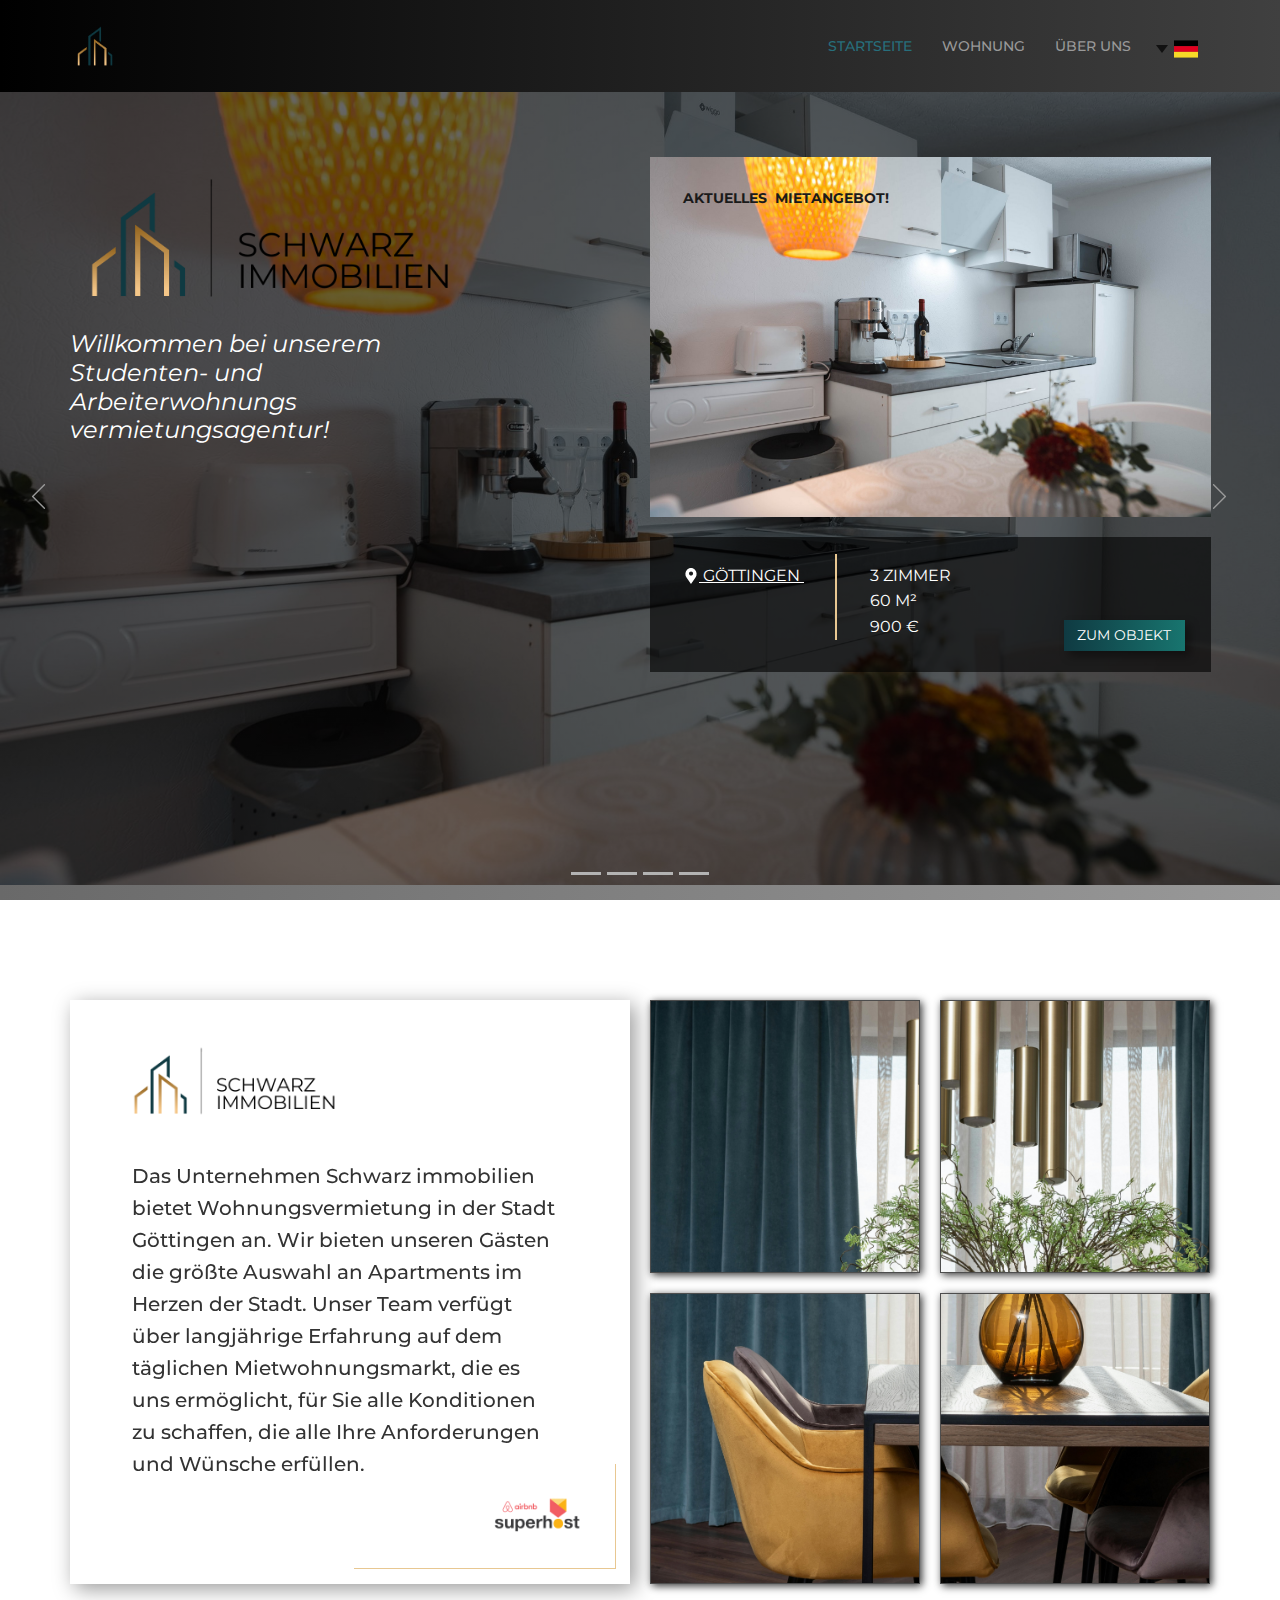
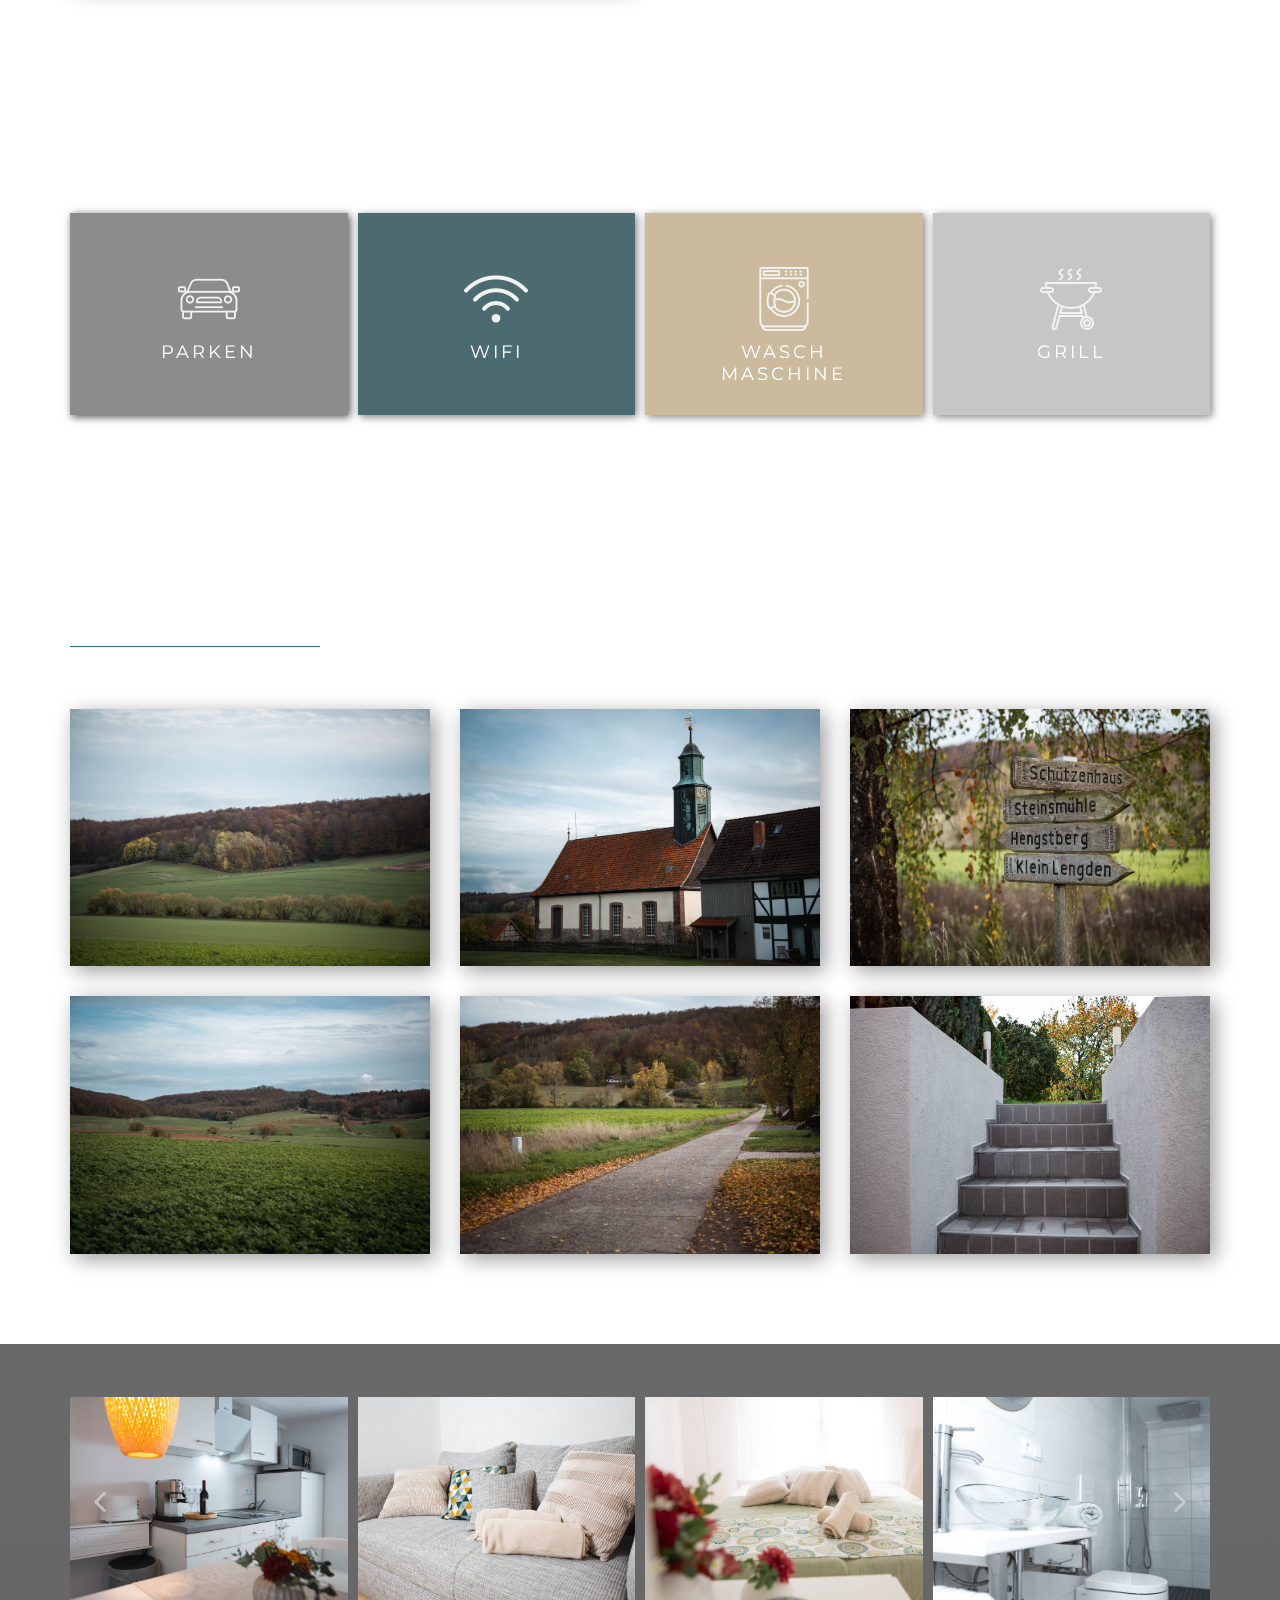
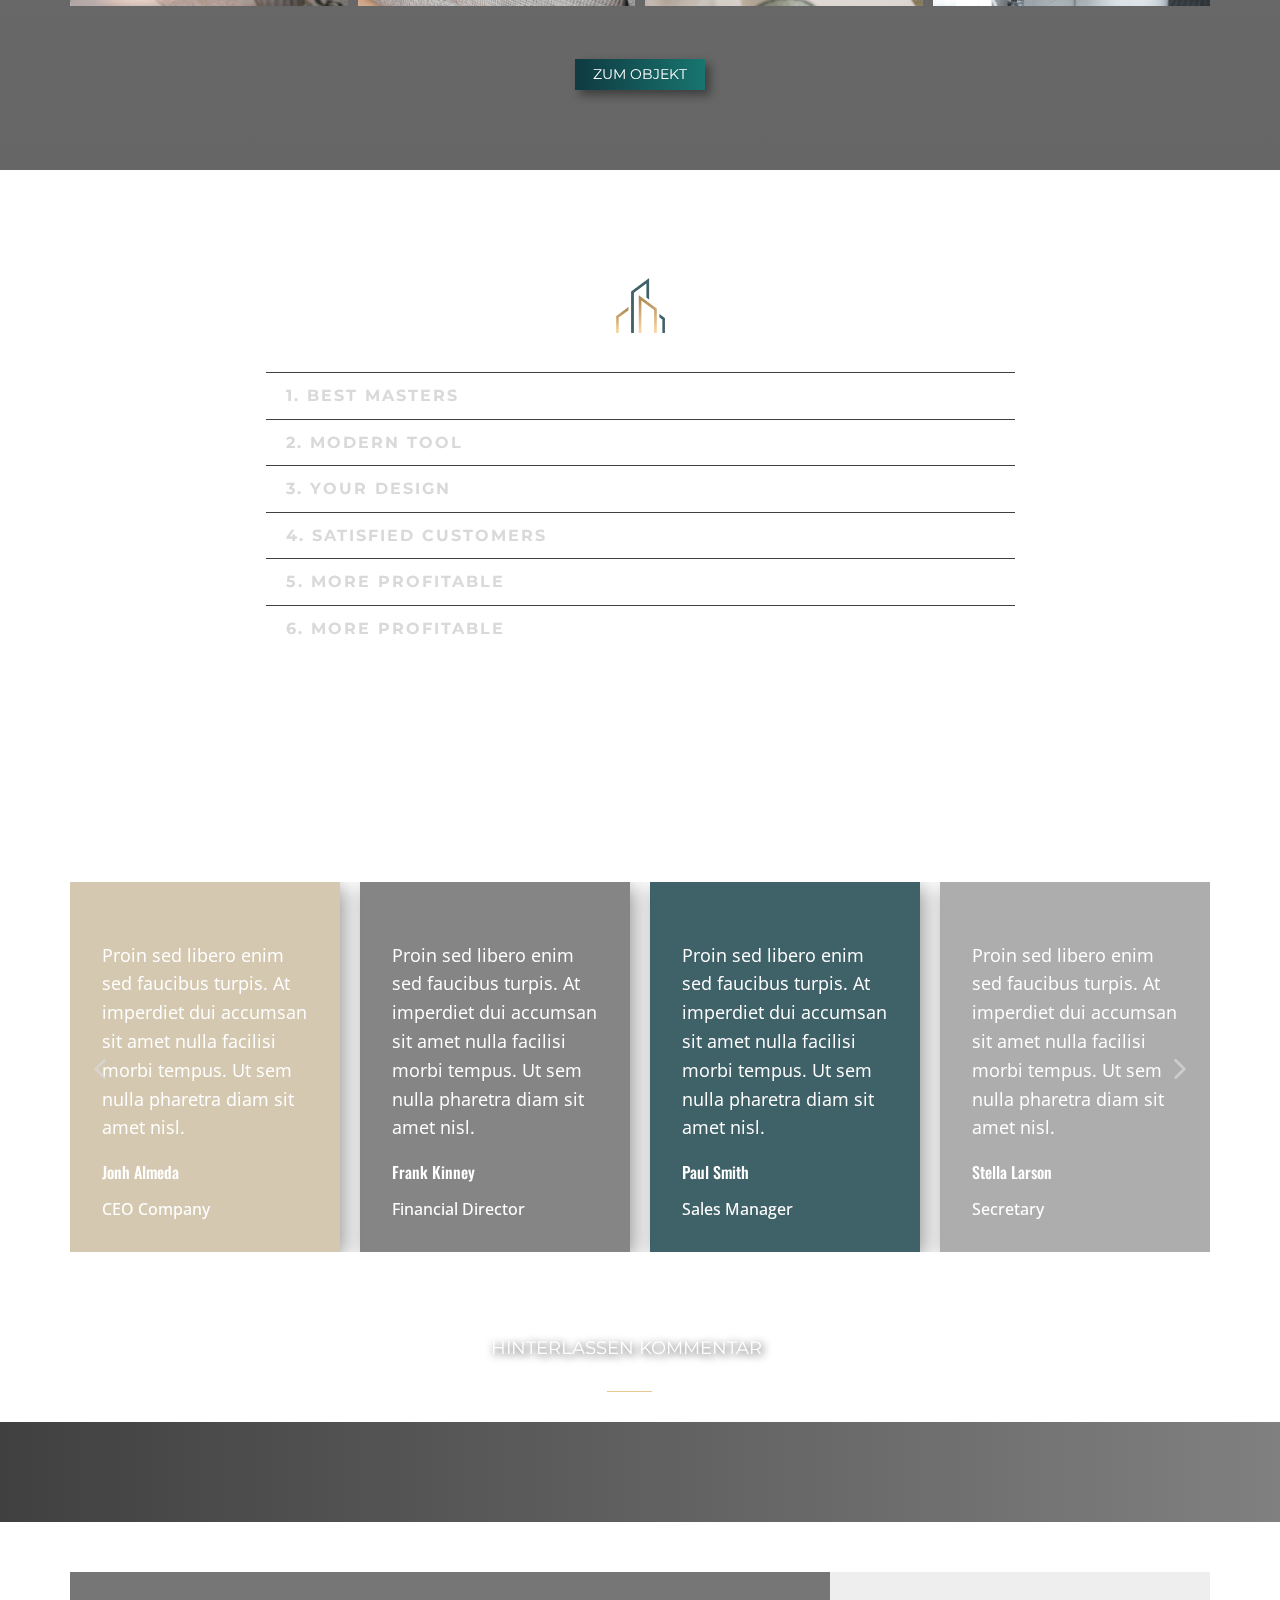
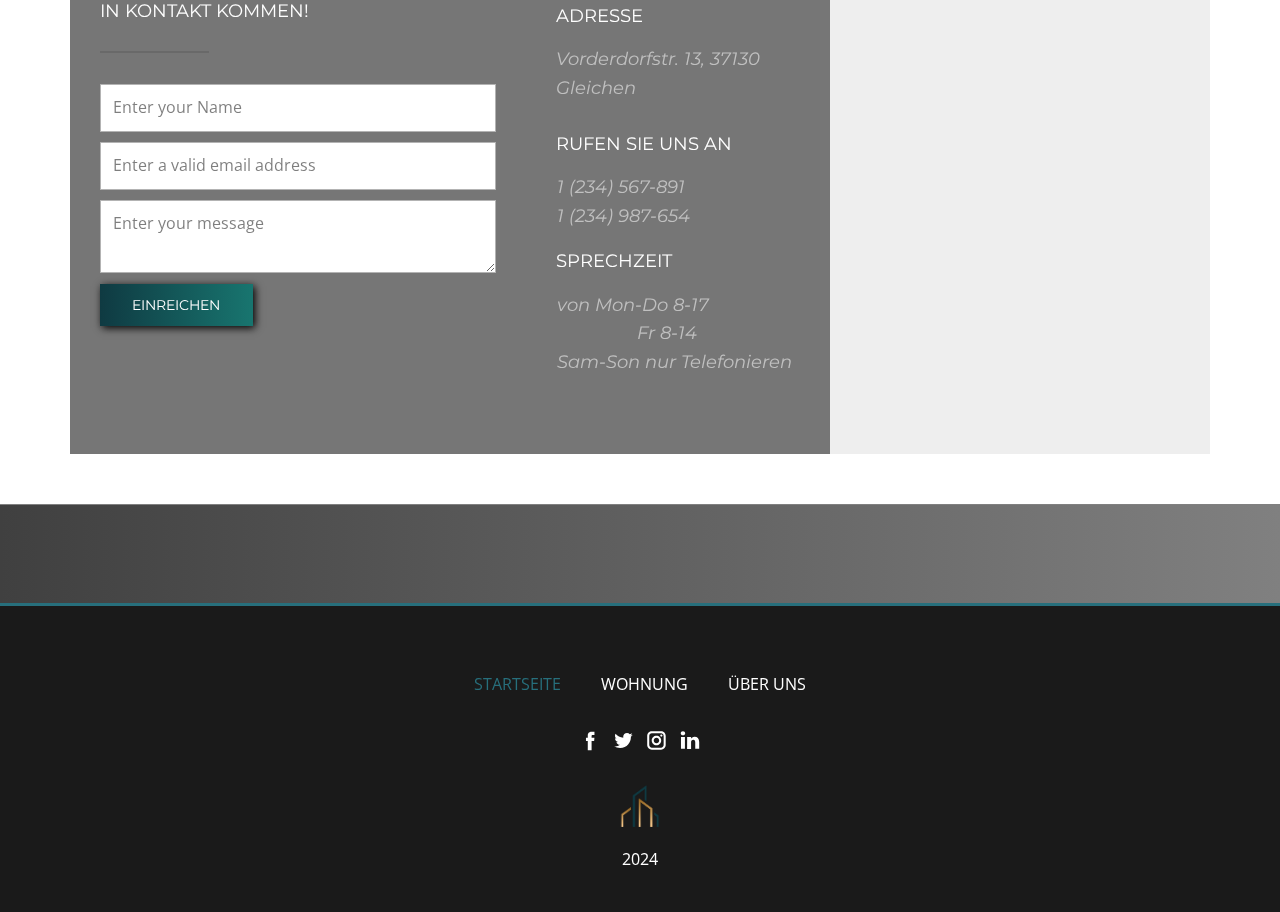
<file: index.html>
<!DOCTYPE html>
<html style="font-size: 16px;" lang="de"><head>
    <meta name="viewport" content="width=device-width, initial-scale=1.0">
    <meta charset="utf-8">
    <meta name="keywords" content="​We help our clients set their strategic direction, ​We invest significantly in research, ​We actively participate in and convene forums, webinars, We&amp;apos;ll help manage your business, We provide value of our clients, faq, ​Case studies &amp;amp; stories, ​We offer comprehensive solutions for our clients">
    <meta name="description" content="">
    <title>STARTSEITE</title>
    <link rel="stylesheet" href="nicepage.css" media="screen">
<link rel="stylesheet" href="STARTSEITE.css" media="screen">
    <script class="u-script" type="text/javascript" src="jquery.js" defer=""></script>
    <script class="u-script" type="text/javascript" src="nicepage.js" defer=""></script>
    <meta name="generator" content="Nicepage 6.11.6, nicepage.com">
    <meta name="referrer" content="origin">
    <link rel="icon" href="images/Favicon.png">
    <link id="u-theme-google-font" rel="stylesheet" href="https://fonts.googleapis.com/css?family=Oswald:200,300,400,500,600,700|Open+Sans:300,300i,400,400i,500,500i,600,600i,700,700i,800,800i">
    <link id="u-page-google-font" rel="stylesheet" href="https://fonts.googleapis.com/css?family=Montserrat:100,100i,200,200i,300,300i,400,400i,500,500i,600,600i,700,700i,800,800i,900,900i">
    
    
    
    
    
    
    
    
    
    
    
    
    
    <script type="application/ld+json">{
		"@context": "http://schema.org",
		"@type": "Organization",
		"name": "Schwarz  Immobilien Agentur ",
		"logo": "images/Favicon.png?rand=970c",
		"sameAs": []
}</script>
    <meta name="theme-color" content="#888c3f">
    <meta property="og:title" content="STARTSEITE">
    <meta property="og:description" content="">
    <meta property="og:type" content="website">
  <meta data-intl-tel-input-cdn-path="intlTelInput/"></head>
  <body data-home-page="STARTSEITE.html" data-home-page-title="STARTSEITE" data-path-to-root="./" data-include-products="false" class="u-body u-xl-mode" data-lang="de"><header class="u-clearfix u-gradient u-header u-sticky u-sticky-47e3 u-header" id="sec-6042"><div class="u-clearfix u-sheet u-sheet-1">
        <a href="#" class="u-align-left u-image u-logo u-image-1" data-image-width="500" data-image-height="500">
          <img src="images/Favicon.png?rand=970c" class="u-logo-image u-logo-image-1">
        </a>
        <nav class="u-menu u-menu-one-level u-offcanvas u-menu-1" data-responsive-from="MD">
          <div class="menu-collapse u-custom-font u-font-montserrat" style="font-size: 0.875rem; letter-spacing: 0px; text-transform: uppercase; font-weight: 500;" wfd-invisible="true">
            <a class="u-button-style u-custom-active-border-color u-custom-active-color u-custom-border u-custom-border-color u-custom-borders u-custom-color u-custom-hover-border-color u-custom-hover-color u-custom-left-right-menu-spacing u-custom-padding-bottom u-custom-text-active-color u-custom-text-color u-custom-text-hover-color u-custom-text-shadow u-custom-text-shadow-blur u-custom-text-shadow-color u-custom-text-shadow-transparency u-custom-text-shadow-x u-custom-text-shadow-y u-custom-top-bottom-menu-spacing u-file-icon u-nav-link u-text-active-palette-1-base u-text-hover-palette-2-base u-file-icon-1" href="#" data-lang-en="{&quot;content&quot;:&quot;<svg class=\&quot;u-svg-link\&quot; viewBox=\&quot;0 0 24 24\&quot;><use xlink:href=\&quot;#menu-hamburger\&quot;></use></svg><svg class=\&quot;u-svg-content\&quot; version=\&quot;1.1\&quot; id=\&quot;menu-hamburger\&quot; viewBox=\&quot;0 0 16 16\&quot; x=\&quot;0px\&quot; y=\&quot;0px\&quot; xmlns:xlink=\&quot;http://www.w3.org/1999/xlink\&quot; xmlns=\&quot;http://www.w3.org/2000/svg\&quot;>    <g>        <rect y=\&quot;1\&quot; width=\&quot;16\&quot; height=\&quot;2\&quot;></rect>        <rect y=\&quot;7\&quot; width=\&quot;16\&quot; height=\&quot;2\&quot;></rect>        <rect y=\&quot;13\&quot; width=\&quot;16\&quot; height=\&quot;2\&quot;></rect>    </g></svg>&quot;,&quot;href&quot;:&quot;#&quot;}" data-lang-de="{&quot;content&quot;:&quot;<svg class=\&quot;u-svg-link\&quot; viewBox=\&quot;0 0 24 24\&quot;><use xlink:href=\&quot;#menu-hamburger\&quot;></use></svg><svg class=\&quot;u-svg-content\&quot; version=\&quot;1.1\&quot; id=\&quot;menu-hamburger\&quot; viewBox=\&quot;0 0 16 16\&quot; x=\&quot;0px\&quot; y=\&quot;0px\&quot; xmlns:xlink=\&quot;http://www.w3.org/1999/xlink\&quot; xmlns=\&quot;http://www.w3.org/2000/svg\&quot;>    <g>        <rect y=\&quot;1\&quot; width=\&quot;16\&quot; height=\&quot;2\&quot;></rect>        <rect y=\&quot;7\&quot; width=\&quot;16\&quot; height=\&quot;2\&quot;></rect>        <rect y=\&quot;13\&quot; width=\&quot;16\&quot; height=\&quot;2\&quot;></rect>    </g></svg>&quot;,&quot;href&quot;:&quot;#&quot;}">
              <img src="images/130918.png" alt="">
            </a>
          </div>
          <div class="u-custom-menu u-nav-container" wfd-invisible="true">
            <ul class="u-custom-font u-font-montserrat u-nav u-spacing-30 u-unstyled u-nav-1"><li class="u-nav-item"><a class="u-border-active-custom-color-2 u-border-hover-grey-30 u-button-style u-nav-link u-text-active-custom-color-5 u-text-grey-40 u-text-hover-custom-color-5" href="STARTSEITE.html" data-lang-en="{&quot;content&quot;:&quot;STARTSEITE&quot;,&quot;href&quot;:&quot;STARTSEITE.html&quot;}" data-lang-de="{&quot;content&quot;:&quot;STARTSEITE&quot;,&quot;href&quot;:&quot;STARTSEITE.html&quot;}" style="padding: 10px 0px;">STARTSEITE</a>
</li><li class="u-nav-item"><a class="u-border-active-custom-color-2 u-border-hover-grey-30 u-button-style u-nav-link u-text-active-custom-color-5 u-text-grey-40 u-text-hover-custom-color-5" href="WOHNUNG.html" data-lang-en="{&quot;content&quot;:&quot;WOHNUNG&quot;,&quot;href&quot;:&quot;WOHNUNG.html&quot;}" data-lang-de="{&quot;content&quot;:&quot;WOHNUNG&quot;,&quot;href&quot;:&quot;WOHNUNG.html&quot;}" style="padding: 10px 0px;">WOHNUNG</a>
</li><li class="u-nav-item"><a class="u-border-active-custom-color-2 u-border-hover-grey-30 u-button-style u-nav-link u-text-active-custom-color-5 u-text-grey-40 u-text-hover-custom-color-5" href="ÜBER-UNS.html" data-lang-en="{&quot;content&quot;:&quot;ÜBER UNS&quot;,&quot;href&quot;:&quot;ÜBER-UNS.html&quot;}" data-lang-de="{&quot;content&quot;:&quot;ÜBER UNS&quot;,&quot;href&quot;:&quot;ÜBER-UNS.html&quot;}" style="padding: 10px 0px;">ÜBER UNS</a>
</li></ul>
          </div>
          <div class="u-custom-menu u-nav-container-collapse" wfd-invisible="true">
            <div class="u-black u-container-style u-inner-container-layout u-opacity u-opacity-95 u-sidenav">
              <div class="u-inner-container-layout u-sidenav-overflow">
                <div class="u-menu-close u-menu-close-1"></div>
                <ul class="u-align-center-lg u-align-center-md u-align-center-sm u-align-center-xl u-align-left-xs u-nav u-popupmenu-items u-unstyled u-nav-2"><li class="u-nav-item"><a class="u-button-style u-nav-link" href="STARTSEITE.html" data-lang-en="{&quot;content&quot;:&quot;STARTSEITE&quot;,&quot;href&quot;:&quot;STARTSEITE.html&quot;}" data-lang-de="{&quot;content&quot;:&quot;STARTSEITE&quot;,&quot;href&quot;:&quot;STARTSEITE.html&quot;}">STARTSEITE</a>
</li><li class="u-nav-item"><a class="u-button-style u-nav-link" href="WOHNUNG.html" data-lang-en="{&quot;content&quot;:&quot;WOHNUNG&quot;,&quot;href&quot;:&quot;WOHNUNG.html&quot;}" data-lang-de="{&quot;content&quot;:&quot;WOHNUNG&quot;,&quot;href&quot;:&quot;WOHNUNG.html&quot;}">WOHNUNG</a>
</li><li class="u-nav-item"><a class="u-button-style u-nav-link" href="ÜBER-UNS.html" data-lang-en="{&quot;content&quot;:&quot;ÜBER UNS&quot;,&quot;href&quot;:&quot;ÜBER-UNS.html&quot;}" data-lang-de="{&quot;content&quot;:&quot;ÜBER UNS&quot;,&quot;href&quot;:&quot;ÜBER-UNS.html&quot;}">ÜBER UNS</a>
</li></ul>
              </div>
            </div>
            <div class="u-black u-menu-overlay u-opacity u-opacity-70" wfd-invisible="true"></div>
          </div>
        </nav>
        <div class="u-h-spacing-12 u-language u-language-content-icon u-language-layout-dropdown u-v-spacing-6 u-language-1">
          <a class="u-language-active u-language-url" data-lang-text="Deutsch" href="#" data-language="de" style="">
            <svg class="u-caret u-caret-svg" version="1.1" id="Layer_1" xmlns="http://www.w3.org/2000/svg" xmlns:xlink="http://www.w3.org/1999/xlink" x="0px" y="0px" width="16px" height="16px" viewBox="0 0 16 16" style="fill:currentColor;" xml:space="preserve"><polygon class="st0" points="8,12 2,4 14,4 "></polygon></svg><span class="u-icon u-language-de u-language-icon u-icon-1"><svg xmlns="http://www.w3.org/2000/svg" xmlns:xlink="http://www.w3.org/1999/xlink" version="1.1" xml:space="preserve" class="u-svg-content" viewBox="0 0 112 112" x="0px" y="0px" style="width: 1em; height: 1em;"><rect y="16" fill="#000000" width="112" height="26.7"></rect><rect y="42.7" fill="#E1001F" width="112" height="26.7"></rect><rect y="69.3" fill="#F6D928" width="112" height="26.7"></rect></svg></span>
          </a>
          <div class="u-border-15 u-border-grey-80 u-h-spacing-12 u-language-dropdown u-v-spacing-6 u-white">
            <a class="u-grey-80 u-language-dropdown-url u-language-url" data-lang-text="Deutsch" href="./STARTSEITE.html" data-language="de" style="background-image: none;"><span class="u-icon u-language-de u-language-icon u-icon-1"><svg xmlns="http://www.w3.org/2000/svg" xmlns:xlink="http://www.w3.org/1999/xlink" version="1.1" xml:space="preserve" class="u-svg-content" viewBox="0 0 112 112" x="0px" y="0px" style="width: 1em; height: 1em;"><rect y="16" fill="#000000" width="112" height="26.7"></rect><rect y="42.7" fill="#E1001F" width="112" height="26.7"></rect><rect y="69.3" fill="#F6D928" width="112" height="26.7"></rect></svg></span>
            </a>
            <a class="u-grey-80 u-language-dropdown-url u-language-url" data-lang-text="English" href="./en/STARTSEITE.html" data-language="en" style="background-image: none;"><span class="u-icon u-language-en u-language-icon u-icon-3"><svg xmlns="http://www.w3.org/2000/svg" xmlns:xlink="http://www.w3.org/1999/xlink" version="1.1" xml:space="preserve" class="u-svg-content" viewBox="0 0 112 112" x="0px" y="0px" style="width: 1em; height: 1em;"><rect y="16" fill="#19237F" width="112" height="80"></rect><path fill="#EDEDED" d="M47.8,16h3.5v33.7H0v-4.8h27.5L0,25.9v-3.8l33.2,22.8h7.7L0,16.8V16h8.8l39,26.9V16z M75,44.9h-7.7L109.4,16
	h-5.1L65.1,42.9V16h-3.4v33.7H112v-4.8H85.4L112,26.6v-7L75,44.9z M61.7,96h3.4V70.7l37,25.3h9.9v-0.8L73.2,68.7H81l31,21.2v-3.1
	L85.4,68.7H112v-4.8H61.7V96z M0,68.7h27.5L0,87.7v7.8l39.1-26.8h7.8L7.1,96H11l36.8-25.3V96h3.5V63.9H0V68.7z"></path><path fill="#BD0034" d="M112,16v3.6L75,44.9h-7.7L109.4,16H112z M73.2,68.7L112,95.2v-5.3L81,68.7H73.2z M40.9,44.9L0,16.8v5.3
	l33.2,22.8C33.2,44.9,40.9,44.9,40.9,44.9z M39.1,68.7L0,95.5V96h7.1l39.8-27.3H39.1z M61.7,16H51.3v33.7H0v14.2h51.3V96h10.4V63.9
	H112V49.7H61.7V16z"></path></svg></span>
            </a>
          </div>
        </div>
      </div><style class="u-sticky-style" data-style-id="47e3">.u-sticky-fixed.u-sticky-47e3, .u-body.u-sticky-fixed .u-sticky-47e3 {
box-shadow: -2px 0px 8px 0px rgba(26,26,26,1) !important
}</style></header> 
    <section class="u-carousel u-slide u-valign-middle-lg u-valign-middle-md u-valign-middle-sm u-valign-middle-xs u-block-4169-1" id="carousel-ec5f" data-interval="5000" data-u-ride="carousel" data-pause="hover">
      <ol class="u-absolute-hcenter u-carousel-indicators u-block-4169-2">
        <li data-u-target="#carousel-ec5f" class="u-active u-grey-30" data-u-slide-to="0"></li>
        <li data-u-target="#carousel-ec5f" class="u-grey-30" data-u-slide-to="1"></li>
        <li data-u-target="#carousel-ec5f" class="u-grey-30" data-u-slide-to="2"></li>
        <li data-u-target="#carousel-ec5f" class="u-grey-30" data-u-slide-to="3"></li>
      </ol>
      <div class="u-carousel-inner" role="listbox">
        <div class="u-active u-carousel-item u-clearfix u-container-align-center u-image u-shading u-section-1-1" data-image-width="1920" data-image-height="1280">
          <div class="u-clearfix u-sheet u-sheet-1">
            <div class="data-layout-selected u-clearfix u-expanded-width u-gutter-20 u-layout-wrap u-layout-wrap-1">
              <div class="u-layout">
                <div class="u-layout-row">
                  <div class="u-size-30 u-size-60-md">
                    <div class="u-layout-col">
                      <div class="u-align-left u-container-style u-layout-cell u-left-cell u-opacity u-opacity-25 u-shape-rectangle u-size-60 u-layout-cell-1">
                        <div class="u-container-layout u-container-layout-1" data-image-width="2000" data-image-height="1333">
                          <img class="custom-expanded u-align-center-md u-align-center-sm u-align-center-xs u-image u-image-default u-image-1" alt="" data-image-width="500" data-image-height="500" src="images/SchwarzImmobililien.png">
                          <p class="u-align-center-md u-align-center-sm u-align-center-xs u-align-left-lg u-align-left-xl u-custom-font u-font-montserrat u-large-text u-text u-text-variant u-text-1">Willkommen bei unserem&nbsp;<br>Studenten- und Arbeiterwohnungs<br>vermietungsagentur! 
                          </p>
                        </div>
                      </div>
                    </div>
                  </div>
                  <div class="u-size-30 u-size-60-md">
                    <div class="u-layout-col">
                      <div class="u-size-30">
                        <div class="u-layout-row">
                          <div class="u-align-left u-container-style u-effect-hover-zoom u-layout-cell u-right-cell u-size-60 u-layout-cell-2" src="" data-image-width="1920" data-image-height="1280">
                            <div class="u-background-effect u-expanded">
                              <div class="u-background-effect-image u-expanded u-image u-image-2" data-image-width="1920" data-image-height="1280"></div>
                            </div>
                            <div class="u-container-layout u-valign-top-lg u-valign-top-md u-valign-top-sm u-valign-top-xs u-container-layout-2" src="">
                              <h6 class="u-custom-font u-font-montserrat u-text u-text-default u-text-grey-90 u-text-2">aktuelles&nbsp; mietangebot! </h6>
                            </div>
                          </div>
                        </div>
                      </div>
                      <div class="u-size-30">
                        <div class="u-layout-row">
                          <div class="u-align-left u-black u-container-style u-layout-cell u-opacity u-opacity-60 u-size-60 u-layout-cell-3" src="">
                            <div class="u-container-layout u-container-layout-3" src="">
                              <div class="custom-expanded u-container-style u-group u-shape-rectangle u-group-1">
                                <div class="u-container-layout u-container-layout-4">
                                  <div class="u-align-center u-border-2 u-border-custom-color-3 u-expanded-height u-line u-line-vertical u-line-1"></div>
                                  <p class="u-align-left u-custom-font u-font-montserrat u-text u-text-3">
                                    <a class="u-active-none u-border-none u-btn u-button-link u-button-style u-custom-font u-font-montserrat u-hover-none u-none u-text-hover-grey-40 u-text-white u-btn-1" href="https://maps.app.goo.gl/2VLVBX3rg5umzBVE8"><span class="u-icon"><svg class="u-svg-content" viewBox="0 0 54.757 54.757" x="0px" y="0px" style="width: 1em; height: 1em;"><path d="M40.94,5.617C37.318,1.995,32.502,0,27.38,0c-5.123,0-9.938,1.995-13.56,5.617c-6.703,6.702-7.536,19.312-1.804,26.952
	L27.38,54.757L42.721,32.6C48.476,24.929,47.643,12.319,40.94,5.617z M27.557,26c-3.859,0-7-3.141-7-7s3.141-7,7-7s7,3.141,7,7
	S31.416,26,27.557,26z"></path></svg></span>&nbsp;göttingen&nbsp;<span style="text-decoration: underline !important;"></span>
                                    </a>
                                  </p>
                                  <p class="u-align-left u-custom-font u-font-montserrat u-text u-text-4">3 zimmer<br>60 m²<br>900 € 
                                  </p>
                                </div>
                              </div>
                              <a href="WOHNUNG.html" class="u-align-right-md u-align-right-sm u-align-right-xs u-border-none u-btn u-button-style u-custom-font u-font-montserrat u-gradient u-none u-text-body-alt-color u-text-hover-grey-40 u-btn-2">zum objekt </a>
                            </div>
                          </div>
                        </div>
                      </div>
                    </div>
                  </div>
                </div>
              </div>
            </div>
          </div>
        </div>
        <div class="u-carousel-item u-clearfix u-container-align-center u-image u-shading u-section-1-2" data-image-width="1920" data-image-height="1280">
          <div class="u-clearfix u-sheet u-sheet-1">
            <div class="data-layout-selected u-clearfix u-expanded-width u-gutter-20 u-layout-wrap u-layout-wrap-1">
              <div class="u-layout">
                <div class="u-layout-row">
                  <div class="u-size-30 u-size-60-md">
                    <div class="u-layout-col">
                      <div class="u-align-left u-container-style u-layout-cell u-left-cell u-opacity u-opacity-25 u-shape-rectangle u-size-60 u-layout-cell-1">
                        <div class="u-container-layout u-container-layout-1" data-image-width="2000" data-image-height="1333">
                          <img class="custom-expanded u-align-center-md u-align-center-sm u-align-center-xs u-image u-image-default u-image-1" alt="" data-image-width="500" data-image-height="500" src="images/SchwarzImmobililien.png">
                          <p class="u-align-center-md u-align-center-sm u-align-center-xs u-align-left-lg u-align-left-xl u-custom-font u-font-montserrat u-large-text u-text u-text-variant u-text-1">Willkommen bei unserem&nbsp;<br>Studenten- und Arbeiterwohnungs<br>vermietungsagentur! 
                          </p>
                        </div>
                      </div>
                    </div>
                  </div>
                  <div class="u-size-30 u-size-60-md">
                    <div class="u-layout-col">
                      <div class="u-size-30">
                        <div class="u-layout-row">
                          <div class="u-align-left u-container-style u-effect-hover-zoom u-layout-cell u-right-cell u-size-60 u-layout-cell-2" src="" data-image-width="1920" data-image-height="1280">
                            <div class="u-background-effect u-expanded">
                              <div class="u-background-effect-image u-expanded u-image u-image-2" data-image-width="1920" data-image-height="1280"></div>
                            </div>
                            <div class="u-container-layout u-valign-top-lg u-valign-top-md u-valign-top-sm u-valign-top-xs u-container-layout-2" src="">
                              <h6 class="u-custom-font u-font-montserrat u-text u-text-default u-text-grey-90 u-text-2">aktuelles&nbsp; mietangebot! </h6>
                            </div>
                          </div>
                        </div>
                      </div>
                      <div class="u-size-30">
                        <div class="u-layout-row">
                          <div class="u-align-left u-black u-container-style u-layout-cell u-opacity u-opacity-60 u-size-60 u-layout-cell-3" src="">
                            <div class="u-container-layout u-container-layout-3" src="">
                              <div class="custom-expanded u-container-style u-group u-shape-rectangle u-group-1">
                                <div class="u-container-layout u-container-layout-4">
                                  <div class="u-align-center u-border-2 u-border-custom-color-3 u-expanded-height u-line u-line-vertical u-line-1"></div>
                                  <p class="u-align-left u-custom-font u-font-montserrat u-text u-text-3">
                                    <a class="u-active-none u-border-none u-btn u-button-link u-button-style u-custom-font u-font-montserrat u-hover-none u-none u-text-hover-grey-40 u-text-white u-btn-1" href="https://maps.app.goo.gl/2VLVBX3rg5umzBVE8"><span class="u-icon"><svg class="u-svg-content" viewBox="0 0 54.757 54.757" x="0px" y="0px" style="width: 1em; height: 1em;"><path d="M40.94,5.617C37.318,1.995,32.502,0,27.38,0c-5.123,0-9.938,1.995-13.56,5.617c-6.703,6.702-7.536,19.312-1.804,26.952
	L27.38,54.757L42.721,32.6C48.476,24.929,47.643,12.319,40.94,5.617z M27.557,26c-3.859,0-7-3.141-7-7s3.141-7,7-7s7,3.141,7,7
	S31.416,26,27.557,26z"></path></svg></span>&nbsp;göttingen&nbsp;<span style="text-decoration: underline !important;"></span>
                                    </a>
                                  </p>
                                  <p class="u-align-left u-custom-font u-font-montserrat u-text u-text-4">3 zimmer<br>60 m²<br>900 € 
                                  </p>
                                </div>
                              </div>
                              <a href="WOHNUNG.html" class="u-align-right-md u-align-right-sm u-align-right-xs u-border-none u-btn u-button-style u-custom-font u-font-montserrat u-gradient u-none u-text-body-alt-color u-text-hover-grey-40 u-btn-2">zum objekt </a>
                            </div>
                          </div>
                        </div>
                      </div>
                    </div>
                  </div>
                </div>
              </div>
            </div>
          </div>
        </div>
        <div class="u-carousel-item u-clearfix u-container-align-center u-image u-shading u-section-1-3" data-image-width="1920" data-image-height="1304">
          <div class="u-clearfix u-sheet u-sheet-1">
            <div class="data-layout-selected u-clearfix u-expanded-width u-gutter-20 u-layout-wrap u-layout-wrap-1">
              <div class="u-layout">
                <div class="u-layout-row">
                  <div class="u-size-30 u-size-60-md">
                    <div class="u-layout-col">
                      <div class="u-align-left u-container-style u-layout-cell u-left-cell u-opacity u-opacity-25 u-shape-rectangle u-size-60 u-layout-cell-1">
                        <div class="u-container-layout u-container-layout-1" data-image-width="2000" data-image-height="1333">
                          <img class="custom-expanded u-align-center-md u-align-center-sm u-align-center-xs u-image u-image-default u-image-1" alt="" data-image-width="500" data-image-height="500" src="images/SchwarzImmobililien.png">
                          <p class="u-align-center-md u-align-center-sm u-align-center-xs u-align-left-lg u-align-left-xl u-custom-font u-font-montserrat u-large-text u-text u-text-variant u-text-1">Willkommen bei unserem&nbsp;<br>Studenten- und Arbeiterwohnungs<br>vermietungsagentur! 
                          </p>
                        </div>
                      </div>
                    </div>
                  </div>
                  <div class="u-size-30 u-size-60-md">
                    <div class="u-layout-col">
                      <div class="u-size-30">
                        <div class="u-layout-row">
                          <div class="u-align-left u-container-style u-effect-hover-zoom u-layout-cell u-right-cell u-size-60 u-layout-cell-2" src="" data-image-width="1920" data-image-height="1280">
                            <div class="u-background-effect u-expanded">
                              <div class="u-background-effect-image u-expanded u-image u-image-2" data-image-width="1920" data-image-height="1304"></div>
                            </div>
                            <div class="u-container-layout u-valign-top-lg u-valign-top-md u-valign-top-sm u-valign-top-xs u-container-layout-2" src="">
                              <h6 class="u-custom-font u-font-montserrat u-text u-text-default u-text-grey-90 u-text-2">aktuelles&nbsp; mietangebot! </h6>
                            </div>
                          </div>
                        </div>
                      </div>
                      <div class="u-size-30">
                        <div class="u-layout-row">
                          <div class="u-align-left u-black u-container-style u-layout-cell u-opacity u-opacity-60 u-size-60 u-layout-cell-3" src="">
                            <div class="u-container-layout u-container-layout-3" src="">
                              <div class="custom-expanded u-container-style u-group u-shape-rectangle u-group-1">
                                <div class="u-container-layout u-container-layout-4">
                                  <div class="u-align-center u-border-2 u-border-custom-color-3 u-expanded-height u-line u-line-vertical u-line-1"></div>
                                  <p class="u-align-left u-custom-font u-font-montserrat u-text u-text-3">
                                    <a class="u-active-none u-border-none u-btn u-button-link u-button-style u-custom-font u-font-montserrat u-hover-none u-none u-text-hover-grey-40 u-text-white u-btn-1" href="https://maps.app.goo.gl/2VLVBX3rg5umzBVE8"><span class="u-icon"><svg class="u-svg-content" viewBox="0 0 54.757 54.757" x="0px" y="0px" style="width: 1em; height: 1em;"><path d="M40.94,5.617C37.318,1.995,32.502,0,27.38,0c-5.123,0-9.938,1.995-13.56,5.617c-6.703,6.702-7.536,19.312-1.804,26.952
	L27.38,54.757L42.721,32.6C48.476,24.929,47.643,12.319,40.94,5.617z M27.557,26c-3.859,0-7-3.141-7-7s3.141-7,7-7s7,3.141,7,7
	S31.416,26,27.557,26z"></path></svg></span>&nbsp;göttingen&nbsp;<span style="text-decoration: underline !important;"></span>
                                    </a>
                                  </p>
                                  <p class="u-align-left u-custom-font u-font-montserrat u-text u-text-4">3 zimmer<br>60 m²<br>900 € 
                                  </p>
                                </div>
                              </div>
                              <a href="WOHNUNG.html" class="u-align-right-md u-align-right-sm u-align-right-xs u-border-none u-btn u-button-style u-custom-font u-font-montserrat u-gradient u-none u-text-body-alt-color u-text-hover-grey-40 u-btn-2">zum objekt </a>
                            </div>
                          </div>
                        </div>
                      </div>
                    </div>
                  </div>
                </div>
              </div>
            </div>
          </div>
        </div>
        <div class="u-carousel-item u-clearfix u-container-align-center u-image u-shading u-section-1-4" data-image-width="1280" data-image-height="1920">
          <div class="u-clearfix u-sheet u-sheet-1">
            <div class="data-layout-selected u-clearfix u-expanded-width u-gutter-20 u-layout-wrap u-layout-wrap-1">
              <div class="u-layout">
                <div class="u-layout-row">
                  <div class="u-size-30 u-size-60-md">
                    <div class="u-layout-col">
                      <div class="u-align-left u-container-style u-layout-cell u-left-cell u-opacity u-opacity-25 u-shape-rectangle u-size-60 u-layout-cell-1">
                        <div class="u-container-layout u-container-layout-1" data-image-width="2000" data-image-height="1333">
                          <img class="custom-expanded u-align-center-md u-align-center-sm u-align-center-xs u-image u-image-default u-image-1" alt="" data-image-width="500" data-image-height="500" src="images/SchwarzImmobililien.png">
                          <p class="u-align-center-md u-align-center-sm u-align-center-xs u-align-left-lg u-align-left-xl u-custom-font u-font-montserrat u-large-text u-text u-text-variant u-text-1">Willkommen bei unserem&nbsp;<br>Studenten- und Arbeiterwohnungs<br>vermietungsagentur! 
                          </p>
                        </div>
                      </div>
                    </div>
                  </div>
                  <div class="u-size-30 u-size-60-md">
                    <div class="u-layout-col">
                      <div class="u-size-30">
                        <div class="u-layout-row">
                          <div class="u-align-left u-container-style u-effect-hover-zoom u-layout-cell u-right-cell u-size-60 u-layout-cell-2" src="" data-image-width="1920" data-image-height="1280">
                            <div class="u-background-effect u-expanded">
                              <div class="u-background-effect-image u-expanded u-image u-image-2" data-image-width="1280" data-image-height="1920"></div>
                            </div>
                            <div class="u-container-layout u-valign-top-lg u-valign-top-md u-valign-top-sm u-valign-top-xs u-container-layout-2" src="">
                              <h6 class="u-custom-font u-font-montserrat u-text u-text-default u-text-grey-90 u-text-2">aktuelles&nbsp; mietangebot! </h6>
                            </div>
                          </div>
                        </div>
                      </div>
                      <div class="u-size-30">
                        <div class="u-layout-row">
                          <div class="u-align-left u-black u-container-style u-layout-cell u-opacity u-opacity-60 u-size-60 u-layout-cell-3" src="">
                            <div class="u-container-layout u-container-layout-3" src="">
                              <div class="custom-expanded u-container-style u-group u-shape-rectangle u-group-1">
                                <div class="u-container-layout u-container-layout-4">
                                  <div class="u-align-center u-border-2 u-border-custom-color-3 u-expanded-height u-line u-line-vertical u-line-1"></div>
                                  <p class="u-align-left u-custom-font u-font-montserrat u-text u-text-3">
                                    <a class="u-active-none u-border-none u-btn u-button-link u-button-style u-custom-font u-font-montserrat u-hover-none u-none u-text-hover-grey-40 u-text-white u-btn-1" href="https://maps.app.goo.gl/2VLVBX3rg5umzBVE8"><span class="u-icon"><svg class="u-svg-content" viewBox="0 0 54.757 54.757" x="0px" y="0px" style="width: 1em; height: 1em;"><path d="M40.94,5.617C37.318,1.995,32.502,0,27.38,0c-5.123,0-9.938,1.995-13.56,5.617c-6.703,6.702-7.536,19.312-1.804,26.952
	L27.38,54.757L42.721,32.6C48.476,24.929,47.643,12.319,40.94,5.617z M27.557,26c-3.859,0-7-3.141-7-7s3.141-7,7-7s7,3.141,7,7
	S31.416,26,27.557,26z"></path></svg></span>&nbsp;göttingen&nbsp;<span style="text-decoration: underline !important;"></span>
                                    </a>
                                  </p>
                                  <p class="u-align-left u-custom-font u-font-montserrat u-text u-text-4">3 zimmer<br>60 m²<br>900 € 
                                  </p>
                                </div>
                              </div>
                              <a href="WOHNUNG.html" class="u-align-right-md u-align-right-sm u-align-right-xs u-border-none u-btn u-button-style u-custom-font u-font-montserrat u-gradient u-none u-text-body-alt-color u-text-hover-grey-40 u-btn-2">zum objekt </a>
                            </div>
                          </div>
                        </div>
                      </div>
                    </div>
                  </div>
                </div>
              </div>
            </div>
          </div>
        </div>
      </div>
      <a class="u-carousel-control u-carousel-control-prev u-hidden-md u-hidden-sm u-hidden-xs u-text-grey-40 u-block-4169-3" href="#carousel-ec5f" role="button" data-u-slide="prev">
        <span aria-hidden="true">
          <svg viewBox="0 0 477.175 477.175"><path d="M145.188,238.575l215.5-215.5c5.3-5.3,5.3-13.8,0-19.1s-13.8-5.3-19.1,0l-225.1,225.1c-5.3,5.3-5.3,13.8,0,19.1l225.1,225
		c2.6,2.6,6.1,4,9.5,4s6.9-1.3,9.5-4c5.3-5.3,5.3-13.8,0-19.1L145.188,238.575z"></path></svg>
        </span>
        <span class="sr-only">
          <svg viewBox="0 0 477.175 477.175"><path d="M145.188,238.575l215.5-215.5c5.3-5.3,5.3-13.8,0-19.1s-13.8-5.3-19.1,0l-225.1,225.1c-5.3,5.3-5.3,13.8,0,19.1l225.1,225
		c2.6,2.6,6.1,4,9.5,4s6.9-1.3,9.5-4c5.3-5.3,5.3-13.8,0-19.1L145.188,238.575z"></path></svg>
        </span>
      </a>
      <a class="u-carousel-control u-carousel-control-next u-hidden-md u-hidden-sm u-hidden-xs u-text-grey-40 u-block-4169-4" href="#carousel-ec5f" role="button" data-u-slide="next">
        <span aria-hidden="true">
          <svg viewBox="0 0 477.175 477.175"><path d="M360.731,229.075l-225.1-225.1c-5.3-5.3-13.8-5.3-19.1,0s-5.3,13.8,0,19.1l215.5,215.5l-215.5,215.5
		c-5.3,5.3-5.3,13.8,0,19.1c2.6,2.6,6.1,4,9.5,4c3.4,0,6.9-1.3,9.5-4l225.1-225.1C365.931,242.875,365.931,234.275,360.731,229.075z"></path></svg>
        </span>
        <span class="sr-only">
          <svg viewBox="0 0 477.175 477.175"><path d="M360.731,229.075l-225.1-225.1c-5.3-5.3-13.8-5.3-19.1,0s-5.3,13.8,0,19.1l215.5,215.5l-215.5,215.5
		c-5.3,5.3-5.3,13.8,0,19.1c2.6,2.6,6.1,4,9.5,4c3.4,0,6.9-1.3,9.5-4l225.1-225.1C365.931,242.875,365.931,234.275,360.731,229.075z"></path></svg>
        </span>
      </a>
    </section>
    <section class="skrollable u-clearfix u-section-2" id="sec-4ffc">
      <style data-mode="XXL">@media (max-width: 0px) {
  .u-section-2 .u-sheet-1 {
    min-height: 745px;
  }
  .u-section-2 .u-layout-wrap-1 {
    margin-top: 60px;
    margin-bottom: 60px;
  }
  .u-section-2 .u-layout-cell-1 {
    min-height: 611px;
    background-image: none;
    opacity: 1;
    background-position: 50% 0vh;
    --animation-custom_in-translate_x: 300px;
    --animation-custom_in-translate_y: 0px;
    --animation-custom_in-opacity: 0;
    --animation-custom_in-rotate: 0deg;
    --animation-custom_in-scale: 1;
    transform: rotate(0deg);
  }
  .u-section-2 .u-container-layout-1 {
    box-shadow: 5px 5px 20px 0 rgba(0,0,0,0.4);
    padding-top: 0;
    padding-bottom: 0;
    padding-left: 0;
    padding-right: 0;
  }
  .u-section-2 .u-image-1 {
    width: 415px;
    height: 226px;
    margin-top: -32px;
    margin-right: auto;
    margin-bottom: 0;
    margin-left: -43px;
  }
  .u-section-2 .u-text-1 {
    text-transform: uppercase;
    font-weight: 500;
    font-size: 1.125rem;
    margin-top: -34px;
    margin-right: 71px;
    margin-bottom: 0;
    margin-left: 62px;
  }
  .u-section-2 .u-group-1 {
    width: 266px;
    min-height: 168px;
    height: auto;
    margin-top: -23px;
    margin-right: 23px;
    margin-bottom: 0;
    margin-left: auto;
  }
  .u-section-2 .u-container-layout-2 {
    padding-left: 0;
    padding-right: 0;
  }
  .u-section-2 .u-shape-1 {
    width: 262px;
    height: 105px;
    margin-top: 63px;
    margin-right: 0;
    margin-bottom: 0;
    margin-left: auto;
  }
  .u-section-2 .u-image-2 {
    width: 110px;
    height: 110px;
    margin-top: -110px;
    margin-right: 24px;
    margin-bottom: 0;
    margin-left: auto;
  }
  .u-section-2 .u-layout-cell-2 {
    min-height: 295px;
  }
  .u-section-2 .u-image-3 {
    background-image: url("images/foto1_1.jpg");
  }
  .u-section-2 .u-container-layout-3 {
    box-shadow: 2px 2px 8px 0px rgba(51,51,51,1);
    padding-top: 30px;
    padding-bottom: 30px;
    padding-left: 30px;
    padding-right: 30px;
  }
  .u-section-2 .u-layout-cell-3 {
    min-height: 295px;
  }
  .u-section-2 .u-image-4 {
    background-image: url("images/foto1_2.jpg");
  }
  .u-section-2 .u-container-layout-4 {
    box-shadow: 2px 2px 8px 0px rgba(51,51,51,1);
    padding-top: 30px;
    padding-bottom: 30px;
    padding-left: 30px;
    padding-right: 30px;
  }
  .u-section-2 .u-layout-cell-4 {
    min-height: 316px;
  }
  .u-section-2 .u-image-5 {
    background-image: url("images/foto1_3.jpg");
  }
  .u-section-2 .u-container-layout-5 {
    box-shadow: 2px 2px 8px 0px rgba(51,51,51,1);
    padding-top: 30px;
    padding-bottom: 30px;
    padding-left: 30px;
    padding-right: 30px;
  }
  .u-section-2 .u-layout-cell-5 {
    min-height: 316px;
  }
  .u-section-2 .u-image-6 {
    background-image: url("images/foto1_4.jpg");
  }
  .u-section-2 .u-container-layout-6 {
    box-shadow: 2px 2px 8px 0px rgba(51,51,51,1);
  }
}</style>
      
      <div class="u-clearfix u-sheet u-valign-middle u-valign-middle-xxl u-sheet-1">
        <div class="data-layout-selected u-clearfix u-expanded-width u-gutter-20 u-layout-spacing-top u-layout-wrap u-layout-wrap-1">
          <div class="u-layout">
            <div class="u-layout-row">
              <div class="u-size-30 u-size-60-md">
                <div class="u-layout-col">
                  <div class="u-align-left u-container-style u-layout-cell u-left-cell u-opacity u-opacity-80 u-size-60 u-white u-layout-cell-1" data-animation-out="0">
                    <div class="u-container-layout u-container-layout-1">
                      <img class="custom-expanded u-image u-image-contain u-image-default u-image-1" src="images/SchwarzImmobililien.png" alt="" data-image-width="500" data-image-height="500">
                      <p class="u-align-left u-custom-font u-font-montserrat u-text u-text-grey-80 u-text-1">Das Unternehmen Schwarz immobilien bietet Wohnungsvermietung in der Stadt Göttingen an. Wir bieten unseren Gästen die größte Auswahl an Apartments im Herzen der Stadt. Unser Team verfügt über langjährige Erfahrung auf dem täglichen Mietwohnungsmarkt, die es uns ermöglicht, für Sie alle Konditionen zu schaffen, die alle Ihre Anforderungen und Wünsche erfüllen. </p>
                      <div class="u-container-style u-group u-shape-rectangle u-group-1">
                        <div class="u-container-layout u-container-layout-2">
                          <div class="u-border-1 u-border-custom-color-3 u-expanded-width-xs u-shape u-shape-left u-shape-top u-shape-1"></div>
                          <img class="u-image u-image-contain u-image-default u-preserve-proportions u-image-2" src="images/Auszeichnung.png" alt="" data-image-width="500" data-image-height="500">
                        </div>
                      </div>
                    </div>
                  </div>
                </div>
              </div>
              <div class="u-size-30 u-size-60-md">
                <div class="u-layout-col">
                  <div class="u-size-30">
                    <div class="u-layout-row">
                      <div class="u-container-style u-effect-hover-zoom u-hidden-sm u-hidden-xs u-layout-cell u-size-30 u-layout-cell-2" src="" data-image-width="2401" data-image-height="3598">
                        <div class="u-background-effect u-expanded">
                          <div class="u-background-effect-image u-expanded u-image u-image-3" data-image-width="2401" data-image-height="3598"></div>
                        </div>
                        <div class="u-border-1 u-border-grey-70 u-container-layout u-container-layout-3"></div>
                      </div>
                      <div class="u-container-style u-effect-hover-zoom u-hidden-sm u-hidden-xs u-layout-cell u-right-cell u-size-30 u-layout-cell-3" src="" data-image-width="2401" data-image-height="3598">
                        <div class="u-background-effect u-expanded">
                          <div class="u-background-effect-image u-expanded u-image u-image-4" data-image-width="2401" data-image-height="3598"></div>
                        </div>
                        <div class="u-border-1 u-border-grey-70 u-container-layout u-container-layout-4"></div>
                      </div>
                    </div>
                  </div>
                  <div class="u-size-30">
                    <div class="u-layout-row">
                      <div class="u-container-style u-effect-hover-zoom u-hidden-sm u-hidden-xs u-layout-cell u-size-30 u-layout-cell-4" src="" data-image-width="2401" data-image-height="3598">
                        <div class="u-background-effect u-expanded">
                          <div class="u-background-effect-image u-expanded u-image u-image-5" data-image-width="2401" data-image-height="3598"></div>
                        </div>
                        <div class="u-border-1 u-border-grey-70 u-container-layout u-container-layout-5"></div>
                      </div>
                      <div class="u-container-style u-effect-hover-zoom u-hidden-sm u-hidden-xs u-layout-cell u-right-cell u-size-30 u-layout-cell-5" src="" data-image-width="2401" data-image-height="3598">
                        <div class="u-background-effect u-expanded">
                          <div class="u-background-effect-image u-expanded u-image u-image-6" data-image-width="2401" data-image-height="3598"></div>
                        </div>
                        <div class="u-border-1 u-border-grey-70 u-container-layout u-container-layout-6"></div>
                      </div>
                    </div>
                  </div>
                </div>
              </div>
            </div>
          </div>
        </div>
      </div>
    </section>
    <section class="skrollable u-align-left u-clearfix u-image u-parallax u-shading u-section-3" id="sec-088e" data-image-width="4399" data-image-height="2988">
      <div class="u-clearfix u-sheet u-sheet-1">
        <div class="u-expanded-width u-layout-grid u-list u-list-1">
          <div class="u-repeater u-repeater-1">
            <div class="u-align-center u-container-style u-custom-item u-grey-60 u-list-item u-opacity u-opacity-75 u-repeater-item u-shape-rectangle u-list-item-1">
              <div class="u-container-layout u-similar-container u-container-layout-1"><span class="u-file-icon u-icon u-text-grey-5 u-icon-1"><img src="images/7829458-6594a9b0.png" alt=""></span>
                <h4 class="u-align-center-xs u-custom-font u-font-montserrat u-text u-text-body-alt-color u-text-default u-text-1">parken </h4>
              </div>
            </div>
            <div class="u-align-center u-container-style u-custom-color-1 u-custom-item u-list-item u-opacity u-opacity-75 u-repeater-item u-shape-rectangle u-video-cover u-list-item-2">
              <div class="u-container-layout u-similar-container u-container-layout-2"><span class="u-file-icon u-icon u-text-grey-5 u-icon-2"><img src="images/3287922-a2851ae4.png" alt=""></span>
                <h4 class="u-align-center-xs u-custom-font u-font-montserrat u-text u-text-body-alt-color u-text-default u-text-2">wifi </h4>
              </div>
            </div>
            <div class="u-align-center u-container-style u-custom-color-4 u-custom-item u-hover-feature u-list-item u-repeater-item u-shape-rectangle u-list-item-3">
              <div class="u-container-layout u-similar-container u-container-layout-3"><span class="u-file-icon u-icon u-text-grey-5 u-icon-3"><img src="images/2482452-7336de09.png" alt=""></span>
                <h4 class="u-align-center-xs u-custom-font u-font-montserrat u-text u-text-body-alt-color u-text-default u-text-3">Wasch<br>maschine 
                </h4>
              </div>
            </div>
            <div class="u-align-center u-container-style u-custom-item u-grey-30 u-list-item u-opacity u-opacity-75 u-repeater-item u-shape-rectangle u-video-cover u-list-item-4">
              <div class="u-container-layout u-similar-container u-container-layout-4"><span class="u-file-icon u-icon u-text-grey-5 u-icon-4"><img src="images/5900962-d5b437dc.png" alt=""></span>
                <h4 class="u-align-center-xs u-custom-font u-font-montserrat u-text u-text-body-alt-color u-text-default u-text-4">grill </h4>
              </div>
            </div>
          </div>
        </div>
      </div>
      <style data-mode="XXL" data-visited="true">@media (max-width: 0px) {
   .u-section-3 {
    background-image: linear-gradient(0deg, rgba(0,0,0,0.25), rgba(0,0,0,0.25)), url('images/4Y9C7294.jpg');
    background-position: 50% 50%;
  }
  .u-section-3 .u-sheet-1 {
    min-height: 473px;
  }
  .u-section-3 .u-list-1 {
    margin-top: 135px;
    margin-bottom: 0;
  }
  .u-section-3 .u-repeater-1 {
    grid-template-columns: repeat(4, calc(25% - 7.5px));
    grid-auto-columns: calc(25% - 7.5px);
    min-height: 183px;
    grid-gap: 10px;
  }
  .u-section-3 .u-list-item-1 {
    box-shadow: 2px 2px 8px 0px rgba(77,77,77,1);
    transition-duration: 0.5s;
  }
  .u-section-3 .u-container-layout-1 {
    padding-top: 30px;
    padding-bottom: 30px;
    padding-left: 30px;
    padding-right: 30px;
  }
  .u-section-3 .u-icon-1 {
    height: 64px;
    width: 64px;
    margin-top: 24px;
    margin-left: auto;
    margin-right: auto;
    margin-bottom: 0;
  }
  .u-section-3 .u-text-1 {
    font-size: 1.125rem;
    letter-spacing: 3px;
    text-transform: uppercase;
    font-weight: 400;
    margin-top: 11px;
    margin-left: auto;
    margin-right: auto;
    margin-bottom: 0;
  }
  .u-section-3 .u-list-item-2 {
    box-shadow: 2px 2px 8px 0px rgba(128,128,128,1);
    transition-duration: 0.5s;
    background-image: none;
  }
  .u-section-3 .u-container-layout-2 {
    padding-top: 30px;
    padding-bottom: 30px;
    padding-left: 30px;
    padding-right: 30px;
  }
  .u-section-3 .u-icon-2 {
    height: 64px;
    width: 64px;
    margin-top: 24px;
    margin-left: auto;
    margin-right: auto;
    margin-bottom: 0;
  }
  .u-section-3 .u-text-2 {
    font-size: 1.125rem;
    letter-spacing: 3px;
    text-transform: uppercase;
    font-weight: 400;
    margin-top: 11px;
    margin-left: auto;
    margin-right: auto;
    margin-bottom: 0;
  }
  .u-section-3 .u-list-item-3 {
    box-shadow: 2px 2px 8px 0px rgba(128,128,128,1);
    transition-duration: 0.5s;
    background-image: none;
  }
  .u-section-3 .u-container-layout-3 {
    padding-top: 30px;
    padding-bottom: 30px;
    padding-left: 30px;
    padding-right: 30px;
  }
  .u-section-3 .u-icon-3 {
    height: 64px;
    width: 64px;
    margin-top: 24px;
    margin-left: auto;
    margin-right: auto;
    margin-bottom: 0;
  }
  .u-section-3 .u-text-3 {
    font-size: 1.125rem;
    letter-spacing: 3px;
    text-transform: uppercase;
    font-weight: 400;
    margin-top: 11px;
    margin-left: auto;
    margin-right: auto;
    margin-bottom: 0;
  }
  .u-section-3 .u-list-item-4 {
    box-shadow: 2px 2px 8px 0px rgba(128,128,128,1);
    transition-duration: 0.5s;
  }
  .u-section-3 .u-container-layout-4 {
    padding-top: 30px;
    padding-bottom: 30px;
    padding-left: 30px;
    padding-right: 30px;
  }
  .u-section-3 .u-icon-4 {
    height: 64px;
    width: 64px;
    margin-top: 24px;
    margin-left: auto;
    margin-right: auto;
    margin-bottom: 0;
  }
  .u-section-3 .u-text-4 {
    font-size: 1.125rem;
    letter-spacing: 3px;
    text-transform: uppercase;
    font-weight: 400;
    margin-top: 11px;
    margin-left: auto;
    margin-right: auto;
    margin-bottom: 0;
  }
}</style>
      
    </section>
    <section class="u-clearfix u-section-4" id="sec-546b">
      <div class="u-clearfix u-sheet u-sheet-1">
        <h5 class="u-align-left u-custom-font u-font-montserrat u-text u-text-body-alt-color u-text-1"> Folge uns auf Instagram</h5>
        <div class="u-align-left u-border-1 u-border-custom-color-5 u-line u-line-horizontal u-line-1"></div>
        <h2 class="u-align-left u-custom-font u-font-montserrat u-text u-text-default u-text-white u-text-2"> #göttingen</h2>
        <div class="u-expanded-width u-layout-grid u-list u-list-1">
          <div class="u-repeater u-repeater-1">
            <div class="u-container-style u-effect-hover-zoom u-image-default u-list-item u-repeater-item u-list-item-1" data-image-width="5760" data-image-height="3840">
              <div class="u-background-effect u-expanded">
                <div class="u-background-effect-image u-expanded u-image u-image-1" data-image-width="5760" data-image-height="3840"></div>
              </div>
              <div class="u-container-layout u-similar-container u-container-layout-1"></div>
            </div>
            <div class="u-container-style u-effect-hover-zoom u-image-default u-list-item u-repeater-item u-list-item-2" data-image-width="1920" data-image-height="1367">
              <div class="u-background-effect u-expanded">
                <div class="u-background-effect-image u-expanded u-image u-image-2" data-image-width="1920" data-image-height="1367"></div>
              </div>
              <div class="u-container-layout u-similar-container u-container-layout-2"></div>
            </div>
            <div class="u-container-style u-effect-hover-zoom u-image-default u-list-item u-repeater-item u-list-item-3" data-image-width="1920" data-image-height="1280">
              <div class="u-background-effect u-expanded">
                <div class="u-background-effect-image u-expanded u-image u-image-3" data-image-width="1920" data-image-height="1280"></div>
              </div>
              <div class="u-container-layout u-similar-container u-container-layout-3"></div>
            </div>
            <div class="u-container-style u-effect-hover-zoom u-image-default u-list-item u-repeater-item u-list-item-4" data-image-width="5760" data-image-height="3840">
              <div class="u-background-effect u-expanded">
                <div class="u-background-effect-image u-expanded u-image u-image-4" data-image-width="5760" data-image-height="3840"></div>
              </div>
              <div class="u-container-layout u-similar-container u-container-layout-4"></div>
            </div>
            <div class="u-container-style u-effect-hover-zoom u-image-default u-list-item u-repeater-item u-list-item-5" data-image-width="5760" data-image-height="3840">
              <div class="u-background-effect u-expanded">
                <div class="u-background-effect-image u-expanded u-image u-image-5" data-image-width="5760" data-image-height="3840"></div>
              </div>
              <div class="u-container-layout u-similar-container u-container-layout-5"></div>
            </div>
            <div class="u-container-style u-effect-hover-zoom u-image-default u-list-item u-repeater-item u-list-item-6" data-image-width="3840" data-image-height="5760">
              <div class="u-background-effect u-expanded">
                <div class="u-background-effect-image u-expanded u-image u-image-6" data-image-width="3840" data-image-height="5760"></div>
              </div>
              <div class="u-container-layout u-similar-container u-container-layout-6"></div>
            </div>
          </div>
        </div>
      </div>
      <style data-mode="XXL">@media (max-width: 0px) {
  .u-section-4 .u-sheet-1 {
    min-height: 1119px;
  }
  .u-section-4 .u-text-1 {
    font-style: italic;
    margin-top: 60px;
    margin-right: auto;
    margin-bottom: 0;
    margin-left: 0;
    font-size: 1.25rem;
  }
  .u-section-4 .u-text-2 {
    margin-left: 0;
    margin-right: auto;
    margin-bottom: 0;
    font-size: 3rem;
  }
  .u-section-4 .u-list-1 {
    margin-top: 13px;
    margin-bottom: 0;
  }
  .u-section-4 .u-repeater-1 {
    grid-template-columns: repeat(3, calc(33.3333% - 20px));
    min-height: 780px;
    grid-auto-columns: calc(33.3333% - 20px);
    grid-gap: 30px;
  }
  .u-section-4 .u-list-item-1 {
    box-shadow: 5px 5px 20px 0 rgba(0,0,0,0.4);
    background-image: url("images/4Y9C7332.jpg");
  }
  .u-section-4 .u-container-layout-1 {
    padding-top: 10px;
    padding-bottom: 10px;
    padding-left: 10px;
    padding-right: 10px;
  }
  .u-section-4 .u-list-item-2 {
    box-shadow: 5px 5px 20px 0 rgba(0,0,0,0.4);
    background-image: url("images/4Y9C7320.jpg");
  }
  .u-section-4 .u-container-layout-2 {
    padding-top: 10px;
    padding-bottom: 10px;
    padding-left: 10px;
    padding-right: 10px;
  }
  .u-section-4 .u-list-item-3 {
    box-shadow: 5px 5px 20px 0 rgba(0,0,0,0.4);
    background-image: url("images/4Y9C7338.jpg");
  }
  .u-section-4 .u-container-layout-3 {
    padding-top: 10px;
    padding-bottom: 10px;
    padding-left: 10px;
    padding-right: 10px;
  }
  .u-section-4 .u-list-item-4 {
    box-shadow: 5px 5px 20px 0 rgba(0,0,0,0.4);
    background-image: url("images/4Y9C7324.jpg");
  }
  .u-section-4 .u-container-layout-4 {
    padding-top: 10px;
    padding-bottom: 10px;
    padding-left: 10px;
    padding-right: 10px;
  }
  .u-section-4 .u-list-item-5 {
    box-shadow: 5px 5px 20px 0 rgba(0,0,0,0.4);
    background-image: url("images/4Y9C7337.jpg");
  }
  .u-section-4 .u-container-layout-5 {
    padding-top: 10px;
    padding-bottom: 10px;
    padding-left: 10px;
    padding-right: 10px;
  }
  .u-section-4 .u-list-item-6 {
    box-shadow: 5px 5px 20px 0 rgba(0,0,0,0.4);
    background-image: url("images/4Y9C7141.jpg");
  }
  .u-section-4 .u-container-layout-6 {
    padding-top: 10px;
    padding-bottom: 10px;
    padding-left: 10px;
    padding-right: 10px;
  }
  .u-block-8b46-25 {
    background-image: linear-gradient(to right, #18756f, #e8c791);
    font-size: 0.875rem;
    box-shadow: 5px 5px 10px 0 rgba(0,0,0,0.4);
    text-transform: uppercase;
    font-weight: 400;
    margin-top: 67px;
    margin-left: auto;
    margin-right: auto;
    margin-bottom: 60px;
    padding-top: 4px;
    padding-left: 18px;
    padding-right: 18px;
    padding-bottom: 5px;
  }
}</style>
    </section>
    <section class="u-align-center u-clearfix u-gradient u-lightbox u-section-5" id="carousel_94c5">
      
      
      
      
      
      
      
      
      
      
      
      
      
      
      
      
      
      
      <div class="u-clearfix u-sheet u-sheet-1">
        <div class="u-expanded-width u-layout-horizontal u-list u-list-1">
          <div class="u-repeater u-repeater-1">
            <div class="u-align-center u-container-style u-image u-list-item u-repeater-item u-shape-rectangle u-white u-image-1" data-image-width="1920" data-image-height="1280">
              <div class="u-container-layout u-similar-container u-valign-bottom u-container-layout-1"></div>
            </div>
            <div class="u-align-center u-container-align-right u-container-style u-image u-list-item u-repeater-item u-shape-rectangle u-white u-image-2" data-image-width="1920" data-image-height="1280">
              <div class="u-container-layout u-similar-container u-valign-bottom u-container-layout-2"></div>
            </div>
            <div class="u-align-center u-container-align-right u-container-style u-image u-list-item u-repeater-item u-shape-rectangle u-white u-image-3" data-image-width="1920" data-image-height="1304">
              <div class="u-container-layout u-similar-container u-valign-bottom u-container-layout-3"></div>
            </div>
            <div class="u-align-center u-container-align-right u-container-style u-image u-list-item u-repeater-item u-shape-rectangle u-white u-image-4" data-image-width="1280" data-image-height="1920">
              <div class="u-container-layout u-similar-container u-valign-bottom u-container-layout-4"></div>
            </div>
            <div class="u-align-center u-container-align-right u-container-style u-image u-list-item u-repeater-item u-shape-rectangle u-white u-image-5" data-image-width="5760" data-image-height="3840">
              <div class="u-container-layout u-similar-container u-valign-bottom u-container-layout-5"></div>
            </div>
            <div class="u-align-center u-container-align-right u-container-style u-image u-list-item u-repeater-item u-shape-rectangle u-white u-image-6" data-image-width="1280" data-image-height="853">
              <div class="u-container-layout u-similar-container u-valign-bottom u-container-layout-6"></div>
            </div>
          </div>
          <a class="u-absolute-vcenter u-gallery-nav u-gallery-nav-prev u-hidden-md u-hidden-sm u-hidden-xs u-icon-circle u-opacity u-opacity-70 u-spacing-10 u-text-grey-15 u-gallery-nav-1" href="#" role="button">
            <span aria-hidden="true">
              <svg viewBox="0 0 451.847 451.847"><path d="M97.141,225.92c0-8.095,3.091-16.192,9.259-22.366L300.689,9.27c12.359-12.359,32.397-12.359,44.751,0
c12.354,12.354,12.354,32.388,0,44.748L173.525,225.92l171.903,171.909c12.354,12.354,12.354,32.391,0,44.744
c-12.354,12.365-32.386,12.365-44.745,0l-194.29-194.281C100.226,242.115,97.141,234.018,97.141,225.92z"></path></svg>
            </span>
            <span class="sr-only">
              <svg viewBox="0 0 451.847 451.847"><path d="M97.141,225.92c0-8.095,3.091-16.192,9.259-22.366L300.689,9.27c12.359-12.359,32.397-12.359,44.751,0
c12.354,12.354,12.354,32.388,0,44.748L173.525,225.92l171.903,171.909c12.354,12.354,12.354,32.391,0,44.744
c-12.354,12.365-32.386,12.365-44.745,0l-194.29-194.281C100.226,242.115,97.141,234.018,97.141,225.92z"></path></svg>
            </span>
          </a>
          <a class="u-gallery-nav u-gallery-nav-next u-hidden-md u-hidden-sm u-hidden-xs u-icon-circle u-opacity u-opacity-70 u-spacing-10 u-text-grey-15 u-gallery-nav-2" href="#" role="button">
            <span aria-hidden="true">
              <svg viewBox="0 0 451.846 451.847"><path d="M345.441,248.292L151.154,442.573c-12.359,12.365-32.397,12.365-44.75,0c-12.354-12.354-12.354-32.391,0-44.744
L278.318,225.92L106.409,54.017c-12.354-12.359-12.354-32.394,0-44.748c12.354-12.359,32.391-12.359,44.75,0l194.287,194.284
c6.177,6.18,9.262,14.271,9.262,22.366C354.708,234.018,351.617,242.115,345.441,248.292z"></path></svg>
            </span>
            <span class="sr-only">
              <svg viewBox="0 0 451.846 451.847"><path d="M345.441,248.292L151.154,442.573c-12.359,12.365-32.397,12.365-44.75,0c-12.354-12.354-12.354-32.391,0-44.744
L278.318,225.92L106.409,54.017c-12.354-12.359-12.354-32.394,0-44.748c12.354-12.359,32.391-12.359,44.75,0l194.287,194.284
c6.177,6.18,9.262,14.271,9.262,22.366C354.708,234.018,351.617,242.115,345.441,248.292z"></path></svg>
            </span>
          </a>
        </div>
        <a href="WOHNUNG.html" class="u-align-center u-border-none u-btn u-button-style u-custom-font u-font-montserrat u-gradient u-none u-text-body-alt-color u-text-hover-grey-40 u-btn-1">zum OBJEKT </a>
      </div>
    </section>
    <section class="u-align-center-lg u-align-center-md u-align-center-sm u-align-center-xs u-clearfix u-section-6" id="sec-40e9">
      <div class="u-clearfix u-sheet u-sheet-1">
        <div class="u-container-align-center-md u-container-align-center-sm u-container-style u-expanded-width u-group u-shape-rectangle u-group-1">
          <div class="u-container-layout u-container-layout-1">
            <h2 class="u-align-center u-custom-font u-font-montserrat u-text u-text-white u-text-1" data-animation-name="customAnimationIn" data-animation-duration="1000" data-animation-delay="0">Häufig gestellte Fragen </h2>
            <img src="images/Favicon.png?rand=bbd0" alt="" class="u-align-center u-image u-image-default u-opacity u-opacity-80 u-image-1" data-image-width="500" data-image-height="500">
          </div>
        </div>
        <div class="u-accordion u-collapsed-by-default u-expanded-width-xs u-accordion-1">
          <div class="u-accordion-item">
            <a class="u-accordion-link u-active-custom-color-6 u-border-1 u-border-active-white u-border-grey-75 u-border-hover-grey-15 u-border-no-bottom u-border-no-left u-border-no-right u-button-style u-custom-font u-font-montserrat u-text-active-white u-text-grey-15 u-text-hover-grey-40 u-accordion-link-1" id="link-accordion-cc4e" aria-controls="accordion-cc4e" aria-selected="false">
              <span class="u-accordion-link-text">1. Best Masters<br>
              </span><span class="u-accordion-link-icon u-accordion-link-icon-hidden u-icon u-text-grey-40 u-icon-1"><svg class="u-svg-link" preserveAspectRatio="xMidYMin slice" viewBox="0 0 16 16" style=""><use xlink:href="#svg-4f3f"></use></svg><svg class="u-svg-content" viewBox="0 0 16 16" x="0px" y="0px" id="svg-4f3f"><path d="M8,10.7L1.6,5.3c-0.4-0.4-1-0.4-1.3,0c-0.4,0.4-0.4,0.9,0,1.3l7.2,6.1c0.1,0.1,0.4,0.2,0.6,0.2s0.4-0.1,0.6-0.2l7.1-6
	c0.4-0.4,0.4-0.9,0-1.3c-0.4-0.4-1-0.4-1.3,0L8,10.7z"></path></svg></span>
            </a>
            <div class="u-accordion-pane u-container-style u-accordion-pane-1" id="accordion-cc4e" aria-labelledby="link-accordion-cc4e">
              <div class="u-container-layout u-container-layout-2">
                <p class="u-custom-font u-font-montserrat u-text u-text-body-alt-color u-text-default u-text-2">Our goal is to help you solve your problem as quickly and successfully as possible.</p>
                <a href="#" class="u-border-2 u-border-custom-color-3 u-border-hover-white u-border-no-left u-border-no-right u-border-no-top u-btn u-button-style u-custom-font u-font-montserrat u-none u-text-grey-70 u-text-hover-white u-btn-1">Weiterlesen&nbsp;<span class="u-icon u-text-custom-color-6 u-icon-2"><svg class="u-svg-content" viewBox="0 0 412.72 412.72" x="0px" y="0px" style="width: 1em; height: 1em;"><path d="M404.72,82.944c-0.027,0-0.054,0-0.08,0h0h-27.12v-9.28c0.146-3.673-2.23-6.974-5.76-8    c-18.828-4.934-38.216-7.408-57.68-7.36c-32,0-75.6,7.2-107.84,40c-32-33.12-75.92-40-107.84-40    c-19.464-0.048-38.852,2.426-57.68,7.36c-3.53,1.026-5.906,4.327-5.76,8v9.2H8c-4.418,0-8,3.582-8,8v255.52c0,4.418,3.582,8,8,8    c1.374-0.004,2.724-0.362,3.92-1.04c0.8-0.4,80.8-44.16,192.48-16h1.2h0.72c0.638,0.077,1.282,0.077,1.92,0    c112-28.4,192,15.28,192.48,16c2.475,1.429,5.525,1.429,8,0c2.46-1.42,3.983-4.039,4-6.88V90.944    C412.72,86.526,409.139,82.944,404.72,82.944z M16,333.664V98.944h19.12v200.64c-0.05,4.418,3.491,8.04,7.909,8.09    c0.432,0.005,0.864-0.025,1.291-0.09c16.55-2.527,33.259-3.864,50-4c23.19-0.402,46.283,3.086,68.32,10.32    C112.875,307.886,62.397,314.688,16,333.664z M94.32,287.664c-14.551,0.033-29.085,0.968-43.52,2.8V79.984    c15.576-3.47,31.482-5.241,47.44-5.28c29.92,0,71.2,6.88,99.84,39.2l0.24,199.28C181.68,302.304,149.2,287.664,94.32,287.664z     M214.32,113.904c28.64-32,69.92-39.2,99.84-39.2c15.957,0.047,31.863,1.817,47.44,5.28v210.48    c-14.354-1.849-28.808-2.811-43.28-2.88c-54.56,0-87.12,14.64-104,25.52V113.904z M396.64,333.664    c-46.496-19.028-97.09-25.831-146.96-19.76c22.141-7.26,45.344-10.749,68.64-10.32c16.846,0.094,33.663,1.404,50.32,3.92    c4.368,0.663,8.447-2.341,9.11-6.709c0.065-0.427,0.095-0.859,0.09-1.291V98.944h19.12L396.64,333.664z" style=""></path></svg></span>
                </a>
              </div>
            </div>
          </div>
          <div class="u-accordion-item">
            <a class="u-accordion-link u-active-custom-color-6 u-border-1 u-border-active-white u-border-grey-75 u-border-hover-grey-15 u-border-no-bottom u-border-no-left u-border-no-right u-button-style u-custom-font u-font-montserrat u-text-active-white u-text-grey-15 u-text-hover-grey-40 u-accordion-link-2" id="link-accordion-2cc5" aria-controls="accordion-2cc5" aria-selected="false">
              <span class="u-accordion-link-text">2. Modern Tool<br>
              </span><span class="u-accordion-link-icon u-accordion-link-icon-hidden u-icon u-text-grey-40 u-icon-3"><svg class="u-svg-link" preserveAspectRatio="xMidYMin slice" viewBox="0 0 16 16" style=""><use xlink:href="#svg-3119"></use></svg><svg class="u-svg-content" viewBox="0 0 16 16" x="0px" y="0px" id="svg-3119"><path d="M8,10.7L1.6,5.3c-0.4-0.4-1-0.4-1.3,0c-0.4,0.4-0.4,0.9,0,1.3l7.2,6.1c0.1,0.1,0.4,0.2,0.6,0.2s0.4-0.1,0.6-0.2l7.1-6
	c0.4-0.4,0.4-0.9,0-1.3c-0.4-0.4-1-0.4-1.3,0L8,10.7z"></path></svg></span>
            </a>
            <div class="u-accordion-pane u-container-style u-accordion-pane-2" id="accordion-2cc5" aria-labelledby="link-accordion-2cc5">
              <div class="u-container-layout u-valign-top u-container-layout-3">
                <p class="u-custom-font u-font-montserrat u-text u-text-body-alt-color u-text-default u-text-3">Our manager will answer all your questions: about the price, about the timing, about the team..</p>
              </div>
            </div>
          </div>
          <div class="u-accordion-item">
            <a class="u-accordion-link u-active-custom-color-6 u-border-1 u-border-active-white u-border-grey-75 u-border-hover-grey-15 u-border-no-bottom u-border-no-left u-border-no-right u-button-style u-custom-font u-font-montserrat u-text-active-white u-text-grey-15 u-text-hover-grey-40 u-accordion-link-3" id="link-accordion-4200" aria-controls="accordion-4200" aria-selected="false">
              <span class="u-accordion-link-text">3. Your Design<br>
              </span><span class="u-accordion-link-icon u-accordion-link-icon-hidden u-icon u-text-grey-40 u-icon-4"><svg class="u-svg-link" preserveAspectRatio="xMidYMin slice" viewBox="0 0 16 16" style=""><use xlink:href="#svg-8a28"></use></svg><svg class="u-svg-content" viewBox="0 0 16 16" x="0px" y="0px" id="svg-8a28"><path d="M8,10.7L1.6,5.3c-0.4-0.4-1-0.4-1.3,0c-0.4,0.4-0.4,0.9,0,1.3l7.2,6.1c0.1,0.1,0.4,0.2,0.6,0.2s0.4-0.1,0.6-0.2l7.1-6
	c0.4-0.4,0.4-0.9,0-1.3c-0.4-0.4-1-0.4-1.3,0L8,10.7z"></path></svg></span>
            </a>
            <div class="u-accordion-pane u-container-style u-accordion-pane-3" id="accordion-4200" aria-labelledby="link-accordion-4200">
              <div class="u-container-layout u-container-layout-4">
                <p class="u-custom-font u-font-montserrat u-text u-text-body-alt-color u-text-default u-text-4">Our professional level is confirmed by a multitude of international quality certificates.</p>
              </div>
            </div>
          </div>
          <div class="u-accordion-item">
            <a class="u-accordion-link u-active-custom-color-6 u-border-1 u-border-active-white u-border-grey-75 u-border-hover-grey-15 u-border-no-bottom u-border-no-left u-border-no-right u-button-style u-custom-font u-font-montserrat u-text-active-white u-text-grey-15 u-text-hover-grey-40 u-accordion-link-4" id="link-accordion-b2a4" aria-controls="accordion-b2a4" aria-selected="false">
              <span class="u-accordion-link-text">4. Satisfied Customers<br>
              </span><span class="u-accordion-link-icon u-accordion-link-icon-hidden u-icon u-text-grey-40 u-icon-5"><svg class="u-svg-link" preserveAspectRatio="xMidYMin slice" viewBox="0 0 16 16" style=""><use xlink:href="#svg-86a4"></use></svg><svg class="u-svg-content" viewBox="0 0 16 16" x="0px" y="0px" id="svg-86a4"><path d="M8,10.7L1.6,5.3c-0.4-0.4-1-0.4-1.3,0c-0.4,0.4-0.4,0.9,0,1.3l7.2,6.1c0.1,0.1,0.4,0.2,0.6,0.2s0.4-0.1,0.6-0.2l7.1-6
	c0.4-0.4,0.4-0.9,0-1.3c-0.4-0.4-1-0.4-1.3,0L8,10.7z"></path></svg></span>
            </a>
            <div class="u-accordion-pane u-container-style u-accordion-pane-4" id="accordion-b2a4" aria-labelledby="link-accordion-b2a4">
              <div class="u-container-layout u-container-layout-5">
                <p class="u-custom-font u-font-montserrat u-text u-text-body-alt-color u-text-5">Visit the Feedback page to view our works and reviews from our customers to make the final choice in our favor.</p>
              </div>
            </div>
          </div>
          <div class="u-accordion-item u-accordion-item-5">
            <a class="u-accordion-link u-active-custom-color-6 u-border-1 u-border-active-white u-border-grey-75 u-border-hover-grey-15 u-border-no-bottom u-border-no-left u-border-no-right u-button-style u-custom-font u-font-montserrat u-text-active-white u-text-grey-15 u-text-hover-grey-40 u-accordion-link-5" id="link-accordion-38c9" aria-controls="accordion-38c9" aria-selected="false">
              <span class="u-accordion-link-text">5. More Profitable<br>
              </span><span class="u-accordion-link-icon u-accordion-link-icon-hidden u-icon u-text-grey-40 u-icon-6"><svg class="u-svg-link" preserveAspectRatio="xMidYMin slice" viewBox="0 0 16 16" style=""><use xlink:href="#svg-948b"></use></svg><svg class="u-svg-content" viewBox="0 0 16 16" x="0px" y="0px" id="svg-948b"><path d="M8,10.7L1.6,5.3c-0.4-0.4-1-0.4-1.3,0c-0.4,0.4-0.4,0.9,0,1.3l7.2,6.1c0.1,0.1,0.4,0.2,0.6,0.2s0.4-0.1,0.6-0.2l7.1-6
	c0.4-0.4,0.4-0.9,0-1.3c-0.4-0.4-1-0.4-1.3,0L8,10.7z"></path></svg></span>
            </a>
            <div class="u-accordion-pane u-container-style u-accordion-pane-5" id="accordion-38c9" aria-labelledby="link-accordion-38c9">
              <div class="u-container-layout u-container-layout-6">
                <p class="u-custom-font u-font-montserrat u-text u-text-body-alt-color u-text-default u-text-6">We are working on advance payment, but also offer payment by installments.</p>
              </div>
            </div>
          </div>
          <div class="u-accordion-item">
            <a class="u-accordion-link u-active-custom-color-6 u-border-1 u-border-active-white u-border-grey-75 u-border-hover-grey-15 u-border-no-bottom u-border-no-left u-border-no-right u-button-style u-custom-font u-font-montserrat u-text-active-white u-text-grey-15 u-text-hover-grey-40 u-accordion-link-6" id="link-accordion-38c9" aria-controls="accordion-38c9" aria-selected="false">
              <span class="u-accordion-link-text">6. More Profitable<br>
              </span><span class="u-accordion-link-icon u-accordion-link-icon-hidden u-icon u-text-grey-40 u-icon-7"><svg class="u-svg-link" preserveAspectRatio="xMidYMin slice" viewBox="0 0 16 16" style=""><use xlink:href="#svg-0056"></use></svg><svg class="u-svg-content" viewBox="0 0 16 16" x="0px" y="0px" id="svg-0056"><path d="M8,10.7L1.6,5.3c-0.4-0.4-1-0.4-1.3,0c-0.4,0.4-0.4,0.9,0,1.3l7.2,6.1c0.1,0.1,0.4,0.2,0.6,0.2s0.4-0.1,0.6-0.2l7.1-6
	c0.4-0.4,0.4-0.9,0-1.3c-0.4-0.4-1-0.4-1.3,0L8,10.7z"></path></svg></span>
            </a>
            <div class="u-accordion-pane u-container-style u-accordion-pane-6" id="accordion-38c9" aria-labelledby="link-accordion-38c9">
              <div class="u-container-layout u-valign-top u-container-layout-7">
                <p class="u-custom-font u-font-montserrat u-text u-text-body-alt-color u-text-default u-text-7">We are working on advance payment, but also offer payment by installments.</p>
              </div>
            </div>
          </div>
        </div>
      </div>
      <style data-mode="XXL" data-visited="true">@media (max-width: 0px) {
  .u-section-6 .u-sheet-1 {
    min-height: 662px;
  }
  .u-section-6 .u-group-1 {
    min-height: 169px;
    height: auto;
    margin-top: 19px;
    margin-bottom: 0;
  }
  .u-section-6 .u-container-layout-1 {
    padding-left: 30px;
    padding-right: 30px;
  }
  .u-section-6 .u-text-1 {
    background-image: none;
    text-shadow: 2px 2px 8px rgba(26,26,26,1);
    font-size: 2.25rem;
    --animation-custom_in-translate_x: 0px;
    --animation-custom_in-translate_y: 0px;
    --animation-custom_in-opacity: 0;
    --animation-custom_in-rotate: 0deg;
    --animation-custom_in-scale: 0.3;
    width: 565px;
    text-transform: uppercase;
    margin-top: 30px;
    margin-left: auto;
    margin-right: auto;
    margin-bottom: 0;
    font-weight: 400;
  }
  .u-section-6 .u-image-1 {
    width: 71px;
    height: 71px;
    margin-top: 27px;
    margin-left: auto;
    margin-right: auto;
    margin-bottom: 0;
  }
  .u-section-6 .u-accordion-1 {
    width: 749px;
    margin-top: 46px;
    margin-left: auto;
    margin-right: auto;
    margin-bottom: 60px;
  }
  .u-section-6 .u-accordion-link-1 {
    letter-spacing: 2px;
    background-image: none;
    font-size: 1rem;
    text-transform: uppercase;
    font-weight: 700;
  }
  .u-section-6 .u-accordion-pane-1 {
    min-height: 150px;
  }
  .u-section-6 .u-container-layout-2 {
    padding-top: 30px;
    padding-bottom: 30px;
    padding-left: 30px;
    padding-right: 30px;
  }
  .u-section-6 .u-text-2 {
    margin-top: 0;
    margin-bottom: 0;
    font-size: 1.125rem;
    font-style: normal;
    font-weight: 400;
  }
  .u-section-6 .u-btn-1 {
    text-transform: uppercase;
    font-size: 0.875rem;
    margin-top: 30px;
    margin-bottom: 0;
    border-style: solid;
    font-weight: 700;
    padding-top: 0;
    padding-bottom: 0;
    padding-left: 0;
    padding-right: 0;
  }
  .u-section-6 .u-icon-2 {
    font-size: 1.4em;
  }
  .u-section-6 .u-accordion-link-2 {
    letter-spacing: 2px;
    background-image: none;
    font-size: 1rem;
    text-transform: uppercase;
    font-weight: 700;
  }
  .u-section-6 .u-accordion-pane-2 {
    min-height: 150px;
  }
  .u-section-6 .u-container-layout-3 {
    padding-top: 30px;
    padding-bottom: 30px;
    padding-left: 30px;
    padding-right: 30px;
  }
  .u-section-6 .u-text-3 {
    font-size: 1.125rem;
    margin-top: 0;
    margin-bottom: 0;
    margin-left: 0;
    margin-right: 0;
    font-weight: 400;
  }
  .u-section-6 .u-accordion-link-3 {
    letter-spacing: 2px;
    background-image: none;
    font-size: 1rem;
    text-transform: uppercase;
    font-weight: 700;
  }
  .u-section-6 .u-accordion-pane-3 {
    min-height: 150px;
  }
  .u-section-6 .u-container-layout-4 {
    padding-top: 30px;
    padding-bottom: 30px;
    padding-left: 30px;
    padding-right: 30px;
  }
  .u-section-6 .u-text-4 {
    margin-top: 0;
    font-size: 1.125rem;
    font-weight: 400;
  }
  .u-section-6 .u-accordion-link-4 {
    letter-spacing: 2px;
    background-image: none;
    font-size: 1rem;
    text-transform: uppercase;
    font-weight: 700;
  }
  .u-section-6 .u-accordion-pane-4 {
    min-height: 150px;
  }
  .u-section-6 .u-container-layout-5 {
    padding-top: 0;
    padding-bottom: 0;
    padding-left: 0;
    padding-right: 0;
  }
  .u-section-6 .u-text-5 {
    font-size: 1.125rem;
    margin-top: 23px;
    margin-left: 30px;
    margin-right: 30px;
    margin-bottom: 0;
    font-weight: 400;
  }
  .u-section-6 .u-accordion-item-5 {
    margin-bottom: 0;
  }
  .u-section-6 .u-accordion-link-5 {
    letter-spacing: 2px;
    background-image: none;
    font-size: 1rem;
    text-transform: uppercase;
    font-weight: 700;
  }
  .u-section-6 .u-accordion-pane-5 {
    min-height: 150px;
  }
  .u-section-6 .u-container-layout-6 {
    padding-top: 30px;
    padding-bottom: 30px;
    padding-left: 30px;
    padding-right: 30px;
  }
  .u-section-6 .u-text-6 {
    margin-top: 0;
    font-size: 1.125rem;
    font-weight: 400;
  }
  .u-section-6 .u-accordion-link-6 {
    letter-spacing: 2px;
    background-image: none;
    font-size: 1rem;
    text-transform: uppercase;
    font-weight: 700;
  }
  .u-section-6 .u-accordion-pane-6 {
    min-height: 150px;
  }
  .u-section-6 .u-container-layout-7 {
    padding-top: 30px;
    padding-bottom: 30px;
    padding-left: 30px;
    padding-right: 30px;
  }
  .u-section-6 .u-text-7 {
    font-size: 1.125rem;
    margin-top: 0;
    margin-bottom: 0;
    margin-left: 0;
    margin-right: 0;
    font-weight: 400;
  }
}</style>
    </section>
    <section class="skrollable u-align-center u-clearfix u-image u-parallax u-shading u-section-7" id="sec-0d0d" data-image-width="5760" data-image-height="3240">
      <div class="u-clearfix u-sheet u-sheet-1">
        <h2 class="u-align-center u-custom-font u-font-montserrat u-text u-text-default u-text-default-xxl u-text-1" data-animation-name="customAnimationIn" data-animation-duration="1000" data-animation-delay="0">KUNDENBEWERTUNGEN </h2>
        <div class="u-expanded-width u-layout-horizontal u-list u-list-1">
          <div class="u-repeater u-repeater-1">
            <div class="u-align-left u-container-style u-custom-color-4 u-custom-item u-list-item u-opacity u-opacity-80 u-repeater-item u-shape-rectangle u-list-item-1">
              <div class="u-container-layout u-similar-container u-container-layout-1">
                <p class="u-text u-text-body-alt-color u-text-2">Proin sed libero enim sed faucibus turpis. At imperdiet dui accumsan sit amet nulla facilisi morbi tempus. Ut sem nulla pharetra diam sit amet nisl.&nbsp;</p>
                <h5 class="u-text u-text-body-alt-color u-text-3">Jonh Almeda</h5>
                <h5 class="u-custom-font u-text u-text-body-alt-color u-text-font u-text-4">CEO Company</h5>
              </div>
            </div>
            <div class="u-align-left u-container-style u-custom-item u-grey-60 u-list-item u-opacity u-opacity-80 u-repeater-item u-shape-rectangle u-list-item-2">
              <div class="u-container-layout u-similar-container u-container-layout-2">
                <p class="u-text u-text-body-alt-color u-text-5">Proin sed libero enim sed faucibus turpis. At imperdiet dui accumsan sit amet nulla facilisi morbi tempus. Ut sem nulla pharetra diam sit amet nisl.&nbsp;</p>
                <h5 class="u-text u-text-body-alt-color u-text-6">Frank Kinney</h5>
                <h5 class="u-custom-font u-text u-text-body-alt-color u-text-font u-text-7">Financial Director</h5>
              </div>
            </div>
            <div class="u-align-left u-container-style u-custom-color-1 u-custom-item u-list-item u-opacity u-opacity-80 u-repeater-item u-shape-rectangle u-list-item-3">
              <div class="u-container-layout u-similar-container u-container-layout-3">
                <p class="u-text u-text-body-alt-color u-text-8">Proin sed libero enim sed faucibus turpis. At imperdiet dui accumsan sit amet nulla facilisi morbi tempus. Ut sem nulla pharetra diam sit amet nisl.&nbsp;</p>
                <h5 class="u-text u-text-body-alt-color u-text-9"> Paul Smith</h5>
                <h5 class="u-custom-font u-text u-text-body-alt-color u-text-font u-text-10">Sales Manager</h5>
              </div>
            </div>
            <div class="u-align-left u-container-style u-custom-item u-grey-40 u-list-item u-opacity u-opacity-80 u-repeater-item u-shape-rectangle u-list-item-4">
              <div class="u-container-layout u-similar-container u-container-layout-4">
                <p class="u-text u-text-body-alt-color u-text-11">Proin sed libero enim sed faucibus turpis. At imperdiet dui accumsan sit amet nulla facilisi morbi tempus. Ut sem nulla pharetra diam sit amet nisl.&nbsp;</p>
                <h5 class="u-text u-text-body-alt-color u-text-12"> Stella Larson</h5>
                <h5 class="u-custom-font u-text u-text-body-alt-color u-text-font u-text-13">Secretary</h5>
              </div>
            </div>
            <div class="u-align-left u-container-style u-custom-color-4 u-custom-item u-list-item u-opacity u-opacity-75 u-repeater-item u-shape-rectangle u-list-item-5">
              <div class="u-container-layout u-similar-container u-container-layout-5">
                <p class="u-text u-text-body-alt-color u-text-14">Proin sed libero enim sed faucibus turpis. At imperdiet dui accumsan sit amet nulla facilisi morbi tempus. Ut sem nulla pharetra diam sit amet nisl.&nbsp;</p>
                <h5 class="u-text u-text-body-alt-color u-text-15"> Paul Smith</h5>
                <h5 class="u-custom-font u-text u-text-body-alt-color u-text-font u-text-16">Sales Manager</h5>
              </div>
            </div>
            <div class="u-align-left u-container-style u-custom-color-1 u-custom-item u-list-item u-opacity u-opacity-75 u-repeater-item u-shape-rectangle u-list-item-6">
              <div class="u-container-layout u-similar-container u-container-layout-6">
                <p class="u-text u-text-body-alt-color u-text-17">Proin sed libero enim sed faucibus turpis. At imperdiet dui accumsan sit amet nulla facilisi morbi tempus. Ut sem nulla pharetra diam sit amet nisl.&nbsp;</p>
                <h5 class="u-text u-text-body-alt-color u-text-18"> Paul Smith</h5>
                <h5 class="u-custom-font u-text u-text-body-alt-color u-text-font u-text-19">Sales Manager</h5>
              </div>
            </div>
            <div class="u-align-left u-container-style u-custom-item u-grey-60 u-list-item u-opacity u-opacity-75 u-repeater-item u-shape-rectangle u-list-item-7">
              <div class="u-container-layout u-similar-container u-container-layout-7">
                <p class="u-text u-text-body-alt-color u-text-20">Proin sed libero enim sed faucibus turpis. At imperdiet dui accumsan sit amet nulla facilisi morbi tempus. Ut sem nulla pharetra diam sit amet nisl.&nbsp;</p>
                <h5 class="u-text u-text-body-alt-color u-text-21"> Paul Smith</h5>
                <h5 class="u-custom-font u-text u-text-body-alt-color u-text-font u-text-22">Sales Manager</h5>
              </div>
            </div>
            <div class="u-align-left u-container-style u-custom-item u-grey-40 u-list-item u-opacity u-opacity-75 u-repeater-item u-shape-rectangle u-list-item-8">
              <div class="u-container-layout u-similar-container u-container-layout-8">
                <p class="u-text u-text-body-alt-color u-text-23">Proin sed libero enim sed faucibus turpis. At imperdiet dui accumsan sit amet nulla facilisi morbi tempus. Ut sem nulla pharetra diam sit amet nisl.&nbsp;</p>
                <h5 class="u-text u-text-body-alt-color u-text-24"> Paul Smith</h5>
                <h5 class="u-custom-font u-text u-text-body-alt-color u-text-font u-text-25">Sales Manager</h5>
              </div>
            </div>
          </div>
          <a class="u-gallery-nav u-gallery-nav-prev u-hidden-md u-hidden-sm u-hidden-xs u-icon-rectangle u-opacity u-opacity-70 u-spacing-10 u-text-grey-15 u-gallery-nav-1" href="#" role="button">
            <span aria-hidden="true">
              <svg viewBox="0 0 451.847 451.847"><path d="M97.141,225.92c0-8.095,3.091-16.192,9.259-22.366L300.689,9.27c12.359-12.359,32.397-12.359,44.751,0
c12.354,12.354,12.354,32.388,0,44.748L173.525,225.92l171.903,171.909c12.354,12.354,12.354,32.391,0,44.744
c-12.354,12.365-32.386,12.365-44.745,0l-194.29-194.281C100.226,242.115,97.141,234.018,97.141,225.92z"></path></svg>
            </span>
            <span class="sr-only">
              <svg viewBox="0 0 451.847 451.847"><path d="M97.141,225.92c0-8.095,3.091-16.192,9.259-22.366L300.689,9.27c12.359-12.359,32.397-12.359,44.751,0
c12.354,12.354,12.354,32.388,0,44.748L173.525,225.92l171.903,171.909c12.354,12.354,12.354,32.391,0,44.744
c-12.354,12.365-32.386,12.365-44.745,0l-194.29-194.281C100.226,242.115,97.141,234.018,97.141,225.92z"></path></svg>
            </span>
          </a>
          <a class="u-gallery-nav u-gallery-nav-next u-hidden-md u-hidden-sm u-hidden-xs u-icon-rectangle u-opacity u-opacity-70 u-spacing-10 u-text-grey-15 u-gallery-nav-2" href="#" role="button">
            <span aria-hidden="true">
              <svg viewBox="0 0 451.846 451.847"><path d="M345.441,248.292L151.154,442.573c-12.359,12.365-32.397,12.365-44.75,0c-12.354-12.354-12.354-32.391,0-44.744
L278.318,225.92L106.409,54.017c-12.354-12.359-12.354-32.394,0-44.748c12.354-12.359,32.391-12.359,44.75,0l194.287,194.284
c6.177,6.18,9.262,14.271,9.262,22.366C354.708,234.018,351.617,242.115,345.441,248.292z"></path></svg>
            </span>
            <span class="sr-only">
              <svg viewBox="0 0 451.846 451.847"><path d="M345.441,248.292L151.154,442.573c-12.359,12.365-32.397,12.365-44.75,0c-12.354-12.354-12.354-32.391,0-44.744
L278.318,225.92L106.409,54.017c-12.354-12.359-12.354-32.394,0-44.748c12.354-12.359,32.391-12.359,44.75,0l194.287,194.284
c6.177,6.18,9.262,14.271,9.262,22.366C354.708,234.018,351.617,242.115,345.441,248.292z"></path></svg>
            </span>
          </a>
        </div>
        <div class="u-container-align-center-lg u-container-align-center-md u-container-align-center-sm u-container-align-center-xs u-container-style u-group u-shape-rectangle u-group-1">
          <div class="u-container-layout u-container-layout-9">
            <p class="u-align-center u-custom-font u-font-montserrat u-text u-text-default u-text-26">Hinterlassen Kommentar&nbsp; <a href="https://www.freepik.com" class="u-active-none u-border-2 u-border-active-palette-4-base u-border-hover-custom-color-12 u-border-no-left u-border-no-right u-border-no-top u-border-palette-3-dark-1 u-btn u-button-link u-button-style u-custom-font u-font-montserrat u-hover-none u-none u-text-hover-custom-color-12 u-text-white u-btn-1" target="_blank"></a>
            </p>
            <a href="#sec-369a" class="u-align-center u-border-1 u-border-active-white u-border-custom-color-3 u-border-hover-white u-border-no-left u-border-no-right u-border-no-top u-btn u-button-style u-custom-font u-dialog-link u-font-montserrat u-none u-text-white u-btn-2">hier </a>
          </div>
        </div>
      </div>
      <style data-mode="XXL">@media (max-width: 0px) {
   .u-section-7 {
    background-image: linear-gradient(0deg, rgba(26,26,26,0.25), rgba(26,26,26,0.25)), url('images/4Y9C7146.jpg');
    background-position: 50% 50%;
  }
  .u-section-7 .u-sheet-1 {
    min-height: 769px;
  }
  .u-section-7 .u-text-1 {
    text-shadow: 2px 2px 8px rgba(26,26,26,1);
    --animation-custom_in-translate_x: 0px;
    --animation-custom_in-translate_y: 0px;
    --animation-custom_in-opacity: 0;
    --animation-custom_in-rotate: 0deg;
    --animation-custom_in-scale: 0.3;
    font-size: 2.25rem;
    text-transform: uppercase;
    font-weight: 400;
    margin-top: 60px;
    margin-left: auto;
    margin-right: auto;
    margin-bottom: 0;
  }
  .u-section-7 .u-list-1 {
    margin-top: 98px;
    margin-bottom: 0;
  }
  .u-section-7 .u-repeater-1 {
    grid-template-columns: repeat(4, calc(25% - 22.5px));
    grid-auto-columns: calc(25% - 22.5px);
    min-height: 373px;
    grid-gap: 30px;
  }
  .u-section-7 .u-list-item-1 {
    background-image: none;
    box-shadow: 5px 5px 20px 0 rgba(0,0,0,0.4);
    margin-top: 0;
    margin-bottom: 0;
  }
  .u-section-7 .u-container-layout-1 {
    padding-top: 30px;
    padding-right: 30px;
    padding-bottom: 29px;
    padding-left: 32px;
  }
  .u-section-7 .u-text-2 {
    margin-top: 29px;
    margin-left: 0;
    margin-right: 0;
    margin-bottom: 0;
    font-style: normal;
    font-size: 1.125rem;
    text-transform: none;
    font-weight: 400;
  }
  .u-section-7 .u-text-3 {
    font-size: 1rem;
    font-weight: 500;
    margin-top: 21px;
    margin-left: 0;
    margin-right: 0;
    margin-bottom: 0;
    text-transform: none;
  }
  .u-section-7 .u-text-4 {
    font-size: 1rem;
    font-weight: 500;
    margin-top: 18px;
    margin-right: auto;
    margin-bottom: 0;
    margin-left: 0;
    text-transform: none;
  }
  .u-section-7 .u-list-item-2 {
    background-image: none;
    box-shadow: 5px 5px 20px 0 rgba(0,0,0,0.4);
    margin-top: 0;
    margin-bottom: 0;
  }
  .u-section-7 .u-container-layout-2 {
    padding-top: 30px;
    padding-right: 30px;
    padding-bottom: 29px;
    padding-left: 32px;
  }
  .u-section-7 .u-text-5 {
    margin-top: 29px;
    margin-left: 0;
    margin-right: 0;
    margin-bottom: 0;
    font-style: normal;
    font-size: 1.125rem;
    text-transform: none;
    font-weight: 400;
  }
  .u-section-7 .u-text-6 {
    font-size: 1rem;
    font-weight: 500;
    margin-top: 21px;
    margin-left: 0;
    margin-right: 0;
    margin-bottom: 0;
    text-transform: none;
  }
  .u-section-7 .u-text-7 {
    font-size: 1rem;
    font-weight: 500;
    margin-top: 18px;
    margin-right: auto;
    margin-bottom: 0;
    margin-left: 0;
    text-transform: none;
  }
  .u-section-7 .u-list-item-3 {
    background-image: none;
    box-shadow: 5px 5px 20px 0 rgba(0,0,0,0.4);
    margin-top: 0;
    margin-bottom: 0;
  }
  .u-section-7 .u-container-layout-3 {
    padding-top: 30px;
    padding-right: 30px;
    padding-bottom: 29px;
    padding-left: 32px;
  }
  .u-section-7 .u-text-8 {
    margin-top: 29px;
    margin-left: 0;
    margin-right: 0;
    margin-bottom: 0;
    font-style: normal;
    font-size: 1.125rem;
    text-transform: none;
    font-weight: 400;
  }
  .u-section-7 .u-text-9 {
    font-size: 1rem;
    font-weight: 500;
    margin-top: 21px;
    margin-left: 0;
    margin-right: 0;
    margin-bottom: 0;
    text-transform: none;
  }
  .u-section-7 .u-text-10 {
    font-size: 1rem;
    font-weight: 500;
    margin-top: 18px;
    margin-right: auto;
    margin-bottom: 0;
    margin-left: 0;
    text-transform: none;
  }
  .u-section-7 .u-list-item-4 {
    background-image: none;
    box-shadow: 5px 5px 20px 0 rgba(0,0,0,0.4);
    margin-top: 0;
    margin-bottom: 0;
  }
  .u-section-7 .u-container-layout-4 {
    padding-top: 30px;
    padding-right: 30px;
    padding-bottom: 29px;
    padding-left: 32px;
  }
  .u-section-7 .u-text-11 {
    margin-top: 29px;
    margin-left: 0;
    margin-right: 0;
    margin-bottom: 0;
    font-style: normal;
    font-size: 1.125rem;
    text-transform: none;
    font-weight: 400;
  }
  .u-section-7 .u-text-12 {
    font-size: 1rem;
    font-weight: 500;
    margin-top: 21px;
    margin-left: 0;
    margin-right: 0;
    margin-bottom: 0;
    text-transform: none;
  }
  .u-section-7 .u-text-13 {
    font-size: 1rem;
    font-weight: 500;
    margin-top: 18px;
    margin-right: auto;
    margin-bottom: 0;
    margin-left: 0;
    text-transform: none;
  }
  .u-section-7 .u-list-item-5 {
    background-image: none;
    box-shadow: 5px 5px 20px 0 rgba(0,0,0,0.4);
    margin-top: 0;
    margin-bottom: 0;
  }
  .u-section-7 .u-container-layout-5 {
    padding-top: 30px;
    padding-right: 30px;
    padding-bottom: 29px;
    padding-left: 32px;
  }
  .u-section-7 .u-text-14 {
    font-style: normal;
    font-size: 1.125rem;
    text-transform: none;
    font-weight: 400;
    margin-top: 29px;
    margin-left: 0;
    margin-right: 0;
    margin-bottom: 0;
  }
  .u-section-7 .u-text-15 {
    font-size: 1rem;
    font-weight: 500;
    text-transform: none;
    margin-top: 21px;
    margin-left: 0;
    margin-right: 0;
    margin-bottom: 0;
  }
  .u-section-7 .u-text-16 {
    font-size: 1rem;
    font-weight: 500;
    text-transform: none;
    margin-top: 18px;
    margin-right: auto;
    margin-bottom: 0;
    margin-left: 0;
  }
  .u-section-7 .u-list-item-6 {
    background-image: none;
    box-shadow: 5px 5px 20px 0 rgba(0,0,0,0.4);
    margin-top: 0;
    margin-bottom: 0;
  }
  .u-section-7 .u-container-layout-6 {
    padding-top: 30px;
    padding-right: 30px;
    padding-bottom: 29px;
    padding-left: 32px;
  }
  .u-section-7 .u-text-17 {
    margin-top: 29px;
    margin-left: 0;
    margin-right: 0;
    margin-bottom: 0;
    font-style: normal;
    font-size: 1.125rem;
    text-transform: none;
    font-weight: 400;
  }
  .u-section-7 .u-text-18 {
    font-size: 1rem;
    font-weight: 500;
    margin-top: 21px;
    margin-left: 0;
    margin-right: 0;
    margin-bottom: 0;
    text-transform: none;
  }
  .u-section-7 .u-text-19 {
    font-size: 1rem;
    font-weight: 500;
    margin-top: 18px;
    margin-right: auto;
    margin-bottom: 0;
    margin-left: 0;
    text-transform: none;
  }
  .u-section-7 .u-list-item-7 {
    background-image: none;
    box-shadow: 5px 5px 20px 0 rgba(0,0,0,0.4);
    margin-top: 0;
    margin-bottom: 0;
  }
  .u-section-7 .u-container-layout-7 {
    padding-top: 30px;
    padding-right: 30px;
    padding-bottom: 29px;
    padding-left: 32px;
  }
  .u-section-7 .u-text-20 {
    margin-top: 29px;
    margin-left: 0;
    margin-right: 0;
    margin-bottom: 0;
    font-style: normal;
    font-size: 1.125rem;
    text-transform: none;
    font-weight: 400;
  }
  .u-section-7 .u-text-21 {
    font-size: 1rem;
    font-weight: 500;
    margin-top: 21px;
    margin-left: 0;
    margin-right: 0;
    margin-bottom: 0;
    text-transform: none;
  }
  .u-section-7 .u-text-22 {
    font-size: 1rem;
    font-weight: 500;
    margin-top: 18px;
    margin-right: auto;
    margin-bottom: 0;
    margin-left: 0;
    text-transform: none;
  }
  .u-section-7 .u-list-item-8 {
    background-image: none;
    box-shadow: 5px 5px 20px 0 rgba(0,0,0,0.4);
    margin-top: 0;
    margin-bottom: 0;
  }
  .u-section-7 .u-container-layout-8 {
    padding-top: 30px;
    padding-right: 30px;
    padding-bottom: 29px;
    padding-left: 32px;
  }
  .u-section-7 .u-text-23 {
    margin-top: 29px;
    margin-left: 0;
    margin-right: 0;
    margin-bottom: 0;
    font-style: normal;
    font-size: 1.125rem;
    text-transform: none;
    font-weight: 400;
  }
  .u-section-7 .u-text-24 {
    font-size: 1rem;
    font-weight: 500;
    margin-top: 21px;
    margin-left: 0;
    margin-right: 0;
    margin-bottom: 0;
    text-transform: none;
  }
  .u-section-7 .u-text-25 {
    font-size: 1rem;
    font-weight: 500;
    margin-top: 18px;
    margin-right: auto;
    margin-bottom: 0;
    margin-left: 0;
    text-transform: none;
  }
  .u-section-7 .u-gallery-nav-1 {
    position: absolute;
    left: 10px;
    width: 40px;
    height: 40px;
    top: 167px;
  }
  .u-section-7 .u-gallery-nav-2 {
    position: absolute;
    width: 40px;
    height: 40px;
    left: auto;
    top: 167px;
    right: 10px;
  }
  .u-block-baa6-48 {
    text-shadow: 2px 2px 8px rgba(26,26,26,1);
    font-size: 1.125rem;
    text-transform: uppercase;
    margin-top: 62px;
    margin-left: auto;
    margin-right: auto;
    margin-bottom: 60px;
  }
  .u-section-7 .u-btn-1 {
    background-image: none;
    border-style: solid;
    text-decoration: none solid rgb(255, 255, 255);
    font-weight: 700;
    padding-top: 0;
    padding-bottom: 0;
    padding-left: 0;
    padding-right: 0;
  }
}</style>
    </section>
    <section class="u-align-center-xs u-clearfix u-gradient u-section-8" id="sec-28d6">
      <div class="u-clearfix u-sheet u-valign-middle-md u-valign-middle-sm u-valign-middle-xs u-sheet-1">
        <div class="u-expanded-width u-list u-list-1">
          <div class="u-align-center-xs u-repeater u-repeater-1">
            <div class="u-container-align-center-xl u-container-style u-list-item u-repeater-item">
              <div class="u-container-layout u-similar-container u-valign-middle-sm u-valign-middle-xl u-valign-middle-xs u-valign-top-xxl u-container-layout-1">
                <img alt="" class="custom-expanded u-align-center-lg u-align-center-md u-align-center-sm u-align-center-xl u-align-center-xs u-image u-image-default u-image-1" data-image-width="500" data-image-height="500" src="images/Auszeichnung.png" data-animation-name="customAnimationIn" data-animation-duration="1000" data-animation-delay="0">
              </div>
            </div>
            <div class="u-container-align-center-xl u-container-style u-list-item u-repeater-item">
              <div class="u-container-layout u-similar-container u-valign-middle-sm u-valign-middle-xl u-valign-middle-xs u-valign-top-xxl u-container-layout-2">
                <img alt="" class="custom-expanded u-align-center-lg u-align-center-md u-align-center-sm u-align-center-xl u-align-center-xs u-image u-image-default u-image-2" data-image-width="500" data-image-height="500" src="images/SchwarzImmobililien.png" data-animation-name="customAnimationIn" data-animation-duration="1000" data-animation-delay="0">
              </div>
            </div>
          </div>
        </div>
      </div>
      <style data-mode="XXL" data-visited="true">@media (max-width: 0px) {
   .u-section-8 {
    background-image: linear-gradient(to right, #404040, #808080);
  }
  .u-section-8 .u-sheet-1 {
    min-height: 100px;
  }
  .u-section-8 .u-list-1 {
    grid-template-rows: repeat(1, auto);
    margin-top: 9px;
    margin-bottom: 0;
  }
  .u-section-8 .u-repeater-1 {
    grid-auto-columns: calc(50% - 5px);
    grid-template-columns: repeat(2, calc(50% - 5px));
    min-height: 83px;
    grid-gap: 10px;
  }
  .u-section-8 .u-container-layout-1 {
    padding-top: 1px;
    padding-bottom: 1px;
    padding-left: 30px;
    padding-right: 30px;
  }
  .u-section-8 .u-image-1 {
    width: 202px;
    height: 79px;
    --animation-custom_in-translate_x: 0px;
    --animation-custom_in-translate_y: 0px;
    --animation-custom_in-opacity: 0;
    --animation-custom_in-rotate: 0deg;
    --animation-custom_in-scale: 0.3;
    margin-top: 0;
    margin-bottom: 0;
    margin-left: auto;
    margin-right: auto;
  }
  .u-section-8 .u-container-layout-2 {
    padding-top: 1px;
    padding-bottom: 1px;
    padding-left: 30px;
    padding-right: 30px;
  }
  .u-section-8 .u-image-2 {
    width: 202px;
    height: 79px;
    --animation-custom_in-translate_x: 0px;
    --animation-custom_in-translate_y: 0px;
    --animation-custom_in-opacity: 0;
    --animation-custom_in-rotate: 0deg;
    --animation-custom_in-scale: 0.3;
    margin-top: 0;
    margin-bottom: 0;
    margin-left: auto;
    margin-right: auto;
  }
}</style>
    </section>
    <section class="skrollable u-clearfix u-image u-parallax u-shading u-section-9" id="sec-8cbc" data-image-width="3840" data-image-height="5760">
      <style data-mode="XXL" data-visited="true">@media (max-width: 0px) {
   .u-section-9 {
    background-image: linear-gradient(0deg, rgba(0,0,0,0.4), rgba(0,0,0,0.4)), url('images/4Y9C7144.jpg');
    background-position: 50% 50%;
  }
  .u-section-9 .u-sheet-1 {
    min-height: 582px;
  }
  .u-section-9 .u-layout-wrap-1 {
    width: 1140px;
    margin-top: 50px;
    margin-bottom: 50px;
    margin-left: auto;
    margin-right: auto;
  }
  .u-section-9 .u-layout-cell-1 {
    min-height: 482px;
    background-image: none;
  }
  .u-section-9 .u-container-layout-1 {
    padding-top: 30px;
    padding-bottom: 30px;
    padding-left: 30px;
    padding-right: 30px;
  }
  .u-section-9 .u-text-1 {
    font-size: 1.125rem;
    text-transform: uppercase;
    font-weight: 400;
    margin-top: 0;
    margin-bottom: 0;
    margin-left: 0;
    margin-right: 0;
  }
  .u-section-9 .u-line-1 {
    width: 109px;
    transform-origin: left center;
    margin-top: 30px;
    margin-right: auto;
    margin-bottom: 0;
    margin-left: 0;
  }
  .u-section-9 .u-form-1 {
    height: 303px;
    --checkbox-checked-icon: url("data:image/svg+xml,%3csvg xmlns='http://www.w3.org/2000/svg' viewBox='0 0 20 20'%3e%3cpath fill='none' stroke='%23ffffff' stroke-linecap='round' stroke-linejoin='round' stroke-width='3' d='m6 10 3 3 6-6'/%3e%3c/svg%3e");
    width: 396px;
    margin-top: 31px;
    margin-left: 0;
    margin-right: 0;
    margin-bottom: 0;
  }
  .u-section-9 .u-btn-1 {
    border-style: none;
    background-image: linear-gradient(to right, #18756f, #e8c791);
    font-size: 0.875rem;
    box-shadow: 2px 2px 8px 0px rgba(0,0,0,1);
    text-transform: uppercase;
    font-weight: 400;
    padding-top: 10px;
    padding-right: 33px;
    padding-bottom: 10px;
    padding-left: 32px;
  }
  .u-section-9 .u-layout-cell-2 {
    min-height: 482px;
  }
  .u-section-9 .u-container-layout-2 {
    padding-top: 34px;
    padding-bottom: 34px;
    padding-left: 29px;
    padding-right: 29px;
  }
  .u-section-9 .u-text-2 {
    font-size: 1.125rem;
    text-transform: uppercase;
    font-weight: 400;
    margin-top: 0;
    margin-bottom: 0;
    margin-left: 1px;
    margin-right: 1px;
  }
  .u-section-9 .u-text-3 {
    font-style: italic;
    font-size: 1.125rem;
    margin-top: 18px;
    margin-right: 3px;
    margin-bottom: 0;
    margin-left: 1px;
  }
  .u-section-9 .u-text-4 {
    font-size: 1.125rem;
    text-transform: uppercase;
    font-weight: 400;
    margin-top: 31px;
    margin-left: 1px;
    margin-right: 1px;
    margin-bottom: 0;
  }
  .u-section-9 .u-text-5 {
    font-style: italic;
    font-size: 1.125rem;
    margin-top: 18px;
    margin-left: 2px;
    margin-right: 2px;
    margin-bottom: 0;
  }
  .u-section-9 .u-text-6 {
    font-size: 1.125rem;
    text-transform: uppercase;
    font-weight: 400;
    margin-top: 20px;
    margin-left: 1px;
    margin-right: 1px;
    margin-bottom: 0;
  }
  .u-section-9 .u-text-7 {
    font-style: italic;
    font-size: 1.125rem;
    margin-top: 18px;
    margin-left: 2px;
    margin-right: 2px;
    margin-bottom: 0;
  }
  .u-section-9 .u-layout-cell-3 {
    min-height: 482px;
  }
  .u-section-9 .u-container-layout-3 {
    padding-top: 30px;
    padding-bottom: 30px;
    padding-left: 30px;
    padding-right: 30px;
  }
}</style>
      <div class="u-clearfix u-sheet u-sheet-1">
        <div class="data-layout-selected u-clearfix u-expanded-width-lg u-expanded-width-md u-expanded-width-sm u-expanded-width-xl u-expanded-width-xs u-layout-wrap u-layout-wrap-1">
          <div class="u-gutter-0 u-layout">
            <div class="u-layout-row">
              <div class="u-align-left u-container-style u-grey-90 u-layout-cell u-left-cell u-opacity u-opacity-60 u-size-24 u-layout-cell-1">
                <div class="u-container-layout u-valign-top u-container-layout-1">
                  <h2 class="u-custom-font u-font-montserrat u-text u-text-body-alt-color u-text-1">In Kontakt kommen! </h2>
                  <div class="u-border-2 u-border-custom-color-6 u-line u-line-horizontal u-line-1"></div>
                  <div class="u-expanded-width-sm u-expanded-width-xs u-form u-form-1">
                    <form action="https://forms.nicepagesrv.com/v2/form/process" class="u-clearfix u-form-spacing-10 u-form-vertical u-inner-form" style="padding: 0;" source="email" name="form">
                      <div class="u-form-group u-form-name u-label-none">
                        <label class="u-form-control-hidden u-label">Name</label>
                        <input type="text" placeholder="Enter your Name" id="name-8db6" name="name" class="u-input u-input-rectangle" required="">
                      </div>
                      <div class="u-form-email u-form-group u-label-none">
                        <label class="u-form-control-hidden u-label">Email</label>
                        <input type="email" placeholder="Enter a valid email address" id="email-8db6" name="email" class="u-input u-input-rectangle" required="">
                      </div>
                      <div class="u-form-group u-form-message u-label-none">
                        <label class="u-form-control-hidden u-label">Message</label>
                        <textarea placeholder="Enter your message" id="message-8db6" name="message" class="u-input u-input-rectangle" required=""></textarea>
                      </div>
                      <div class="u-align-left u-form-group u-form-submit u-label-none">
                        <a href="#" class="u-border-none u-btn u-btn-rectangle u-btn-submit u-button-style u-custom-font u-font-montserrat u-gradient u-none u-text-hover-grey-40 u-text-white u-btn-1">einreichen </a>
                        <input type="submit" value="submit" class="u-form-control-hidden">
                      </div>
                      <div class="u-form-send-message u-form-send-success"> Thank you! Your message has been sent. </div>
                      <div class="u-form-send-error u-form-send-message"> Unable to send your message. Please fix errors then try again. </div>
                      <input type="hidden" value="" name="recaptchaResponse">
                      <input type="hidden" name="formServices" value="45d715c7-ba42-e932-15e0-7e9b3df79a8c">
                    </form>
                  </div>
                </div>
              </div>
              <div class="u-align-left u-container-style u-grey-90 u-layout-cell u-opacity u-opacity-60 u-size-16-xl u-size-19-lg u-size-19-md u-size-19-sm u-size-19-xs u-layout-cell-2">
                <div class="u-container-layout u-valign-top u-container-layout-2">
                  <h5 class="u-custom-font u-font-montserrat u-text u-text-2">Adresse </h5>
                  <p class="u-custom-font u-font-montserrat u-text u-text-grey-25 u-text-3">Vorderdorfstr. 13, 37130 Gleichen </p>
                  <h5 class="u-custom-font u-font-montserrat u-text u-text-4">Rufen Sie uns an </h5>
                  <p class="u-custom-font u-font-montserrat u-text u-text-grey-25 u-text-5">1 (234) 567-891 <br>1 (234) 987-654
                  </p>
                  <h5 class="u-custom-font u-font-montserrat u-text u-text-6">Sprechzeit </h5>
                  <p class="u-custom-font u-font-montserrat u-text u-text-grey-25 u-text-7">von Mon-Do 8-17<br>&nbsp; &nbsp; &nbsp; &nbsp; &nbsp; &nbsp; &nbsp; &nbsp; Fr​ 8-14<br>Sam-Son nur Telefonieren&nbsp;
                  </p>
                </div>
              </div>
              <div class="u-align-left u-container-style u-layout-cell u-right-cell u-size-17-lg u-size-17-md u-size-17-sm u-size-17-xs u-size-20-xl u-white u-layout-cell-3">
                <div class="u-container-layout u-valign-top u-container-layout-3">
                  <div class="u-expanded u-grey-light-2 u-map">
                    <div class="embed-responsive">
                      <iframe class="embed-responsive-item" src="//maps.google.com/maps?output=embed&amp;q=Manhattan%2C%20New%20York&amp;z=10&amp;t=m" data-map="JTdCJTIyYWRkcmVzcyUyMiUzQSUyMk1hbmhhdHRhbiUyQyUyME5ldyUyMFlvcmslMjIlMkMlMjJ6b29tJTIyJTNBMTAlMkMlMjJ0eXBlSWQlMjIlM0ElMjJyb2FkJTIyJTJDJTIybGFuZyUyMiUzQSUyMiUyMiU3RA=="></iframe>
                    </div>
                  </div>
                </div>
              </div>
            </div>
          </div>
        </div>
      </div>
    </section>
    <section class="u-align-center u-border-1 u-border-grey-50 u-border-no-bottom u-border-no-left u-border-no-right u-clearfix u-gradient u-section-10" id="sec-a773">
      <div class="u-clearfix u-sheet u-valign-top-xs u-sheet-1">
        <div class="custom-expanded u-align-center-lg u-align-center-md u-align-center-sm u-align-center-xl u-align-center-xs u-layout-grid u-list u-list-1">
          <div class="u-align-center-md u-align-center-sm u-align-center-xs u-repeater u-repeater-1">
            <div class="u-container-align-center-xs u-container-style u-custom-item u-image u-list-item u-repeater-item u-image-1" data-image-width="512" data-image-height="512" data-animation-name="customAnimationIn" data-animation-duration="1000" data-animation-delay="0">
              <div class="u-container-layout u-similar-container u-valign-middle u-container-layout-1"></div>
            </div>
            <div class="u-container-align-center-xs u-container-style u-custom-item u-image u-list-item u-repeater-item u-image-2" data-image-width="512" data-image-height="512" data-animation-name="customAnimationIn" data-animation-duration="1000" data-animation-delay="0">
              <div class="u-container-layout u-similar-container u-valign-middle u-container-layout-2"></div>
            </div>
            <div class="u-container-align-center-xs u-container-style u-custom-item u-image u-list-item u-repeater-item u-image-3" data-image-width="512" data-image-height="512" data-animation-name="customAnimationIn" data-animation-duration="1000" data-animation-delay="0">
              <div class="u-container-layout u-similar-container u-valign-middle u-container-layout-3"></div>
            </div>
          </div>
        </div>
      </div>
      <style data-mode="XXL" data-visited="true">@media (max-width: 0px) {
   .u-section-10 {
    background-image: linear-gradient(to right, #404040, #808080);
  }
  .u-section-10 .u-sheet-1 {
    min-height: 98px;
  }
  .u-section-10 .u-list-1 {
    grid-template-rows: repeat(1, auto);
    width: 396px;
    margin-top: 22px;
    margin-right: 443px;
    margin-bottom: 0;
    margin-left: auto;
  }
  .u-section-10 .u-repeater-1 {
    grid-template-columns: repeat(3, calc(33.3333% - 66.6667px));
    grid-auto-columns: calc(33.3333% - 66.6667px);
    grid-gap: 100px;
  }
  .u-section-10 .u-image-1 {
    background-image: url("images/card1.png");
    background-position: 50% 50%;
    --animation-custom_in-translate_x: 0px;
    --animation-custom_in-translate_y: 0px;
    --animation-custom_in-opacity: 0;
    --animation-custom_in-rotate: 0deg;
    --animation-custom_in-scale: 0.3;
  }
  .u-section-10 .u-container-layout-1 {
    padding-top: 30px;
    padding-left: 30px;
    padding-right: 30px;
    padding-bottom: 25px;
  }
  .u-section-10 .u-image-2 {
    background-image: url("images/visa1.png");
    background-position: 50% 50%;
    --animation-custom_in-translate_x: 0px;
    --animation-custom_in-translate_y: 0px;
    --animation-custom_in-opacity: 0;
    --animation-custom_in-rotate: 0deg;
    --animation-custom_in-scale: 0.3;
  }
  .u-section-10 .u-container-layout-2 {
    padding-top: 30px;
    padding-left: 30px;
    padding-right: 30px;
    padding-bottom: 25px;
  }
  .u-section-10 .u-image-3 {
    background-image: url("images/paypal.png");
    background-position: 50% 50%;
    --animation-custom_in-translate_x: 0px;
    --animation-custom_in-translate_y: 0px;
    --animation-custom_in-opacity: 0;
    --animation-custom_in-rotate: 0deg;
    --animation-custom_in-scale: 0.3;
  }
  .u-section-10 .u-container-layout-3 {
    padding-top: 30px;
    padding-left: 30px;
    padding-right: 30px;
    padding-bottom: 25px;
  }
}</style>
    </section>
    
    
    
    
    <footer class="u-border-3 u-border-custom-color-5 u-border-no-bottom u-border-no-left u-border-no-right u-clearfix u-footer u-grey-90 u-footer" id="sec-7752"><div class="u-clearfix u-sheet u-sheet-1">
        <nav class="u-menu u-menu-one-level u-offcanvas u-menu-1" data-responsive-from="MD">
          <div class="menu-collapse">
            <a class="u-button-style u-custom-text-active-color u-custom-text-hover-color u-nav-link" href="#" data-lang-de="{&quot;content&quot;:&quot;<svg class=\&quot;u-svg-link\&quot; viewBox=\&quot;0 0 24 24\&quot;><use xlink:href=\&quot;#menu-hamburger\&quot;></use></svg><svg class=\&quot;u-svg-content\&quot; version=\&quot;1.1\&quot; id=\&quot;menu-hamburger\&quot; viewBox=\&quot;0 0 16 16\&quot; x=\&quot;0px\&quot; y=\&quot;0px\&quot; xmlns:xlink=\&quot;http://www.w3.org/1999/xlink\&quot; xmlns=\&quot;http://www.w3.org/2000/svg\&quot;>    <g>        <rect y=\&quot;1\&quot; width=\&quot;16\&quot; height=\&quot;2\&quot;></rect>        <rect y=\&quot;7\&quot; width=\&quot;16\&quot; height=\&quot;2\&quot;></rect>        <rect y=\&quot;13\&quot; width=\&quot;16\&quot; height=\&quot;2\&quot;></rect>    </g></svg>&quot;,&quot;href&quot;:&quot;#&quot;}" data-lang-en="{&quot;content&quot;:&quot;<svg class=\&quot;u-svg-link\&quot; viewBox=\&quot;0 0 24 24\&quot;><use xlink:href=\&quot;#menu-hamburger\&quot;></use></svg><svg class=\&quot;u-svg-content\&quot; version=\&quot;1.1\&quot; id=\&quot;menu-hamburger\&quot; viewBox=\&quot;0 0 16 16\&quot; x=\&quot;0px\&quot; y=\&quot;0px\&quot; xmlns:xlink=\&quot;http://www.w3.org/1999/xlink\&quot; xmlns=\&quot;http://www.w3.org/2000/svg\&quot;>    <g>        <rect y=\&quot;1\&quot; width=\&quot;16\&quot; height=\&quot;2\&quot;></rect>        <rect y=\&quot;7\&quot; width=\&quot;16\&quot; height=\&quot;2\&quot;></rect>        <rect y=\&quot;13\&quot; width=\&quot;16\&quot; height=\&quot;2\&quot;></rect>    </g></svg>&quot;,&quot;href&quot;:&quot;#&quot;}">
              <svg class="u-svg-link" viewBox="0 0 24 24"><use xlink:href="#menu-hamburger"></use></svg>
              <svg class="u-svg-content" version="1.1" id="menu-hamburger" viewBox="0 0 16 16" x="0px" y="0px" xmlns:xlink="http://www.w3.org/1999/xlink" xmlns="http://www.w3.org/2000/svg"><g><rect y="1" width="16" height="2"></rect><rect y="7" width="16" height="2"></rect><rect y="13" width="16" height="2"></rect>
</g></svg>
            </a>
          </div>
          <div class="u-custom-menu u-nav-container">
            <ul class="u-nav u-unstyled"><li class="u-nav-item"><a class="u-button-style u-nav-link u-text-active-custom-color-5 u-text-hover-custom-color-5" href="STARTSEITE.html" data-lang-en="{&quot;content&quot;:&quot;STARTSEITE&quot;,&quot;href&quot;:&quot;STARTSEITE.html&quot;}" data-lang-de="{&quot;content&quot;:&quot;STARTSEITE&quot;,&quot;href&quot;:&quot;STARTSEITE.html&quot;}">STARTSEITE</a>
</li><li class="u-nav-item"><a class="u-button-style u-nav-link u-text-active-custom-color-5 u-text-hover-custom-color-5" href="WOHNUNG.html" data-lang-en="{&quot;content&quot;:&quot;WOHNUNG&quot;,&quot;href&quot;:&quot;WOHNUNG.html&quot;}" data-lang-de="{&quot;content&quot;:&quot;WOHNUNG&quot;,&quot;href&quot;:&quot;WOHNUNG.html&quot;}">WOHNUNG</a>
</li><li class="u-nav-item"><a class="u-button-style u-nav-link u-text-active-custom-color-5 u-text-hover-custom-color-5" href="ÜBER-UNS.html" data-lang-en="{&quot;content&quot;:&quot;ÜBER UNS&quot;,&quot;href&quot;:&quot;ÜBER-UNS.html&quot;}" data-lang-de="{&quot;content&quot;:&quot;ÜBER UNS&quot;,&quot;href&quot;:&quot;ÜBER-UNS.html&quot;}">ÜBER UNS</a>
</li></ul>
          </div>
          <div class="u-custom-menu u-nav-container-collapse">
            <div class="u-black u-container-style u-inner-container-layout u-opacity u-opacity-95 u-sidenav">
              <div class="u-inner-container-layout u-sidenav-overflow">
                <div class="u-menu-close"></div>
                <ul class="u-align-center u-nav u-popupmenu-items u-unstyled u-nav-2"><li class="u-nav-item"><a class="u-button-style u-nav-link" href="STARTSEITE.html" data-lang-en="{&quot;content&quot;:&quot;STARTSEITE&quot;,&quot;href&quot;:&quot;STARTSEITE.html&quot;}" data-lang-de="{&quot;content&quot;:&quot;STARTSEITE&quot;,&quot;href&quot;:&quot;STARTSEITE.html&quot;}">STARTSEITE</a>
</li><li class="u-nav-item"><a class="u-button-style u-nav-link" href="WOHNUNG.html" data-lang-en="{&quot;content&quot;:&quot;WOHNUNG&quot;,&quot;href&quot;:&quot;WOHNUNG.html&quot;}" data-lang-de="{&quot;content&quot;:&quot;WOHNUNG&quot;,&quot;href&quot;:&quot;WOHNUNG.html&quot;}">WOHNUNG</a>
</li><li class="u-nav-item"><a class="u-button-style u-nav-link" href="ÜBER-UNS.html" data-lang-en="{&quot;content&quot;:&quot;ÜBER UNS&quot;,&quot;href&quot;:&quot;ÜBER-UNS.html&quot;}" data-lang-de="{&quot;content&quot;:&quot;ÜBER UNS&quot;,&quot;href&quot;:&quot;ÜBER-UNS.html&quot;}">ÜBER UNS</a>
</li></ul>
              </div>
            </div>
            <div class="u-black u-menu-overlay u-opacity u-opacity-70"></div>
          </div>
        </nav>
        <div class="u-align-left u-social-icons u-spacing-10 u-social-icons-1">
          <a class="u-social-url" target="_blank" href=""><span class="u-icon u-icon-circle u-social-facebook u-social-icon u-icon-1"><svg class="u-svg-link" preserveAspectRatio="xMidYMin slice" viewBox="0 0 112.2 112.2" style="width: 23px;"><use xlink:href="#svg-7562"></use></svg><svg x="0px" y="0px" viewBox="0 0 112.2 112.2" enable-background="new 0 0 112.2 112.2" xml:space="preserve" id="svg-7562" class="u-svg-content"><path d="M75.5,28.8H65.4c-1.5,0-4,0.9-4,4.3v9.4h13.9l-1.5,15.8H61.4v45.1H42.8V58.3h-8.8V42.4h8.8V32.2 c0-7.4,3.4-18.8,18.8-18.8h13.8v15.4H75.5z"></path></svg></span>
          </a>
          <a class="u-social-url" target="_blank" href=""><span class="u-icon u-icon-circle u-social-icon u-social-twitter u-icon-2"><svg class="u-svg-link" preserveAspectRatio="xMidYMin slice" viewBox="0 0 112.2 112.2" style="width: 23px;"><use xlink:href="#svg-37ac"></use></svg><svg x="0px" y="0px" viewBox="0 0 112.2 112.2" enable-background="new 0 0 112.2 112.2" xml:space="preserve" id="svg-37ac" class="u-svg-content"><path d="M92.2,38.2c0,0.8,0,1.6,0,2.3c0,24.3-18.6,52.4-52.6,52.4c-10.6,0.1-20.2-2.9-28.5-8.2 c1.4,0.2,2.9,0.2,4.4,0.2c8.7,0,16.7-2.9,23-7.9c-8.1-0.2-14.9-5.5-17.3-12.8c1.1,0.2,2.4,0.2,3.4,0.2c1.6,0,3.3-0.2,4.8-0.7 c-8.4-1.6-14.9-9.2-14.9-18c0-0.2,0-0.2,0-0.2c2.5,1.4,5.4,2.2,8.4,2.3c-5-3.3-8.3-8.9-8.3-15.4c0-3.4,1-6.5,2.5-9.2 c9.1,11.1,22.7,18.5,38,19.2c-0.2-1.4-0.4-2.8-0.4-4.3c0.1-10,8.3-18.2,18.5-18.2c5.4,0,10.1,2.2,13.5,5.7c4.3-0.8,8.1-2.3,11.7-4.5 c-1.4,4.3-4.3,7.9-8.1,10.1c3.7-0.4,7.3-1.4,10.6-2.9C98.9,32.3,95.7,35.5,92.2,38.2z"></path></svg></span>
          </a>
          <a class="u-social-url" target="_blank" href=""><span class="u-icon u-icon-circle u-social-icon u-social-instagram u-icon-3"><svg class="u-svg-link" preserveAspectRatio="xMidYMin slice" viewBox="0 0 112.2 112.2" style="width: 23px;"><use xlink:href="#svg-985e"></use></svg><svg x="0px" y="0px" viewBox="0 0 112.2 112.2" enable-background="new 0 0 112.2 112.2" xml:space="preserve" id="svg-985e" class="u-svg-content"><path d="M55.9,32.9c-12.8,0-23.2,10.4-23.2,23.2s10.4,23.2,23.2,23.2s23.2-10.4,23.2-23.2S68.7,32.9,55.9,32.9z M55.9,69.4c-7.4,0-13.3-6-13.3-13.3c-0.1-7.4,6-13.3,13.3-13.3s13.3,6,13.3,13.3C69.3,63.5,63.3,69.4,55.9,69.4z"></path><path d="M79.7,26.8c-3,0-5.4,2.5-5.4,5.4s2.5,5.4,5.4,5.4c3,0,5.4-2.5,5.4-5.4S82.7,26.8,79.7,26.8z"></path><path d="M78.2,11H33.5C21,11,10.8,21.3,10.8,33.7v44.7c0,12.6,10.2,22.8,22.7,22.8h44.7c12.6,0,22.7-10.2,22.7-22.7 V33.7C100.8,21.1,90.6,11,78.2,11z M91,78.4c0,7.1-5.8,12.8-12.8,12.8H33.5c-7.1,0-12.8-5.8-12.8-12.8V33.7 c0-7.1,5.8-12.8,12.8-12.8h44.7c7.1,0,12.8,5.8,12.8,12.8V78.4z"></path></svg></span>
          </a>
          <a class="u-social-url" target="_blank" href=""><span class="u-icon u-icon-circle u-social-icon u-social-linkedin u-icon-4"><svg class="u-svg-link" preserveAspectRatio="xMidYMin slice" viewBox="0 0 112.2 112.2" style="width: 23px;"><use xlink:href="#svg-cb4a"></use></svg><svg x="0px" y="0px" viewBox="0 0 112.2 112.2" enable-background="new 0 0 112.2 112.2" xml:space="preserve" id="svg-cb4a" class="u-svg-content"><path d="M33.8,96.8H14.5v-58h19.3V96.8z M24.1,30.9L24.1,30.9c-6.6,0-10.8-4.5-10.8-10.1c0-5.8,4.3-10.1,10.9-10.1 S34.9,15,35.1,20.8C35.1,26.4,30.8,30.9,24.1,30.9z M103.3,96.8H84.1v-31c0-7.8-2.7-13.1-9.8-13.1c-5.3,0-8.5,3.6-9.9,7.1 c-0.6,1.3-0.6,3-0.6,4.8V97H44.5c0,0,0.3-52.6,0-58h19.3v8.2c2.6-3.9,7.2-9.6,17.4-9.6c12.7,0,22.2,8.4,22.2,26.1V96.8z"></path></svg></span>
          </a>
        </div>
        <a href="#" class="u-align-center u-image u-logo u-image-1" data-image-width="500" data-image-height="500">
          <img src="images/Favicon.png?rand=73b1" class="u-logo-image u-logo-image-1">
        </a>
        <p class="u-align-center u-text u-text-default u-text-1" data-lang-de="2024​" data-lang-en="&amp;nbsp;2024">2024 </p>
      </div></footer><span style="height: 64px; width: 64px; margin-left: 0px; margin-right: auto; margin-top: 0px; background-image: linear-gradient(#1a1a1a, #4d4d4d); right: 20px; bottom: 20px; padding: 15px;" class="u-back-to-top u-gradient u-icon u-icon-circle u-opacity u-opacity-55 u-spacing-15" data-href="#">
        <svg class="u-svg-link" preserveAspectRatio="xMidYMin slice" viewBox="0 0 551.13 551.13"><use xmlns:xlink="http://www.w3.org/1999/xlink" xlink:href="#svg-1d98"></use></svg>
        <svg class="u-svg-content" enable-background="new 0 0 551.13 551.13" viewBox="0 0 551.13 551.13" xmlns="http://www.w3.org/2000/svg" id="svg-1d98"><path d="m275.565 189.451 223.897 223.897h51.668l-275.565-275.565-275.565 275.565h51.668z"></path></svg>
    </span>
  <section class="u-align-center u-black u-clearfix u-container-style u-dialog-block u-opacity u-opacity-70 u-valign-middle u-dialog-section-14" id="sec-369a">
      <div class="u-align-left u-border-1 u-border-white u-container-style u-dialog u-grey-30 u-shape-rectangle u-dialog-1">
        <div class="u-container-layout u-valign-bottom u-container-layout-1">
          <h2 class="u-custom-font u-font-montserrat u-text u-text-default u-text-1" data-lang-de="Kontakt Formular​">Kontakt Formular </h2>
          <div class="custom-expanded u-form u-form-1">
            <form action="https://forms.nicepagesrv.com/v2/form/process" class="u-clearfix u-form-spacing-19 u-form-vertical u-inner-form" style="padding: 0px;" source="email" name="form">
              <div class="u-form-group u-form-name u-form-group-1">
                <label class="u-form-control-hidden u-label" data-lang-de="Name">Name</label>
                <input type="text" placeholder="Enter your Name" id="name-3e72" name="name" class="u-border-2 u-border-grey-25 u-input u-input-rectangle u-radius-5" required="" data-lang-de="Enter your Name">
              </div>
              <div class="u-form-email u-form-group u-form-group-2">
                <label class="u-form-control-hidden u-label" data-lang-de="Email">Email</label>
                <input type="email" placeholder="Enter a valid email address" id="email-3e72" name="email" class="u-border-2 u-border-grey-25 u-input u-input-rectangle u-radius-5" required="" data-lang-de="Enter a valid email address">
              </div>
              <div class="u-form-group u-form-message u-form-group-3">
                <label class="u-form-control-hidden u-label" data-lang-de="Message">Message</label>
                <textarea placeholder="Enter your message" id="message-3e72" name="message" class="u-border-2 u-border-grey-25 u-input u-input-rectangle u-radius-5" required="" data-lang-de="Enter your message"></textarea>
              </div>
              <div class="u-align-left u-form-group u-form-submit u-form-group-4">
                <a href="#" class="u-border-none u-btn u-btn-submit u-button-style u-custom-font u-font-montserrat u-gradient u-none u-text-body-alt-color u-text-hover-custom-color-6 u-btn-1" data-lang-de="{&quot;content&quot;:&quot;einreichen​&quot;,&quot;href&quot;:&quot;#&quot;}">einreichen </a>
                <input type="submit" value="submit" class="u-form-control-hidden">
              </div>
              <div class="u-form-send-message u-form-send-success" data-lang-de=" Thank you! Your message has been sent. "> Thank you! Your message has been sent. </div>
              <div class="u-form-send-error u-form-send-message" data-lang-de=" Unable to send your message. Please fix errors then try again. "> Unable to send your message. Please fix errors then try again. </div>
              <input type="hidden" value="" name="recaptchaResponse">
              <input type="hidden" name="formServices" value="45d715c7-ba42-e932-15e0-7e9b3df79a8c">
            </form>
          </div>
        </div><button class="u-dialog-close-button u-icon u-text-grey-50 u-icon-1">
        <svg class="u-svg-link" preserveAspectRatio="xMidYMin slice" viewBox="0 0 413.348 413.348" style=""><use xmlns:xlink="http://www.w3.org/1999/xlink" xlink:href="#svg-1ce9"></use></svg>
        <svg xmlns="http://www.w3.org/2000/svg" xmlns:xlink="http://www.w3.org/1999/xlink" version="1.1" xml:space="preserve" class="u-svg-content" viewBox="0 0 413.348 413.348" id="svg-1ce9"><path d="m413.348 24.354-24.354-24.354-182.32 182.32-182.32-182.32-24.354 24.354 182.32 182.32-182.32 182.32 24.354 24.354 182.32-182.32 182.32 182.32 24.354-24.354-182.32-182.32z"></path></svg>
      </button>
      </div>
    </section><style>.u-dialog-section-14 .u-dialog-1 {
  width: 683px;
  min-height: 502px;
  margin: 60px auto;
}

.u-dialog-section-14 .u-container-layout-1 {
  padding: 40px;
}

.u-dialog-section-14 .u-text-1 {
  font-size: 2.25rem;
  text-transform: uppercase;
  font-weight: 400;
  text-shadow: 2px 2px 8px rgba(0,0,0,0.4);
  margin: 0 203px 0 0;
}

.u-dialog-section-14 .u-form-1 {
  height: 347px;
  width: 601px;
  margin: 31px auto 0;
}

.u-dialog-section-14 .u-form-group-1 {
  width: 100%;
}

.u-dialog-section-14 .u-form-group-2 {
  width: 100%;
}

.u-dialog-section-14 .u-form-group-3 {
  width: 100%;
}

.u-dialog-section-14 .u-form-group-4 {
  width: 100%;
}

.u-dialog-section-14 .u-btn-1 {
  background-image: linear-gradient(#0f3a42, #18756f);
  border-style: none;
  padding-left: 50px;
  padding-right: 50px;
  text-transform: uppercase;
  box-shadow: 2px 2px 8px 0px rgba(26,26,26,1);
}

.u-dialog-section-14 .u-icon-1 {
  width: 15px;
  height: 15px;
  left: auto;
  top: 16px;
  position: absolute;
  right: 18px;
}

@media (max-width: 1199px) {
  .u-dialog-section-14 .u-dialog-1 {
    height: auto;
  }

  .u-dialog-section-14 .u-text-1 {
    margin-right: 203px;
    margin-left: 0;
  }
}

@media (max-width: 991px) {
  .u-dialog-section-14 .u-container-layout-1 {
    padding: 30px;
  }
}

@media (max-width: 767px) {
  .u-dialog-section-14 .u-dialog-1 {
    width: 540px;
  }

  .u-dialog-section-14 .u-text-1 {
    margin-right: 169px;
  }

  .u-dialog-section-14 .u-form-1 {
    width: 520px;
  }
}

@media (max-width: 575px) {
  .u-dialog-section-14 .u-dialog-1 {
    width: 340px;
  }

  .u-dialog-section-14 .u-container-layout-1 {
    padding-left: 20px;
    padding-right: 20px;
  }

  .u-dialog-section-14 .u-text-1 {
    margin-right: 104px;
  }

  .u-dialog-section-14 .u-form-1 {
    width: 320px;
  }
}</style>
</body></html>
</file>
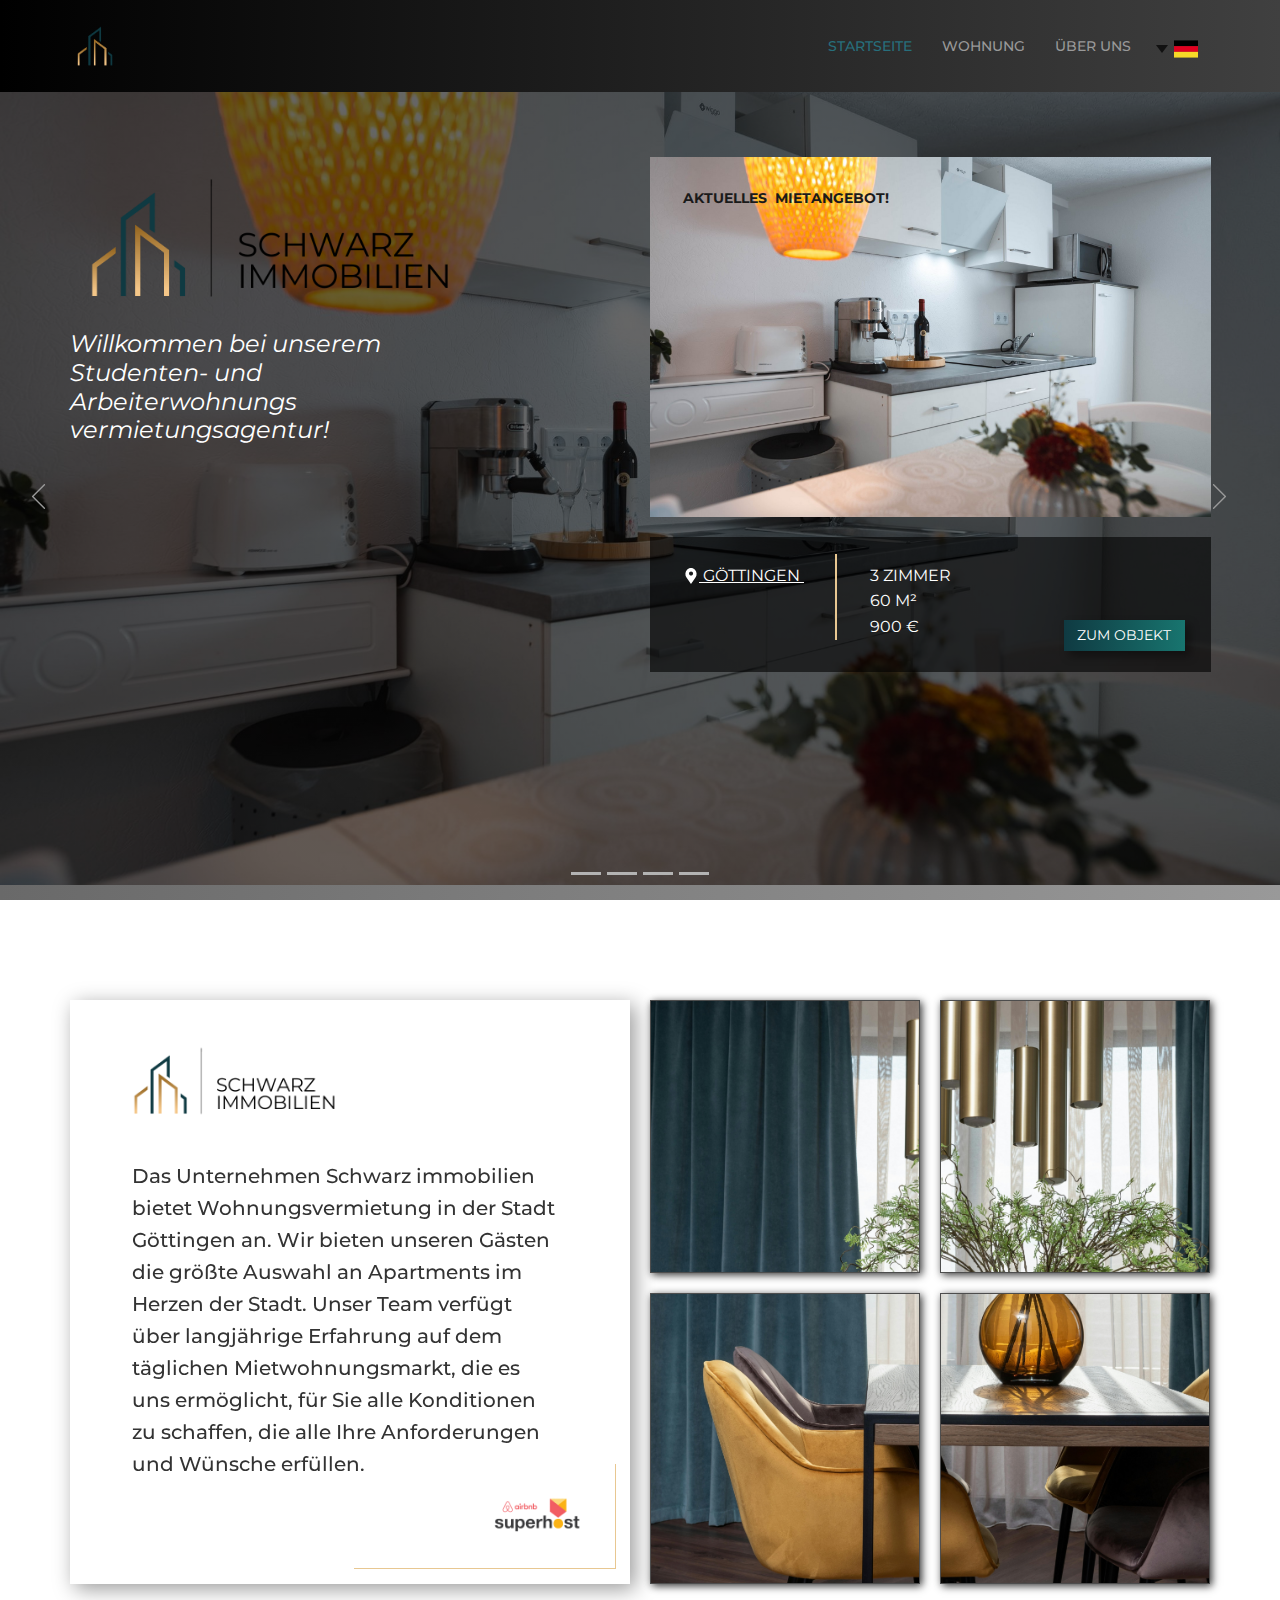
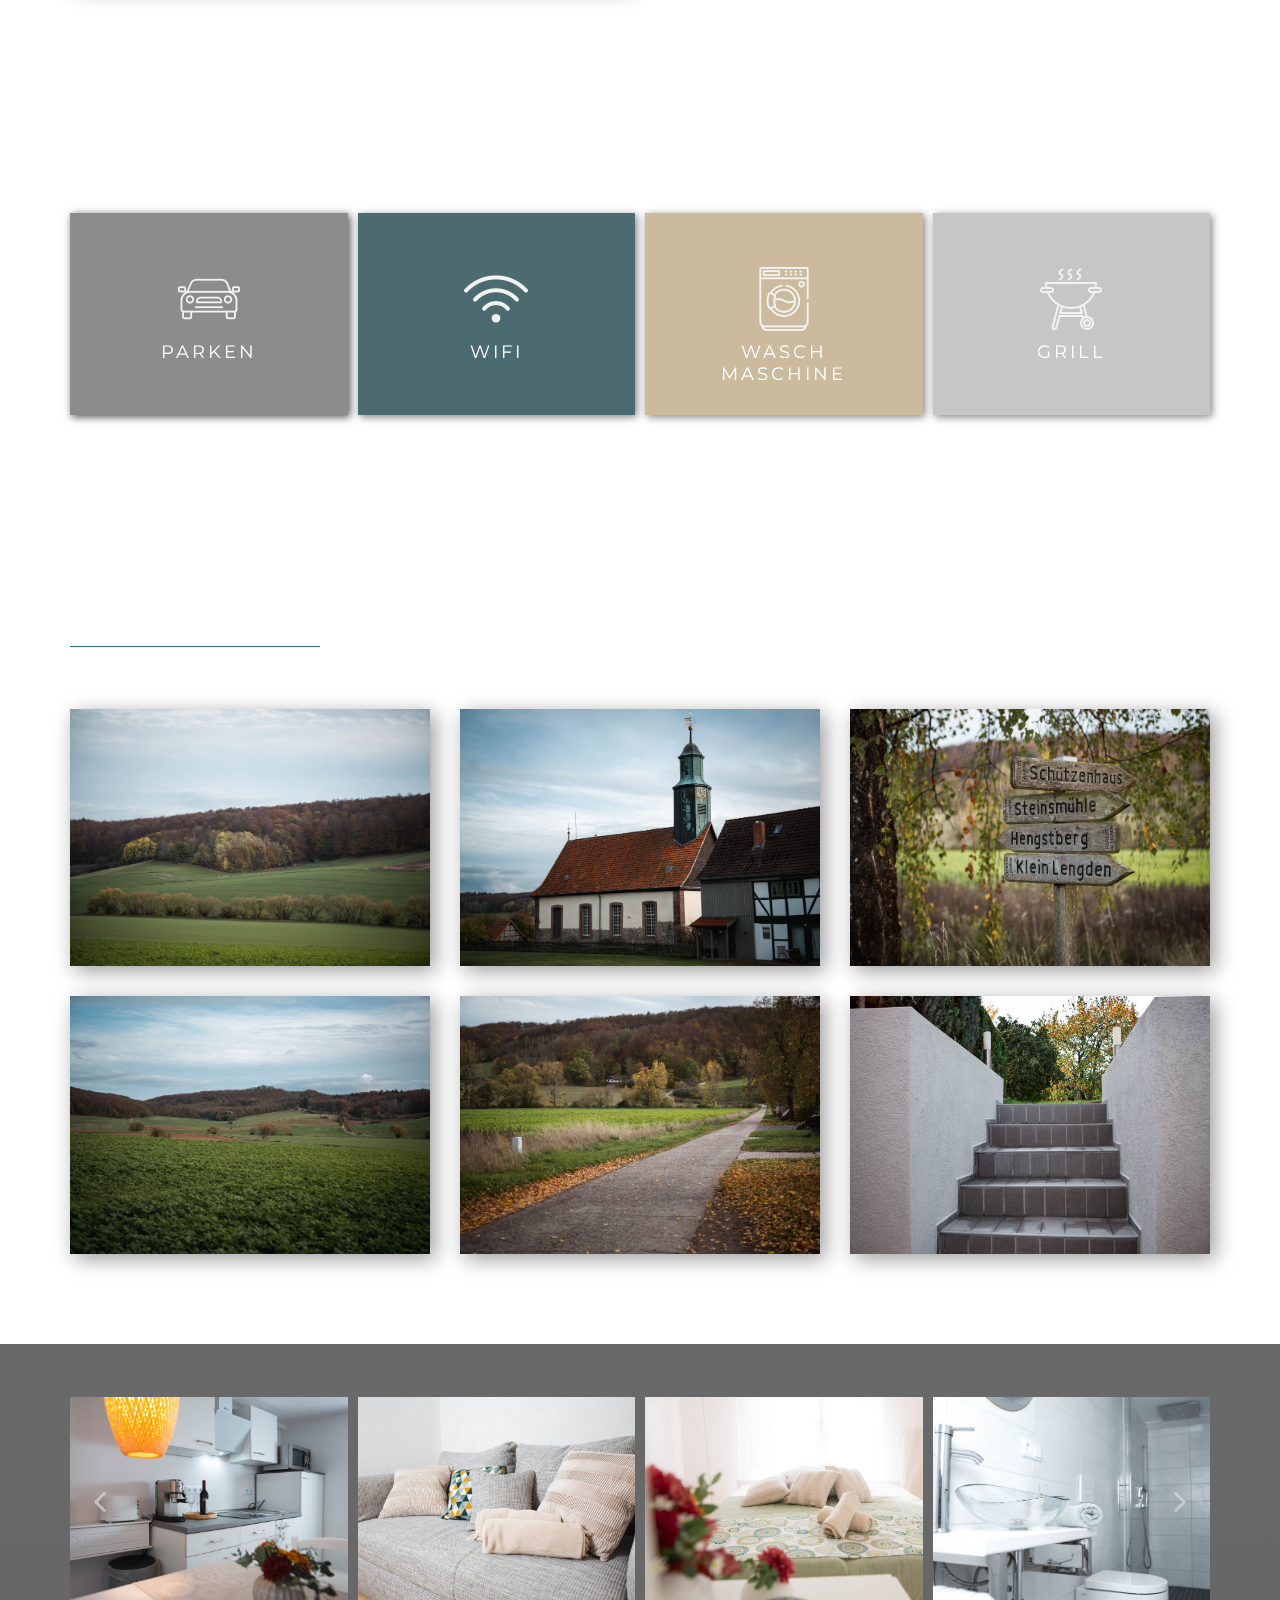
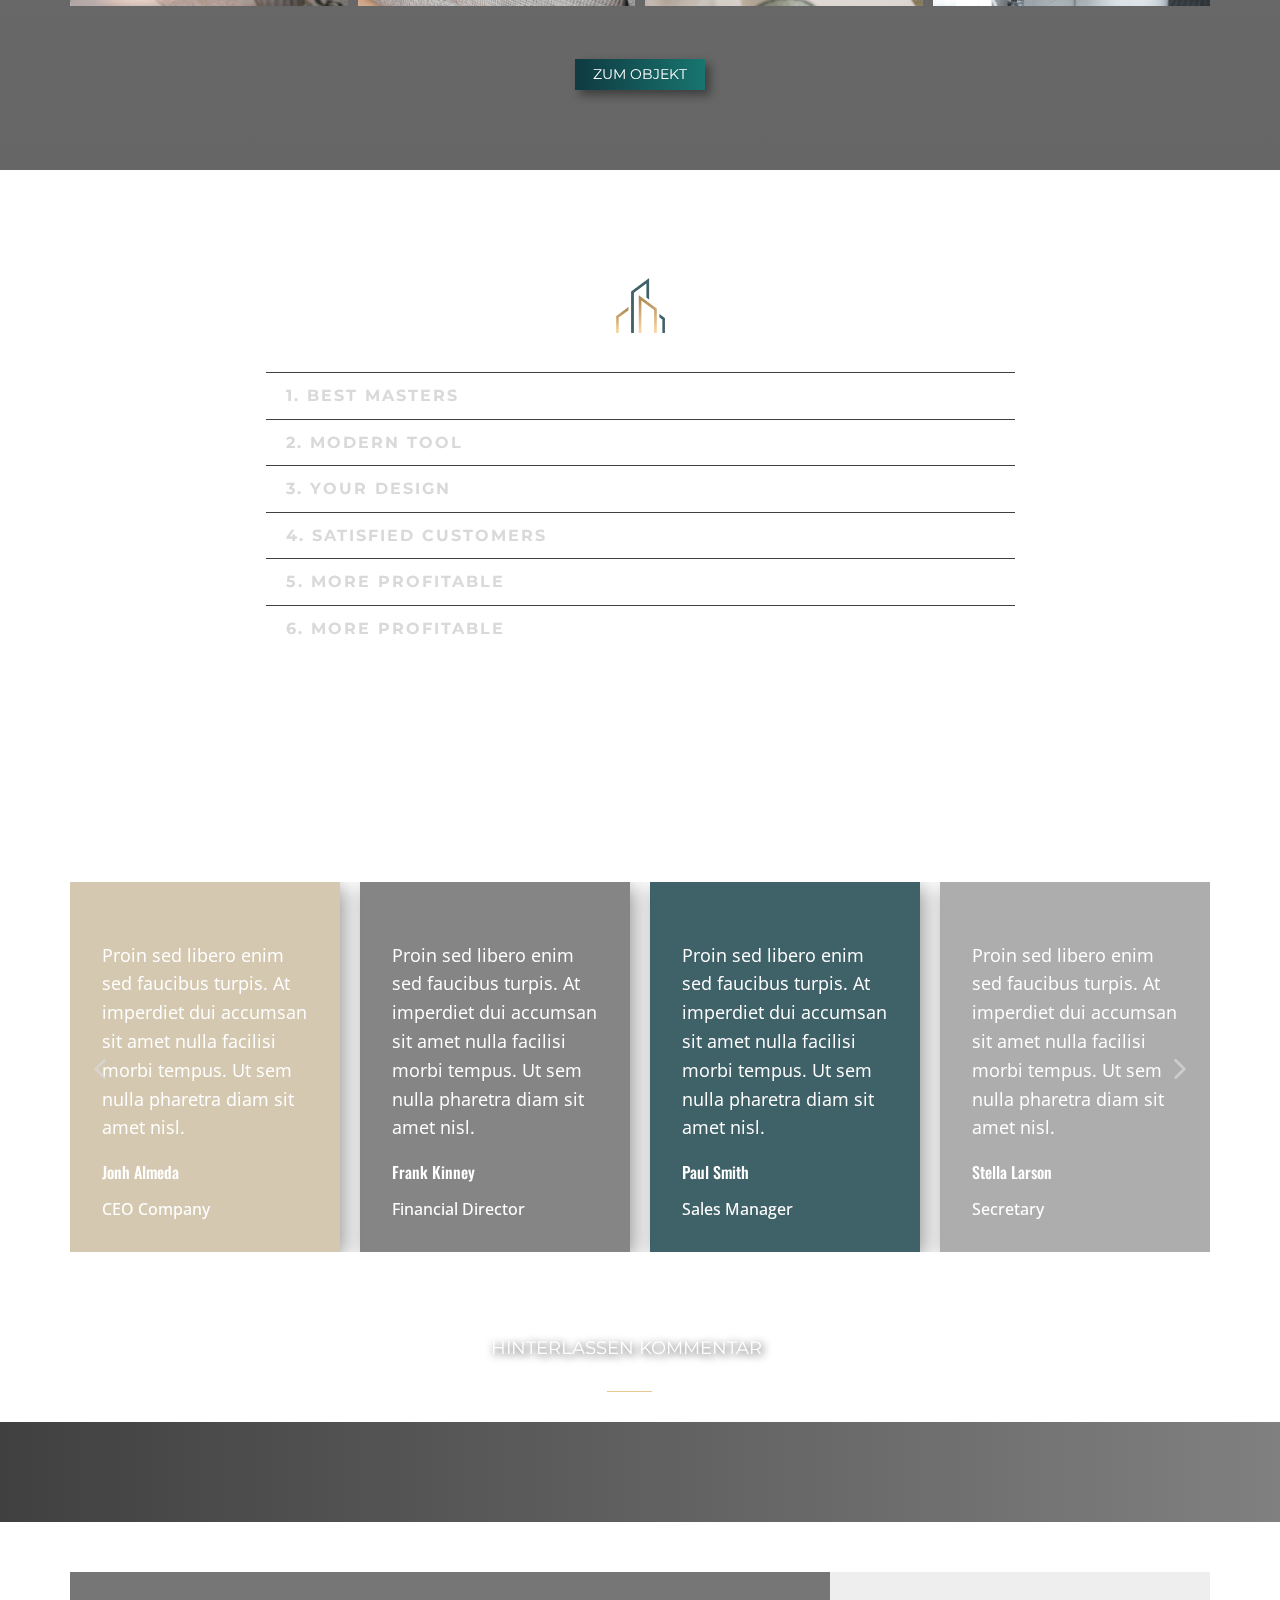
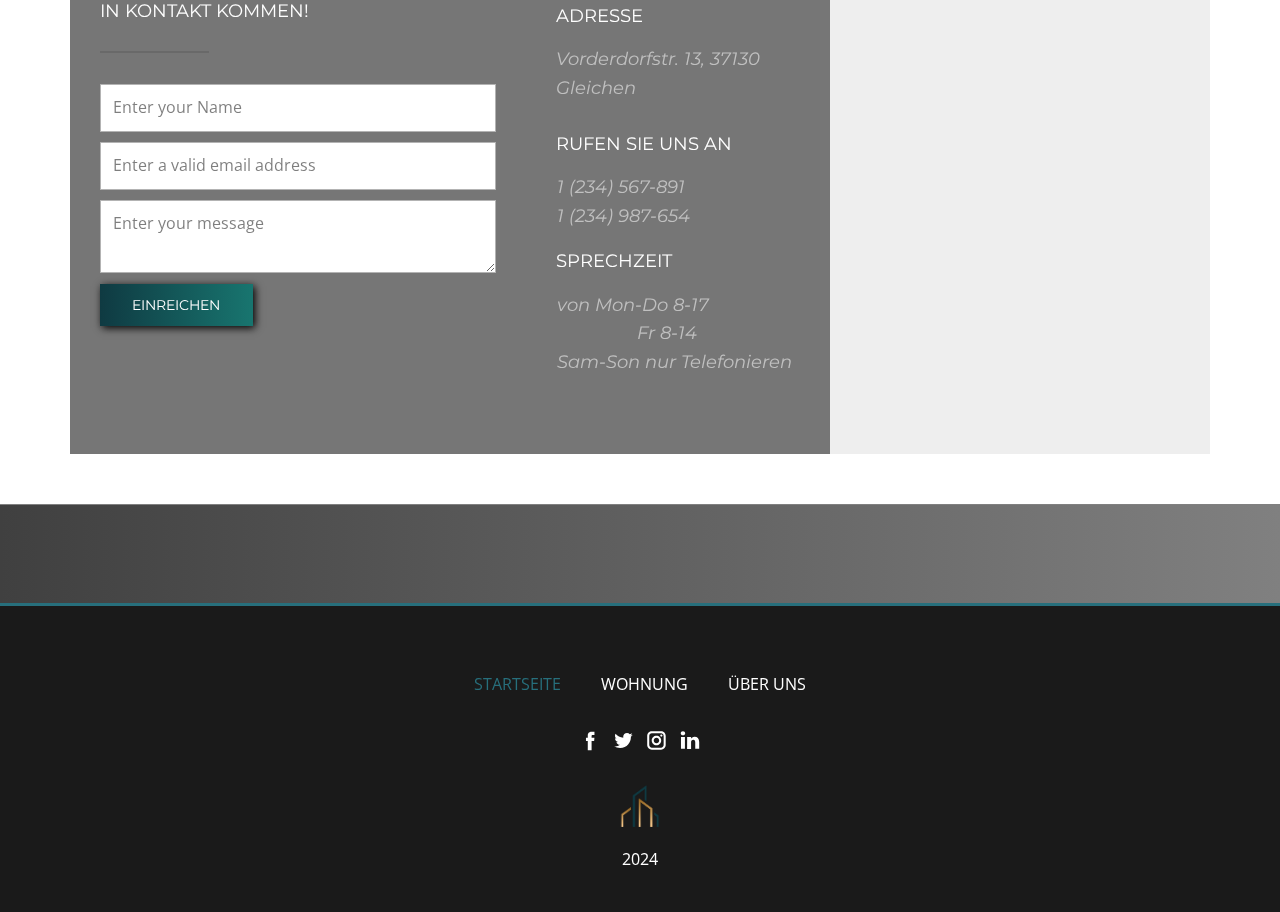
<file: STARTSEITE.html>
<!DOCTYPE html>
<html style="font-size: 16px;" lang="de"><head>
    <meta name="viewport" content="width=device-width, initial-scale=1.0">
    <meta charset="utf-8">
    <meta name="keywords" content="​We help our clients set their strategic direction, ​We invest significantly in research, ​We actively participate in and convene forums, webinars, We&amp;apos;ll help manage your business, We provide value of our clients, faq, ​Case studies &amp;amp; stories, ​We offer comprehensive solutions for our clients">
    <meta name="description" content="">
    <title>STARTSEITE</title>
    <link rel="stylesheet" href="nicepage.css" media="screen">
<link rel="stylesheet" href="STARTSEITE.css" media="screen">
    <script class="u-script" type="text/javascript" src="jquery.js" defer=""></script>
    <script class="u-script" type="text/javascript" src="nicepage.js" defer=""></script>
    <meta name="generator" content="Nicepage 6.11.6, nicepage.com">
    <meta name="referrer" content="origin">
    <link rel="icon" href="images/Favicon.png">
    <link id="u-theme-google-font" rel="stylesheet" href="https://fonts.googleapis.com/css?family=Oswald:200,300,400,500,600,700|Open+Sans:300,300i,400,400i,500,500i,600,600i,700,700i,800,800i">
    <link id="u-page-google-font" rel="stylesheet" href="https://fonts.googleapis.com/css?family=Montserrat:100,100i,200,200i,300,300i,400,400i,500,500i,600,600i,700,700i,800,800i,900,900i">
    
    
    
    
    
    
    
    
    
    
    
    
    
    <script type="application/ld+json">{
		"@context": "http://schema.org",
		"@type": "Organization",
		"name": "Schwarz  Immobilien Agentur ",
		"logo": "images/Favicon.png?rand=970c",
		"sameAs": []
}</script>
    <meta name="theme-color" content="#888c3f">
    <meta property="og:title" content="STARTSEITE">
    <meta property="og:description" content="">
    <meta property="og:type" content="website">
  <meta data-intl-tel-input-cdn-path="intlTelInput/"></head>
  <body data-path-to-root="./" data-include-products="false" class="u-body u-xl-mode" data-lang="de"><header class="u-clearfix u-gradient u-header u-sticky u-sticky-47e3 u-header" id="sec-6042"><div class="u-clearfix u-sheet u-sheet-1">
        <a href="#" class="u-align-left u-image u-logo u-image-1" data-image-width="500" data-image-height="500">
          <img src="images/Favicon.png?rand=970c" class="u-logo-image u-logo-image-1">
        </a>
        <nav class="u-menu u-menu-one-level u-offcanvas u-menu-1" data-responsive-from="MD">
          <div class="menu-collapse u-custom-font u-font-montserrat" style="font-size: 0.875rem; letter-spacing: 0px; text-transform: uppercase; font-weight: 500;" wfd-invisible="true">
            <a class="u-button-style u-custom-active-border-color u-custom-active-color u-custom-border u-custom-border-color u-custom-borders u-custom-color u-custom-hover-border-color u-custom-hover-color u-custom-left-right-menu-spacing u-custom-padding-bottom u-custom-text-active-color u-custom-text-color u-custom-text-hover-color u-custom-text-shadow u-custom-text-shadow-blur u-custom-text-shadow-color u-custom-text-shadow-transparency u-custom-text-shadow-x u-custom-text-shadow-y u-custom-top-bottom-menu-spacing u-file-icon u-nav-link u-text-active-palette-1-base u-text-hover-palette-2-base u-file-icon-1" href="#" data-lang-en="{&quot;content&quot;:&quot;<svg class=\&quot;u-svg-link\&quot; viewBox=\&quot;0 0 24 24\&quot;><use xlink:href=\&quot;#menu-hamburger\&quot;></use></svg><svg class=\&quot;u-svg-content\&quot; version=\&quot;1.1\&quot; id=\&quot;menu-hamburger\&quot; viewBox=\&quot;0 0 16 16\&quot; x=\&quot;0px\&quot; y=\&quot;0px\&quot; xmlns:xlink=\&quot;http://www.w3.org/1999/xlink\&quot; xmlns=\&quot;http://www.w3.org/2000/svg\&quot;>    <g>        <rect y=\&quot;1\&quot; width=\&quot;16\&quot; height=\&quot;2\&quot;></rect>        <rect y=\&quot;7\&quot; width=\&quot;16\&quot; height=\&quot;2\&quot;></rect>        <rect y=\&quot;13\&quot; width=\&quot;16\&quot; height=\&quot;2\&quot;></rect>    </g></svg>&quot;,&quot;href&quot;:&quot;#&quot;}" data-lang-de="{&quot;content&quot;:&quot;<svg class=\&quot;u-svg-link\&quot; viewBox=\&quot;0 0 24 24\&quot;><use xlink:href=\&quot;#menu-hamburger\&quot;></use></svg><svg class=\&quot;u-svg-content\&quot; version=\&quot;1.1\&quot; id=\&quot;menu-hamburger\&quot; viewBox=\&quot;0 0 16 16\&quot; x=\&quot;0px\&quot; y=\&quot;0px\&quot; xmlns:xlink=\&quot;http://www.w3.org/1999/xlink\&quot; xmlns=\&quot;http://www.w3.org/2000/svg\&quot;>    <g>        <rect y=\&quot;1\&quot; width=\&quot;16\&quot; height=\&quot;2\&quot;></rect>        <rect y=\&quot;7\&quot; width=\&quot;16\&quot; height=\&quot;2\&quot;></rect>        <rect y=\&quot;13\&quot; width=\&quot;16\&quot; height=\&quot;2\&quot;></rect>    </g></svg>&quot;,&quot;href&quot;:&quot;#&quot;}">
              <img src="images/130918.png" alt="">
            </a>
          </div>
          <div class="u-custom-menu u-nav-container" wfd-invisible="true">
            <ul class="u-custom-font u-font-montserrat u-nav u-spacing-30 u-unstyled u-nav-1"><li class="u-nav-item"><a class="u-border-active-custom-color-2 u-border-hover-grey-30 u-button-style u-nav-link u-text-active-custom-color-5 u-text-grey-40 u-text-hover-custom-color-5" href="STARTSEITE.html" data-lang-en="{&quot;content&quot;:&quot;STARTSEITE&quot;,&quot;href&quot;:&quot;STARTSEITE.html&quot;}" data-lang-de="{&quot;content&quot;:&quot;STARTSEITE&quot;,&quot;href&quot;:&quot;STARTSEITE.html&quot;}" style="padding: 10px 0px;">STARTSEITE</a>
</li><li class="u-nav-item"><a class="u-border-active-custom-color-2 u-border-hover-grey-30 u-button-style u-nav-link u-text-active-custom-color-5 u-text-grey-40 u-text-hover-custom-color-5" href="WOHNUNG.html" data-lang-en="{&quot;content&quot;:&quot;WOHNUNG&quot;,&quot;href&quot;:&quot;WOHNUNG.html&quot;}" data-lang-de="{&quot;content&quot;:&quot;WOHNUNG&quot;,&quot;href&quot;:&quot;WOHNUNG.html&quot;}" style="padding: 10px 0px;">WOHNUNG</a>
</li><li class="u-nav-item"><a class="u-border-active-custom-color-2 u-border-hover-grey-30 u-button-style u-nav-link u-text-active-custom-color-5 u-text-grey-40 u-text-hover-custom-color-5" href="ÜBER-UNS.html" data-lang-en="{&quot;content&quot;:&quot;ÜBER UNS&quot;,&quot;href&quot;:&quot;ÜBER-UNS.html&quot;}" data-lang-de="{&quot;content&quot;:&quot;ÜBER UNS&quot;,&quot;href&quot;:&quot;ÜBER-UNS.html&quot;}" style="padding: 10px 0px;">ÜBER UNS</a>
</li></ul>
          </div>
          <div class="u-custom-menu u-nav-container-collapse" wfd-invisible="true">
            <div class="u-black u-container-style u-inner-container-layout u-opacity u-opacity-95 u-sidenav">
              <div class="u-inner-container-layout u-sidenav-overflow">
                <div class="u-menu-close u-menu-close-1"></div>
                <ul class="u-align-center-lg u-align-center-md u-align-center-sm u-align-center-xl u-align-left-xs u-nav u-popupmenu-items u-unstyled u-nav-2"><li class="u-nav-item"><a class="u-button-style u-nav-link" href="STARTSEITE.html" data-lang-en="{&quot;content&quot;:&quot;STARTSEITE&quot;,&quot;href&quot;:&quot;STARTSEITE.html&quot;}" data-lang-de="{&quot;content&quot;:&quot;STARTSEITE&quot;,&quot;href&quot;:&quot;STARTSEITE.html&quot;}">STARTSEITE</a>
</li><li class="u-nav-item"><a class="u-button-style u-nav-link" href="WOHNUNG.html" data-lang-en="{&quot;content&quot;:&quot;WOHNUNG&quot;,&quot;href&quot;:&quot;WOHNUNG.html&quot;}" data-lang-de="{&quot;content&quot;:&quot;WOHNUNG&quot;,&quot;href&quot;:&quot;WOHNUNG.html&quot;}">WOHNUNG</a>
</li><li class="u-nav-item"><a class="u-button-style u-nav-link" href="ÜBER-UNS.html" data-lang-en="{&quot;content&quot;:&quot;ÜBER UNS&quot;,&quot;href&quot;:&quot;ÜBER-UNS.html&quot;}" data-lang-de="{&quot;content&quot;:&quot;ÜBER UNS&quot;,&quot;href&quot;:&quot;ÜBER-UNS.html&quot;}">ÜBER UNS</a>
</li></ul>
              </div>
            </div>
            <div class="u-black u-menu-overlay u-opacity u-opacity-70" wfd-invisible="true"></div>
          </div>
        </nav>
        <div class="u-h-spacing-12 u-language u-language-content-icon u-language-layout-dropdown u-v-spacing-6 u-language-1">
          <a class="u-language-active u-language-url" data-lang-text="Deutsch" href="#" data-language="de" style="">
            <svg class="u-caret u-caret-svg" version="1.1" id="Layer_1" xmlns="http://www.w3.org/2000/svg" xmlns:xlink="http://www.w3.org/1999/xlink" x="0px" y="0px" width="16px" height="16px" viewBox="0 0 16 16" style="fill:currentColor;" xml:space="preserve"><polygon class="st0" points="8,12 2,4 14,4 "></polygon></svg><span class="u-icon u-language-de u-language-icon u-icon-1"><svg xmlns="http://www.w3.org/2000/svg" xmlns:xlink="http://www.w3.org/1999/xlink" version="1.1" xml:space="preserve" class="u-svg-content" viewBox="0 0 112 112" x="0px" y="0px" style="width: 1em; height: 1em;"><rect y="16" fill="#000000" width="112" height="26.7"></rect><rect y="42.7" fill="#E1001F" width="112" height="26.7"></rect><rect y="69.3" fill="#F6D928" width="112" height="26.7"></rect></svg></span>
          </a>
          <div class="u-border-15 u-border-grey-80 u-h-spacing-12 u-language-dropdown u-v-spacing-6 u-white">
            <a class="u-grey-80 u-language-dropdown-url u-language-url" data-lang-text="Deutsch" href="./STARTSEITE.html" data-language="de" style="background-image: none;"><span class="u-icon u-language-de u-language-icon u-icon-1"><svg xmlns="http://www.w3.org/2000/svg" xmlns:xlink="http://www.w3.org/1999/xlink" version="1.1" xml:space="preserve" class="u-svg-content" viewBox="0 0 112 112" x="0px" y="0px" style="width: 1em; height: 1em;"><rect y="16" fill="#000000" width="112" height="26.7"></rect><rect y="42.7" fill="#E1001F" width="112" height="26.7"></rect><rect y="69.3" fill="#F6D928" width="112" height="26.7"></rect></svg></span>
            </a>
            <a class="u-grey-80 u-language-dropdown-url u-language-url" data-lang-text="English" href="./en/STARTSEITE.html" data-language="en" style="background-image: none;"><span class="u-icon u-language-en u-language-icon u-icon-3"><svg xmlns="http://www.w3.org/2000/svg" xmlns:xlink="http://www.w3.org/1999/xlink" version="1.1" xml:space="preserve" class="u-svg-content" viewBox="0 0 112 112" x="0px" y="0px" style="width: 1em; height: 1em;"><rect y="16" fill="#19237F" width="112" height="80"></rect><path fill="#EDEDED" d="M47.8,16h3.5v33.7H0v-4.8h27.5L0,25.9v-3.8l33.2,22.8h7.7L0,16.8V16h8.8l39,26.9V16z M75,44.9h-7.7L109.4,16
	h-5.1L65.1,42.9V16h-3.4v33.7H112v-4.8H85.4L112,26.6v-7L75,44.9z M61.7,96h3.4V70.7l37,25.3h9.9v-0.8L73.2,68.7H81l31,21.2v-3.1
	L85.4,68.7H112v-4.8H61.7V96z M0,68.7h27.5L0,87.7v7.8l39.1-26.8h7.8L7.1,96H11l36.8-25.3V96h3.5V63.9H0V68.7z"></path><path fill="#BD0034" d="M112,16v3.6L75,44.9h-7.7L109.4,16H112z M73.2,68.7L112,95.2v-5.3L81,68.7H73.2z M40.9,44.9L0,16.8v5.3
	l33.2,22.8C33.2,44.9,40.9,44.9,40.9,44.9z M39.1,68.7L0,95.5V96h7.1l39.8-27.3H39.1z M61.7,16H51.3v33.7H0v14.2h51.3V96h10.4V63.9
	H112V49.7H61.7V16z"></path></svg></span>
            </a>
          </div>
        </div>
      </div><style class="u-sticky-style" data-style-id="47e3">.u-sticky-fixed.u-sticky-47e3, .u-body.u-sticky-fixed .u-sticky-47e3 {
box-shadow: -2px 0px 8px 0px rgba(26,26,26,1) !important
}</style></header> 
    <section class="u-carousel u-slide u-valign-middle-lg u-valign-middle-md u-valign-middle-sm u-valign-middle-xs u-block-4169-1" id="carousel-ec5f" data-interval="5000" data-u-ride="carousel" data-pause="hover">
      <ol class="u-absolute-hcenter u-carousel-indicators u-block-4169-2">
        <li data-u-target="#carousel-ec5f" class="u-active u-grey-30" data-u-slide-to="0"></li>
        <li data-u-target="#carousel-ec5f" class="u-grey-30" data-u-slide-to="1"></li>
        <li data-u-target="#carousel-ec5f" class="u-grey-30" data-u-slide-to="2"></li>
        <li data-u-target="#carousel-ec5f" class="u-grey-30" data-u-slide-to="3"></li>
      </ol>
      <div class="u-carousel-inner" role="listbox">
        <div class="u-active u-carousel-item u-clearfix u-container-align-center u-image u-shading u-section-1-1" data-image-width="1920" data-image-height="1280">
          <div class="u-clearfix u-sheet u-sheet-1">
            <div class="data-layout-selected u-clearfix u-expanded-width u-gutter-20 u-layout-wrap u-layout-wrap-1">
              <div class="u-layout">
                <div class="u-layout-row">
                  <div class="u-size-30 u-size-60-md">
                    <div class="u-layout-col">
                      <div class="u-align-left u-container-style u-layout-cell u-left-cell u-opacity u-opacity-25 u-shape-rectangle u-size-60 u-layout-cell-1">
                        <div class="u-container-layout u-container-layout-1" data-image-width="2000" data-image-height="1333">
                          <img class="custom-expanded u-align-center-md u-align-center-sm u-align-center-xs u-image u-image-default u-image-1" alt="" data-image-width="500" data-image-height="500" src="images/SchwarzImmobililien.png">
                          <p class="u-align-center-md u-align-center-sm u-align-center-xs u-align-left-lg u-align-left-xl u-custom-font u-font-montserrat u-large-text u-text u-text-variant u-text-1">Willkommen bei unserem&nbsp;<br>Studenten- und Arbeiterwohnungs<br>vermietungsagentur! 
                          </p>
                        </div>
                      </div>
                    </div>
                  </div>
                  <div class="u-size-30 u-size-60-md">
                    <div class="u-layout-col">
                      <div class="u-size-30">
                        <div class="u-layout-row">
                          <div class="u-align-left u-container-style u-effect-hover-zoom u-layout-cell u-right-cell u-size-60 u-layout-cell-2" src="" data-image-width="1920" data-image-height="1280">
                            <div class="u-background-effect u-expanded">
                              <div class="u-background-effect-image u-expanded u-image u-image-2" data-image-width="1920" data-image-height="1280"></div>
                            </div>
                            <div class="u-container-layout u-valign-top-lg u-valign-top-md u-valign-top-sm u-valign-top-xs u-container-layout-2" src="">
                              <h6 class="u-custom-font u-font-montserrat u-text u-text-default u-text-grey-90 u-text-2">aktuelles&nbsp; mietangebot! </h6>
                            </div>
                          </div>
                        </div>
                      </div>
                      <div class="u-size-30">
                        <div class="u-layout-row">
                          <div class="u-align-left u-black u-container-style u-layout-cell u-opacity u-opacity-60 u-size-60 u-layout-cell-3" src="">
                            <div class="u-container-layout u-container-layout-3" src="">
                              <div class="custom-expanded u-container-style u-group u-shape-rectangle u-group-1">
                                <div class="u-container-layout u-container-layout-4">
                                  <div class="u-align-center u-border-2 u-border-custom-color-3 u-expanded-height u-line u-line-vertical u-line-1"></div>
                                  <p class="u-align-left u-custom-font u-font-montserrat u-text u-text-3">
                                    <a class="u-active-none u-border-none u-btn u-button-link u-button-style u-custom-font u-font-montserrat u-hover-none u-none u-text-hover-grey-40 u-text-white u-btn-1" href="https://maps.app.goo.gl/2VLVBX3rg5umzBVE8"><span class="u-icon"><svg class="u-svg-content" viewBox="0 0 54.757 54.757" x="0px" y="0px" style="width: 1em; height: 1em;"><path d="M40.94,5.617C37.318,1.995,32.502,0,27.38,0c-5.123,0-9.938,1.995-13.56,5.617c-6.703,6.702-7.536,19.312-1.804,26.952
	L27.38,54.757L42.721,32.6C48.476,24.929,47.643,12.319,40.94,5.617z M27.557,26c-3.859,0-7-3.141-7-7s3.141-7,7-7s7,3.141,7,7
	S31.416,26,27.557,26z"></path></svg></span>&nbsp;göttingen&nbsp;<span style="text-decoration: underline !important;"></span>
                                    </a>
                                  </p>
                                  <p class="u-align-left u-custom-font u-font-montserrat u-text u-text-4">3 zimmer<br>60 m²<br>900 € 
                                  </p>
                                </div>
                              </div>
                              <a href="WOHNUNG.html" class="u-align-right-md u-align-right-sm u-align-right-xs u-border-none u-btn u-button-style u-custom-font u-font-montserrat u-gradient u-none u-text-body-alt-color u-text-hover-grey-40 u-btn-2">zum objekt </a>
                            </div>
                          </div>
                        </div>
                      </div>
                    </div>
                  </div>
                </div>
              </div>
            </div>
          </div>
        </div>
        <div class="u-carousel-item u-clearfix u-container-align-center u-image u-shading u-section-1-2" data-image-width="1920" data-image-height="1280">
          <div class="u-clearfix u-sheet u-sheet-1">
            <div class="data-layout-selected u-clearfix u-expanded-width u-gutter-20 u-layout-wrap u-layout-wrap-1">
              <div class="u-layout">
                <div class="u-layout-row">
                  <div class="u-size-30 u-size-60-md">
                    <div class="u-layout-col">
                      <div class="u-align-left u-container-style u-layout-cell u-left-cell u-opacity u-opacity-25 u-shape-rectangle u-size-60 u-layout-cell-1">
                        <div class="u-container-layout u-container-layout-1" data-image-width="2000" data-image-height="1333">
                          <img class="custom-expanded u-align-center-md u-align-center-sm u-align-center-xs u-image u-image-default u-image-1" alt="" data-image-width="500" data-image-height="500" src="images/SchwarzImmobililien.png">
                          <p class="u-align-center-md u-align-center-sm u-align-center-xs u-align-left-lg u-align-left-xl u-custom-font u-font-montserrat u-large-text u-text u-text-variant u-text-1">Willkommen bei unserem&nbsp;<br>Studenten- und Arbeiterwohnungs<br>vermietungsagentur! 
                          </p>
                        </div>
                      </div>
                    </div>
                  </div>
                  <div class="u-size-30 u-size-60-md">
                    <div class="u-layout-col">
                      <div class="u-size-30">
                        <div class="u-layout-row">
                          <div class="u-align-left u-container-style u-effect-hover-zoom u-layout-cell u-right-cell u-size-60 u-layout-cell-2" src="" data-image-width="1920" data-image-height="1280">
                            <div class="u-background-effect u-expanded">
                              <div class="u-background-effect-image u-expanded u-image u-image-2" data-image-width="1920" data-image-height="1280"></div>
                            </div>
                            <div class="u-container-layout u-valign-top-lg u-valign-top-md u-valign-top-sm u-valign-top-xs u-container-layout-2" src="">
                              <h6 class="u-custom-font u-font-montserrat u-text u-text-default u-text-grey-90 u-text-2">aktuelles&nbsp; mietangebot! </h6>
                            </div>
                          </div>
                        </div>
                      </div>
                      <div class="u-size-30">
                        <div class="u-layout-row">
                          <div class="u-align-left u-black u-container-style u-layout-cell u-opacity u-opacity-60 u-size-60 u-layout-cell-3" src="">
                            <div class="u-container-layout u-container-layout-3" src="">
                              <div class="custom-expanded u-container-style u-group u-shape-rectangle u-group-1">
                                <div class="u-container-layout u-container-layout-4">
                                  <div class="u-align-center u-border-2 u-border-custom-color-3 u-expanded-height u-line u-line-vertical u-line-1"></div>
                                  <p class="u-align-left u-custom-font u-font-montserrat u-text u-text-3">
                                    <a class="u-active-none u-border-none u-btn u-button-link u-button-style u-custom-font u-font-montserrat u-hover-none u-none u-text-hover-grey-40 u-text-white u-btn-1" href="https://maps.app.goo.gl/2VLVBX3rg5umzBVE8"><span class="u-icon"><svg class="u-svg-content" viewBox="0 0 54.757 54.757" x="0px" y="0px" style="width: 1em; height: 1em;"><path d="M40.94,5.617C37.318,1.995,32.502,0,27.38,0c-5.123,0-9.938,1.995-13.56,5.617c-6.703,6.702-7.536,19.312-1.804,26.952
	L27.38,54.757L42.721,32.6C48.476,24.929,47.643,12.319,40.94,5.617z M27.557,26c-3.859,0-7-3.141-7-7s3.141-7,7-7s7,3.141,7,7
	S31.416,26,27.557,26z"></path></svg></span>&nbsp;göttingen&nbsp;<span style="text-decoration: underline !important;"></span>
                                    </a>
                                  </p>
                                  <p class="u-align-left u-custom-font u-font-montserrat u-text u-text-4">3 zimmer<br>60 m²<br>900 € 
                                  </p>
                                </div>
                              </div>
                              <a href="WOHNUNG.html" class="u-align-right-md u-align-right-sm u-align-right-xs u-border-none u-btn u-button-style u-custom-font u-font-montserrat u-gradient u-none u-text-body-alt-color u-text-hover-grey-40 u-btn-2">zum objekt </a>
                            </div>
                          </div>
                        </div>
                      </div>
                    </div>
                  </div>
                </div>
              </div>
            </div>
          </div>
        </div>
        <div class="u-carousel-item u-clearfix u-container-align-center u-image u-shading u-section-1-3" data-image-width="1920" data-image-height="1304">
          <div class="u-clearfix u-sheet u-sheet-1">
            <div class="data-layout-selected u-clearfix u-expanded-width u-gutter-20 u-layout-wrap u-layout-wrap-1">
              <div class="u-layout">
                <div class="u-layout-row">
                  <div class="u-size-30 u-size-60-md">
                    <div class="u-layout-col">
                      <div class="u-align-left u-container-style u-layout-cell u-left-cell u-opacity u-opacity-25 u-shape-rectangle u-size-60 u-layout-cell-1">
                        <div class="u-container-layout u-container-layout-1" data-image-width="2000" data-image-height="1333">
                          <img class="custom-expanded u-align-center-md u-align-center-sm u-align-center-xs u-image u-image-default u-image-1" alt="" data-image-width="500" data-image-height="500" src="images/SchwarzImmobililien.png">
                          <p class="u-align-center-md u-align-center-sm u-align-center-xs u-align-left-lg u-align-left-xl u-custom-font u-font-montserrat u-large-text u-text u-text-variant u-text-1">Willkommen bei unserem&nbsp;<br>Studenten- und Arbeiterwohnungs<br>vermietungsagentur! 
                          </p>
                        </div>
                      </div>
                    </div>
                  </div>
                  <div class="u-size-30 u-size-60-md">
                    <div class="u-layout-col">
                      <div class="u-size-30">
                        <div class="u-layout-row">
                          <div class="u-align-left u-container-style u-effect-hover-zoom u-layout-cell u-right-cell u-size-60 u-layout-cell-2" src="" data-image-width="1920" data-image-height="1280">
                            <div class="u-background-effect u-expanded">
                              <div class="u-background-effect-image u-expanded u-image u-image-2" data-image-width="1920" data-image-height="1304"></div>
                            </div>
                            <div class="u-container-layout u-valign-top-lg u-valign-top-md u-valign-top-sm u-valign-top-xs u-container-layout-2" src="">
                              <h6 class="u-custom-font u-font-montserrat u-text u-text-default u-text-grey-90 u-text-2">aktuelles&nbsp; mietangebot! </h6>
                            </div>
                          </div>
                        </div>
                      </div>
                      <div class="u-size-30">
                        <div class="u-layout-row">
                          <div class="u-align-left u-black u-container-style u-layout-cell u-opacity u-opacity-60 u-size-60 u-layout-cell-3" src="">
                            <div class="u-container-layout u-container-layout-3" src="">
                              <div class="custom-expanded u-container-style u-group u-shape-rectangle u-group-1">
                                <div class="u-container-layout u-container-layout-4">
                                  <div class="u-align-center u-border-2 u-border-custom-color-3 u-expanded-height u-line u-line-vertical u-line-1"></div>
                                  <p class="u-align-left u-custom-font u-font-montserrat u-text u-text-3">
                                    <a class="u-active-none u-border-none u-btn u-button-link u-button-style u-custom-font u-font-montserrat u-hover-none u-none u-text-hover-grey-40 u-text-white u-btn-1" href="https://maps.app.goo.gl/2VLVBX3rg5umzBVE8"><span class="u-icon"><svg class="u-svg-content" viewBox="0 0 54.757 54.757" x="0px" y="0px" style="width: 1em; height: 1em;"><path d="M40.94,5.617C37.318,1.995,32.502,0,27.38,0c-5.123,0-9.938,1.995-13.56,5.617c-6.703,6.702-7.536,19.312-1.804,26.952
	L27.38,54.757L42.721,32.6C48.476,24.929,47.643,12.319,40.94,5.617z M27.557,26c-3.859,0-7-3.141-7-7s3.141-7,7-7s7,3.141,7,7
	S31.416,26,27.557,26z"></path></svg></span>&nbsp;göttingen&nbsp;<span style="text-decoration: underline !important;"></span>
                                    </a>
                                  </p>
                                  <p class="u-align-left u-custom-font u-font-montserrat u-text u-text-4">3 zimmer<br>60 m²<br>900 € 
                                  </p>
                                </div>
                              </div>
                              <a href="WOHNUNG.html" class="u-align-right-md u-align-right-sm u-align-right-xs u-border-none u-btn u-button-style u-custom-font u-font-montserrat u-gradient u-none u-text-body-alt-color u-text-hover-grey-40 u-btn-2">zum objekt </a>
                            </div>
                          </div>
                        </div>
                      </div>
                    </div>
                  </div>
                </div>
              </div>
            </div>
          </div>
        </div>
        <div class="u-carousel-item u-clearfix u-container-align-center u-image u-shading u-section-1-4" data-image-width="1280" data-image-height="1920">
          <div class="u-clearfix u-sheet u-sheet-1">
            <div class="data-layout-selected u-clearfix u-expanded-width u-gutter-20 u-layout-wrap u-layout-wrap-1">
              <div class="u-layout">
                <div class="u-layout-row">
                  <div class="u-size-30 u-size-60-md">
                    <div class="u-layout-col">
                      <div class="u-align-left u-container-style u-layout-cell u-left-cell u-opacity u-opacity-25 u-shape-rectangle u-size-60 u-layout-cell-1">
                        <div class="u-container-layout u-container-layout-1" data-image-width="2000" data-image-height="1333">
                          <img class="custom-expanded u-align-center-md u-align-center-sm u-align-center-xs u-image u-image-default u-image-1" alt="" data-image-width="500" data-image-height="500" src="images/SchwarzImmobililien.png">
                          <p class="u-align-center-md u-align-center-sm u-align-center-xs u-align-left-lg u-align-left-xl u-custom-font u-font-montserrat u-large-text u-text u-text-variant u-text-1">Willkommen bei unserem&nbsp;<br>Studenten- und Arbeiterwohnungs<br>vermietungsagentur! 
                          </p>
                        </div>
                      </div>
                    </div>
                  </div>
                  <div class="u-size-30 u-size-60-md">
                    <div class="u-layout-col">
                      <div class="u-size-30">
                        <div class="u-layout-row">
                          <div class="u-align-left u-container-style u-effect-hover-zoom u-layout-cell u-right-cell u-size-60 u-layout-cell-2" src="" data-image-width="1920" data-image-height="1280">
                            <div class="u-background-effect u-expanded">
                              <div class="u-background-effect-image u-expanded u-image u-image-2" data-image-width="1280" data-image-height="1920"></div>
                            </div>
                            <div class="u-container-layout u-valign-top-lg u-valign-top-md u-valign-top-sm u-valign-top-xs u-container-layout-2" src="">
                              <h6 class="u-custom-font u-font-montserrat u-text u-text-default u-text-grey-90 u-text-2">aktuelles&nbsp; mietangebot! </h6>
                            </div>
                          </div>
                        </div>
                      </div>
                      <div class="u-size-30">
                        <div class="u-layout-row">
                          <div class="u-align-left u-black u-container-style u-layout-cell u-opacity u-opacity-60 u-size-60 u-layout-cell-3" src="">
                            <div class="u-container-layout u-container-layout-3" src="">
                              <div class="custom-expanded u-container-style u-group u-shape-rectangle u-group-1">
                                <div class="u-container-layout u-container-layout-4">
                                  <div class="u-align-center u-border-2 u-border-custom-color-3 u-expanded-height u-line u-line-vertical u-line-1"></div>
                                  <p class="u-align-left u-custom-font u-font-montserrat u-text u-text-3">
                                    <a class="u-active-none u-border-none u-btn u-button-link u-button-style u-custom-font u-font-montserrat u-hover-none u-none u-text-hover-grey-40 u-text-white u-btn-1" href="https://maps.app.goo.gl/2VLVBX3rg5umzBVE8"><span class="u-icon"><svg class="u-svg-content" viewBox="0 0 54.757 54.757" x="0px" y="0px" style="width: 1em; height: 1em;"><path d="M40.94,5.617C37.318,1.995,32.502,0,27.38,0c-5.123,0-9.938,1.995-13.56,5.617c-6.703,6.702-7.536,19.312-1.804,26.952
	L27.38,54.757L42.721,32.6C48.476,24.929,47.643,12.319,40.94,5.617z M27.557,26c-3.859,0-7-3.141-7-7s3.141-7,7-7s7,3.141,7,7
	S31.416,26,27.557,26z"></path></svg></span>&nbsp;göttingen&nbsp;<span style="text-decoration: underline !important;"></span>
                                    </a>
                                  </p>
                                  <p class="u-align-left u-custom-font u-font-montserrat u-text u-text-4">3 zimmer<br>60 m²<br>900 € 
                                  </p>
                                </div>
                              </div>
                              <a href="WOHNUNG.html" class="u-align-right-md u-align-right-sm u-align-right-xs u-border-none u-btn u-button-style u-custom-font u-font-montserrat u-gradient u-none u-text-body-alt-color u-text-hover-grey-40 u-btn-2">zum objekt </a>
                            </div>
                          </div>
                        </div>
                      </div>
                    </div>
                  </div>
                </div>
              </div>
            </div>
          </div>
        </div>
      </div>
      <a class="u-carousel-control u-carousel-control-prev u-hidden-md u-hidden-sm u-hidden-xs u-text-grey-40 u-block-4169-3" href="#carousel-ec5f" role="button" data-u-slide="prev">
        <span aria-hidden="true">
          <svg viewBox="0 0 477.175 477.175"><path d="M145.188,238.575l215.5-215.5c5.3-5.3,5.3-13.8,0-19.1s-13.8-5.3-19.1,0l-225.1,225.1c-5.3,5.3-5.3,13.8,0,19.1l225.1,225
		c2.6,2.6,6.1,4,9.5,4s6.9-1.3,9.5-4c5.3-5.3,5.3-13.8,0-19.1L145.188,238.575z"></path></svg>
        </span>
        <span class="sr-only">
          <svg viewBox="0 0 477.175 477.175"><path d="M145.188,238.575l215.5-215.5c5.3-5.3,5.3-13.8,0-19.1s-13.8-5.3-19.1,0l-225.1,225.1c-5.3,5.3-5.3,13.8,0,19.1l225.1,225
		c2.6,2.6,6.1,4,9.5,4s6.9-1.3,9.5-4c5.3-5.3,5.3-13.8,0-19.1L145.188,238.575z"></path></svg>
        </span>
      </a>
      <a class="u-carousel-control u-carousel-control-next u-hidden-md u-hidden-sm u-hidden-xs u-text-grey-40 u-block-4169-4" href="#carousel-ec5f" role="button" data-u-slide="next">
        <span aria-hidden="true">
          <svg viewBox="0 0 477.175 477.175"><path d="M360.731,229.075l-225.1-225.1c-5.3-5.3-13.8-5.3-19.1,0s-5.3,13.8,0,19.1l215.5,215.5l-215.5,215.5
		c-5.3,5.3-5.3,13.8,0,19.1c2.6,2.6,6.1,4,9.5,4c3.4,0,6.9-1.3,9.5-4l225.1-225.1C365.931,242.875,365.931,234.275,360.731,229.075z"></path></svg>
        </span>
        <span class="sr-only">
          <svg viewBox="0 0 477.175 477.175"><path d="M360.731,229.075l-225.1-225.1c-5.3-5.3-13.8-5.3-19.1,0s-5.3,13.8,0,19.1l215.5,215.5l-215.5,215.5
		c-5.3,5.3-5.3,13.8,0,19.1c2.6,2.6,6.1,4,9.5,4c3.4,0,6.9-1.3,9.5-4l225.1-225.1C365.931,242.875,365.931,234.275,360.731,229.075z"></path></svg>
        </span>
      </a>
    </section>
    <section class="skrollable u-clearfix u-section-2" id="sec-4ffc">
      <style data-mode="XXL">@media (max-width: 0px) {
  .u-section-2 .u-sheet-1 {
    min-height: 745px;
  }
  .u-section-2 .u-layout-wrap-1 {
    margin-top: 60px;
    margin-bottom: 60px;
  }
  .u-section-2 .u-layout-cell-1 {
    min-height: 611px;
    background-image: none;
    opacity: 1;
    background-position: 50% 0vh;
    --animation-custom_in-translate_x: 300px;
    --animation-custom_in-translate_y: 0px;
    --animation-custom_in-opacity: 0;
    --animation-custom_in-rotate: 0deg;
    --animation-custom_in-scale: 1;
    transform: rotate(0deg);
  }
  .u-section-2 .u-container-layout-1 {
    box-shadow: 5px 5px 20px 0 rgba(0,0,0,0.4);
    padding-top: 0;
    padding-bottom: 0;
    padding-left: 0;
    padding-right: 0;
  }
  .u-section-2 .u-image-1 {
    width: 415px;
    height: 226px;
    margin-top: -32px;
    margin-right: auto;
    margin-bottom: 0;
    margin-left: -43px;
  }
  .u-section-2 .u-text-1 {
    text-transform: uppercase;
    font-weight: 500;
    font-size: 1.125rem;
    margin-top: -34px;
    margin-right: 71px;
    margin-bottom: 0;
    margin-left: 62px;
  }
  .u-section-2 .u-group-1 {
    width: 266px;
    min-height: 168px;
    height: auto;
    margin-top: -23px;
    margin-right: 23px;
    margin-bottom: 0;
    margin-left: auto;
  }
  .u-section-2 .u-container-layout-2 {
    padding-left: 0;
    padding-right: 0;
  }
  .u-section-2 .u-shape-1 {
    width: 262px;
    height: 105px;
    margin-top: 63px;
    margin-right: 0;
    margin-bottom: 0;
    margin-left: auto;
  }
  .u-section-2 .u-image-2 {
    width: 110px;
    height: 110px;
    margin-top: -110px;
    margin-right: 24px;
    margin-bottom: 0;
    margin-left: auto;
  }
  .u-section-2 .u-layout-cell-2 {
    min-height: 295px;
  }
  .u-section-2 .u-image-3 {
    background-image: url("images/foto1_1.jpg");
  }
  .u-section-2 .u-container-layout-3 {
    box-shadow: 2px 2px 8px 0px rgba(51,51,51,1);
    padding-top: 30px;
    padding-bottom: 30px;
    padding-left: 30px;
    padding-right: 30px;
  }
  .u-section-2 .u-layout-cell-3 {
    min-height: 295px;
  }
  .u-section-2 .u-image-4 {
    background-image: url("images/foto1_2.jpg");
  }
  .u-section-2 .u-container-layout-4 {
    box-shadow: 2px 2px 8px 0px rgba(51,51,51,1);
    padding-top: 30px;
    padding-bottom: 30px;
    padding-left: 30px;
    padding-right: 30px;
  }
  .u-section-2 .u-layout-cell-4 {
    min-height: 316px;
  }
  .u-section-2 .u-image-5 {
    background-image: url("images/foto1_3.jpg");
  }
  .u-section-2 .u-container-layout-5 {
    box-shadow: 2px 2px 8px 0px rgba(51,51,51,1);
    padding-top: 30px;
    padding-bottom: 30px;
    padding-left: 30px;
    padding-right: 30px;
  }
  .u-section-2 .u-layout-cell-5 {
    min-height: 316px;
  }
  .u-section-2 .u-image-6 {
    background-image: url("images/foto1_4.jpg");
  }
  .u-section-2 .u-container-layout-6 {
    box-shadow: 2px 2px 8px 0px rgba(51,51,51,1);
  }
}</style>
      
      <div class="u-clearfix u-sheet u-valign-middle u-valign-middle-xxl u-sheet-1">
        <div class="data-layout-selected u-clearfix u-expanded-width u-gutter-20 u-layout-spacing-top u-layout-wrap u-layout-wrap-1">
          <div class="u-layout">
            <div class="u-layout-row">
              <div class="u-size-30 u-size-60-md">
                <div class="u-layout-col">
                  <div class="u-align-left u-container-style u-layout-cell u-left-cell u-opacity u-opacity-80 u-size-60 u-white u-layout-cell-1" data-animation-out="0">
                    <div class="u-container-layout u-container-layout-1">
                      <img class="custom-expanded u-image u-image-contain u-image-default u-image-1" src="images/SchwarzImmobililien.png" alt="" data-image-width="500" data-image-height="500">
                      <p class="u-align-left u-custom-font u-font-montserrat u-text u-text-grey-80 u-text-1">Das Unternehmen Schwarz immobilien bietet Wohnungsvermietung in der Stadt Göttingen an. Wir bieten unseren Gästen die größte Auswahl an Apartments im Herzen der Stadt. Unser Team verfügt über langjährige Erfahrung auf dem täglichen Mietwohnungsmarkt, die es uns ermöglicht, für Sie alle Konditionen zu schaffen, die alle Ihre Anforderungen und Wünsche erfüllen. </p>
                      <div class="u-container-style u-group u-shape-rectangle u-group-1">
                        <div class="u-container-layout u-container-layout-2">
                          <div class="u-border-1 u-border-custom-color-3 u-expanded-width-xs u-shape u-shape-left u-shape-top u-shape-1"></div>
                          <img class="u-image u-image-contain u-image-default u-preserve-proportions u-image-2" src="images/Auszeichnung.png" alt="" data-image-width="500" data-image-height="500">
                        </div>
                      </div>
                    </div>
                  </div>
                </div>
              </div>
              <div class="u-size-30 u-size-60-md">
                <div class="u-layout-col">
                  <div class="u-size-30">
                    <div class="u-layout-row">
                      <div class="u-container-style u-effect-hover-zoom u-hidden-sm u-hidden-xs u-layout-cell u-size-30 u-layout-cell-2" src="" data-image-width="2401" data-image-height="3598">
                        <div class="u-background-effect u-expanded">
                          <div class="u-background-effect-image u-expanded u-image u-image-3" data-image-width="2401" data-image-height="3598"></div>
                        </div>
                        <div class="u-border-1 u-border-grey-70 u-container-layout u-container-layout-3"></div>
                      </div>
                      <div class="u-container-style u-effect-hover-zoom u-hidden-sm u-hidden-xs u-layout-cell u-right-cell u-size-30 u-layout-cell-3" src="" data-image-width="2401" data-image-height="3598">
                        <div class="u-background-effect u-expanded">
                          <div class="u-background-effect-image u-expanded u-image u-image-4" data-image-width="2401" data-image-height="3598"></div>
                        </div>
                        <div class="u-border-1 u-border-grey-70 u-container-layout u-container-layout-4"></div>
                      </div>
                    </div>
                  </div>
                  <div class="u-size-30">
                    <div class="u-layout-row">
                      <div class="u-container-style u-effect-hover-zoom u-hidden-sm u-hidden-xs u-layout-cell u-size-30 u-layout-cell-4" src="" data-image-width="2401" data-image-height="3598">
                        <div class="u-background-effect u-expanded">
                          <div class="u-background-effect-image u-expanded u-image u-image-5" data-image-width="2401" data-image-height="3598"></div>
                        </div>
                        <div class="u-border-1 u-border-grey-70 u-container-layout u-container-layout-5"></div>
                      </div>
                      <div class="u-container-style u-effect-hover-zoom u-hidden-sm u-hidden-xs u-layout-cell u-right-cell u-size-30 u-layout-cell-5" src="" data-image-width="2401" data-image-height="3598">
                        <div class="u-background-effect u-expanded">
                          <div class="u-background-effect-image u-expanded u-image u-image-6" data-image-width="2401" data-image-height="3598"></div>
                        </div>
                        <div class="u-border-1 u-border-grey-70 u-container-layout u-container-layout-6"></div>
                      </div>
                    </div>
                  </div>
                </div>
              </div>
            </div>
          </div>
        </div>
      </div>
    </section>
    <section class="skrollable u-align-left u-clearfix u-image u-parallax u-shading u-section-3" id="sec-088e" data-image-width="4399" data-image-height="2988">
      <div class="u-clearfix u-sheet u-sheet-1">
        <div class="u-expanded-width u-layout-grid u-list u-list-1">
          <div class="u-repeater u-repeater-1">
            <div class="u-align-center u-container-style u-custom-item u-grey-60 u-list-item u-opacity u-opacity-75 u-repeater-item u-shape-rectangle u-list-item-1">
              <div class="u-container-layout u-similar-container u-container-layout-1"><span class="u-file-icon u-icon u-text-grey-5 u-icon-1"><img src="images/7829458-6594a9b0.png" alt=""></span>
                <h4 class="u-align-center-xs u-custom-font u-font-montserrat u-text u-text-body-alt-color u-text-default u-text-1">parken </h4>
              </div>
            </div>
            <div class="u-align-center u-container-style u-custom-color-1 u-custom-item u-list-item u-opacity u-opacity-75 u-repeater-item u-shape-rectangle u-video-cover u-list-item-2">
              <div class="u-container-layout u-similar-container u-container-layout-2"><span class="u-file-icon u-icon u-text-grey-5 u-icon-2"><img src="images/3287922-a2851ae4.png" alt=""></span>
                <h4 class="u-align-center-xs u-custom-font u-font-montserrat u-text u-text-body-alt-color u-text-default u-text-2">wifi </h4>
              </div>
            </div>
            <div class="u-align-center u-container-style u-custom-color-4 u-custom-item u-hover-feature u-list-item u-repeater-item u-shape-rectangle u-list-item-3">
              <div class="u-container-layout u-similar-container u-container-layout-3"><span class="u-file-icon u-icon u-text-grey-5 u-icon-3"><img src="images/2482452-7336de09.png" alt=""></span>
                <h4 class="u-align-center-xs u-custom-font u-font-montserrat u-text u-text-body-alt-color u-text-default u-text-3">Wasch<br>maschine 
                </h4>
              </div>
            </div>
            <div class="u-align-center u-container-style u-custom-item u-grey-30 u-list-item u-opacity u-opacity-75 u-repeater-item u-shape-rectangle u-video-cover u-list-item-4">
              <div class="u-container-layout u-similar-container u-container-layout-4"><span class="u-file-icon u-icon u-text-grey-5 u-icon-4"><img src="images/5900962-d5b437dc.png" alt=""></span>
                <h4 class="u-align-center-xs u-custom-font u-font-montserrat u-text u-text-body-alt-color u-text-default u-text-4">grill </h4>
              </div>
            </div>
          </div>
        </div>
      </div>
      <style data-mode="XXL" data-visited="true">@media (max-width: 0px) {
   .u-section-3 {
    background-image: linear-gradient(0deg, rgba(0,0,0,0.25), rgba(0,0,0,0.25)), url('images/4Y9C7294.jpg');
    background-position: 50% 50%;
  }
  .u-section-3 .u-sheet-1 {
    min-height: 473px;
  }
  .u-section-3 .u-list-1 {
    margin-top: 135px;
    margin-bottom: 0;
  }
  .u-section-3 .u-repeater-1 {
    grid-template-columns: repeat(4, calc(25% - 7.5px));
    grid-auto-columns: calc(25% - 7.5px);
    min-height: 183px;
    grid-gap: 10px;
  }
  .u-section-3 .u-list-item-1 {
    box-shadow: 2px 2px 8px 0px rgba(77,77,77,1);
    transition-duration: 0.5s;
  }
  .u-section-3 .u-container-layout-1 {
    padding-top: 30px;
    padding-bottom: 30px;
    padding-left: 30px;
    padding-right: 30px;
  }
  .u-section-3 .u-icon-1 {
    height: 64px;
    width: 64px;
    margin-top: 24px;
    margin-left: auto;
    margin-right: auto;
    margin-bottom: 0;
  }
  .u-section-3 .u-text-1 {
    font-size: 1.125rem;
    letter-spacing: 3px;
    text-transform: uppercase;
    font-weight: 400;
    margin-top: 11px;
    margin-left: auto;
    margin-right: auto;
    margin-bottom: 0;
  }
  .u-section-3 .u-list-item-2 {
    box-shadow: 2px 2px 8px 0px rgba(128,128,128,1);
    transition-duration: 0.5s;
    background-image: none;
  }
  .u-section-3 .u-container-layout-2 {
    padding-top: 30px;
    padding-bottom: 30px;
    padding-left: 30px;
    padding-right: 30px;
  }
  .u-section-3 .u-icon-2 {
    height: 64px;
    width: 64px;
    margin-top: 24px;
    margin-left: auto;
    margin-right: auto;
    margin-bottom: 0;
  }
  .u-section-3 .u-text-2 {
    font-size: 1.125rem;
    letter-spacing: 3px;
    text-transform: uppercase;
    font-weight: 400;
    margin-top: 11px;
    margin-left: auto;
    margin-right: auto;
    margin-bottom: 0;
  }
  .u-section-3 .u-list-item-3 {
    box-shadow: 2px 2px 8px 0px rgba(128,128,128,1);
    transition-duration: 0.5s;
    background-image: none;
  }
  .u-section-3 .u-container-layout-3 {
    padding-top: 30px;
    padding-bottom: 30px;
    padding-left: 30px;
    padding-right: 30px;
  }
  .u-section-3 .u-icon-3 {
    height: 64px;
    width: 64px;
    margin-top: 24px;
    margin-left: auto;
    margin-right: auto;
    margin-bottom: 0;
  }
  .u-section-3 .u-text-3 {
    font-size: 1.125rem;
    letter-spacing: 3px;
    text-transform: uppercase;
    font-weight: 400;
    margin-top: 11px;
    margin-left: auto;
    margin-right: auto;
    margin-bottom: 0;
  }
  .u-section-3 .u-list-item-4 {
    box-shadow: 2px 2px 8px 0px rgba(128,128,128,1);
    transition-duration: 0.5s;
  }
  .u-section-3 .u-container-layout-4 {
    padding-top: 30px;
    padding-bottom: 30px;
    padding-left: 30px;
    padding-right: 30px;
  }
  .u-section-3 .u-icon-4 {
    height: 64px;
    width: 64px;
    margin-top: 24px;
    margin-left: auto;
    margin-right: auto;
    margin-bottom: 0;
  }
  .u-section-3 .u-text-4 {
    font-size: 1.125rem;
    letter-spacing: 3px;
    text-transform: uppercase;
    font-weight: 400;
    margin-top: 11px;
    margin-left: auto;
    margin-right: auto;
    margin-bottom: 0;
  }
}</style>
      
    </section>
    <section class="u-clearfix u-section-4" id="sec-546b">
      <div class="u-clearfix u-sheet u-sheet-1">
        <h5 class="u-align-left u-custom-font u-font-montserrat u-text u-text-body-alt-color u-text-1"> Folge uns auf Instagram</h5>
        <div class="u-align-left u-border-1 u-border-custom-color-5 u-line u-line-horizontal u-line-1"></div>
        <h2 class="u-align-left u-custom-font u-font-montserrat u-text u-text-default u-text-white u-text-2"> #göttingen</h2>
        <div class="u-expanded-width u-layout-grid u-list u-list-1">
          <div class="u-repeater u-repeater-1">
            <div class="u-container-style u-effect-hover-zoom u-image-default u-list-item u-repeater-item u-list-item-1" data-image-width="5760" data-image-height="3840">
              <div class="u-background-effect u-expanded">
                <div class="u-background-effect-image u-expanded u-image u-image-1" data-image-width="5760" data-image-height="3840"></div>
              </div>
              <div class="u-container-layout u-similar-container u-container-layout-1"></div>
            </div>
            <div class="u-container-style u-effect-hover-zoom u-image-default u-list-item u-repeater-item u-list-item-2" data-image-width="1920" data-image-height="1367">
              <div class="u-background-effect u-expanded">
                <div class="u-background-effect-image u-expanded u-image u-image-2" data-image-width="1920" data-image-height="1367"></div>
              </div>
              <div class="u-container-layout u-similar-container u-container-layout-2"></div>
            </div>
            <div class="u-container-style u-effect-hover-zoom u-image-default u-list-item u-repeater-item u-list-item-3" data-image-width="1920" data-image-height="1280">
              <div class="u-background-effect u-expanded">
                <div class="u-background-effect-image u-expanded u-image u-image-3" data-image-width="1920" data-image-height="1280"></div>
              </div>
              <div class="u-container-layout u-similar-container u-container-layout-3"></div>
            </div>
            <div class="u-container-style u-effect-hover-zoom u-image-default u-list-item u-repeater-item u-list-item-4" data-image-width="5760" data-image-height="3840">
              <div class="u-background-effect u-expanded">
                <div class="u-background-effect-image u-expanded u-image u-image-4" data-image-width="5760" data-image-height="3840"></div>
              </div>
              <div class="u-container-layout u-similar-container u-container-layout-4"></div>
            </div>
            <div class="u-container-style u-effect-hover-zoom u-image-default u-list-item u-repeater-item u-list-item-5" data-image-width="5760" data-image-height="3840">
              <div class="u-background-effect u-expanded">
                <div class="u-background-effect-image u-expanded u-image u-image-5" data-image-width="5760" data-image-height="3840"></div>
              </div>
              <div class="u-container-layout u-similar-container u-container-layout-5"></div>
            </div>
            <div class="u-container-style u-effect-hover-zoom u-image-default u-list-item u-repeater-item u-list-item-6" data-image-width="3840" data-image-height="5760">
              <div class="u-background-effect u-expanded">
                <div class="u-background-effect-image u-expanded u-image u-image-6" data-image-width="3840" data-image-height="5760"></div>
              </div>
              <div class="u-container-layout u-similar-container u-container-layout-6"></div>
            </div>
          </div>
        </div>
      </div>
      <style data-mode="XXL">@media (max-width: 0px) {
  .u-section-4 .u-sheet-1 {
    min-height: 1119px;
  }
  .u-section-4 .u-text-1 {
    font-style: italic;
    margin-top: 60px;
    margin-right: auto;
    margin-bottom: 0;
    margin-left: 0;
    font-size: 1.25rem;
  }
  .u-section-4 .u-text-2 {
    margin-left: 0;
    margin-right: auto;
    margin-bottom: 0;
    font-size: 3rem;
  }
  .u-section-4 .u-list-1 {
    margin-top: 13px;
    margin-bottom: 0;
  }
  .u-section-4 .u-repeater-1 {
    grid-template-columns: repeat(3, calc(33.3333% - 20px));
    min-height: 780px;
    grid-auto-columns: calc(33.3333% - 20px);
    grid-gap: 30px;
  }
  .u-section-4 .u-list-item-1 {
    box-shadow: 5px 5px 20px 0 rgba(0,0,0,0.4);
    background-image: url("images/4Y9C7332.jpg");
  }
  .u-section-4 .u-container-layout-1 {
    padding-top: 10px;
    padding-bottom: 10px;
    padding-left: 10px;
    padding-right: 10px;
  }
  .u-section-4 .u-list-item-2 {
    box-shadow: 5px 5px 20px 0 rgba(0,0,0,0.4);
    background-image: url("images/4Y9C7320.jpg");
  }
  .u-section-4 .u-container-layout-2 {
    padding-top: 10px;
    padding-bottom: 10px;
    padding-left: 10px;
    padding-right: 10px;
  }
  .u-section-4 .u-list-item-3 {
    box-shadow: 5px 5px 20px 0 rgba(0,0,0,0.4);
    background-image: url("images/4Y9C7338.jpg");
  }
  .u-section-4 .u-container-layout-3 {
    padding-top: 10px;
    padding-bottom: 10px;
    padding-left: 10px;
    padding-right: 10px;
  }
  .u-section-4 .u-list-item-4 {
    box-shadow: 5px 5px 20px 0 rgba(0,0,0,0.4);
    background-image: url("images/4Y9C7324.jpg");
  }
  .u-section-4 .u-container-layout-4 {
    padding-top: 10px;
    padding-bottom: 10px;
    padding-left: 10px;
    padding-right: 10px;
  }
  .u-section-4 .u-list-item-5 {
    box-shadow: 5px 5px 20px 0 rgba(0,0,0,0.4);
    background-image: url("images/4Y9C7337.jpg");
  }
  .u-section-4 .u-container-layout-5 {
    padding-top: 10px;
    padding-bottom: 10px;
    padding-left: 10px;
    padding-right: 10px;
  }
  .u-section-4 .u-list-item-6 {
    box-shadow: 5px 5px 20px 0 rgba(0,0,0,0.4);
    background-image: url("images/4Y9C7141.jpg");
  }
  .u-section-4 .u-container-layout-6 {
    padding-top: 10px;
    padding-bottom: 10px;
    padding-left: 10px;
    padding-right: 10px;
  }
  .u-block-8b46-25 {
    background-image: linear-gradient(to right, #18756f, #e8c791);
    font-size: 0.875rem;
    box-shadow: 5px 5px 10px 0 rgba(0,0,0,0.4);
    text-transform: uppercase;
    font-weight: 400;
    margin-top: 67px;
    margin-left: auto;
    margin-right: auto;
    margin-bottom: 60px;
    padding-top: 4px;
    padding-left: 18px;
    padding-right: 18px;
    padding-bottom: 5px;
  }
}</style>
    </section>
    <section class="u-align-center u-clearfix u-gradient u-lightbox u-section-5" id="carousel_94c5">
      
      
      
      
      
      
      
      
      
      
      
      
      
      
      
      
      
      
      <div class="u-clearfix u-sheet u-sheet-1">
        <div class="u-expanded-width u-layout-horizontal u-list u-list-1">
          <div class="u-repeater u-repeater-1">
            <div class="u-align-center u-container-style u-image u-list-item u-repeater-item u-shape-rectangle u-white u-image-1" data-image-width="1920" data-image-height="1280">
              <div class="u-container-layout u-similar-container u-valign-bottom u-container-layout-1"></div>
            </div>
            <div class="u-align-center u-container-align-right u-container-style u-image u-list-item u-repeater-item u-shape-rectangle u-white u-image-2" data-image-width="1920" data-image-height="1280">
              <div class="u-container-layout u-similar-container u-valign-bottom u-container-layout-2"></div>
            </div>
            <div class="u-align-center u-container-align-right u-container-style u-image u-list-item u-repeater-item u-shape-rectangle u-white u-image-3" data-image-width="1920" data-image-height="1304">
              <div class="u-container-layout u-similar-container u-valign-bottom u-container-layout-3"></div>
            </div>
            <div class="u-align-center u-container-align-right u-container-style u-image u-list-item u-repeater-item u-shape-rectangle u-white u-image-4" data-image-width="1280" data-image-height="1920">
              <div class="u-container-layout u-similar-container u-valign-bottom u-container-layout-4"></div>
            </div>
            <div class="u-align-center u-container-align-right u-container-style u-image u-list-item u-repeater-item u-shape-rectangle u-white u-image-5" data-image-width="5760" data-image-height="3840">
              <div class="u-container-layout u-similar-container u-valign-bottom u-container-layout-5"></div>
            </div>
            <div class="u-align-center u-container-align-right u-container-style u-image u-list-item u-repeater-item u-shape-rectangle u-white u-image-6" data-image-width="1280" data-image-height="853">
              <div class="u-container-layout u-similar-container u-valign-bottom u-container-layout-6"></div>
            </div>
          </div>
          <a class="u-absolute-vcenter u-gallery-nav u-gallery-nav-prev u-hidden-md u-hidden-sm u-hidden-xs u-icon-circle u-opacity u-opacity-70 u-spacing-10 u-text-grey-15 u-gallery-nav-1" href="#" role="button">
            <span aria-hidden="true">
              <svg viewBox="0 0 451.847 451.847"><path d="M97.141,225.92c0-8.095,3.091-16.192,9.259-22.366L300.689,9.27c12.359-12.359,32.397-12.359,44.751,0
c12.354,12.354,12.354,32.388,0,44.748L173.525,225.92l171.903,171.909c12.354,12.354,12.354,32.391,0,44.744
c-12.354,12.365-32.386,12.365-44.745,0l-194.29-194.281C100.226,242.115,97.141,234.018,97.141,225.92z"></path></svg>
            </span>
            <span class="sr-only">
              <svg viewBox="0 0 451.847 451.847"><path d="M97.141,225.92c0-8.095,3.091-16.192,9.259-22.366L300.689,9.27c12.359-12.359,32.397-12.359,44.751,0
c12.354,12.354,12.354,32.388,0,44.748L173.525,225.92l171.903,171.909c12.354,12.354,12.354,32.391,0,44.744
c-12.354,12.365-32.386,12.365-44.745,0l-194.29-194.281C100.226,242.115,97.141,234.018,97.141,225.92z"></path></svg>
            </span>
          </a>
          <a class="u-gallery-nav u-gallery-nav-next u-hidden-md u-hidden-sm u-hidden-xs u-icon-circle u-opacity u-opacity-70 u-spacing-10 u-text-grey-15 u-gallery-nav-2" href="#" role="button">
            <span aria-hidden="true">
              <svg viewBox="0 0 451.846 451.847"><path d="M345.441,248.292L151.154,442.573c-12.359,12.365-32.397,12.365-44.75,0c-12.354-12.354-12.354-32.391,0-44.744
L278.318,225.92L106.409,54.017c-12.354-12.359-12.354-32.394,0-44.748c12.354-12.359,32.391-12.359,44.75,0l194.287,194.284
c6.177,6.18,9.262,14.271,9.262,22.366C354.708,234.018,351.617,242.115,345.441,248.292z"></path></svg>
            </span>
            <span class="sr-only">
              <svg viewBox="0 0 451.846 451.847"><path d="M345.441,248.292L151.154,442.573c-12.359,12.365-32.397,12.365-44.75,0c-12.354-12.354-12.354-32.391,0-44.744
L278.318,225.92L106.409,54.017c-12.354-12.359-12.354-32.394,0-44.748c12.354-12.359,32.391-12.359,44.75,0l194.287,194.284
c6.177,6.18,9.262,14.271,9.262,22.366C354.708,234.018,351.617,242.115,345.441,248.292z"></path></svg>
            </span>
          </a>
        </div>
        <a href="WOHNUNG.html" class="u-align-center u-border-none u-btn u-button-style u-custom-font u-font-montserrat u-gradient u-none u-text-body-alt-color u-text-hover-grey-40 u-btn-1">zum OBJEKT </a>
      </div>
    </section>
    <section class="u-align-center-lg u-align-center-md u-align-center-sm u-align-center-xs u-clearfix u-section-6" id="sec-40e9">
      <div class="u-clearfix u-sheet u-sheet-1">
        <div class="u-container-align-center-md u-container-align-center-sm u-container-style u-expanded-width u-group u-shape-rectangle u-group-1">
          <div class="u-container-layout u-container-layout-1">
            <h2 class="u-align-center u-custom-font u-font-montserrat u-text u-text-white u-text-1" data-animation-name="customAnimationIn" data-animation-duration="1000" data-animation-delay="0">Häufig gestellte Fragen </h2>
            <img src="images/Favicon.png?rand=bbd0" alt="" class="u-align-center u-image u-image-default u-opacity u-opacity-80 u-image-1" data-image-width="500" data-image-height="500">
          </div>
        </div>
        <div class="u-accordion u-collapsed-by-default u-expanded-width-xs u-accordion-1">
          <div class="u-accordion-item">
            <a class="u-accordion-link u-active-custom-color-6 u-border-1 u-border-active-white u-border-grey-75 u-border-hover-grey-15 u-border-no-bottom u-border-no-left u-border-no-right u-button-style u-custom-font u-font-montserrat u-text-active-white u-text-grey-15 u-text-hover-grey-40 u-accordion-link-1" id="link-accordion-cc4e" aria-controls="accordion-cc4e" aria-selected="false">
              <span class="u-accordion-link-text">1. Best Masters<br>
              </span><span class="u-accordion-link-icon u-accordion-link-icon-hidden u-icon u-text-grey-40 u-icon-1"><svg class="u-svg-link" preserveAspectRatio="xMidYMin slice" viewBox="0 0 16 16" style=""><use xlink:href="#svg-4f3f"></use></svg><svg class="u-svg-content" viewBox="0 0 16 16" x="0px" y="0px" id="svg-4f3f"><path d="M8,10.7L1.6,5.3c-0.4-0.4-1-0.4-1.3,0c-0.4,0.4-0.4,0.9,0,1.3l7.2,6.1c0.1,0.1,0.4,0.2,0.6,0.2s0.4-0.1,0.6-0.2l7.1-6
	c0.4-0.4,0.4-0.9,0-1.3c-0.4-0.4-1-0.4-1.3,0L8,10.7z"></path></svg></span>
            </a>
            <div class="u-accordion-pane u-container-style u-accordion-pane-1" id="accordion-cc4e" aria-labelledby="link-accordion-cc4e">
              <div class="u-container-layout u-container-layout-2">
                <p class="u-custom-font u-font-montserrat u-text u-text-body-alt-color u-text-default u-text-2">Our goal is to help you solve your problem as quickly and successfully as possible.</p>
                <a href="#" class="u-border-2 u-border-custom-color-3 u-border-hover-white u-border-no-left u-border-no-right u-border-no-top u-btn u-button-style u-custom-font u-font-montserrat u-none u-text-grey-70 u-text-hover-white u-btn-1">Weiterlesen&nbsp;<span class="u-icon u-text-custom-color-6 u-icon-2"><svg class="u-svg-content" viewBox="0 0 412.72 412.72" x="0px" y="0px" style="width: 1em; height: 1em;"><path d="M404.72,82.944c-0.027,0-0.054,0-0.08,0h0h-27.12v-9.28c0.146-3.673-2.23-6.974-5.76-8    c-18.828-4.934-38.216-7.408-57.68-7.36c-32,0-75.6,7.2-107.84,40c-32-33.12-75.92-40-107.84-40    c-19.464-0.048-38.852,2.426-57.68,7.36c-3.53,1.026-5.906,4.327-5.76,8v9.2H8c-4.418,0-8,3.582-8,8v255.52c0,4.418,3.582,8,8,8    c1.374-0.004,2.724-0.362,3.92-1.04c0.8-0.4,80.8-44.16,192.48-16h1.2h0.72c0.638,0.077,1.282,0.077,1.92,0    c112-28.4,192,15.28,192.48,16c2.475,1.429,5.525,1.429,8,0c2.46-1.42,3.983-4.039,4-6.88V90.944    C412.72,86.526,409.139,82.944,404.72,82.944z M16,333.664V98.944h19.12v200.64c-0.05,4.418,3.491,8.04,7.909,8.09    c0.432,0.005,0.864-0.025,1.291-0.09c16.55-2.527,33.259-3.864,50-4c23.19-0.402,46.283,3.086,68.32,10.32    C112.875,307.886,62.397,314.688,16,333.664z M94.32,287.664c-14.551,0.033-29.085,0.968-43.52,2.8V79.984    c15.576-3.47,31.482-5.241,47.44-5.28c29.92,0,71.2,6.88,99.84,39.2l0.24,199.28C181.68,302.304,149.2,287.664,94.32,287.664z     M214.32,113.904c28.64-32,69.92-39.2,99.84-39.2c15.957,0.047,31.863,1.817,47.44,5.28v210.48    c-14.354-1.849-28.808-2.811-43.28-2.88c-54.56,0-87.12,14.64-104,25.52V113.904z M396.64,333.664    c-46.496-19.028-97.09-25.831-146.96-19.76c22.141-7.26,45.344-10.749,68.64-10.32c16.846,0.094,33.663,1.404,50.32,3.92    c4.368,0.663,8.447-2.341,9.11-6.709c0.065-0.427,0.095-0.859,0.09-1.291V98.944h19.12L396.64,333.664z" style=""></path></svg></span>
                </a>
              </div>
            </div>
          </div>
          <div class="u-accordion-item">
            <a class="u-accordion-link u-active-custom-color-6 u-border-1 u-border-active-white u-border-grey-75 u-border-hover-grey-15 u-border-no-bottom u-border-no-left u-border-no-right u-button-style u-custom-font u-font-montserrat u-text-active-white u-text-grey-15 u-text-hover-grey-40 u-accordion-link-2" id="link-accordion-2cc5" aria-controls="accordion-2cc5" aria-selected="false">
              <span class="u-accordion-link-text">2. Modern Tool<br>
              </span><span class="u-accordion-link-icon u-accordion-link-icon-hidden u-icon u-text-grey-40 u-icon-3"><svg class="u-svg-link" preserveAspectRatio="xMidYMin slice" viewBox="0 0 16 16" style=""><use xlink:href="#svg-3119"></use></svg><svg class="u-svg-content" viewBox="0 0 16 16" x="0px" y="0px" id="svg-3119"><path d="M8,10.7L1.6,5.3c-0.4-0.4-1-0.4-1.3,0c-0.4,0.4-0.4,0.9,0,1.3l7.2,6.1c0.1,0.1,0.4,0.2,0.6,0.2s0.4-0.1,0.6-0.2l7.1-6
	c0.4-0.4,0.4-0.9,0-1.3c-0.4-0.4-1-0.4-1.3,0L8,10.7z"></path></svg></span>
            </a>
            <div class="u-accordion-pane u-container-style u-accordion-pane-2" id="accordion-2cc5" aria-labelledby="link-accordion-2cc5">
              <div class="u-container-layout u-valign-top u-container-layout-3">
                <p class="u-custom-font u-font-montserrat u-text u-text-body-alt-color u-text-default u-text-3">Our manager will answer all your questions: about the price, about the timing, about the team..</p>
              </div>
            </div>
          </div>
          <div class="u-accordion-item">
            <a class="u-accordion-link u-active-custom-color-6 u-border-1 u-border-active-white u-border-grey-75 u-border-hover-grey-15 u-border-no-bottom u-border-no-left u-border-no-right u-button-style u-custom-font u-font-montserrat u-text-active-white u-text-grey-15 u-text-hover-grey-40 u-accordion-link-3" id="link-accordion-4200" aria-controls="accordion-4200" aria-selected="false">
              <span class="u-accordion-link-text">3. Your Design<br>
              </span><span class="u-accordion-link-icon u-accordion-link-icon-hidden u-icon u-text-grey-40 u-icon-4"><svg class="u-svg-link" preserveAspectRatio="xMidYMin slice" viewBox="0 0 16 16" style=""><use xlink:href="#svg-8a28"></use></svg><svg class="u-svg-content" viewBox="0 0 16 16" x="0px" y="0px" id="svg-8a28"><path d="M8,10.7L1.6,5.3c-0.4-0.4-1-0.4-1.3,0c-0.4,0.4-0.4,0.9,0,1.3l7.2,6.1c0.1,0.1,0.4,0.2,0.6,0.2s0.4-0.1,0.6-0.2l7.1-6
	c0.4-0.4,0.4-0.9,0-1.3c-0.4-0.4-1-0.4-1.3,0L8,10.7z"></path></svg></span>
            </a>
            <div class="u-accordion-pane u-container-style u-accordion-pane-3" id="accordion-4200" aria-labelledby="link-accordion-4200">
              <div class="u-container-layout u-container-layout-4">
                <p class="u-custom-font u-font-montserrat u-text u-text-body-alt-color u-text-default u-text-4">Our professional level is confirmed by a multitude of international quality certificates.</p>
              </div>
            </div>
          </div>
          <div class="u-accordion-item">
            <a class="u-accordion-link u-active-custom-color-6 u-border-1 u-border-active-white u-border-grey-75 u-border-hover-grey-15 u-border-no-bottom u-border-no-left u-border-no-right u-button-style u-custom-font u-font-montserrat u-text-active-white u-text-grey-15 u-text-hover-grey-40 u-accordion-link-4" id="link-accordion-b2a4" aria-controls="accordion-b2a4" aria-selected="false">
              <span class="u-accordion-link-text">4. Satisfied Customers<br>
              </span><span class="u-accordion-link-icon u-accordion-link-icon-hidden u-icon u-text-grey-40 u-icon-5"><svg class="u-svg-link" preserveAspectRatio="xMidYMin slice" viewBox="0 0 16 16" style=""><use xlink:href="#svg-86a4"></use></svg><svg class="u-svg-content" viewBox="0 0 16 16" x="0px" y="0px" id="svg-86a4"><path d="M8,10.7L1.6,5.3c-0.4-0.4-1-0.4-1.3,0c-0.4,0.4-0.4,0.9,0,1.3l7.2,6.1c0.1,0.1,0.4,0.2,0.6,0.2s0.4-0.1,0.6-0.2l7.1-6
	c0.4-0.4,0.4-0.9,0-1.3c-0.4-0.4-1-0.4-1.3,0L8,10.7z"></path></svg></span>
            </a>
            <div class="u-accordion-pane u-container-style u-accordion-pane-4" id="accordion-b2a4" aria-labelledby="link-accordion-b2a4">
              <div class="u-container-layout u-container-layout-5">
                <p class="u-custom-font u-font-montserrat u-text u-text-body-alt-color u-text-5">Visit the Feedback page to view our works and reviews from our customers to make the final choice in our favor.</p>
              </div>
            </div>
          </div>
          <div class="u-accordion-item u-accordion-item-5">
            <a class="u-accordion-link u-active-custom-color-6 u-border-1 u-border-active-white u-border-grey-75 u-border-hover-grey-15 u-border-no-bottom u-border-no-left u-border-no-right u-button-style u-custom-font u-font-montserrat u-text-active-white u-text-grey-15 u-text-hover-grey-40 u-accordion-link-5" id="link-accordion-38c9" aria-controls="accordion-38c9" aria-selected="false">
              <span class="u-accordion-link-text">5. More Profitable<br>
              </span><span class="u-accordion-link-icon u-accordion-link-icon-hidden u-icon u-text-grey-40 u-icon-6"><svg class="u-svg-link" preserveAspectRatio="xMidYMin slice" viewBox="0 0 16 16" style=""><use xlink:href="#svg-948b"></use></svg><svg class="u-svg-content" viewBox="0 0 16 16" x="0px" y="0px" id="svg-948b"><path d="M8,10.7L1.6,5.3c-0.4-0.4-1-0.4-1.3,0c-0.4,0.4-0.4,0.9,0,1.3l7.2,6.1c0.1,0.1,0.4,0.2,0.6,0.2s0.4-0.1,0.6-0.2l7.1-6
	c0.4-0.4,0.4-0.9,0-1.3c-0.4-0.4-1-0.4-1.3,0L8,10.7z"></path></svg></span>
            </a>
            <div class="u-accordion-pane u-container-style u-accordion-pane-5" id="accordion-38c9" aria-labelledby="link-accordion-38c9">
              <div class="u-container-layout u-container-layout-6">
                <p class="u-custom-font u-font-montserrat u-text u-text-body-alt-color u-text-default u-text-6">We are working on advance payment, but also offer payment by installments.</p>
              </div>
            </div>
          </div>
          <div class="u-accordion-item">
            <a class="u-accordion-link u-active-custom-color-6 u-border-1 u-border-active-white u-border-grey-75 u-border-hover-grey-15 u-border-no-bottom u-border-no-left u-border-no-right u-button-style u-custom-font u-font-montserrat u-text-active-white u-text-grey-15 u-text-hover-grey-40 u-accordion-link-6" id="link-accordion-38c9" aria-controls="accordion-38c9" aria-selected="false">
              <span class="u-accordion-link-text">6. More Profitable<br>
              </span><span class="u-accordion-link-icon u-accordion-link-icon-hidden u-icon u-text-grey-40 u-icon-7"><svg class="u-svg-link" preserveAspectRatio="xMidYMin slice" viewBox="0 0 16 16" style=""><use xlink:href="#svg-0056"></use></svg><svg class="u-svg-content" viewBox="0 0 16 16" x="0px" y="0px" id="svg-0056"><path d="M8,10.7L1.6,5.3c-0.4-0.4-1-0.4-1.3,0c-0.4,0.4-0.4,0.9,0,1.3l7.2,6.1c0.1,0.1,0.4,0.2,0.6,0.2s0.4-0.1,0.6-0.2l7.1-6
	c0.4-0.4,0.4-0.9,0-1.3c-0.4-0.4-1-0.4-1.3,0L8,10.7z"></path></svg></span>
            </a>
            <div class="u-accordion-pane u-container-style u-accordion-pane-6" id="accordion-38c9" aria-labelledby="link-accordion-38c9">
              <div class="u-container-layout u-valign-top u-container-layout-7">
                <p class="u-custom-font u-font-montserrat u-text u-text-body-alt-color u-text-default u-text-7">We are working on advance payment, but also offer payment by installments.</p>
              </div>
            </div>
          </div>
        </div>
      </div>
      <style data-mode="XXL" data-visited="true">@media (max-width: 0px) {
  .u-section-6 .u-sheet-1 {
    min-height: 662px;
  }
  .u-section-6 .u-group-1 {
    min-height: 169px;
    height: auto;
    margin-top: 19px;
    margin-bottom: 0;
  }
  .u-section-6 .u-container-layout-1 {
    padding-left: 30px;
    padding-right: 30px;
  }
  .u-section-6 .u-text-1 {
    background-image: none;
    text-shadow: 2px 2px 8px rgba(26,26,26,1);
    font-size: 2.25rem;
    --animation-custom_in-translate_x: 0px;
    --animation-custom_in-translate_y: 0px;
    --animation-custom_in-opacity: 0;
    --animation-custom_in-rotate: 0deg;
    --animation-custom_in-scale: 0.3;
    width: 565px;
    text-transform: uppercase;
    margin-top: 30px;
    margin-left: auto;
    margin-right: auto;
    margin-bottom: 0;
    font-weight: 400;
  }
  .u-section-6 .u-image-1 {
    width: 71px;
    height: 71px;
    margin-top: 27px;
    margin-left: auto;
    margin-right: auto;
    margin-bottom: 0;
  }
  .u-section-6 .u-accordion-1 {
    width: 749px;
    margin-top: 46px;
    margin-left: auto;
    margin-right: auto;
    margin-bottom: 60px;
  }
  .u-section-6 .u-accordion-link-1 {
    letter-spacing: 2px;
    background-image: none;
    font-size: 1rem;
    text-transform: uppercase;
    font-weight: 700;
  }
  .u-section-6 .u-accordion-pane-1 {
    min-height: 150px;
  }
  .u-section-6 .u-container-layout-2 {
    padding-top: 30px;
    padding-bottom: 30px;
    padding-left: 30px;
    padding-right: 30px;
  }
  .u-section-6 .u-text-2 {
    margin-top: 0;
    margin-bottom: 0;
    font-size: 1.125rem;
    font-style: normal;
    font-weight: 400;
  }
  .u-section-6 .u-btn-1 {
    text-transform: uppercase;
    font-size: 0.875rem;
    margin-top: 30px;
    margin-bottom: 0;
    border-style: solid;
    font-weight: 700;
    padding-top: 0;
    padding-bottom: 0;
    padding-left: 0;
    padding-right: 0;
  }
  .u-section-6 .u-icon-2 {
    font-size: 1.4em;
  }
  .u-section-6 .u-accordion-link-2 {
    letter-spacing: 2px;
    background-image: none;
    font-size: 1rem;
    text-transform: uppercase;
    font-weight: 700;
  }
  .u-section-6 .u-accordion-pane-2 {
    min-height: 150px;
  }
  .u-section-6 .u-container-layout-3 {
    padding-top: 30px;
    padding-bottom: 30px;
    padding-left: 30px;
    padding-right: 30px;
  }
  .u-section-6 .u-text-3 {
    font-size: 1.125rem;
    margin-top: 0;
    margin-bottom: 0;
    margin-left: 0;
    margin-right: 0;
    font-weight: 400;
  }
  .u-section-6 .u-accordion-link-3 {
    letter-spacing: 2px;
    background-image: none;
    font-size: 1rem;
    text-transform: uppercase;
    font-weight: 700;
  }
  .u-section-6 .u-accordion-pane-3 {
    min-height: 150px;
  }
  .u-section-6 .u-container-layout-4 {
    padding-top: 30px;
    padding-bottom: 30px;
    padding-left: 30px;
    padding-right: 30px;
  }
  .u-section-6 .u-text-4 {
    margin-top: 0;
    font-size: 1.125rem;
    font-weight: 400;
  }
  .u-section-6 .u-accordion-link-4 {
    letter-spacing: 2px;
    background-image: none;
    font-size: 1rem;
    text-transform: uppercase;
    font-weight: 700;
  }
  .u-section-6 .u-accordion-pane-4 {
    min-height: 150px;
  }
  .u-section-6 .u-container-layout-5 {
    padding-top: 0;
    padding-bottom: 0;
    padding-left: 0;
    padding-right: 0;
  }
  .u-section-6 .u-text-5 {
    font-size: 1.125rem;
    margin-top: 23px;
    margin-left: 30px;
    margin-right: 30px;
    margin-bottom: 0;
    font-weight: 400;
  }
  .u-section-6 .u-accordion-item-5 {
    margin-bottom: 0;
  }
  .u-section-6 .u-accordion-link-5 {
    letter-spacing: 2px;
    background-image: none;
    font-size: 1rem;
    text-transform: uppercase;
    font-weight: 700;
  }
  .u-section-6 .u-accordion-pane-5 {
    min-height: 150px;
  }
  .u-section-6 .u-container-layout-6 {
    padding-top: 30px;
    padding-bottom: 30px;
    padding-left: 30px;
    padding-right: 30px;
  }
  .u-section-6 .u-text-6 {
    margin-top: 0;
    font-size: 1.125rem;
    font-weight: 400;
  }
  .u-section-6 .u-accordion-link-6 {
    letter-spacing: 2px;
    background-image: none;
    font-size: 1rem;
    text-transform: uppercase;
    font-weight: 700;
  }
  .u-section-6 .u-accordion-pane-6 {
    min-height: 150px;
  }
  .u-section-6 .u-container-layout-7 {
    padding-top: 30px;
    padding-bottom: 30px;
    padding-left: 30px;
    padding-right: 30px;
  }
  .u-section-6 .u-text-7 {
    font-size: 1.125rem;
    margin-top: 0;
    margin-bottom: 0;
    margin-left: 0;
    margin-right: 0;
    font-weight: 400;
  }
}</style>
    </section>
    <section class="skrollable u-align-center u-clearfix u-image u-parallax u-shading u-section-7" id="sec-0d0d" data-image-width="5760" data-image-height="3240">
      <div class="u-clearfix u-sheet u-sheet-1">
        <h2 class="u-align-center u-custom-font u-font-montserrat u-text u-text-default u-text-default-xxl u-text-1" data-animation-name="customAnimationIn" data-animation-duration="1000" data-animation-delay="0">KUNDENBEWERTUNGEN </h2>
        <div class="u-expanded-width u-layout-horizontal u-list u-list-1">
          <div class="u-repeater u-repeater-1">
            <div class="u-align-left u-container-style u-custom-color-4 u-custom-item u-list-item u-opacity u-opacity-80 u-repeater-item u-shape-rectangle u-list-item-1">
              <div class="u-container-layout u-similar-container u-container-layout-1">
                <p class="u-text u-text-body-alt-color u-text-2">Proin sed libero enim sed faucibus turpis. At imperdiet dui accumsan sit amet nulla facilisi morbi tempus. Ut sem nulla pharetra diam sit amet nisl.&nbsp;</p>
                <h5 class="u-text u-text-body-alt-color u-text-3">Jonh Almeda</h5>
                <h5 class="u-custom-font u-text u-text-body-alt-color u-text-font u-text-4">CEO Company</h5>
              </div>
            </div>
            <div class="u-align-left u-container-style u-custom-item u-grey-60 u-list-item u-opacity u-opacity-80 u-repeater-item u-shape-rectangle u-list-item-2">
              <div class="u-container-layout u-similar-container u-container-layout-2">
                <p class="u-text u-text-body-alt-color u-text-5">Proin sed libero enim sed faucibus turpis. At imperdiet dui accumsan sit amet nulla facilisi morbi tempus. Ut sem nulla pharetra diam sit amet nisl.&nbsp;</p>
                <h5 class="u-text u-text-body-alt-color u-text-6">Frank Kinney</h5>
                <h5 class="u-custom-font u-text u-text-body-alt-color u-text-font u-text-7">Financial Director</h5>
              </div>
            </div>
            <div class="u-align-left u-container-style u-custom-color-1 u-custom-item u-list-item u-opacity u-opacity-80 u-repeater-item u-shape-rectangle u-list-item-3">
              <div class="u-container-layout u-similar-container u-container-layout-3">
                <p class="u-text u-text-body-alt-color u-text-8">Proin sed libero enim sed faucibus turpis. At imperdiet dui accumsan sit amet nulla facilisi morbi tempus. Ut sem nulla pharetra diam sit amet nisl.&nbsp;</p>
                <h5 class="u-text u-text-body-alt-color u-text-9"> Paul Smith</h5>
                <h5 class="u-custom-font u-text u-text-body-alt-color u-text-font u-text-10">Sales Manager</h5>
              </div>
            </div>
            <div class="u-align-left u-container-style u-custom-item u-grey-40 u-list-item u-opacity u-opacity-80 u-repeater-item u-shape-rectangle u-list-item-4">
              <div class="u-container-layout u-similar-container u-container-layout-4">
                <p class="u-text u-text-body-alt-color u-text-11">Proin sed libero enim sed faucibus turpis. At imperdiet dui accumsan sit amet nulla facilisi morbi tempus. Ut sem nulla pharetra diam sit amet nisl.&nbsp;</p>
                <h5 class="u-text u-text-body-alt-color u-text-12"> Stella Larson</h5>
                <h5 class="u-custom-font u-text u-text-body-alt-color u-text-font u-text-13">Secretary</h5>
              </div>
            </div>
            <div class="u-align-left u-container-style u-custom-color-4 u-custom-item u-list-item u-opacity u-opacity-75 u-repeater-item u-shape-rectangle u-list-item-5">
              <div class="u-container-layout u-similar-container u-container-layout-5">
                <p class="u-text u-text-body-alt-color u-text-14">Proin sed libero enim sed faucibus turpis. At imperdiet dui accumsan sit amet nulla facilisi morbi tempus. Ut sem nulla pharetra diam sit amet nisl.&nbsp;</p>
                <h5 class="u-text u-text-body-alt-color u-text-15"> Paul Smith</h5>
                <h5 class="u-custom-font u-text u-text-body-alt-color u-text-font u-text-16">Sales Manager</h5>
              </div>
            </div>
            <div class="u-align-left u-container-style u-custom-color-1 u-custom-item u-list-item u-opacity u-opacity-75 u-repeater-item u-shape-rectangle u-list-item-6">
              <div class="u-container-layout u-similar-container u-container-layout-6">
                <p class="u-text u-text-body-alt-color u-text-17">Proin sed libero enim sed faucibus turpis. At imperdiet dui accumsan sit amet nulla facilisi morbi tempus. Ut sem nulla pharetra diam sit amet nisl.&nbsp;</p>
                <h5 class="u-text u-text-body-alt-color u-text-18"> Paul Smith</h5>
                <h5 class="u-custom-font u-text u-text-body-alt-color u-text-font u-text-19">Sales Manager</h5>
              </div>
            </div>
            <div class="u-align-left u-container-style u-custom-item u-grey-60 u-list-item u-opacity u-opacity-75 u-repeater-item u-shape-rectangle u-list-item-7">
              <div class="u-container-layout u-similar-container u-container-layout-7">
                <p class="u-text u-text-body-alt-color u-text-20">Proin sed libero enim sed faucibus turpis. At imperdiet dui accumsan sit amet nulla facilisi morbi tempus. Ut sem nulla pharetra diam sit amet nisl.&nbsp;</p>
                <h5 class="u-text u-text-body-alt-color u-text-21"> Paul Smith</h5>
                <h5 class="u-custom-font u-text u-text-body-alt-color u-text-font u-text-22">Sales Manager</h5>
              </div>
            </div>
            <div class="u-align-left u-container-style u-custom-item u-grey-40 u-list-item u-opacity u-opacity-75 u-repeater-item u-shape-rectangle u-list-item-8">
              <div class="u-container-layout u-similar-container u-container-layout-8">
                <p class="u-text u-text-body-alt-color u-text-23">Proin sed libero enim sed faucibus turpis. At imperdiet dui accumsan sit amet nulla facilisi morbi tempus. Ut sem nulla pharetra diam sit amet nisl.&nbsp;</p>
                <h5 class="u-text u-text-body-alt-color u-text-24"> Paul Smith</h5>
                <h5 class="u-custom-font u-text u-text-body-alt-color u-text-font u-text-25">Sales Manager</h5>
              </div>
            </div>
          </div>
          <a class="u-gallery-nav u-gallery-nav-prev u-hidden-md u-hidden-sm u-hidden-xs u-icon-rectangle u-opacity u-opacity-70 u-spacing-10 u-text-grey-15 u-gallery-nav-1" href="#" role="button">
            <span aria-hidden="true">
              <svg viewBox="0 0 451.847 451.847"><path d="M97.141,225.92c0-8.095,3.091-16.192,9.259-22.366L300.689,9.27c12.359-12.359,32.397-12.359,44.751,0
c12.354,12.354,12.354,32.388,0,44.748L173.525,225.92l171.903,171.909c12.354,12.354,12.354,32.391,0,44.744
c-12.354,12.365-32.386,12.365-44.745,0l-194.29-194.281C100.226,242.115,97.141,234.018,97.141,225.92z"></path></svg>
            </span>
            <span class="sr-only">
              <svg viewBox="0 0 451.847 451.847"><path d="M97.141,225.92c0-8.095,3.091-16.192,9.259-22.366L300.689,9.27c12.359-12.359,32.397-12.359,44.751,0
c12.354,12.354,12.354,32.388,0,44.748L173.525,225.92l171.903,171.909c12.354,12.354,12.354,32.391,0,44.744
c-12.354,12.365-32.386,12.365-44.745,0l-194.29-194.281C100.226,242.115,97.141,234.018,97.141,225.92z"></path></svg>
            </span>
          </a>
          <a class="u-gallery-nav u-gallery-nav-next u-hidden-md u-hidden-sm u-hidden-xs u-icon-rectangle u-opacity u-opacity-70 u-spacing-10 u-text-grey-15 u-gallery-nav-2" href="#" role="button">
            <span aria-hidden="true">
              <svg viewBox="0 0 451.846 451.847"><path d="M345.441,248.292L151.154,442.573c-12.359,12.365-32.397,12.365-44.75,0c-12.354-12.354-12.354-32.391,0-44.744
L278.318,225.92L106.409,54.017c-12.354-12.359-12.354-32.394,0-44.748c12.354-12.359,32.391-12.359,44.75,0l194.287,194.284
c6.177,6.18,9.262,14.271,9.262,22.366C354.708,234.018,351.617,242.115,345.441,248.292z"></path></svg>
            </span>
            <span class="sr-only">
              <svg viewBox="0 0 451.846 451.847"><path d="M345.441,248.292L151.154,442.573c-12.359,12.365-32.397,12.365-44.75,0c-12.354-12.354-12.354-32.391,0-44.744
L278.318,225.92L106.409,54.017c-12.354-12.359-12.354-32.394,0-44.748c12.354-12.359,32.391-12.359,44.75,0l194.287,194.284
c6.177,6.18,9.262,14.271,9.262,22.366C354.708,234.018,351.617,242.115,345.441,248.292z"></path></svg>
            </span>
          </a>
        </div>
        <div class="u-container-align-center-lg u-container-align-center-md u-container-align-center-sm u-container-align-center-xs u-container-style u-group u-shape-rectangle u-group-1">
          <div class="u-container-layout u-container-layout-9">
            <p class="u-align-center u-custom-font u-font-montserrat u-text u-text-default u-text-26">Hinterlassen Kommentar&nbsp; <a href="https://www.freepik.com" class="u-active-none u-border-2 u-border-active-palette-4-base u-border-hover-custom-color-12 u-border-no-left u-border-no-right u-border-no-top u-border-palette-3-dark-1 u-btn u-button-link u-button-style u-custom-font u-font-montserrat u-hover-none u-none u-text-hover-custom-color-12 u-text-white u-btn-1" target="_blank"></a>
            </p>
            <a href="#sec-369a" class="u-align-center u-border-1 u-border-active-white u-border-custom-color-3 u-border-hover-white u-border-no-left u-border-no-right u-border-no-top u-btn u-button-style u-custom-font u-dialog-link u-font-montserrat u-none u-text-white u-btn-2">hier </a>
          </div>
        </div>
      </div>
      <style data-mode="XXL">@media (max-width: 0px) {
   .u-section-7 {
    background-image: linear-gradient(0deg, rgba(26,26,26,0.25), rgba(26,26,26,0.25)), url('images/4Y9C7146.jpg');
    background-position: 50% 50%;
  }
  .u-section-7 .u-sheet-1 {
    min-height: 769px;
  }
  .u-section-7 .u-text-1 {
    text-shadow: 2px 2px 8px rgba(26,26,26,1);
    --animation-custom_in-translate_x: 0px;
    --animation-custom_in-translate_y: 0px;
    --animation-custom_in-opacity: 0;
    --animation-custom_in-rotate: 0deg;
    --animation-custom_in-scale: 0.3;
    font-size: 2.25rem;
    text-transform: uppercase;
    font-weight: 400;
    margin-top: 60px;
    margin-left: auto;
    margin-right: auto;
    margin-bottom: 0;
  }
  .u-section-7 .u-list-1 {
    margin-top: 98px;
    margin-bottom: 0;
  }
  .u-section-7 .u-repeater-1 {
    grid-template-columns: repeat(4, calc(25% - 22.5px));
    grid-auto-columns: calc(25% - 22.5px);
    min-height: 373px;
    grid-gap: 30px;
  }
  .u-section-7 .u-list-item-1 {
    background-image: none;
    box-shadow: 5px 5px 20px 0 rgba(0,0,0,0.4);
    margin-top: 0;
    margin-bottom: 0;
  }
  .u-section-7 .u-container-layout-1 {
    padding-top: 30px;
    padding-right: 30px;
    padding-bottom: 29px;
    padding-left: 32px;
  }
  .u-section-7 .u-text-2 {
    margin-top: 29px;
    margin-left: 0;
    margin-right: 0;
    margin-bottom: 0;
    font-style: normal;
    font-size: 1.125rem;
    text-transform: none;
    font-weight: 400;
  }
  .u-section-7 .u-text-3 {
    font-size: 1rem;
    font-weight: 500;
    margin-top: 21px;
    margin-left: 0;
    margin-right: 0;
    margin-bottom: 0;
    text-transform: none;
  }
  .u-section-7 .u-text-4 {
    font-size: 1rem;
    font-weight: 500;
    margin-top: 18px;
    margin-right: auto;
    margin-bottom: 0;
    margin-left: 0;
    text-transform: none;
  }
  .u-section-7 .u-list-item-2 {
    background-image: none;
    box-shadow: 5px 5px 20px 0 rgba(0,0,0,0.4);
    margin-top: 0;
    margin-bottom: 0;
  }
  .u-section-7 .u-container-layout-2 {
    padding-top: 30px;
    padding-right: 30px;
    padding-bottom: 29px;
    padding-left: 32px;
  }
  .u-section-7 .u-text-5 {
    margin-top: 29px;
    margin-left: 0;
    margin-right: 0;
    margin-bottom: 0;
    font-style: normal;
    font-size: 1.125rem;
    text-transform: none;
    font-weight: 400;
  }
  .u-section-7 .u-text-6 {
    font-size: 1rem;
    font-weight: 500;
    margin-top: 21px;
    margin-left: 0;
    margin-right: 0;
    margin-bottom: 0;
    text-transform: none;
  }
  .u-section-7 .u-text-7 {
    font-size: 1rem;
    font-weight: 500;
    margin-top: 18px;
    margin-right: auto;
    margin-bottom: 0;
    margin-left: 0;
    text-transform: none;
  }
  .u-section-7 .u-list-item-3 {
    background-image: none;
    box-shadow: 5px 5px 20px 0 rgba(0,0,0,0.4);
    margin-top: 0;
    margin-bottom: 0;
  }
  .u-section-7 .u-container-layout-3 {
    padding-top: 30px;
    padding-right: 30px;
    padding-bottom: 29px;
    padding-left: 32px;
  }
  .u-section-7 .u-text-8 {
    margin-top: 29px;
    margin-left: 0;
    margin-right: 0;
    margin-bottom: 0;
    font-style: normal;
    font-size: 1.125rem;
    text-transform: none;
    font-weight: 400;
  }
  .u-section-7 .u-text-9 {
    font-size: 1rem;
    font-weight: 500;
    margin-top: 21px;
    margin-left: 0;
    margin-right: 0;
    margin-bottom: 0;
    text-transform: none;
  }
  .u-section-7 .u-text-10 {
    font-size: 1rem;
    font-weight: 500;
    margin-top: 18px;
    margin-right: auto;
    margin-bottom: 0;
    margin-left: 0;
    text-transform: none;
  }
  .u-section-7 .u-list-item-4 {
    background-image: none;
    box-shadow: 5px 5px 20px 0 rgba(0,0,0,0.4);
    margin-top: 0;
    margin-bottom: 0;
  }
  .u-section-7 .u-container-layout-4 {
    padding-top: 30px;
    padding-right: 30px;
    padding-bottom: 29px;
    padding-left: 32px;
  }
  .u-section-7 .u-text-11 {
    margin-top: 29px;
    margin-left: 0;
    margin-right: 0;
    margin-bottom: 0;
    font-style: normal;
    font-size: 1.125rem;
    text-transform: none;
    font-weight: 400;
  }
  .u-section-7 .u-text-12 {
    font-size: 1rem;
    font-weight: 500;
    margin-top: 21px;
    margin-left: 0;
    margin-right: 0;
    margin-bottom: 0;
    text-transform: none;
  }
  .u-section-7 .u-text-13 {
    font-size: 1rem;
    font-weight: 500;
    margin-top: 18px;
    margin-right: auto;
    margin-bottom: 0;
    margin-left: 0;
    text-transform: none;
  }
  .u-section-7 .u-list-item-5 {
    background-image: none;
    box-shadow: 5px 5px 20px 0 rgba(0,0,0,0.4);
    margin-top: 0;
    margin-bottom: 0;
  }
  .u-section-7 .u-container-layout-5 {
    padding-top: 30px;
    padding-right: 30px;
    padding-bottom: 29px;
    padding-left: 32px;
  }
  .u-section-7 .u-text-14 {
    font-style: normal;
    font-size: 1.125rem;
    text-transform: none;
    font-weight: 400;
    margin-top: 29px;
    margin-left: 0;
    margin-right: 0;
    margin-bottom: 0;
  }
  .u-section-7 .u-text-15 {
    font-size: 1rem;
    font-weight: 500;
    text-transform: none;
    margin-top: 21px;
    margin-left: 0;
    margin-right: 0;
    margin-bottom: 0;
  }
  .u-section-7 .u-text-16 {
    font-size: 1rem;
    font-weight: 500;
    text-transform: none;
    margin-top: 18px;
    margin-right: auto;
    margin-bottom: 0;
    margin-left: 0;
  }
  .u-section-7 .u-list-item-6 {
    background-image: none;
    box-shadow: 5px 5px 20px 0 rgba(0,0,0,0.4);
    margin-top: 0;
    margin-bottom: 0;
  }
  .u-section-7 .u-container-layout-6 {
    padding-top: 30px;
    padding-right: 30px;
    padding-bottom: 29px;
    padding-left: 32px;
  }
  .u-section-7 .u-text-17 {
    margin-top: 29px;
    margin-left: 0;
    margin-right: 0;
    margin-bottom: 0;
    font-style: normal;
    font-size: 1.125rem;
    text-transform: none;
    font-weight: 400;
  }
  .u-section-7 .u-text-18 {
    font-size: 1rem;
    font-weight: 500;
    margin-top: 21px;
    margin-left: 0;
    margin-right: 0;
    margin-bottom: 0;
    text-transform: none;
  }
  .u-section-7 .u-text-19 {
    font-size: 1rem;
    font-weight: 500;
    margin-top: 18px;
    margin-right: auto;
    margin-bottom: 0;
    margin-left: 0;
    text-transform: none;
  }
  .u-section-7 .u-list-item-7 {
    background-image: none;
    box-shadow: 5px 5px 20px 0 rgba(0,0,0,0.4);
    margin-top: 0;
    margin-bottom: 0;
  }
  .u-section-7 .u-container-layout-7 {
    padding-top: 30px;
    padding-right: 30px;
    padding-bottom: 29px;
    padding-left: 32px;
  }
  .u-section-7 .u-text-20 {
    margin-top: 29px;
    margin-left: 0;
    margin-right: 0;
    margin-bottom: 0;
    font-style: normal;
    font-size: 1.125rem;
    text-transform: none;
    font-weight: 400;
  }
  .u-section-7 .u-text-21 {
    font-size: 1rem;
    font-weight: 500;
    margin-top: 21px;
    margin-left: 0;
    margin-right: 0;
    margin-bottom: 0;
    text-transform: none;
  }
  .u-section-7 .u-text-22 {
    font-size: 1rem;
    font-weight: 500;
    margin-top: 18px;
    margin-right: auto;
    margin-bottom: 0;
    margin-left: 0;
    text-transform: none;
  }
  .u-section-7 .u-list-item-8 {
    background-image: none;
    box-shadow: 5px 5px 20px 0 rgba(0,0,0,0.4);
    margin-top: 0;
    margin-bottom: 0;
  }
  .u-section-7 .u-container-layout-8 {
    padding-top: 30px;
    padding-right: 30px;
    padding-bottom: 29px;
    padding-left: 32px;
  }
  .u-section-7 .u-text-23 {
    margin-top: 29px;
    margin-left: 0;
    margin-right: 0;
    margin-bottom: 0;
    font-style: normal;
    font-size: 1.125rem;
    text-transform: none;
    font-weight: 400;
  }
  .u-section-7 .u-text-24 {
    font-size: 1rem;
    font-weight: 500;
    margin-top: 21px;
    margin-left: 0;
    margin-right: 0;
    margin-bottom: 0;
    text-transform: none;
  }
  .u-section-7 .u-text-25 {
    font-size: 1rem;
    font-weight: 500;
    margin-top: 18px;
    margin-right: auto;
    margin-bottom: 0;
    margin-left: 0;
    text-transform: none;
  }
  .u-section-7 .u-gallery-nav-1 {
    position: absolute;
    left: 10px;
    width: 40px;
    height: 40px;
    top: 167px;
  }
  .u-section-7 .u-gallery-nav-2 {
    position: absolute;
    width: 40px;
    height: 40px;
    left: auto;
    top: 167px;
    right: 10px;
  }
  .u-block-baa6-48 {
    text-shadow: 2px 2px 8px rgba(26,26,26,1);
    font-size: 1.125rem;
    text-transform: uppercase;
    margin-top: 62px;
    margin-left: auto;
    margin-right: auto;
    margin-bottom: 60px;
  }
  .u-section-7 .u-btn-1 {
    background-image: none;
    border-style: solid;
    text-decoration: none solid rgb(255, 255, 255);
    font-weight: 700;
    padding-top: 0;
    padding-bottom: 0;
    padding-left: 0;
    padding-right: 0;
  }
}</style>
    </section>
    <section class="u-align-center-xs u-clearfix u-gradient u-section-8" id="sec-28d6">
      <div class="u-clearfix u-sheet u-valign-middle-md u-valign-middle-sm u-valign-middle-xs u-sheet-1">
        <div class="u-expanded-width u-list u-list-1">
          <div class="u-align-center-xs u-repeater u-repeater-1">
            <div class="u-container-align-center-xl u-container-style u-list-item u-repeater-item">
              <div class="u-container-layout u-similar-container u-valign-middle-sm u-valign-middle-xl u-valign-middle-xs u-valign-top-xxl u-container-layout-1">
                <img alt="" class="custom-expanded u-align-center-lg u-align-center-md u-align-center-sm u-align-center-xl u-align-center-xs u-image u-image-default u-image-1" data-image-width="500" data-image-height="500" src="images/Auszeichnung.png" data-animation-name="customAnimationIn" data-animation-duration="1000" data-animation-delay="0">
              </div>
            </div>
            <div class="u-container-align-center-xl u-container-style u-list-item u-repeater-item">
              <div class="u-container-layout u-similar-container u-valign-middle-sm u-valign-middle-xl u-valign-middle-xs u-valign-top-xxl u-container-layout-2">
                <img alt="" class="custom-expanded u-align-center-lg u-align-center-md u-align-center-sm u-align-center-xl u-align-center-xs u-image u-image-default u-image-2" data-image-width="500" data-image-height="500" src="images/SchwarzImmobililien.png" data-animation-name="customAnimationIn" data-animation-duration="1000" data-animation-delay="0">
              </div>
            </div>
          </div>
        </div>
      </div>
      <style data-mode="XXL" data-visited="true">@media (max-width: 0px) {
   .u-section-8 {
    background-image: linear-gradient(to right, #404040, #808080);
  }
  .u-section-8 .u-sheet-1 {
    min-height: 100px;
  }
  .u-section-8 .u-list-1 {
    grid-template-rows: repeat(1, auto);
    margin-top: 9px;
    margin-bottom: 0;
  }
  .u-section-8 .u-repeater-1 {
    grid-auto-columns: calc(50% - 5px);
    grid-template-columns: repeat(2, calc(50% - 5px));
    min-height: 83px;
    grid-gap: 10px;
  }
  .u-section-8 .u-container-layout-1 {
    padding-top: 1px;
    padding-bottom: 1px;
    padding-left: 30px;
    padding-right: 30px;
  }
  .u-section-8 .u-image-1 {
    width: 202px;
    height: 79px;
    --animation-custom_in-translate_x: 0px;
    --animation-custom_in-translate_y: 0px;
    --animation-custom_in-opacity: 0;
    --animation-custom_in-rotate: 0deg;
    --animation-custom_in-scale: 0.3;
    margin-top: 0;
    margin-bottom: 0;
    margin-left: auto;
    margin-right: auto;
  }
  .u-section-8 .u-container-layout-2 {
    padding-top: 1px;
    padding-bottom: 1px;
    padding-left: 30px;
    padding-right: 30px;
  }
  .u-section-8 .u-image-2 {
    width: 202px;
    height: 79px;
    --animation-custom_in-translate_x: 0px;
    --animation-custom_in-translate_y: 0px;
    --animation-custom_in-opacity: 0;
    --animation-custom_in-rotate: 0deg;
    --animation-custom_in-scale: 0.3;
    margin-top: 0;
    margin-bottom: 0;
    margin-left: auto;
    margin-right: auto;
  }
}</style>
    </section>
    <section class="skrollable u-clearfix u-image u-parallax u-shading u-section-9" id="sec-8cbc" data-image-width="3840" data-image-height="5760">
      <style data-mode="XXL" data-visited="true">@media (max-width: 0px) {
   .u-section-9 {
    background-image: linear-gradient(0deg, rgba(0,0,0,0.4), rgba(0,0,0,0.4)), url('images/4Y9C7144.jpg');
    background-position: 50% 50%;
  }
  .u-section-9 .u-sheet-1 {
    min-height: 582px;
  }
  .u-section-9 .u-layout-wrap-1 {
    width: 1140px;
    margin-top: 50px;
    margin-bottom: 50px;
    margin-left: auto;
    margin-right: auto;
  }
  .u-section-9 .u-layout-cell-1 {
    min-height: 482px;
    background-image: none;
  }
  .u-section-9 .u-container-layout-1 {
    padding-top: 30px;
    padding-bottom: 30px;
    padding-left: 30px;
    padding-right: 30px;
  }
  .u-section-9 .u-text-1 {
    font-size: 1.125rem;
    text-transform: uppercase;
    font-weight: 400;
    margin-top: 0;
    margin-bottom: 0;
    margin-left: 0;
    margin-right: 0;
  }
  .u-section-9 .u-line-1 {
    width: 109px;
    transform-origin: left center;
    margin-top: 30px;
    margin-right: auto;
    margin-bottom: 0;
    margin-left: 0;
  }
  .u-section-9 .u-form-1 {
    height: 303px;
    --checkbox-checked-icon: url("data:image/svg+xml,%3csvg xmlns='http://www.w3.org/2000/svg' viewBox='0 0 20 20'%3e%3cpath fill='none' stroke='%23ffffff' stroke-linecap='round' stroke-linejoin='round' stroke-width='3' d='m6 10 3 3 6-6'/%3e%3c/svg%3e");
    width: 396px;
    margin-top: 31px;
    margin-left: 0;
    margin-right: 0;
    margin-bottom: 0;
  }
  .u-section-9 .u-btn-1 {
    border-style: none;
    background-image: linear-gradient(to right, #18756f, #e8c791);
    font-size: 0.875rem;
    box-shadow: 2px 2px 8px 0px rgba(0,0,0,1);
    text-transform: uppercase;
    font-weight: 400;
    padding-top: 10px;
    padding-right: 33px;
    padding-bottom: 10px;
    padding-left: 32px;
  }
  .u-section-9 .u-layout-cell-2 {
    min-height: 482px;
  }
  .u-section-9 .u-container-layout-2 {
    padding-top: 34px;
    padding-bottom: 34px;
    padding-left: 29px;
    padding-right: 29px;
  }
  .u-section-9 .u-text-2 {
    font-size: 1.125rem;
    text-transform: uppercase;
    font-weight: 400;
    margin-top: 0;
    margin-bottom: 0;
    margin-left: 1px;
    margin-right: 1px;
  }
  .u-section-9 .u-text-3 {
    font-style: italic;
    font-size: 1.125rem;
    margin-top: 18px;
    margin-right: 3px;
    margin-bottom: 0;
    margin-left: 1px;
  }
  .u-section-9 .u-text-4 {
    font-size: 1.125rem;
    text-transform: uppercase;
    font-weight: 400;
    margin-top: 31px;
    margin-left: 1px;
    margin-right: 1px;
    margin-bottom: 0;
  }
  .u-section-9 .u-text-5 {
    font-style: italic;
    font-size: 1.125rem;
    margin-top: 18px;
    margin-left: 2px;
    margin-right: 2px;
    margin-bottom: 0;
  }
  .u-section-9 .u-text-6 {
    font-size: 1.125rem;
    text-transform: uppercase;
    font-weight: 400;
    margin-top: 20px;
    margin-left: 1px;
    margin-right: 1px;
    margin-bottom: 0;
  }
  .u-section-9 .u-text-7 {
    font-style: italic;
    font-size: 1.125rem;
    margin-top: 18px;
    margin-left: 2px;
    margin-right: 2px;
    margin-bottom: 0;
  }
  .u-section-9 .u-layout-cell-3 {
    min-height: 482px;
  }
  .u-section-9 .u-container-layout-3 {
    padding-top: 30px;
    padding-bottom: 30px;
    padding-left: 30px;
    padding-right: 30px;
  }
}</style>
      <div class="u-clearfix u-sheet u-sheet-1">
        <div class="data-layout-selected u-clearfix u-expanded-width-lg u-expanded-width-md u-expanded-width-sm u-expanded-width-xl u-expanded-width-xs u-layout-wrap u-layout-wrap-1">
          <div class="u-gutter-0 u-layout">
            <div class="u-layout-row">
              <div class="u-align-left u-container-style u-grey-90 u-layout-cell u-left-cell u-opacity u-opacity-60 u-size-24 u-layout-cell-1">
                <div class="u-container-layout u-valign-top u-container-layout-1">
                  <h2 class="u-custom-font u-font-montserrat u-text u-text-body-alt-color u-text-1">In Kontakt kommen! </h2>
                  <div class="u-border-2 u-border-custom-color-6 u-line u-line-horizontal u-line-1"></div>
                  <div class="u-expanded-width-sm u-expanded-width-xs u-form u-form-1">
                    <form action="https://forms.nicepagesrv.com/v2/form/process" class="u-clearfix u-form-spacing-10 u-form-vertical u-inner-form" style="padding: 0;" source="email" name="form">
                      <div class="u-form-group u-form-name u-label-none">
                        <label class="u-form-control-hidden u-label">Name</label>
                        <input type="text" placeholder="Enter your Name" id="name-8db6" name="name" class="u-input u-input-rectangle" required="">
                      </div>
                      <div class="u-form-email u-form-group u-label-none">
                        <label class="u-form-control-hidden u-label">Email</label>
                        <input type="email" placeholder="Enter a valid email address" id="email-8db6" name="email" class="u-input u-input-rectangle" required="">
                      </div>
                      <div class="u-form-group u-form-message u-label-none">
                        <label class="u-form-control-hidden u-label">Message</label>
                        <textarea placeholder="Enter your message" id="message-8db6" name="message" class="u-input u-input-rectangle" required=""></textarea>
                      </div>
                      <div class="u-align-left u-form-group u-form-submit u-label-none">
                        <a href="#" class="u-border-none u-btn u-btn-rectangle u-btn-submit u-button-style u-custom-font u-font-montserrat u-gradient u-none u-text-hover-grey-40 u-text-white u-btn-1">einreichen </a>
                        <input type="submit" value="submit" class="u-form-control-hidden">
                      </div>
                      <div class="u-form-send-message u-form-send-success"> Thank you! Your message has been sent. </div>
                      <div class="u-form-send-error u-form-send-message"> Unable to send your message. Please fix errors then try again. </div>
                      <input type="hidden" value="" name="recaptchaResponse">
                      <input type="hidden" name="formServices" value="45d715c7-ba42-e932-15e0-7e9b3df79a8c">
                    </form>
                  </div>
                </div>
              </div>
              <div class="u-align-left u-container-style u-grey-90 u-layout-cell u-opacity u-opacity-60 u-size-16-xl u-size-19-lg u-size-19-md u-size-19-sm u-size-19-xs u-layout-cell-2">
                <div class="u-container-layout u-valign-top u-container-layout-2">
                  <h5 class="u-custom-font u-font-montserrat u-text u-text-2">Adresse </h5>
                  <p class="u-custom-font u-font-montserrat u-text u-text-grey-25 u-text-3">Vorderdorfstr. 13, 37130 Gleichen </p>
                  <h5 class="u-custom-font u-font-montserrat u-text u-text-4">Rufen Sie uns an </h5>
                  <p class="u-custom-font u-font-montserrat u-text u-text-grey-25 u-text-5">1 (234) 567-891 <br>1 (234) 987-654
                  </p>
                  <h5 class="u-custom-font u-font-montserrat u-text u-text-6">Sprechzeit </h5>
                  <p class="u-custom-font u-font-montserrat u-text u-text-grey-25 u-text-7">von Mon-Do 8-17<br>&nbsp; &nbsp; &nbsp; &nbsp; &nbsp; &nbsp; &nbsp; &nbsp; Fr​ 8-14<br>Sam-Son nur Telefonieren&nbsp;
                  </p>
                </div>
              </div>
              <div class="u-align-left u-container-style u-layout-cell u-right-cell u-size-17-lg u-size-17-md u-size-17-sm u-size-17-xs u-size-20-xl u-white u-layout-cell-3">
                <div class="u-container-layout u-valign-top u-container-layout-3">
                  <div class="u-expanded u-grey-light-2 u-map">
                    <div class="embed-responsive">
                      <iframe class="embed-responsive-item" src="//maps.google.com/maps?output=embed&amp;q=Manhattan%2C%20New%20York&amp;z=10&amp;t=m" data-map="JTdCJTIyYWRkcmVzcyUyMiUzQSUyMk1hbmhhdHRhbiUyQyUyME5ldyUyMFlvcmslMjIlMkMlMjJ6b29tJTIyJTNBMTAlMkMlMjJ0eXBlSWQlMjIlM0ElMjJyb2FkJTIyJTJDJTIybGFuZyUyMiUzQSUyMiUyMiU3RA=="></iframe>
                    </div>
                  </div>
                </div>
              </div>
            </div>
          </div>
        </div>
      </div>
    </section>
    <section class="u-align-center u-border-1 u-border-grey-50 u-border-no-bottom u-border-no-left u-border-no-right u-clearfix u-gradient u-section-10" id="sec-a773">
      <div class="u-clearfix u-sheet u-valign-top-xs u-sheet-1">
        <div class="custom-expanded u-align-center-lg u-align-center-md u-align-center-sm u-align-center-xl u-align-center-xs u-layout-grid u-list u-list-1">
          <div class="u-align-center-md u-align-center-sm u-align-center-xs u-repeater u-repeater-1">
            <div class="u-container-align-center-xs u-container-style u-custom-item u-image u-list-item u-repeater-item u-image-1" data-image-width="512" data-image-height="512" data-animation-name="customAnimationIn" data-animation-duration="1000" data-animation-delay="0">
              <div class="u-container-layout u-similar-container u-valign-middle u-container-layout-1"></div>
            </div>
            <div class="u-container-align-center-xs u-container-style u-custom-item u-image u-list-item u-repeater-item u-image-2" data-image-width="512" data-image-height="512" data-animation-name="customAnimationIn" data-animation-duration="1000" data-animation-delay="0">
              <div class="u-container-layout u-similar-container u-valign-middle u-container-layout-2"></div>
            </div>
            <div class="u-container-align-center-xs u-container-style u-custom-item u-image u-list-item u-repeater-item u-image-3" data-image-width="512" data-image-height="512" data-animation-name="customAnimationIn" data-animation-duration="1000" data-animation-delay="0">
              <div class="u-container-layout u-similar-container u-valign-middle u-container-layout-3"></div>
            </div>
          </div>
        </div>
      </div>
      <style data-mode="XXL" data-visited="true">@media (max-width: 0px) {
   .u-section-10 {
    background-image: linear-gradient(to right, #404040, #808080);
  }
  .u-section-10 .u-sheet-1 {
    min-height: 98px;
  }
  .u-section-10 .u-list-1 {
    grid-template-rows: repeat(1, auto);
    width: 396px;
    margin-top: 22px;
    margin-right: 443px;
    margin-bottom: 0;
    margin-left: auto;
  }
  .u-section-10 .u-repeater-1 {
    grid-template-columns: repeat(3, calc(33.3333% - 66.6667px));
    grid-auto-columns: calc(33.3333% - 66.6667px);
    grid-gap: 100px;
  }
  .u-section-10 .u-image-1 {
    background-image: url("images/card1.png");
    background-position: 50% 50%;
    --animation-custom_in-translate_x: 0px;
    --animation-custom_in-translate_y: 0px;
    --animation-custom_in-opacity: 0;
    --animation-custom_in-rotate: 0deg;
    --animation-custom_in-scale: 0.3;
  }
  .u-section-10 .u-container-layout-1 {
    padding-top: 30px;
    padding-left: 30px;
    padding-right: 30px;
    padding-bottom: 25px;
  }
  .u-section-10 .u-image-2 {
    background-image: url("images/visa1.png");
    background-position: 50% 50%;
    --animation-custom_in-translate_x: 0px;
    --animation-custom_in-translate_y: 0px;
    --animation-custom_in-opacity: 0;
    --animation-custom_in-rotate: 0deg;
    --animation-custom_in-scale: 0.3;
  }
  .u-section-10 .u-container-layout-2 {
    padding-top: 30px;
    padding-left: 30px;
    padding-right: 30px;
    padding-bottom: 25px;
  }
  .u-section-10 .u-image-3 {
    background-image: url("images/paypal.png");
    background-position: 50% 50%;
    --animation-custom_in-translate_x: 0px;
    --animation-custom_in-translate_y: 0px;
    --animation-custom_in-opacity: 0;
    --animation-custom_in-rotate: 0deg;
    --animation-custom_in-scale: 0.3;
  }
  .u-section-10 .u-container-layout-3 {
    padding-top: 30px;
    padding-left: 30px;
    padding-right: 30px;
    padding-bottom: 25px;
  }
}</style>
    </section>
    
    
    
    
    <footer class="u-border-3 u-border-custom-color-5 u-border-no-bottom u-border-no-left u-border-no-right u-clearfix u-footer u-grey-90 u-footer" id="sec-7752"><div class="u-clearfix u-sheet u-sheet-1">
        <nav class="u-menu u-menu-one-level u-offcanvas u-menu-1" data-responsive-from="MD">
          <div class="menu-collapse">
            <a class="u-button-style u-custom-text-active-color u-custom-text-hover-color u-nav-link" href="#" data-lang-de="{&quot;content&quot;:&quot;<svg class=\&quot;u-svg-link\&quot; viewBox=\&quot;0 0 24 24\&quot;><use xlink:href=\&quot;#menu-hamburger\&quot;></use></svg><svg class=\&quot;u-svg-content\&quot; version=\&quot;1.1\&quot; id=\&quot;menu-hamburger\&quot; viewBox=\&quot;0 0 16 16\&quot; x=\&quot;0px\&quot; y=\&quot;0px\&quot; xmlns:xlink=\&quot;http://www.w3.org/1999/xlink\&quot; xmlns=\&quot;http://www.w3.org/2000/svg\&quot;>    <g>        <rect y=\&quot;1\&quot; width=\&quot;16\&quot; height=\&quot;2\&quot;></rect>        <rect y=\&quot;7\&quot; width=\&quot;16\&quot; height=\&quot;2\&quot;></rect>        <rect y=\&quot;13\&quot; width=\&quot;16\&quot; height=\&quot;2\&quot;></rect>    </g></svg>&quot;,&quot;href&quot;:&quot;#&quot;}" data-lang-en="{&quot;content&quot;:&quot;<svg class=\&quot;u-svg-link\&quot; viewBox=\&quot;0 0 24 24\&quot;><use xlink:href=\&quot;#menu-hamburger\&quot;></use></svg><svg class=\&quot;u-svg-content\&quot; version=\&quot;1.1\&quot; id=\&quot;menu-hamburger\&quot; viewBox=\&quot;0 0 16 16\&quot; x=\&quot;0px\&quot; y=\&quot;0px\&quot; xmlns:xlink=\&quot;http://www.w3.org/1999/xlink\&quot; xmlns=\&quot;http://www.w3.org/2000/svg\&quot;>    <g>        <rect y=\&quot;1\&quot; width=\&quot;16\&quot; height=\&quot;2\&quot;></rect>        <rect y=\&quot;7\&quot; width=\&quot;16\&quot; height=\&quot;2\&quot;></rect>        <rect y=\&quot;13\&quot; width=\&quot;16\&quot; height=\&quot;2\&quot;></rect>    </g></svg>&quot;,&quot;href&quot;:&quot;#&quot;}">
              <svg class="u-svg-link" viewBox="0 0 24 24"><use xlink:href="#menu-hamburger"></use></svg>
              <svg class="u-svg-content" version="1.1" id="menu-hamburger" viewBox="0 0 16 16" x="0px" y="0px" xmlns:xlink="http://www.w3.org/1999/xlink" xmlns="http://www.w3.org/2000/svg"><g><rect y="1" width="16" height="2"></rect><rect y="7" width="16" height="2"></rect><rect y="13" width="16" height="2"></rect>
</g></svg>
            </a>
          </div>
          <div class="u-custom-menu u-nav-container">
            <ul class="u-nav u-unstyled"><li class="u-nav-item"><a class="u-button-style u-nav-link u-text-active-custom-color-5 u-text-hover-custom-color-5" href="STARTSEITE.html" data-lang-en="{&quot;content&quot;:&quot;STARTSEITE&quot;,&quot;href&quot;:&quot;STARTSEITE.html&quot;}" data-lang-de="{&quot;content&quot;:&quot;STARTSEITE&quot;,&quot;href&quot;:&quot;STARTSEITE.html&quot;}">STARTSEITE</a>
</li><li class="u-nav-item"><a class="u-button-style u-nav-link u-text-active-custom-color-5 u-text-hover-custom-color-5" href="WOHNUNG.html" data-lang-en="{&quot;content&quot;:&quot;WOHNUNG&quot;,&quot;href&quot;:&quot;WOHNUNG.html&quot;}" data-lang-de="{&quot;content&quot;:&quot;WOHNUNG&quot;,&quot;href&quot;:&quot;WOHNUNG.html&quot;}">WOHNUNG</a>
</li><li class="u-nav-item"><a class="u-button-style u-nav-link u-text-active-custom-color-5 u-text-hover-custom-color-5" href="ÜBER-UNS.html" data-lang-en="{&quot;content&quot;:&quot;ÜBER UNS&quot;,&quot;href&quot;:&quot;ÜBER-UNS.html&quot;}" data-lang-de="{&quot;content&quot;:&quot;ÜBER UNS&quot;,&quot;href&quot;:&quot;ÜBER-UNS.html&quot;}">ÜBER UNS</a>
</li></ul>
          </div>
          <div class="u-custom-menu u-nav-container-collapse">
            <div class="u-black u-container-style u-inner-container-layout u-opacity u-opacity-95 u-sidenav">
              <div class="u-inner-container-layout u-sidenav-overflow">
                <div class="u-menu-close"></div>
                <ul class="u-align-center u-nav u-popupmenu-items u-unstyled u-nav-2"><li class="u-nav-item"><a class="u-button-style u-nav-link" href="STARTSEITE.html" data-lang-en="{&quot;content&quot;:&quot;STARTSEITE&quot;,&quot;href&quot;:&quot;STARTSEITE.html&quot;}" data-lang-de="{&quot;content&quot;:&quot;STARTSEITE&quot;,&quot;href&quot;:&quot;STARTSEITE.html&quot;}">STARTSEITE</a>
</li><li class="u-nav-item"><a class="u-button-style u-nav-link" href="WOHNUNG.html" data-lang-en="{&quot;content&quot;:&quot;WOHNUNG&quot;,&quot;href&quot;:&quot;WOHNUNG.html&quot;}" data-lang-de="{&quot;content&quot;:&quot;WOHNUNG&quot;,&quot;href&quot;:&quot;WOHNUNG.html&quot;}">WOHNUNG</a>
</li><li class="u-nav-item"><a class="u-button-style u-nav-link" href="ÜBER-UNS.html" data-lang-en="{&quot;content&quot;:&quot;ÜBER UNS&quot;,&quot;href&quot;:&quot;ÜBER-UNS.html&quot;}" data-lang-de="{&quot;content&quot;:&quot;ÜBER UNS&quot;,&quot;href&quot;:&quot;ÜBER-UNS.html&quot;}">ÜBER UNS</a>
</li></ul>
              </div>
            </div>
            <div class="u-black u-menu-overlay u-opacity u-opacity-70"></div>
          </div>
        </nav>
        <div class="u-align-left u-social-icons u-spacing-10 u-social-icons-1">
          <a class="u-social-url" target="_blank" href=""><span class="u-icon u-icon-circle u-social-facebook u-social-icon u-icon-1"><svg class="u-svg-link" preserveAspectRatio="xMidYMin slice" viewBox="0 0 112.2 112.2" style="width: 23px;"><use xlink:href="#svg-7562"></use></svg><svg x="0px" y="0px" viewBox="0 0 112.2 112.2" enable-background="new 0 0 112.2 112.2" xml:space="preserve" id="svg-7562" class="u-svg-content"><path d="M75.5,28.8H65.4c-1.5,0-4,0.9-4,4.3v9.4h13.9l-1.5,15.8H61.4v45.1H42.8V58.3h-8.8V42.4h8.8V32.2 c0-7.4,3.4-18.8,18.8-18.8h13.8v15.4H75.5z"></path></svg></span>
          </a>
          <a class="u-social-url" target="_blank" href=""><span class="u-icon u-icon-circle u-social-icon u-social-twitter u-icon-2"><svg class="u-svg-link" preserveAspectRatio="xMidYMin slice" viewBox="0 0 112.2 112.2" style="width: 23px;"><use xlink:href="#svg-37ac"></use></svg><svg x="0px" y="0px" viewBox="0 0 112.2 112.2" enable-background="new 0 0 112.2 112.2" xml:space="preserve" id="svg-37ac" class="u-svg-content"><path d="M92.2,38.2c0,0.8,0,1.6,0,2.3c0,24.3-18.6,52.4-52.6,52.4c-10.6,0.1-20.2-2.9-28.5-8.2 c1.4,0.2,2.9,0.2,4.4,0.2c8.7,0,16.7-2.9,23-7.9c-8.1-0.2-14.9-5.5-17.3-12.8c1.1,0.2,2.4,0.2,3.4,0.2c1.6,0,3.3-0.2,4.8-0.7 c-8.4-1.6-14.9-9.2-14.9-18c0-0.2,0-0.2,0-0.2c2.5,1.4,5.4,2.2,8.4,2.3c-5-3.3-8.3-8.9-8.3-15.4c0-3.4,1-6.5,2.5-9.2 c9.1,11.1,22.7,18.5,38,19.2c-0.2-1.4-0.4-2.8-0.4-4.3c0.1-10,8.3-18.2,18.5-18.2c5.4,0,10.1,2.2,13.5,5.7c4.3-0.8,8.1-2.3,11.7-4.5 c-1.4,4.3-4.3,7.9-8.1,10.1c3.7-0.4,7.3-1.4,10.6-2.9C98.9,32.3,95.7,35.5,92.2,38.2z"></path></svg></span>
          </a>
          <a class="u-social-url" target="_blank" href=""><span class="u-icon u-icon-circle u-social-icon u-social-instagram u-icon-3"><svg class="u-svg-link" preserveAspectRatio="xMidYMin slice" viewBox="0 0 112.2 112.2" style="width: 23px;"><use xlink:href="#svg-985e"></use></svg><svg x="0px" y="0px" viewBox="0 0 112.2 112.2" enable-background="new 0 0 112.2 112.2" xml:space="preserve" id="svg-985e" class="u-svg-content"><path d="M55.9,32.9c-12.8,0-23.2,10.4-23.2,23.2s10.4,23.2,23.2,23.2s23.2-10.4,23.2-23.2S68.7,32.9,55.9,32.9z M55.9,69.4c-7.4,0-13.3-6-13.3-13.3c-0.1-7.4,6-13.3,13.3-13.3s13.3,6,13.3,13.3C69.3,63.5,63.3,69.4,55.9,69.4z"></path><path d="M79.7,26.8c-3,0-5.4,2.5-5.4,5.4s2.5,5.4,5.4,5.4c3,0,5.4-2.5,5.4-5.4S82.7,26.8,79.7,26.8z"></path><path d="M78.2,11H33.5C21,11,10.8,21.3,10.8,33.7v44.7c0,12.6,10.2,22.8,22.7,22.8h44.7c12.6,0,22.7-10.2,22.7-22.7 V33.7C100.8,21.1,90.6,11,78.2,11z M91,78.4c0,7.1-5.8,12.8-12.8,12.8H33.5c-7.1,0-12.8-5.8-12.8-12.8V33.7 c0-7.1,5.8-12.8,12.8-12.8h44.7c7.1,0,12.8,5.8,12.8,12.8V78.4z"></path></svg></span>
          </a>
          <a class="u-social-url" target="_blank" href=""><span class="u-icon u-icon-circle u-social-icon u-social-linkedin u-icon-4"><svg class="u-svg-link" preserveAspectRatio="xMidYMin slice" viewBox="0 0 112.2 112.2" style="width: 23px;"><use xlink:href="#svg-cb4a"></use></svg><svg x="0px" y="0px" viewBox="0 0 112.2 112.2" enable-background="new 0 0 112.2 112.2" xml:space="preserve" id="svg-cb4a" class="u-svg-content"><path d="M33.8,96.8H14.5v-58h19.3V96.8z M24.1,30.9L24.1,30.9c-6.6,0-10.8-4.5-10.8-10.1c0-5.8,4.3-10.1,10.9-10.1 S34.9,15,35.1,20.8C35.1,26.4,30.8,30.9,24.1,30.9z M103.3,96.8H84.1v-31c0-7.8-2.7-13.1-9.8-13.1c-5.3,0-8.5,3.6-9.9,7.1 c-0.6,1.3-0.6,3-0.6,4.8V97H44.5c0,0,0.3-52.6,0-58h19.3v8.2c2.6-3.9,7.2-9.6,17.4-9.6c12.7,0,22.2,8.4,22.2,26.1V96.8z"></path></svg></span>
          </a>
        </div>
        <a href="#" class="u-align-center u-image u-logo u-image-1" data-image-width="500" data-image-height="500">
          <img src="images/Favicon.png?rand=73b1" class="u-logo-image u-logo-image-1">
        </a>
        <p class="u-align-center u-text u-text-default u-text-1" data-lang-de="2024​" data-lang-en="&amp;nbsp;2024">2024 </p>
      </div></footer><span style="height: 64px; width: 64px; margin-left: 0px; margin-right: auto; margin-top: 0px; background-image: linear-gradient(#1a1a1a, #4d4d4d); right: 20px; bottom: 20px; padding: 15px;" class="u-back-to-top u-gradient u-icon u-icon-circle u-opacity u-opacity-55 u-spacing-15" data-href="#">
        <svg class="u-svg-link" preserveAspectRatio="xMidYMin slice" viewBox="0 0 551.13 551.13"><use xmlns:xlink="http://www.w3.org/1999/xlink" xlink:href="#svg-1d98"></use></svg>
        <svg class="u-svg-content" enable-background="new 0 0 551.13 551.13" viewBox="0 0 551.13 551.13" xmlns="http://www.w3.org/2000/svg" id="svg-1d98"><path d="m275.565 189.451 223.897 223.897h51.668l-275.565-275.565-275.565 275.565h51.668z"></path></svg>
    </span>
  <section class="u-align-center u-black u-clearfix u-container-style u-dialog-block u-opacity u-opacity-70 u-valign-middle u-dialog-section-14" id="sec-369a">
      <div class="u-align-left u-border-1 u-border-white u-container-style u-dialog u-grey-30 u-shape-rectangle u-dialog-1">
        <div class="u-container-layout u-valign-bottom u-container-layout-1">
          <h2 class="u-custom-font u-font-montserrat u-text u-text-default u-text-1" data-lang-de="Kontakt Formular​">Kontakt Formular </h2>
          <div class="custom-expanded u-form u-form-1">
            <form action="https://forms.nicepagesrv.com/v2/form/process" class="u-clearfix u-form-spacing-19 u-form-vertical u-inner-form" style="padding: 0px;" source="email" name="form">
              <div class="u-form-group u-form-name u-form-group-1">
                <label class="u-form-control-hidden u-label" data-lang-de="Name">Name</label>
                <input type="text" placeholder="Enter your Name" id="name-3e72" name="name" class="u-border-2 u-border-grey-25 u-input u-input-rectangle u-radius-5" required="" data-lang-de="Enter your Name">
              </div>
              <div class="u-form-email u-form-group u-form-group-2">
                <label class="u-form-control-hidden u-label" data-lang-de="Email">Email</label>
                <input type="email" placeholder="Enter a valid email address" id="email-3e72" name="email" class="u-border-2 u-border-grey-25 u-input u-input-rectangle u-radius-5" required="" data-lang-de="Enter a valid email address">
              </div>
              <div class="u-form-group u-form-message u-form-group-3">
                <label class="u-form-control-hidden u-label" data-lang-de="Message">Message</label>
                <textarea placeholder="Enter your message" id="message-3e72" name="message" class="u-border-2 u-border-grey-25 u-input u-input-rectangle u-radius-5" required="" data-lang-de="Enter your message"></textarea>
              </div>
              <div class="u-align-left u-form-group u-form-submit u-form-group-4">
                <a href="#" class="u-border-none u-btn u-btn-submit u-button-style u-custom-font u-font-montserrat u-gradient u-none u-text-body-alt-color u-text-hover-custom-color-6 u-btn-1" data-lang-de="{&quot;content&quot;:&quot;einreichen​&quot;,&quot;href&quot;:&quot;#&quot;}">einreichen </a>
                <input type="submit" value="submit" class="u-form-control-hidden">
              </div>
              <div class="u-form-send-message u-form-send-success" data-lang-de=" Thank you! Your message has been sent. "> Thank you! Your message has been sent. </div>
              <div class="u-form-send-error u-form-send-message" data-lang-de=" Unable to send your message. Please fix errors then try again. "> Unable to send your message. Please fix errors then try again. </div>
              <input type="hidden" value="" name="recaptchaResponse">
              <input type="hidden" name="formServices" value="45d715c7-ba42-e932-15e0-7e9b3df79a8c">
            </form>
          </div>
        </div><button class="u-dialog-close-button u-icon u-text-grey-50 u-icon-1">
        <svg class="u-svg-link" preserveAspectRatio="xMidYMin slice" viewBox="0 0 413.348 413.348" style=""><use xmlns:xlink="http://www.w3.org/1999/xlink" xlink:href="#svg-1ce9"></use></svg>
        <svg xmlns="http://www.w3.org/2000/svg" xmlns:xlink="http://www.w3.org/1999/xlink" version="1.1" xml:space="preserve" class="u-svg-content" viewBox="0 0 413.348 413.348" id="svg-1ce9"><path d="m413.348 24.354-24.354-24.354-182.32 182.32-182.32-182.32-24.354 24.354 182.32 182.32-182.32 182.32 24.354 24.354 182.32-182.32 182.32 182.32 24.354-24.354-182.32-182.32z"></path></svg>
      </button>
      </div>
    </section><style>.u-dialog-section-14 .u-dialog-1 {
  width: 683px;
  min-height: 502px;
  margin: 60px auto;
}

.u-dialog-section-14 .u-container-layout-1 {
  padding: 40px;
}

.u-dialog-section-14 .u-text-1 {
  font-size: 2.25rem;
  text-transform: uppercase;
  font-weight: 400;
  text-shadow: 2px 2px 8px rgba(0,0,0,0.4);
  margin: 0 203px 0 0;
}

.u-dialog-section-14 .u-form-1 {
  height: 347px;
  width: 601px;
  margin: 31px auto 0;
}

.u-dialog-section-14 .u-form-group-1 {
  width: 100%;
}

.u-dialog-section-14 .u-form-group-2 {
  width: 100%;
}

.u-dialog-section-14 .u-form-group-3 {
  width: 100%;
}

.u-dialog-section-14 .u-form-group-4 {
  width: 100%;
}

.u-dialog-section-14 .u-btn-1 {
  background-image: linear-gradient(#0f3a42, #18756f);
  border-style: none;
  padding-left: 50px;
  padding-right: 50px;
  text-transform: uppercase;
  box-shadow: 2px 2px 8px 0px rgba(26,26,26,1);
}

.u-dialog-section-14 .u-icon-1 {
  width: 15px;
  height: 15px;
  left: auto;
  top: 16px;
  position: absolute;
  right: 18px;
}

@media (max-width: 1199px) {
  .u-dialog-section-14 .u-dialog-1 {
    height: auto;
  }

  .u-dialog-section-14 .u-text-1 {
    margin-right: 203px;
    margin-left: 0;
  }
}

@media (max-width: 991px) {
  .u-dialog-section-14 .u-container-layout-1 {
    padding: 30px;
  }
}

@media (max-width: 767px) {
  .u-dialog-section-14 .u-dialog-1 {
    width: 540px;
  }

  .u-dialog-section-14 .u-text-1 {
    margin-right: 169px;
  }

  .u-dialog-section-14 .u-form-1 {
    width: 520px;
  }
}

@media (max-width: 575px) {
  .u-dialog-section-14 .u-dialog-1 {
    width: 340px;
  }

  .u-dialog-section-14 .u-container-layout-1 {
    padding-left: 20px;
    padding-right: 20px;
  }

  .u-dialog-section-14 .u-text-1 {
    margin-right: 104px;
  }

  .u-dialog-section-14 .u-form-1 {
    width: 320px;
  }
}</style>
</body></html>
</file>
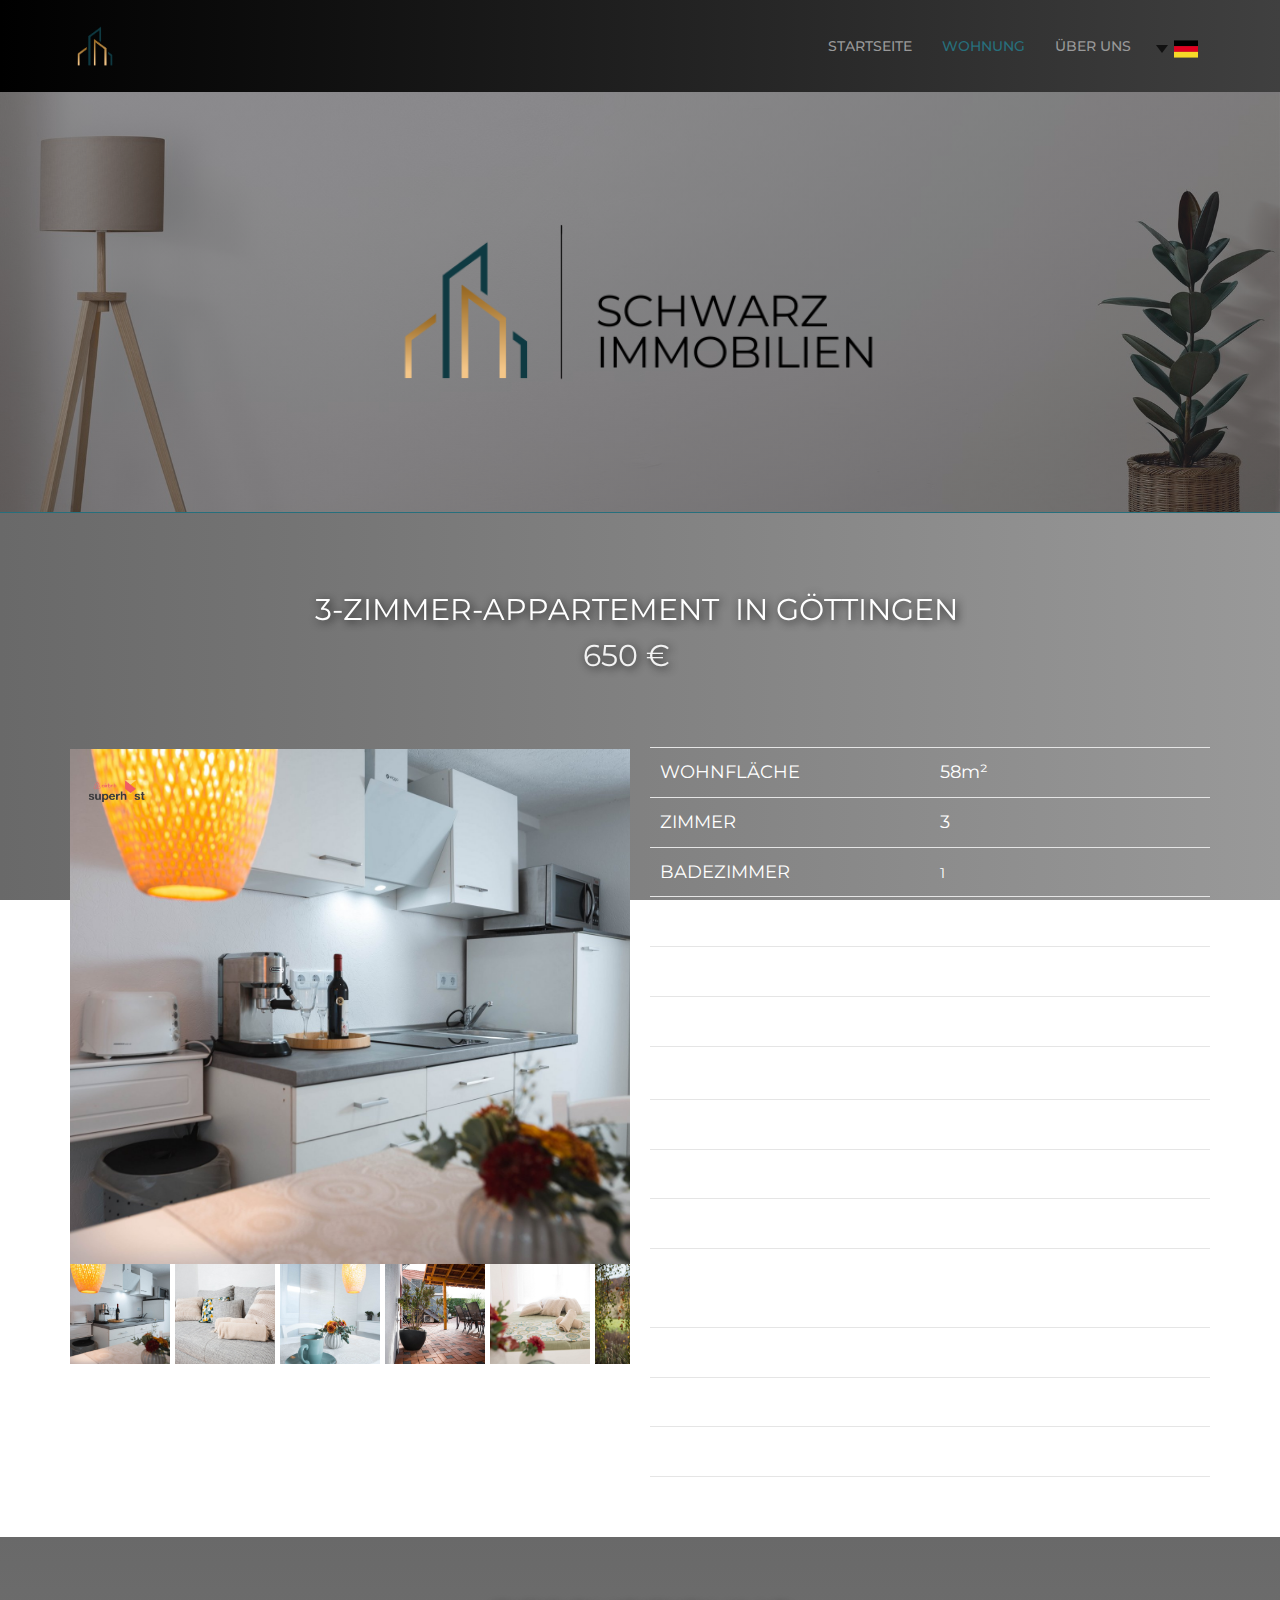
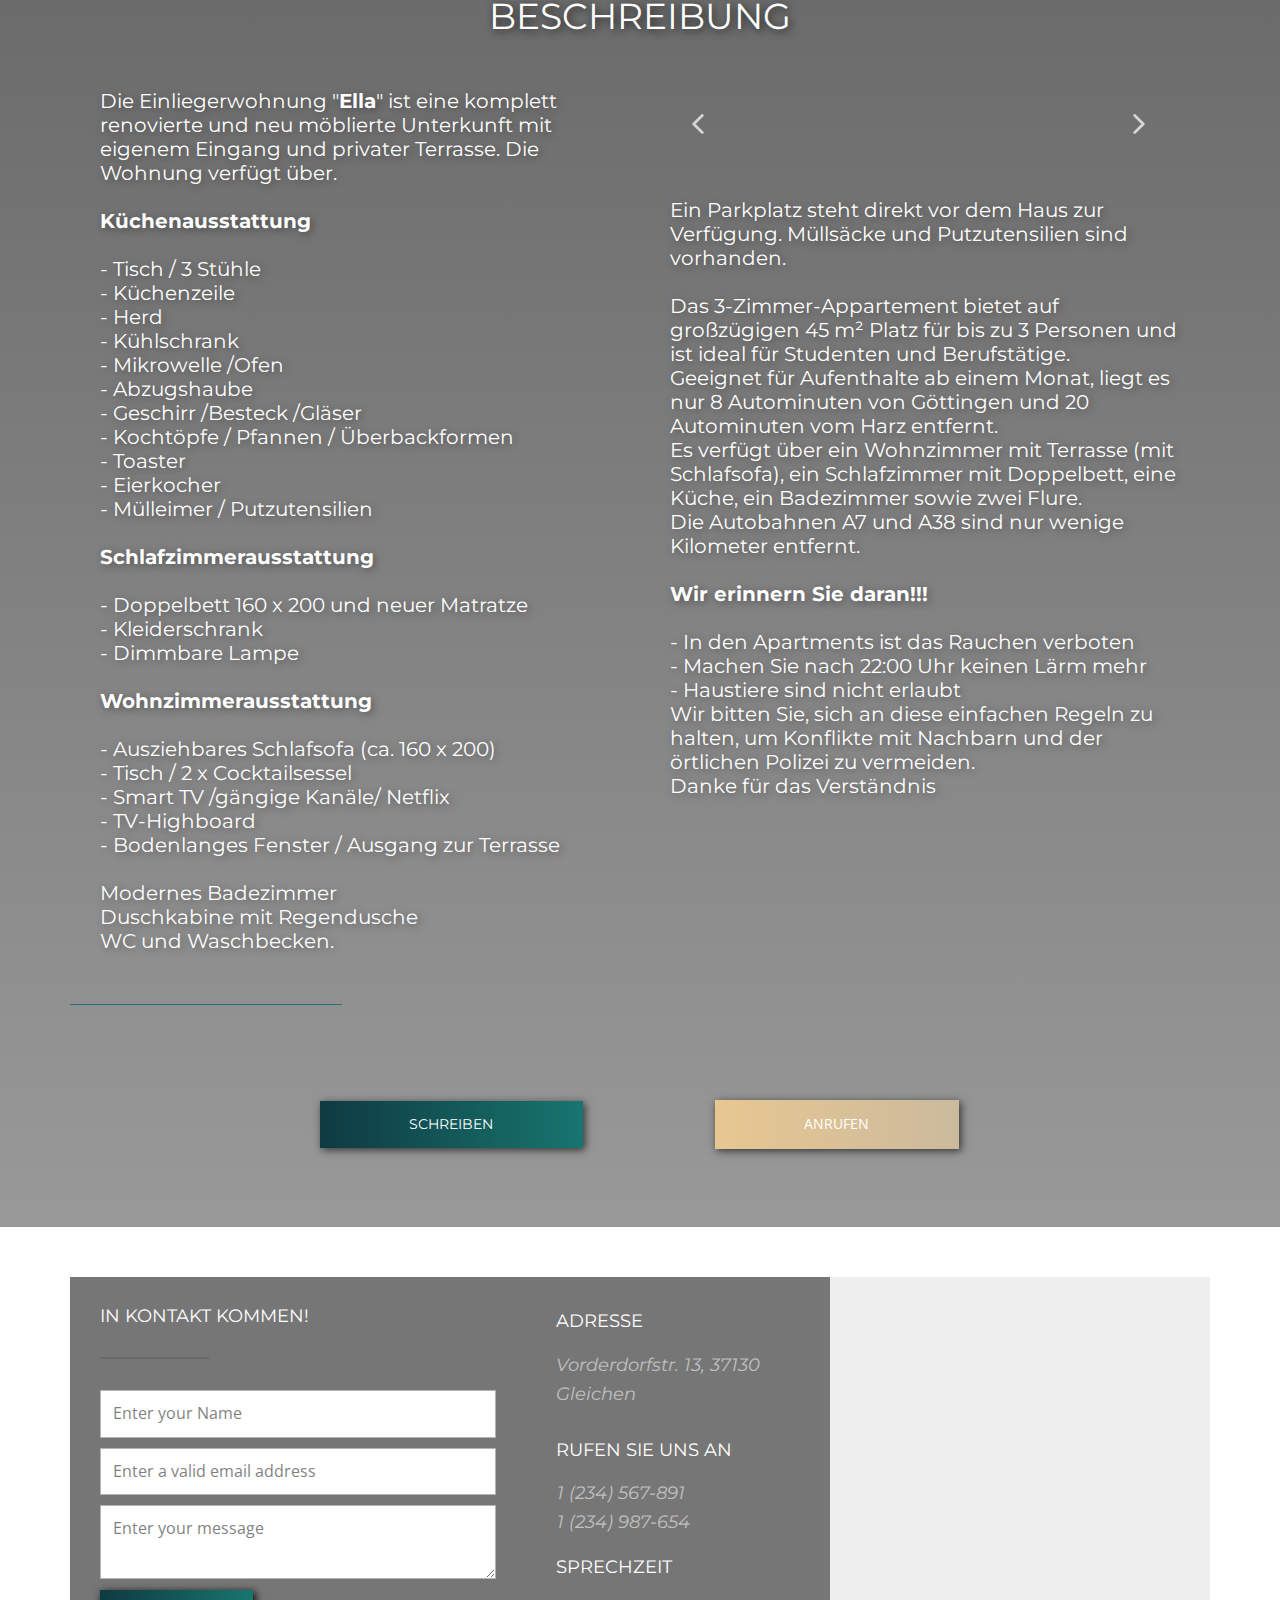
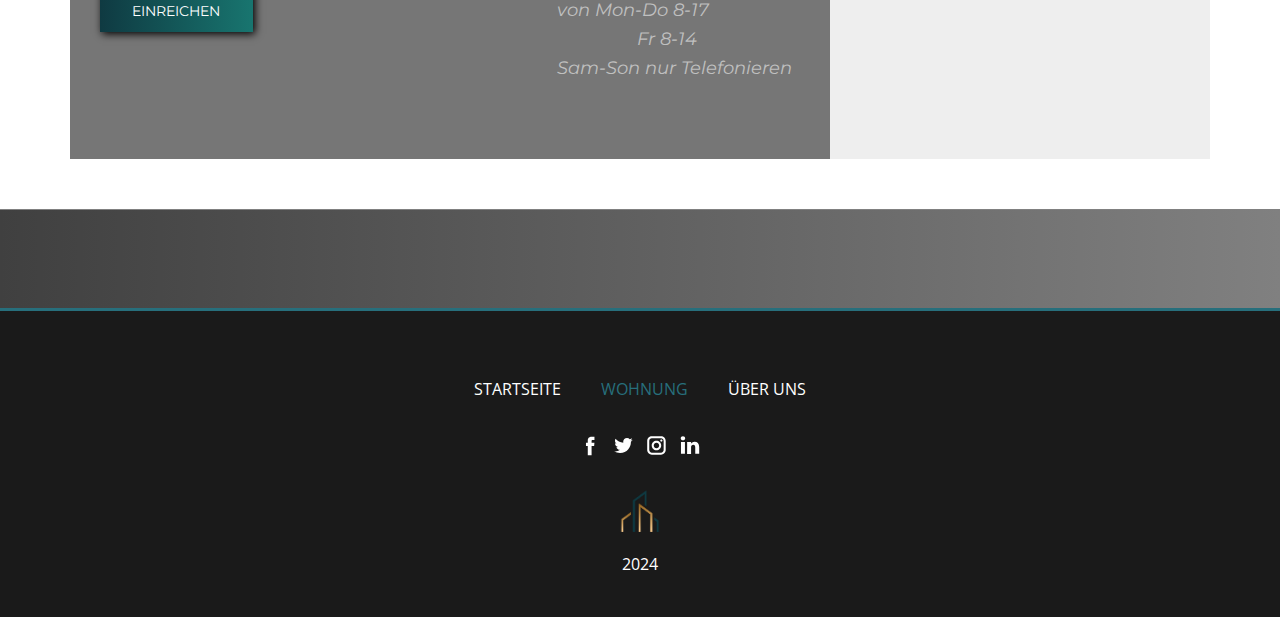
<file: WOHNUNG.html>
<!DOCTYPE html>
<html style="font-size: 16px;" lang="de"><head>
    <meta name="viewport" content="width=device-width, initial-scale=1.0">
    <meta charset="utf-8">
    <meta name="keywords" content="">
    <meta name="description" content="">
    <title>WOHNUNG</title>
    <link rel="stylesheet" href="nicepage.css" media="screen">
<link rel="stylesheet" href="WOHNUNG.css" media="screen">
    <script class="u-script" type="text/javascript" src="jquery.js" defer=""></script>
    <script class="u-script" type="text/javascript" src="nicepage.js" defer=""></script>
    <meta name="generator" content="Nicepage 6.11.6, nicepage.com">
    <meta name="referrer" content="origin">
    <link rel="icon" href="images/Favicon.png">
    <link id="u-theme-google-font" rel="stylesheet" href="https://fonts.googleapis.com/css?family=Oswald:200,300,400,500,600,700|Open+Sans:300,300i,400,400i,500,500i,600,600i,700,700i,800,800i">
    <link id="u-page-google-font" rel="stylesheet" href="https://fonts.googleapis.com/css?family=Montserrat:100,100i,200,200i,300,300i,400,400i,500,500i,600,600i,700,700i,800,800i,900,900i">
    
    
    
    
    
    
    
    
    <script type="application/ld+json">{
		"@context": "http://schema.org",
		"@type": "Organization",
		"name": "Schwarz  Immobilien Agentur ",
		"logo": "images/Favicon.png?rand=970c",
		"sameAs": []
}</script>
    <meta name="theme-color" content="#888c3f">
    <meta property="og:title" content="WOHNUNG">
    <meta property="og:description" content="">
    <meta property="og:type" content="website">
  <meta data-intl-tel-input-cdn-path="intlTelInput/"></head>
  <body data-path-to-root="./" data-include-products="false" class="u-body u-xl-mode" data-lang="de"><header class="u-clearfix u-gradient u-header u-sticky u-sticky-47e3 u-header" id="sec-6042"><div class="u-clearfix u-sheet u-sheet-1">
        <a href="#" class="u-align-left u-image u-logo u-image-1" data-image-width="500" data-image-height="500">
          <img src="images/Favicon.png?rand=970c" class="u-logo-image u-logo-image-1">
        </a>
        <nav class="u-menu u-menu-one-level u-offcanvas u-menu-1" data-responsive-from="MD">
          <div class="menu-collapse u-custom-font u-font-montserrat" style="font-size: 0.875rem; letter-spacing: 0px; text-transform: uppercase; font-weight: 500;" wfd-invisible="true">
            <a class="u-button-style u-custom-active-border-color u-custom-active-color u-custom-border u-custom-border-color u-custom-borders u-custom-color u-custom-hover-border-color u-custom-hover-color u-custom-left-right-menu-spacing u-custom-padding-bottom u-custom-text-active-color u-custom-text-color u-custom-text-hover-color u-custom-text-shadow u-custom-text-shadow-blur u-custom-text-shadow-color u-custom-text-shadow-transparency u-custom-text-shadow-x u-custom-text-shadow-y u-custom-top-bottom-menu-spacing u-file-icon u-nav-link u-text-active-palette-1-base u-text-hover-palette-2-base u-file-icon-1" href="#" data-lang-en="{&quot;content&quot;:&quot;<svg class=\&quot;u-svg-link\&quot; viewBox=\&quot;0 0 24 24\&quot;><use xlink:href=\&quot;#menu-hamburger\&quot;></use></svg><svg class=\&quot;u-svg-content\&quot; version=\&quot;1.1\&quot; id=\&quot;menu-hamburger\&quot; viewBox=\&quot;0 0 16 16\&quot; x=\&quot;0px\&quot; y=\&quot;0px\&quot; xmlns:xlink=\&quot;http://www.w3.org/1999/xlink\&quot; xmlns=\&quot;http://www.w3.org/2000/svg\&quot;>    <g>        <rect y=\&quot;1\&quot; width=\&quot;16\&quot; height=\&quot;2\&quot;></rect>        <rect y=\&quot;7\&quot; width=\&quot;16\&quot; height=\&quot;2\&quot;></rect>        <rect y=\&quot;13\&quot; width=\&quot;16\&quot; height=\&quot;2\&quot;></rect>    </g></svg>&quot;,&quot;href&quot;:&quot;#&quot;}" data-lang-de="{&quot;content&quot;:&quot;<svg class=\&quot;u-svg-link\&quot; viewBox=\&quot;0 0 24 24\&quot;><use xlink:href=\&quot;#menu-hamburger\&quot;></use></svg><svg class=\&quot;u-svg-content\&quot; version=\&quot;1.1\&quot; id=\&quot;menu-hamburger\&quot; viewBox=\&quot;0 0 16 16\&quot; x=\&quot;0px\&quot; y=\&quot;0px\&quot; xmlns:xlink=\&quot;http://www.w3.org/1999/xlink\&quot; xmlns=\&quot;http://www.w3.org/2000/svg\&quot;>    <g>        <rect y=\&quot;1\&quot; width=\&quot;16\&quot; height=\&quot;2\&quot;></rect>        <rect y=\&quot;7\&quot; width=\&quot;16\&quot; height=\&quot;2\&quot;></rect>        <rect y=\&quot;13\&quot; width=\&quot;16\&quot; height=\&quot;2\&quot;></rect>    </g></svg>&quot;,&quot;href&quot;:&quot;#&quot;}">
              <img src="images/130918.png" alt="">
            </a>
          </div>
          <div class="u-custom-menu u-nav-container" wfd-invisible="true">
            <ul class="u-custom-font u-font-montserrat u-nav u-spacing-30 u-unstyled u-nav-1"><li class="u-nav-item"><a class="u-border-active-custom-color-2 u-border-hover-grey-30 u-button-style u-nav-link u-text-active-custom-color-5 u-text-grey-40 u-text-hover-custom-color-5" href="STARTSEITE.html" data-lang-en="{&quot;content&quot;:&quot;STARTSEITE&quot;,&quot;href&quot;:&quot;STARTSEITE.html&quot;}" data-lang-de="{&quot;content&quot;:&quot;STARTSEITE&quot;,&quot;href&quot;:&quot;STARTSEITE.html&quot;}" style="padding: 10px 0px;">STARTSEITE</a>
</li><li class="u-nav-item"><a class="u-border-active-custom-color-2 u-border-hover-grey-30 u-button-style u-nav-link u-text-active-custom-color-5 u-text-grey-40 u-text-hover-custom-color-5" href="WOHNUNG.html" data-lang-en="{&quot;content&quot;:&quot;WOHNUNG&quot;,&quot;href&quot;:&quot;WOHNUNG.html&quot;}" data-lang-de="{&quot;content&quot;:&quot;WOHNUNG&quot;,&quot;href&quot;:&quot;WOHNUNG.html&quot;}" style="padding: 10px 0px;">WOHNUNG</a>
</li><li class="u-nav-item"><a class="u-border-active-custom-color-2 u-border-hover-grey-30 u-button-style u-nav-link u-text-active-custom-color-5 u-text-grey-40 u-text-hover-custom-color-5" href="ÜBER-UNS.html" data-lang-en="{&quot;content&quot;:&quot;ÜBER UNS&quot;,&quot;href&quot;:&quot;ÜBER-UNS.html&quot;}" data-lang-de="{&quot;content&quot;:&quot;ÜBER UNS&quot;,&quot;href&quot;:&quot;ÜBER-UNS.html&quot;}" style="padding: 10px 0px;">ÜBER UNS</a>
</li></ul>
          </div>
          <div class="u-custom-menu u-nav-container-collapse" wfd-invisible="true">
            <div class="u-black u-container-style u-inner-container-layout u-opacity u-opacity-95 u-sidenav">
              <div class="u-inner-container-layout u-sidenav-overflow">
                <div class="u-menu-close u-menu-close-1"></div>
                <ul class="u-align-center-lg u-align-center-md u-align-center-sm u-align-center-xl u-align-left-xs u-nav u-popupmenu-items u-unstyled u-nav-2"><li class="u-nav-item"><a class="u-button-style u-nav-link" href="STARTSEITE.html" data-lang-en="{&quot;content&quot;:&quot;STARTSEITE&quot;,&quot;href&quot;:&quot;STARTSEITE.html&quot;}" data-lang-de="{&quot;content&quot;:&quot;STARTSEITE&quot;,&quot;href&quot;:&quot;STARTSEITE.html&quot;}">STARTSEITE</a>
</li><li class="u-nav-item"><a class="u-button-style u-nav-link" href="WOHNUNG.html" data-lang-en="{&quot;content&quot;:&quot;WOHNUNG&quot;,&quot;href&quot;:&quot;WOHNUNG.html&quot;}" data-lang-de="{&quot;content&quot;:&quot;WOHNUNG&quot;,&quot;href&quot;:&quot;WOHNUNG.html&quot;}">WOHNUNG</a>
</li><li class="u-nav-item"><a class="u-button-style u-nav-link" href="ÜBER-UNS.html" data-lang-en="{&quot;content&quot;:&quot;ÜBER UNS&quot;,&quot;href&quot;:&quot;ÜBER-UNS.html&quot;}" data-lang-de="{&quot;content&quot;:&quot;ÜBER UNS&quot;,&quot;href&quot;:&quot;ÜBER-UNS.html&quot;}">ÜBER UNS</a>
</li></ul>
              </div>
            </div>
            <div class="u-black u-menu-overlay u-opacity u-opacity-70" wfd-invisible="true"></div>
          </div>
        </nav>
        <div class="u-h-spacing-12 u-language u-language-content-icon u-language-layout-dropdown u-v-spacing-6 u-language-1">
          <a class="u-language-active u-language-url" data-lang-text="Deutsch" href="#" data-language="de" style="">
            <svg class="u-caret u-caret-svg" version="1.1" id="Layer_1" xmlns="http://www.w3.org/2000/svg" xmlns:xlink="http://www.w3.org/1999/xlink" x="0px" y="0px" width="16px" height="16px" viewBox="0 0 16 16" style="fill:currentColor;" xml:space="preserve"><polygon class="st0" points="8,12 2,4 14,4 "></polygon></svg><span class="u-icon u-language-de u-language-icon u-icon-1"><svg xmlns="http://www.w3.org/2000/svg" xmlns:xlink="http://www.w3.org/1999/xlink" version="1.1" xml:space="preserve" class="u-svg-content" viewBox="0 0 112 112" x="0px" y="0px" style="width: 1em; height: 1em;"><rect y="16" fill="#000000" width="112" height="26.7"></rect><rect y="42.7" fill="#E1001F" width="112" height="26.7"></rect><rect y="69.3" fill="#F6D928" width="112" height="26.7"></rect></svg></span>
          </a>
          <div class="u-border-15 u-border-grey-80 u-h-spacing-12 u-language-dropdown u-v-spacing-6 u-white">
            <a class="u-grey-80 u-language-dropdown-url u-language-url" data-lang-text="Deutsch" href="./WOHNUNG.html" data-language="de" style="background-image: none;"><span class="u-icon u-language-de u-language-icon u-icon-1"><svg xmlns="http://www.w3.org/2000/svg" xmlns:xlink="http://www.w3.org/1999/xlink" version="1.1" xml:space="preserve" class="u-svg-content" viewBox="0 0 112 112" x="0px" y="0px" style="width: 1em; height: 1em;"><rect y="16" fill="#000000" width="112" height="26.7"></rect><rect y="42.7" fill="#E1001F" width="112" height="26.7"></rect><rect y="69.3" fill="#F6D928" width="112" height="26.7"></rect></svg></span>
            </a>
            <a class="u-grey-80 u-language-dropdown-url u-language-url" data-lang-text="English" href="./en/WOHNUNG.html" data-language="en" style="background-image: none;"><span class="u-icon u-language-en u-language-icon u-icon-3"><svg xmlns="http://www.w3.org/2000/svg" xmlns:xlink="http://www.w3.org/1999/xlink" version="1.1" xml:space="preserve" class="u-svg-content" viewBox="0 0 112 112" x="0px" y="0px" style="width: 1em; height: 1em;"><rect y="16" fill="#19237F" width="112" height="80"></rect><path fill="#EDEDED" d="M47.8,16h3.5v33.7H0v-4.8h27.5L0,25.9v-3.8l33.2,22.8h7.7L0,16.8V16h8.8l39,26.9V16z M75,44.9h-7.7L109.4,16
	h-5.1L65.1,42.9V16h-3.4v33.7H112v-4.8H85.4L112,26.6v-7L75,44.9z M61.7,96h3.4V70.7l37,25.3h9.9v-0.8L73.2,68.7H81l31,21.2v-3.1
	L85.4,68.7H112v-4.8H61.7V96z M0,68.7h27.5L0,87.7v7.8l39.1-26.8h7.8L7.1,96H11l36.8-25.3V96h3.5V63.9H0V68.7z"></path><path fill="#BD0034" d="M112,16v3.6L75,44.9h-7.7L109.4,16H112z M73.2,68.7L112,95.2v-5.3L81,68.7H73.2z M40.9,44.9L0,16.8v5.3
	l33.2,22.8C33.2,44.9,40.9,44.9,40.9,44.9z M39.1,68.7L0,95.5V96h7.1l39.8-27.3H39.1z M61.7,16H51.3v33.7H0v14.2h51.3V96h10.4V63.9
	H112V49.7H61.7V16z"></path></svg></span>
            </a>
          </div>
        </div>
      </div><style class="u-sticky-style" data-style-id="47e3">.u-sticky-fixed.u-sticky-47e3, .u-body.u-sticky-fixed .u-sticky-47e3 {
box-shadow: -2px 0px 8px 0px rgba(26,26,26,1) !important
}</style></header>
    <section class="u-clearfix u-image u-shading u-section-1" id="sec-3a29" data-image-width="2000" data-image-height="1333">
      <div class="u-clearfix u-sheet u-sheet-1">
        <img class="u-align-center u-expanded-width-sm u-expanded-width-xs u-image u-image-contain u-image-default u-image-1" src="images/SchwarzImmobililien.png" alt="" data-image-width="500" data-image-height="500">
      </div>
      <style data-mode="XXL" data-visited="true">@media (max-width: 0px) {
   .u-section-1 {
    background-image: linear-gradient(0deg, rgba(41,45,51,0.5), rgba(41,45,51,0.5)), url('images/japandi-living-room-interior-design-67.jpg');
    background-position: 50% 46.62%;
  }
  .u-section-1 .u-sheet-1 {
    min-height: 420px;
  }
  .u-section-1 .u-image-1 {
    width: 1121px;
    height: 528px;
    margin-top: -54px;
    margin-left: auto;
    margin-right: auto;
    margin-bottom: -124px;
  }
}</style>
    </section>
    <section class="skrollable u-border-1 u-border-custom-color-5 u-border-no-bottom u-border-no-left u-border-no-right u-clearfix u-section-2" id="sec-556f">
      <style data-mode="XXL" data-visited="true">@media (max-width: 0px) {
   .u-section-2 {
    background-image: linear-gradient(to right, #276f7c, #999999);
  }
  .u-section-2 .u-sheet-1 {
    min-height: 1020px;
  }
  .u-section-2 .u-group-1 {
    min-height: 208px;
    height: auto;
    width: 1320px;
    margin-top: 50px;
    margin-left: 0;
    margin-right: 0;
    margin-bottom: 0;
  }
  .u-section-2 .u-container-layout-1 {
    padding-top: 30px;
    padding-left: 30px;
    padding-right: 30px;
    padding-bottom: 21px;
  }
  .u-section-2 .u-text-1 {
    text-shadow: 2px 2px 8px rgba(26,26,26,1);
    font-size: 2.25rem;
    text-transform: uppercase;
    margin-top: 0;
    margin-bottom: 0;
    margin-left: auto;
    margin-right: auto;
    font-weight: 400;
  }
  .u-section-2 .u-text-2 {
    text-shadow: 2px 2px 8px rgba(26,26,26,1);
    font-size: 2.25rem;
    text-transform: uppercase;
    margin-top: 9px;
    margin-left: auto;
    margin-right: auto;
    margin-bottom: 0;
    font-weight: 400;
  }
  .u-section-2 .u-layout-wrap-1 {
    margin-top: -22px;
    margin-bottom: 60px;
  }
  .u-section-2 .u-layout-cell-1 {
    min-height: 731px;
  }
  .u-section-2 .u-container-layout-2 {
    padding-top: 0;
    padding-bottom: 0;
    padding-left: 0;
    padding-right: 0;
  }
  .u-section-2 .u-gallery-1 {
    height: 615px;
    margin-top: 0;
    margin-bottom: 0;
    grid-gap: 10px;
  }
  .u-section-2 .u-carousel-item-1 {
    margin-right: 0;
  }
  .u-section-2 .u-over-slide-1 {
    min-height: 100px;
    padding-top: 10px;
    padding-bottom: 10px;
    padding-left: 10px;
    padding-right: 10px;
  }
  .u-section-2 .u-carousel-item-2 {
    margin-right: 0;
  }
  .u-section-2 .u-over-slide-2 {
    min-height: 100px;
    padding-top: 10px;
    padding-bottom: 10px;
    padding-left: 10px;
    padding-right: 10px;
  }
  .u-section-2 .u-carousel-item-3 {
    margin-right: 0;
  }
  .u-section-2 .u-back-image-3 {
    object-position: 50% 66.43%;
  }
  .u-section-2 .u-over-slide-3 {
    min-height: 100px;
    padding-top: 10px;
    padding-bottom: 10px;
    padding-left: 10px;
    padding-right: 10px;
  }
  .u-section-2 .u-carousel-item-4 {
    margin-right: 0;
  }
  .u-section-2 .u-over-slide-4 {
    min-height: 100px;
    padding-top: 10px;
    padding-bottom: 10px;
    padding-left: 10px;
    padding-right: 10px;
  }
  .u-section-2 .u-carousel-item-5 {
    margin-right: 0;
  }
  .u-section-2 .u-over-slide-5 {
    min-height: 100px;
    padding-top: 10px;
    padding-bottom: 10px;
    padding-left: 10px;
    padding-right: 10px;
  }
  .u-section-2 .u-carousel-item-6 {
    margin-right: 0;
  }
  .u-section-2 .u-over-slide-6 {
    min-height: 100px;
    padding-top: 10px;
    padding-bottom: 10px;
    padding-left: 10px;
    padding-right: 10px;
  }
  .u-section-2 .u-carousel-thumbnail-1 {
    width: 100px;
    height: 100px;
  }
  .u-section-2 .u-carousel-thumbnail-2 {
    width: 100px;
    height: 100px;
  }
  .u-section-2 .u-carousel-thumbnail-3 {
    width: 100px;
    height: 100px;
  }
  .u-section-2 .u-carousel-thumbnail-4 {
    width: 100px;
    height: 100px;
  }
  .u-section-2 .u-carousel-thumbnail-5 {
    width: 100px;
    height: 100px;
  }
  .u-section-2 .u-carousel-thumbnail-6 {
    width: 100px;
    height: 100px;
  }
  .u-section-2 .u-carousel-control-1 {
    position: absolute;
    left: 10px;
    width: 40px;
    height: 40px;
  }
  .u-section-2 .u-carousel-control-2 {
    position: absolute;
    right: 10px;
    width: 40px;
    height: 40px;
  }
  .u-section-2 .u-image-7 {
    width: 73px;
    height: 73px;
    margin-top: -610px;
    margin-right: auto;
    margin-bottom: 0;
    margin-left: 10px;
  }
  .u-section-2 .u-layout-cell-2 {
    min-height: 731px;
  }
  .u-section-2 .u-container-layout-3 {
    padding-top: 0;
    padding-bottom: 0;
    padding-left: 0;
    padding-right: 0;
  }
  .u-section-2 .u-table-1 {
    margin-top: -2px;
    margin-bottom: 0;
  }
  .u-section-2 .u-table-cell-1 {
    text-transform: uppercase;
    font-size: 1.125rem;
    font-weight: 400;
  }
  .u-section-2 .u-table-cell-2 {
    border-style: solid;
    font-size: 1.125rem;
    font-weight: 400;
  }
  .u-section-2 .u-table-cell-3 {
    text-transform: uppercase;
    font-size: 1.125rem;
    font-weight: 400;
  }
  .u-section-2 .u-table-cell-4 {
    font-size: 1.125rem;
    font-weight: 400;
  }
  .u-section-2 .u-table-cell-5 {
    text-transform: uppercase;
    font-size: 1.125rem;
    font-weight: 400;
  }
  .u-section-2 .u-table-cell-6 {
    font-size: 1.125rem;
    font-weight: 400;
  }
  .u-section-2 .u-table-cell-7 {
    text-transform: uppercase;
    font-size: 1.125rem;
    font-weight: 400;
  }
  .u-section-2 .u-table-cell-8 {
    font-size: 1.125rem;
    font-weight: 400;
  }
  .u-section-2 .u-table-cell-9 {
    text-transform: uppercase;
    font-size: 1.125rem;
    font-weight: 400;
  }
  .u-section-2 .u-table-cell-10 {
    font-size: 1.125rem;
    text-transform: uppercase;
    font-weight: 400;
  }
  .u-section-2 .u-table-cell-11 {
    text-transform: uppercase;
    font-size: 1.125rem;
    font-weight: 400;
  }
  .u-section-2 .u-table-cell-12 {
    font-size: 1.125rem;
    font-weight: 400;
    text-transform: uppercase;
  }
  .u-section-2 .u-table-cell-13 {
    text-transform: uppercase;
    font-size: 1.125rem;
    font-weight: 400;
  }
  .u-section-2 .u-table-cell-14 {
    text-transform: uppercase;
    font-size: 1.125rem;
    font-weight: 400;
  }
  .u-section-2 .u-table-cell-15 {
    text-transform: uppercase;
    font-size: 1.125rem;
    font-weight: 400;
  }
  .u-section-2 .u-table-cell-16 {
    text-transform: uppercase;
    font-size: 1.125rem;
    font-weight: 400;
  }
  .u-section-2 .u-table-cell-17 {
    text-transform: uppercase;
    font-size: 1.125rem;
    font-weight: 400;
  }
  .u-section-2 .u-table-cell-18 {
    text-transform: uppercase;
    font-size: 1.125rem;
    font-weight: 400;
  }
  .u-section-2 .u-table-cell-19 {
    text-transform: uppercase;
    font-size: 1.125rem;
    font-weight: 400;
  }
  .u-section-2 .u-table-cell-20 {
    text-transform: uppercase;
    font-size: 1.125rem;
    font-weight: 400;
  }
  .u-section-2 .u-table-cell-21 {
    text-transform: uppercase;
    font-size: 1.125rem;
    font-weight: 400;
  }
  .u-section-2 .u-table-cell-22 {
    text-transform: uppercase;
    font-size: 1.125rem;
    font-weight: 400;
  }
  .u-section-2 .u-table-cell-23 {
    text-transform: uppercase;
    font-size: 1.125rem;
    font-weight: 400;
  }
  .u-section-2 .u-table-cell-24 {
    text-transform: uppercase;
  }
  .u-section-2 .u-icon-1 {
    margin-left: 0;
    width: 16px;
    height: 16px;
    font-size: 1.125em;
  }
  .u-section-2 .u-table-cell-25 {
    text-transform: uppercase;
    font-size: 1.125rem;
    font-weight: 400;
  }
  .u-section-2 .u-table-cell-26 {
    text-transform: uppercase;
  }
  .u-section-2 .u-icon-2 {
    font-size: 1.125em;
  }
  .u-section-2 .u-table-cell-27 {
    text-transform: uppercase;
    font-size: 1.125rem;
    font-weight: 400;
  }
  .u-section-2 .u-table-cell-28 {
    text-transform: uppercase;
  }
  .u-block-5b4d-176 {
    height: 46px;
  }
}</style>
      <div class="u-clearfix u-sheet u-valign-middle-xs u-sheet-1">
        <div class="u-container-style u-expanded-width u-group u-shape-rectangle u-group-1">
          <div class="u-container-layout u-container-layout-1">
            <h4 class="u-align-center u-custom-font u-font-montserrat u-text u-text-body-alt-color u-text-default-lg u-text-default-md u-text-default-sm u-text-default-xl u-text-1" data-animation-name="customAnimationIn" data-animation-duration="1000" data-animation-delay="0"> 3-Zimmer-Appartement&nbsp; in GÖTTING​EN&nbsp;<span style="font-weight: 700;"></span>
            </h4>
            <h4 class="u-align-center u-custom-font u-font-montserrat u-text u-text-default-lg u-text-default-xl u-text-grey-5 u-text-2" data-animation-name="customAnimationIn" data-animation-duration="1000" data-animation-delay="0">650 €​&nbsp;<span style="font-weight: 700;"></span>
            </h4>
          </div>
        </div>
        <div class="data-layout-selected u-clearfix u-expanded-width u-gutter-20 u-layout-wrap u-layout-wrap-1">
          <div class="u-layout" style="">
            <div class="u-layout-col" style="">
              <div class="u-size-60" style="">
                <div class="u-layout-row" style="">
                  <div class="u-container-style u-layout-cell u-shape-rectangle u-size-30 u-layout-cell-1">
                    <div class="u-container-layout u-container-layout-2">
                      <div class="u-carousel u-expanded-width u-gallery u-layout-thumbnails u-lightbox u-no-transition u-show-text-always u-gallery-1" id="carousel-5289" data-interval="5000" data-u-ride="carousel">
                        <div class="u-carousel-inner u-gallery-inner" role="listbox">
                          <div class="u-active u-carousel-item u-gallery-item u-carousel-item-1">
                            <div class="u-back-slide" data-image-width="5603" data-image-height="3735">
                              <img class="u-back-image u-expanded" src="images/4Y9C7181-56.jpg">
                            </div>
                            <div class="u-over-slide u-valign-top-sm u-valign-top-xs u-over-slide-1">
                              <h3 class="u-gallery-heading">Sample Title</h3>
                              <p class="u-gallery-text">Sample Text</p>
                            </div>
                          </div>
                          <div class="u-carousel-item u-gallery-item u-carousel-item-2">
                            <div class="u-back-slide" data-image-width="5395" data-image-height="3597">
                              <img class="u-back-image u-expanded" src="images/4Y9C7227-65.jpg">
                            </div>
                            <div class="u-over-slide u-valign-top-sm u-valign-top-xs u-over-slide-2">
                              <h3 class="u-gallery-heading">Sample Title</h3>
                              <p class="u-gallery-text">Sample Text</p>
                            </div>
                          </div>
                          <div class="u-carousel-item u-gallery-item u-carousel-item-3" data-image-width="2836" data-image-height="1875">
                            <div class="u-back-slide" data-image-width="3840" data-image-height="5760">
                              <img class="u-back-image u-expanded u-back-image-3" src="images/4Y9C7199.jpg">
                            </div>
                            <div class="u-over-slide u-valign-top-sm u-valign-top-xs u-over-slide-3">
                              <h3 class="u-gallery-heading">Sample Title</h3>
                              <p class="u-gallery-text">Sample Text</p>
                            </div>
                          </div>
                          <div class="u-carousel-item u-gallery-item u-carousel-item-4" data-image-width="5760" data-image-height="3840">
                            <div class="u-back-slide">
                              <img class="u-back-image u-expanded" src="images/4Y9C7156-63.jpg">
                            </div>
                            <div class="u-over-slide u-valign-top-sm u-valign-top-xs u-over-slide-4">
                              <h3 class="u-gallery-heading">Пример заголовка</h3>
                              <p class="u-gallery-text">Пример текста</p>
                            </div>
                            <style data-mode="XXL" data-visited="true"></style>
                            <style data-mode="XL" data-visited="true"></style>
                            <style data-mode="LG" data-visited="true"></style>
                            <style data-mode="MD" data-visited="true"></style>
                            <style data-mode="SM" data-visited="true"></style>
                            <style data-mode="XS" data-visited="true"></style>
                          </div>
                          <div class="u-carousel-item u-gallery-item u-carousel-item-5" data-image-width="4399" data-image-height="2988">
                            <div class="u-back-slide">
                              <img class="u-back-image u-expanded" src="images/4Y9C7294.jpg">
                            </div>
                            <div class="u-over-slide u-valign-top-sm u-valign-top-xs u-over-slide-5">
                              <h3 class="u-gallery-heading">Пример заголовка</h3>
                              <p class="u-gallery-text">Пример текста</p>
                            </div>
                            <style data-mode="XXL" data-visited="true"></style>
                            <style data-mode="XL" data-visited="true"></style>
                            <style data-mode="LG" data-visited="true"></style>
                            <style data-mode="MD" data-visited="true"></style>
                            <style data-mode="SM" data-visited="true"></style>
                            <style data-mode="XS" data-visited="true"></style>
                          </div>
                          <div class="u-carousel-item u-gallery-item u-carousel-item-6" data-image-width="5640" data-image-height="3760">
                            <div class="u-back-slide">
                              <img class="u-back-image u-expanded" src="images/4Y9C7338.jpg">
                            </div>
                            <div class="u-over-slide u-valign-top-sm u-valign-top-xs u-over-slide-6">
                              <h3 class="u-gallery-heading">Пример заголовка</h3>
                              <p class="u-gallery-text">Пример текста</p>
                            </div>
                            <style data-mode="XXL" data-visited="true"></style>
                            <style data-mode="XL" data-visited="true"></style>
                            <style data-mode="LG" data-visited="true"></style>
                            <style data-mode="MD" data-visited="true"></style>
                            <style data-mode="SM" data-visited="true"></style>
                            <style data-mode="XS" data-visited="true"></style>
                          </div>
                        </div>
                        <a class="u-absolute-vcenter u-carousel-control u-carousel-control-prev u-hidden u-icon-circle u-opacity u-opacity-70 u-spacing-10 u-text-grey-70 u-carousel-control-1" href="#carousel-5289" role="button" data-u-slide="prev">
                          <span aria-hidden="true">
                            <svg viewBox="0 0 451.847 451.847"><path d="M97.141,225.92c0-8.095,3.091-16.192,9.259-22.366L300.689,9.27c12.359-12.359,32.397-12.359,44.751,0
c12.354,12.354,12.354,32.388,0,44.748L173.525,225.92l171.903,171.909c12.354,12.354,12.354,32.391,0,44.744
c-12.354,12.365-32.386,12.365-44.745,0l-194.29-194.281C100.226,242.115,97.141,234.018,97.141,225.92z"></path></svg>
                          </span>
                          <span class="sr-only">
                            <svg viewBox="0 0 451.847 451.847"><path d="M97.141,225.92c0-8.095,3.091-16.192,9.259-22.366L300.689,9.27c12.359-12.359,32.397-12.359,44.751,0
c12.354,12.354,12.354,32.388,0,44.748L173.525,225.92l171.903,171.909c12.354,12.354,12.354,32.391,0,44.744
c-12.354,12.365-32.386,12.365-44.745,0l-194.29-194.281C100.226,242.115,97.141,234.018,97.141,225.92z"></path></svg>
                          </span>
                        </a>
                        <a class="u-absolute-vcenter u-carousel-control u-carousel-control-next u-hidden u-icon-circle u-opacity u-opacity-70 u-spacing-10 u-text-grey-70 u-carousel-control-2" href="#carousel-5289" role="button" data-u-slide="next">
                          <span aria-hidden="true">
                            <svg viewBox="0 0 451.846 451.847"><path d="M345.441,248.292L151.154,442.573c-12.359,12.365-32.397,12.365-44.75,0c-12.354-12.354-12.354-32.391,0-44.744
L278.318,225.92L106.409,54.017c-12.354-12.359-12.354-32.394,0-44.748c12.354-12.359,32.391-12.359,44.75,0l194.287,194.284
c6.177,6.18,9.262,14.271,9.262,22.366C354.708,234.018,351.617,242.115,345.441,248.292z"></path></svg>
                          </span>
                          <span class="sr-only">
                            <svg viewBox="0 0 451.846 451.847"><path d="M345.441,248.292L151.154,442.573c-12.359,12.365-32.397,12.365-44.75,0c-12.354-12.354-12.354-32.391,0-44.744
L278.318,225.92L106.409,54.017c-12.354-12.359-12.354-32.394,0-44.748c12.354-12.359,32.391-12.359,44.75,0l194.287,194.284
c6.177,6.18,9.262,14.271,9.262,22.366C354.708,234.018,351.617,242.115,345.441,248.292z"></path></svg>
                          </span>
                        </a>
                        <ol class="u-carousel-thumbnails u-spacing-5">
                          <li class="u-active u-carousel-thumbnail u-carousel-thumbnail-1" data-u-target="#carousel-5289" data-u-slide-to="0">
                            <img class="u-carousel-thumbnail-image u-image" src="images/4Y9C7181.jpg">
                          </li>
                          <li class="u-carousel-thumbnail u-carousel-thumbnail-2" data-u-target="#carousel-5289" data-u-slide-to="1">
                            <img class="u-carousel-thumbnail-image u-image" src="images/4Y9C7227.jpg">
                          </li>
                          <li class="u-carousel-thumbnail u-carousel-thumbnail-3" data-u-target="#carousel-5289" data-u-slide-to="2">
                            <img class="u-carousel-thumbnail-image u-image" src="images/4Y9C7199-55.jpg">
                          </li>
                          <li class="u-carousel-thumbnail u-carousel-thumbnail-4" data-u-target="#carousel-5289" data-u-slide-to="3">
                            <img class="u-carousel-thumbnail-image u-image" src="images/4Y9C7156.jpg">
                          </li>
                          <li class="u-carousel-thumbnail u-carousel-thumbnail-5" data-u-target="#carousel-5289" data-u-slide-to="4">
                            <img class="u-carousel-thumbnail-image u-image" src="images/4Y9C7294-33.jpg">
                          </li>
                          <li class="u-carousel-thumbnail u-carousel-thumbnail-6" data-u-target="#carousel-5289" data-u-slide-to="5">
                            <img class="u-carousel-thumbnail-image u-image" src="images/4Y9C7338-42.jpg">
                          </li>
                        </ol>
                      </div>
                      <img class="u-image u-image-contain u-image-default u-preserve-proportions u-image-7" src="images/Auszeichnung.png" alt="" data-image-width="500" data-image-height="500">
                    </div>
                  </div>
                  <div class="u-container-style u-layout-cell u-size-30 u-layout-cell-2">
                    <div class="u-container-layout u-container-layout-3">
                      <div class="u-expanded-width u-table u-table-responsive u-table-1">
                        <table class="u-table-entity">
                          <colgroup>
                            <col width="50%">
                            <col width="50%">
                          </colgroup>
                          <tbody class="u-custom-font u-font-montserrat u-table-body">
                            <tr style="height: 37px;">
                              <td class="u-border-1 u-border-grey-10 u-border-no-left u-border-no-right u-custom-font u-font-montserrat u-table-cell u-text-body-alt-color u-table-cell-1">Wohnfläche </td>
                              <td class="u-border-1 u-border-grey-10 u-border-no-left u-border-no-right u-custom-font u-font-montserrat u-table-cell u-text-body-alt-color u-table-cell-2">58m² </td>
                            </tr>
                            <tr style="height: 37px;">
                              <td class="u-border-1 u-border-grey-10 u-border-no-left u-border-no-right u-custom-font u-font-montserrat u-table-cell u-text-white u-table-cell-3">Zimmer </td>
                              <td class="u-border-1 u-border-grey-10 u-border-no-left u-border-no-right u-custom-font u-font-montserrat u-table-cell u-text-body-alt-color u-table-cell-4">3 </td>
                            </tr>
                            <tr style="height: 43px;">
                              <td class="u-border-1 u-border-grey-10 u-border-no-left u-border-no-right u-custom-font u-font-montserrat u-table-cell u-text-white u-table-cell-5">Badezimmer </td>
                              <td class="u-border-1 u-border-grey-10 u-border-no-left u-border-no-right u-custom-font u-font-montserrat u-table-cell u-text-body-alt-color u-table-cell-6">
                                <span style="font-size: 0.875rem;">1 </span>
                              </td>
                            </tr>
                            <tr style="height: 42px;">
                              <td class="u-border-1 u-border-grey-10 u-border-no-left u-border-no-right u-custom-font u-font-montserrat u-table-cell u-text-body-alt-color u-table-cell-7">Etage </td>
                              <td class="u-border-1 u-border-grey-10 u-border-no-left u-border-no-right u-custom-font u-font-montserrat u-table-cell u-text-body-alt-color u-table-cell-8">1​/3</td>
                            </tr>
                            <tr style="height: 31px;">
                              <td class="u-border-1 u-border-grey-10 u-border-no-left u-border-no-right u-custom-font u-font-montserrat u-table-cell u-text-body-alt-color u-table-cell-9"> Wohnungstyp</td>
                              <td class="u-border-1 u-border-grey-10 u-border-no-left u-border-no-right u-custom-font u-font-montserrat u-table-cell u-text-body-alt-color u-table-cell-10"> Erdgeschoss</td>
                            </tr>
                            <tr style="height: 46px;">
                              <td class="u-border-1 u-border-grey-10 u-border-no-left u-border-no-right u-custom-font u-font-montserrat u-table-cell u-text-body-alt-color u-table-cell-11"> Verfügbar ab</td>
                              <td class="u-border-1 u-border-grey-10 u-border-no-left u-border-no-right u-custom-font u-font-montserrat u-table-cell u-text-body-alt-color u-table-cell-12"> Mai 2024</td>
                            </tr>
                            <tr style="height: 53px;">
                              <td class="u-border-1 u-border-grey-10 u-border-no-left u-border-no-right u-custom-font u-font-montserrat u-table-cell u-text-body-alt-color u-table-cell-13"> Online-Besichtigung</td>
                              <td class="u-border-1 u-border-grey-10 u-border-no-left u-border-no-right u-custom-font u-font-montserrat u-table-cell u-text-body-alt-color u-table-cell-14"> Nicht möglich</td>
                            </tr>
                            <tr style="height: 42px;">
                              <td class="u-border-1 u-border-grey-10 u-border-no-left u-border-no-right u-custom-font u-font-montserrat u-table-cell u-text-body-alt-color u-table-cell-15"> Tauschangebot</td>
                              <td class="u-border-1 u-border-grey-10 u-border-no-left u-border-no-right u-custom-font u-font-montserrat u-table-cell u-text-body-alt-color u-table-cell-16"> Kein Tausch</td>
                            </tr>
                            <tr style="height: 49px;">
                              <td class="u-border-1 u-border-grey-10 u-border-no-left u-border-no-right u-custom-font u-font-montserrat u-table-cell u-text-body-alt-color u-table-cell-17"> Nebenkosten</td>
                              <td class="u-border-1 u-border-grey-10 u-border-no-left u-border-no-right u-custom-font u-font-montserrat u-table-cell u-text-body-alt-color u-table-cell-18">100 € </td>
                            </tr>
                            <tr style="height: 42px;">
                              <td class="u-border-1 u-border-grey-10 u-border-no-left u-border-no-right u-custom-font u-font-montserrat u-table-cell u-text-body-alt-color u-table-cell-19"> Warmmiete</td>
                              <td class="u-border-1 u-border-grey-10 u-border-no-left u-border-no-right u-custom-font u-font-montserrat u-table-cell u-text-body-alt-color u-table-cell-20">800 €</td>
                            </tr>
                            <tr style="height: 53px;">
                              <td class="u-border-1 u-border-grey-10 u-border-no-left u-border-no-right u-custom-font u-font-montserrat u-table-cell u-text-body-alt-color u-table-cell-21"> Kaution / Genoss.-Anteile</td>
                              <td class="u-border-1 u-border-grey-10 u-border-no-left u-border-no-right u-custom-font u-font-montserrat u-table-cell u-text-body-alt-color u-table-cell-22">1500 € </td>
                            </tr>
                            <tr style="height: 46px;">
                              <td class="u-border-1 u-border-grey-10 u-border-no-left u-border-no-right u-custom-font u-font-montserrat u-table-cell u-text-body-alt-color u-table-cell-23"> Einbauküche</td>
                              <td class="u-border-1 u-border-grey-10 u-border-no-left u-border-no-right u-table-cell u-text-grey-5 u-table-cell-24"><span class="u-file-icon u-icon u-text-white u-icon-1"><img src="images/3906842-eddf652b.png" alt=""></span>&nbsp; 
                              </td>
                            </tr>
                            <tr style="height: 46px;">
                              <td class="u-border-1 u-border-grey-10 u-border-no-left u-border-no-right u-custom-font u-font-montserrat u-table-cell u-text-body-alt-color u-table-cell-25"> Garage/Stellplatz</td>
                              <td class="u-border-1 u-border-grey-10 u-border-no-left u-border-no-right u-table-cell u-text-grey-5 u-table-cell-26"><span class="u-file-icon u-icon u-text-white u-icon-2"><img src="images/3906842-eddf652b.png" alt=""></span>
                              </td>
                            </tr>
                            <tr style="height: 46px;">
                              <td class="u-border-1 u-border-grey-10 u-border-no-left u-border-no-right u-custom-font u-font-montserrat u-table-cell u-text-body-alt-color u-table-cell-27"></td>
                              <td class="u-border-1 u-border-grey-10 u-border-no-left u-border-no-right u-table-cell u-text-grey-5 u-table-cell-28"></td>
                            </tr>
                          </tbody>
                        </table>
                      </div>
                    </div>
                  </div>
                </div>
              </div>
            </div>
          </div>
        </div>
      </div>
    </section>
    <section class="u-clearfix u-container-align-center u-gradient u-lightbox u-section-3" id="sec-191d">
      <div class="u-clearfix u-sheet u-sheet-1">
        <div class="data-layout-selected u-clearfix u-expanded-width u-layout-wrap u-layout-wrap-1">
          <div class="u-layout" style="">
            <div class="u-layout-col" style="">
              <div class="u-size-30">
                <div class="u-layout-col">
                  <div class="u-container-style u-layout-cell u-size-60 u-layout-cell-1">
                    <div class="u-container-layout u-container-layout-1">
                      <h3 class="u-align-center u-custom-font u-font-montserrat u-text u-text-body-alt-color u-text-default u-text-1">Beschreibung </h3>
                    </div>
                  </div>
                </div>
              </div>
              <div class="u-size-30" style="">
                <div class="u-layout-row" style="">
                  <div class="u-container-style u-layout-cell u-size-30 u-layout-cell-2">
                    <div class="u-container-layout u-valign-top-xs u-container-layout-2">
                      <h3 class="u-align-left u-custom-font u-font-montserrat u-text u-text-white u-text-2">Die Einliegerwohnung "<span style="font-weight: 700;">Ella</span>" ist eine komplett renovierte und neu möblierte Unterkunft mit eigenem Eingang und privater Terrasse. Die Wohnung verfügt über.<br>
                        <span style="font-weight: 700;">
                          <br>Küchenausstattung<span style="font-weight: 400;">
                            <span style="font-weight: 700;"></span>
                          </span>
                        </span>
                        <br>
                        <br>- Tisch / 3 Stühle<br>- Küchenzeile<br>- Herd<br>- Kühlschrank<br>- Mikrowelle /Ofen<br>- Abzugshaube<br>- Geschirr /Besteck /Gläser<br>- Kochtöpfe / Pfannen / Überbackformen<br>- Toaster<br>- Eierkocher<br>- Mülleimer / Putzutensilien<br>
                        <span style="font-weight: 700;">
                          <br>Schlafzimmerausstattung
                        </span>
                        <br>
                        <br>- Doppelbett 160 x 200 und neuer Matratze<br>- Kleiderschrank<br>- Dimmbare Lampe<br>
                        <br>
                        <span style="font-weight: 700;">Wohnzimmerausstattung</span>
                        <br>
                        <br>- Ausziehbares Schlafsofa (ca. 160 x 200)<br>- Tisch / 2 x Cocktailsessel<br>- Smart TV /gängige Kanäle/ Netflix <br>- TV-Highboard<br>- Bodenlanges Fenster / Ausgang zur Terrasse <br>
                        <br> Modernes Badezimmer<br>Duschkabine mit  Regendusche<br>WC und Waschbecken.<br>
                      </h3>
                      <div class="u-border-1 u-border-custom-color-5 u-line u-line-horizontal u-line-1"></div>
                    </div>
                  </div>
                  <div class="u-container-style u-layout-cell u-size-30 u-layout-cell-3">
                    <div class="u-container-layout u-container-layout-3">
                      <div class="custom-expanded u-align-left u-layout-horizontal u-list u-list-1">
                        <div class="u-repeater u-repeater-1">
                          <div class="u-container-style u-image u-list-item u-repeater-item u-image-1" data-image-width="3779" data-image-height="5669" data-animation-name="customAnimationIn" data-animation-duration="1000" data-animation-delay="0">
                            <div class="u-container-layout u-similar-container u-container-layout-4"></div>
                          </div>
                          <div class="u-container-style u-image u-list-item u-repeater-item u-image-2" data-image-width="5760" data-image-height="3840" data-animation-name="customAnimationIn" data-animation-duration="1000">
                            <div class="u-container-layout u-similar-container u-container-layout-5"></div>
                          </div>
                          <div class="u-container-style u-image u-list-item u-repeater-item u-image-3" data-image-width="3498" data-image-height="4911" data-animation-name="customAnimationIn" data-animation-duration="1000">
                            <div class="u-container-layout u-similar-container u-container-layout-6"></div>
                          </div>
                          <div class="u-container-style u-image u-list-item u-repeater-item u-image-4" data-image-width="3840" data-image-height="5760" data-animation-name="customAnimationIn" data-animation-duration="1000">
                            <div class="u-container-layout u-similar-container u-container-layout-7"></div>
                          </div>
                          <div class="u-container-style u-image u-list-item u-repeater-item u-image-5" data-image-width="1920" data-image-height="1280" data-animation-name="customAnimationIn" data-animation-duration="1000">
                            <div class="u-container-layout u-similar-container u-container-layout-8"></div>
                          </div>
                          <div class="u-container-style u-image u-list-item u-repeater-item u-image-6" data-image-width="1920" data-image-height="1280" data-animation-name="customAnimationIn" data-animation-duration="1000">
                            <div class="u-container-layout u-similar-container u-container-layout-9"></div>
                          </div>
                          <div class="u-container-style u-image u-list-item u-repeater-item u-image-7" data-image-width="5760" data-image-height="3840" data-animation-name="customAnimationIn" data-animation-duration="1000">
                            <div class="u-container-layout u-similar-container u-container-layout-10"></div>
                          </div>
                          <div class="u-container-style u-image u-list-item u-repeater-item u-image-8" data-image-width="1280" data-image-height="1920" data-animation-name="customAnimationIn" data-animation-duration="1000">
                            <div class="u-container-layout u-similar-container u-container-layout-11"></div>
                          </div>
                          <div class="u-container-style u-image u-list-item u-repeater-item u-image-9" data-image-width="1920" data-image-height="1367" data-animation-name="customAnimationIn" data-animation-duration="1000">
                            <div class="u-container-layout u-similar-container u-container-layout-12"></div>
                          </div>
                          <div class="u-container-style u-image u-list-item u-repeater-item u-image-10" data-image-width="3840" data-image-height="5760" data-animation-name="customAnimationIn" data-animation-duration="1000">
                            <div class="u-container-layout u-similar-container u-container-layout-13"></div>
                          </div>
                          <div class="u-container-style u-image u-list-item u-repeater-item u-image-11" data-image-width="1920" data-image-height="1080" data-animation-name="customAnimationIn" data-animation-duration="1000">
                            <div class="u-container-layout u-similar-container u-container-layout-14"></div>
                          </div>
                          <div class="u-container-style u-image u-list-item u-repeater-item u-image-12" data-image-width="1920" data-image-height="1280" data-animation-name="customAnimationIn" data-animation-duration="1000">
                            <div class="u-container-layout u-similar-container u-container-layout-15"></div>
                          </div>
                        </div>
                        <a class="u-absolute-vcenter u-gallery-nav u-gallery-nav-prev u-icon-circle u-opacity u-opacity-70 u-spacing-10 u-text-body-alt-color u-gallery-nav-1" href="#" role="button">
                          <span aria-hidden="true">
                            <svg viewBox="0 0 451.847 451.847"><path d="M97.141,225.92c0-8.095,3.091-16.192,9.259-22.366L300.689,9.27c12.359-12.359,32.397-12.359,44.751,0
c12.354,12.354,12.354,32.388,0,44.748L173.525,225.92l171.903,171.909c12.354,12.354,12.354,32.391,0,44.744
c-12.354,12.365-32.386,12.365-44.745,0l-194.29-194.281C100.226,242.115,97.141,234.018,97.141,225.92z"></path></svg>
                          </span>
                          <span class="sr-only">
                            <svg viewBox="0 0 451.847 451.847"><path d="M97.141,225.92c0-8.095,3.091-16.192,9.259-22.366L300.689,9.27c12.359-12.359,32.397-12.359,44.751,0
c12.354,12.354,12.354,32.388,0,44.748L173.525,225.92l171.903,171.909c12.354,12.354,12.354,32.391,0,44.744
c-12.354,12.365-32.386,12.365-44.745,0l-194.29-194.281C100.226,242.115,97.141,234.018,97.141,225.92z"></path></svg>
                          </span>
                        </a>
                        <a class="u-absolute-vcenter u-gallery-nav u-gallery-nav-next u-icon-circle u-opacity u-opacity-70 u-spacing-10 u-text-body-alt-color u-gallery-nav-2" href="#" role="button">
                          <span aria-hidden="true">
                            <svg viewBox="0 0 451.846 451.847"><path d="M345.441,248.292L151.154,442.573c-12.359,12.365-32.397,12.365-44.75,0c-12.354-12.354-12.354-32.391,0-44.744
L278.318,225.92L106.409,54.017c-12.354-12.359-12.354-32.394,0-44.748c12.354-12.359,32.391-12.359,44.75,0l194.287,194.284
c6.177,6.18,9.262,14.271,9.262,22.366C354.708,234.018,351.617,242.115,345.441,248.292z"></path></svg>
                          </span>
                          <span class="sr-only">
                            <svg viewBox="0 0 451.846 451.847"><path d="M345.441,248.292L151.154,442.573c-12.359,12.365-32.397,12.365-44.75,0c-12.354-12.354-12.354-32.391,0-44.744
L278.318,225.92L106.409,54.017c-12.354-12.359-12.354-32.394,0-44.748c12.354-12.359,32.391-12.359,44.75,0l194.287,194.284
c6.177,6.18,9.262,14.271,9.262,22.366C354.708,234.018,351.617,242.115,345.441,248.292z"></path></svg>
                          </span>
                        </a>
                      </div>
                      <h3 class="u-align-left u-custom-font u-font-montserrat u-text u-text-white u-text-3">Ein Parkplatz steht direkt vor dem Haus zur Verfügung. Müllsäcke und Putzutensilien sind vorhanden.<br>
                        <br> Das 3-Zimmer-Appartement bietet auf großzügigen 45 m² Platz für bis zu 3 Personen und ist ideal für Studenten und Berufstätige.<br>Geeignet für Aufenthalte ab einem Monat, liegt es nur 8 Autominuten von Göttingen und 20 Autominuten vom Harz entfernt. <br>Es verfügt über ein Wohnzimmer mit Terrasse (mit Schlafsofa), ein Schlafzimmer mit Doppelbett, eine Küche, ein Badezimmer sowie zwei Flure. <br>Die Autobahnen A7 und A38 sind nur wenige Kilometer entfernt.<br>
                        <br>
                        <span style="font-weight: 700;">Wir erinnern Sie daran!!!</span>
                        <br>
                        <br>- In den Apartments ist das Rauchen verboten<br>- Machen Sie nach 22:00 Uhr keinen Lärm mehr<br>- Haustiere sind nicht erlaubt<br>Wir bitten Sie, sich an diese einfachen Regeln zu halten, um Konflikte mit Nachbarn und der örtlichen Polizei zu vermeiden.<br>Danke für das Verständnis 
                      </h3>
                    </div>
                  </div>
                </div>
              </div>
            </div>
          </div>
        </div>
        <div class="u-container-align-center-lg u-container-align-center-md u-container-align-center-sm u-container-align-center-xl u-container-align-center-xxl u-container-style u-custom-item u-expanded-width-sm u-expanded-width-xs u-group u-shape-rectangle u-group-1">
          <div class="u-container-layout u-container-layout-16">
            <a href="tel:+4917669409334" class="u-align-center-lg u-align-center-md u-align-center-sm u-align-center-xl u-align-center-xxl u-align-left-xs u-border-none u-btn u-button-style u-custom-item u-gradient u-none u-text-body-alt-color u-text-hover-grey-40 u-btn-1">ANRUFEN </a>
            <a href="#sec-369a" class="u-align-center-lg u-align-center-md u-align-center-sm u-align-center-xl u-align-center-xxl u-align-left-xs u-border-none u-btn u-button-style u-custom-font u-dialog-link u-font-montserrat u-gradient u-none u-text-body-alt-color u-text-hover-grey-40 u-btn-2">SCHREIBEN </a>
          </div>
        </div>
      </div>
      <style data-mode="XXL" data-visited="true">@media (max-width: 0px) {
   .u-section-3 {
    background-image: linear-gradient(#276f7c, #999999);
  }
  .u-section-3 .u-sheet-1 {
    min-height: 1223px;
  }
  .u-section-3 .u-layout-wrap-1 {
    margin-top: 8px;
    margin-bottom: 0;
  }
  .u-section-3 .u-layout-cell-1 {
    min-height: 110px;
  }
  .u-section-3 .u-container-layout-1 {
    padding-top: 21px;
    padding-bottom: 21px;
    padding-left: 30px;
    padding-right: 30px;
  }
  .u-section-3 .u-text-1 {
    text-shadow: 2px 2px 8px rgba(26,26,26,1);
    text-transform: uppercase;
    font-size: 2.25rem;
    margin-top: 29px;
    margin-left: auto;
    margin-right: auto;
    margin-bottom: 0;
  }
  .u-section-3 .u-layout-cell-2 {
    min-height: 810px;
  }
  .u-section-3 .u-container-layout-2 {
    padding-top: 30px;
    padding-bottom: 30px;
    padding-left: 0;
    padding-right: 0;
  }
  .u-section-3 .u-text-2 {
    font-size: 1.125rem;
    text-shadow: 2px 2px 8px rgba(0,0,0,0.4);
    text-transform: uppercase;
    font-weight: 400;
    margin-top: 0;
    margin-bottom: 0;
    margin-left: 30px;
    margin-right: 30px;
  }
  .u-section-3 .u-line-1 {
    width: 272px;
    height: 0;
    margin-top: 51px;
    margin-right: 388px;
    margin-bottom: 0;
    margin-left: 0;
  }
  .u-section-3 .u-layout-cell-3 {
    min-height: 889px;
  }
  .u-section-3 .u-container-layout-3 {
    padding-top: 4px;
    padding-bottom: 4px;
    padding-left: 28px;
    padding-right: 28px;
  }
  .u-section-3 .u-list-1 {
    width: 501px;
    margin-top: 17px;
    margin-right: auto;
    margin-bottom: 0;
    margin-left: 0;
  }
  .u-section-3 .u-repeater-1 {
    grid-auto-columns: calc(20% - 8px);
    grid-template-columns: repeat(5, calc(20% - 8px));
    min-height: 88px;
    grid-gap: 10px;
  }
  .u-section-3 .u-image-1 {
    background-image: url("images/4Y9C7174.jpg");
    box-shadow: 5px 5px 20px 0 rgba(0,0,0,0.4);
    --animation-custom_in-translate_x: -200px;
    --animation-custom_in-translate_y: 0px;
    --animation-custom_in-opacity: 0;
    --animation-custom_in-rotate: 0deg;
    --animation-custom_in-scale: 1;
  }
  .u-section-3 .u-container-layout-4 {
    padding-top: 10px;
    padding-bottom: 10px;
    padding-left: 10px;
    padding-right: 10px;
  }
  .u-section-3 .u-image-2 {
    background-image: url("images/4Y9C7193.jpg");
    background-position: 50% 50%;
    box-shadow: 5px 5px 20px 0 rgba(0,0,0,0.4);
    --animation-custom_in-translate_x: -200px;
    --animation-custom_in-translate_y: 0px;
    --animation-custom_in-opacity: 0;
    --animation-custom_in-rotate: 0deg;
    --animation-custom_in-scale: 1;
  }
  .u-section-3 .u-container-layout-5 {
    padding-top: 10px;
    padding-bottom: 10px;
    padding-left: 10px;
    padding-right: 10px;
  }
  .u-section-3 .u-image-3 {
    background-image: url("images/4Y9C7136.jpg");
    background-position: 50% 50%;
    box-shadow: 5px 5px 20px 0 rgba(0,0,0,0.4);
    --animation-custom_in-translate_x: -200px;
    --animation-custom_in-translate_y: 0px;
    --animation-custom_in-opacity: 0;
    --animation-custom_in-rotate: 0deg;
    --animation-custom_in-scale: 1;
  }
  .u-section-3 .u-container-layout-6 {
    padding-top: 10px;
    padding-bottom: 10px;
    padding-left: 10px;
    padding-right: 10px;
  }
  .u-section-3 .u-image-4 {
    background-image: url("images/4Y9C7259-54.jpg");
    background-position: 50% 50%;
    box-shadow: 5px 5px 20px 0 rgba(0,0,0,0.4);
    --animation-custom_in-translate_x: -200px;
    --animation-custom_in-translate_y: 0px;
    --animation-custom_in-opacity: 0;
    --animation-custom_in-rotate: 0deg;
    --animation-custom_in-scale: 1;
  }
  .u-section-3 .u-container-layout-7 {
    padding-top: 10px;
    padding-bottom: 10px;
    padding-left: 10px;
    padding-right: 10px;
  }
  .u-section-3 .u-image-5 {
    background-image: url("images/4Y9C7227-65.jpg");
    background-position: 50% 50%;
    box-shadow: 5px 5px 20px 0 rgba(0,0,0,0.4);
    --animation-custom_in-translate_x: -200px;
    --animation-custom_in-translate_y: 0px;
    --animation-custom_in-opacity: 0;
    --animation-custom_in-rotate: 0deg;
    --animation-custom_in-scale: 1;
  }
  .u-section-3 .u-container-layout-8 {
    padding-top: 10px;
    padding-bottom: 10px;
    padding-left: 10px;
    padding-right: 10px;
  }
  .u-section-3 .u-image-6 {
    background-image: url("images/4Y9C7181-56.jpg");
    background-position: 50% 50%;
    box-shadow: 5px 5px 20px 0 rgba(0,0,0,0.4);
    --animation-custom_in-translate_x: -200px;
    --animation-custom_in-translate_y: 0px;
    --animation-custom_in-opacity: 0;
    --animation-custom_in-rotate: 0deg;
    --animation-custom_in-scale: 1;
  }
  .u-section-3 .u-container-layout-9 {
    padding-top: 10px;
    padding-bottom: 10px;
    padding-left: 10px;
    padding-right: 10px;
  }
  .u-section-3 .u-image-7 {
    background-image: url("images/4Y9C71561.jpg");
    background-position: 50% 50%;
    box-shadow: 5px 5px 20px 0 rgba(0,0,0,0.4);
    --animation-custom_in-translate_x: -200px;
    --animation-custom_in-translate_y: 0px;
    --animation-custom_in-opacity: 0;
    --animation-custom_in-rotate: 0deg;
    --animation-custom_in-scale: 1;
  }
  .u-section-3 .u-container-layout-10 {
    padding-top: 10px;
    padding-bottom: 10px;
    padding-left: 10px;
    padding-right: 10px;
  }
  .u-section-3 .u-image-8 {
    background-image: url("images/4Y9C7199.jpg");
    background-position: 50% 50%;
    box-shadow: 5px 5px 20px 0 rgba(0,0,0,0.4);
    --animation-custom_in-translate_x: -200px;
    --animation-custom_in-translate_y: 0px;
    --animation-custom_in-opacity: 0;
    --animation-custom_in-rotate: 0deg;
    --animation-custom_in-scale: 1;
  }
  .u-section-3 .u-container-layout-11 {
    padding-top: 10px;
    padding-bottom: 10px;
    padding-left: 10px;
    padding-right: 10px;
  }
  .u-section-3 .u-image-9 {
    background-image: url("images/4Y9C7320.jpg");
    background-position: 50% 50%;
    box-shadow: 5px 5px 20px 0 rgba(0,0,0,0.4);
    --animation-custom_in-translate_x: -200px;
    --animation-custom_in-translate_y: 0px;
    --animation-custom_in-opacity: 0;
    --animation-custom_in-rotate: 0deg;
    --animation-custom_in-scale: 1;
  }
  .u-section-3 .u-container-layout-12 {
    padding-top: 10px;
    padding-bottom: 10px;
    padding-left: 10px;
    padding-right: 10px;
  }
  .u-section-3 .u-image-10 {
    background-image: url("images/4Y9C7141.jpg");
    background-position: 50% 50%;
    box-shadow: 5px 5px 20px 0 rgba(0,0,0,0.4);
    --animation-custom_in-translate_x: -200px;
    --animation-custom_in-translate_y: 0px;
    --animation-custom_in-opacity: 0;
    --animation-custom_in-rotate: 0deg;
    --animation-custom_in-scale: 1;
  }
  .u-section-3 .u-container-layout-13 {
    padding-top: 10px;
    padding-bottom: 10px;
    padding-left: 10px;
    padding-right: 10px;
  }
  .u-section-3 .u-image-11 {
    background-image: url("images/4Y9C7146.jpg");
    background-position: 50% 50%;
    box-shadow: 5px 5px 20px 0 rgba(0,0,0,0.4);
    --animation-custom_in-translate_x: -200px;
    --animation-custom_in-translate_y: 0px;
    --animation-custom_in-opacity: 0;
    --animation-custom_in-rotate: 0deg;
    --animation-custom_in-scale: 1;
  }
  .u-section-3 .u-container-layout-14 {
    padding-top: 10px;
    padding-bottom: 10px;
    padding-left: 10px;
    padding-right: 10px;
  }
  .u-section-3 .u-image-12 {
    background-image: url("images/4Y9C7338.jpg");
    background-position: 50% 50%;
    box-shadow: 5px 5px 20px 0 rgba(0,0,0,0.4);
    --animation-custom_in-translate_x: -200px;
    --animation-custom_in-translate_y: 0px;
    --animation-custom_in-opacity: 0;
    --animation-custom_in-rotate: 0deg;
    --animation-custom_in-scale: 1;
  }
  .u-section-3 .u-container-layout-15 {
    padding-top: 10px;
    padding-bottom: 10px;
    padding-left: 10px;
    padding-right: 10px;
  }
  .u-section-3 .u-gallery-nav-1 {
    position: absolute;
    left: 10px;
    width: 40px;
    height: 40px;
  }
  .u-section-3 .u-gallery-nav-2 {
    position: absolute;
    right: 10px;
    width: 40px;
    height: 40px;
  }
  .u-section-3 .u-text-3 {
    font-size: 1.125rem;
    text-shadow: 2px 2px 8px rgba(0,0,0,0.4);
    text-transform: uppercase;
    font-weight: 400;
    margin-top: 30px;
    margin-left: 2px;
    margin-right: 2px;
    margin-bottom: 0;
  }
  .u-section-3 .u-group-1 {
    min-height: 86px;
    height: auto;
    width: 641px;
    margin-top: 46px;
    margin-left: auto;
    margin-right: auto;
    margin-bottom: 60px;
  }
  .u-section-3 .u-container-layout-16 {
    padding-left: 0;
    padding-right: 0;
  }
  .u-section-3 .u-btn-1 {
    background-image: linear-gradient(to right, #696969, var(--custom-color-7));
    text-transform: uppercase;
    font-size: 0.875rem;
    letter-spacing: 0px;
    box-shadow: 2px 2px 8px 0px rgba(51,51,51,1);
    font-weight: 400;
    align-self: center;
    margin-top: 19px;
    margin-right: auto;
    margin-bottom: 0;
    margin-left: 395px;
    padding-top: 13px;
    padding-right: 90px;
    padding-bottom: 13px;
    padding-left: 89px;
  }
  .u-section-3 .u-btn-2 {
    background-image: linear-gradient(to right, #18756f, #e8c791);
    text-transform: uppercase;
    font-size: 0.875rem;
    letter-spacing: 0px;
    box-shadow: 2px 2px 8px 0px rgba(51,51,51,1);
    font-weight: 400;
    margin-top: -48px;
    margin-right: auto;
    margin-bottom: 1px;
    margin-left: 0;
    padding-top: 12px;
    padding-right: 90px;
    padding-bottom: 13px;
    padding-left: 89px;
  }
}</style>
    </section>
    <section class="skrollable u-clearfix u-image u-parallax u-shading u-section-4" id="sec-2c14" data-image-width="3840" data-image-height="5760">
      <style data-mode="XXL" data-visited="true">@media (max-width: 0px) {
   .u-section-4 {
    background-image: linear-gradient(0deg, rgba(0,0,0,0.4), rgba(0,0,0,0.4)), url('images/4Y9C7144.jpg');
    background-position: 50% 50%;
  }
  .u-section-4 .u-sheet-1 {
    min-height: 582px;
  }
  .u-section-4 .u-layout-wrap-1 {
    width: 1140px;
    margin-top: 50px;
    margin-bottom: 50px;
    margin-left: auto;
    margin-right: auto;
  }
  .u-section-4 .u-layout-cell-1 {
    min-height: 482px;
    background-image: none;
  }
  .u-section-4 .u-container-layout-1 {
    padding-top: 30px;
    padding-bottom: 30px;
    padding-left: 30px;
    padding-right: 30px;
  }
  .u-section-4 .u-text-1 {
    font-size: 1.125rem;
    text-transform: uppercase;
    font-weight: 400;
    margin-top: 0;
    margin-bottom: 0;
    margin-left: 0;
    margin-right: 0;
  }
  .u-section-4 .u-line-1 {
    width: 109px;
    transform-origin: left center;
    margin-top: 30px;
    margin-right: auto;
    margin-bottom: 0;
    margin-left: 0;
  }
  .u-section-4 .u-form-1 {
    height: 303px;
    --checkbox-checked-icon: url("data:image/svg+xml,%3csvg xmlns='http://www.w3.org/2000/svg' viewBox='0 0 20 20'%3e%3cpath fill='none' stroke='%23ffffff' stroke-linecap='round' stroke-linejoin='round' stroke-width='3' d='m6 10 3 3 6-6'/%3e%3c/svg%3e");
    width: 396px;
    margin-top: 31px;
    margin-left: 0;
    margin-right: 0;
    margin-bottom: 0;
  }
  .u-section-4 .u-btn-1 {
    border-style: none;
    background-image: linear-gradient(to right, #18756f, #e8c791);
    font-size: 0.875rem;
    box-shadow: 2px 2px 8px 0px rgba(0,0,0,1);
    text-transform: uppercase;
    font-weight: 400;
    padding-top: 10px;
    padding-right: 33px;
    padding-bottom: 10px;
    padding-left: 32px;
  }
  .u-section-4 .u-layout-cell-2 {
    min-height: 482px;
  }
  .u-section-4 .u-container-layout-2 {
    padding-top: 34px;
    padding-bottom: 34px;
    padding-left: 29px;
    padding-right: 29px;
  }
  .u-section-4 .u-text-2 {
    font-size: 1.125rem;
    text-transform: uppercase;
    font-weight: 400;
    margin-top: 0;
    margin-bottom: 0;
    margin-left: 1px;
    margin-right: 1px;
  }
  .u-section-4 .u-text-3 {
    font-style: italic;
    font-size: 1.125rem;
    margin-top: 18px;
    margin-right: 3px;
    margin-bottom: 0;
    margin-left: 1px;
  }
  .u-section-4 .u-text-4 {
    font-size: 1.125rem;
    text-transform: uppercase;
    font-weight: 400;
    margin-top: 31px;
    margin-left: 1px;
    margin-right: 1px;
    margin-bottom: 0;
  }
  .u-section-4 .u-text-5 {
    font-style: italic;
    font-size: 1.125rem;
    margin-top: 18px;
    margin-left: 2px;
    margin-right: 2px;
    margin-bottom: 0;
  }
  .u-section-4 .u-text-6 {
    font-size: 1.125rem;
    text-transform: uppercase;
    font-weight: 400;
    margin-top: 20px;
    margin-left: 1px;
    margin-right: 1px;
    margin-bottom: 0;
  }
  .u-section-4 .u-text-7 {
    font-style: italic;
    font-size: 1.125rem;
    margin-top: 18px;
    margin-left: 2px;
    margin-right: 2px;
    margin-bottom: 0;
  }
  .u-section-4 .u-layout-cell-3 {
    min-height: 482px;
  }
  .u-section-4 .u-container-layout-3 {
    padding-top: 30px;
    padding-bottom: 30px;
    padding-left: 30px;
    padding-right: 30px;
  }
}</style>
      <div class="u-clearfix u-sheet u-sheet-1">
        <div class="data-layout-selected u-clearfix u-expanded-width-lg u-expanded-width-md u-expanded-width-sm u-expanded-width-xl u-expanded-width-xs u-layout-wrap u-layout-wrap-1">
          <div class="u-gutter-0 u-layout">
            <div class="u-layout-row">
              <div class="u-align-left u-container-style u-grey-90 u-layout-cell u-left-cell u-opacity u-opacity-60 u-size-24 u-layout-cell-1">
                <div class="u-container-layout u-valign-top u-container-layout-1">
                  <h2 class="u-custom-font u-font-montserrat u-text u-text-body-alt-color u-text-1">In Kontakt kommen! </h2>
                  <div class="u-border-2 u-border-custom-color-6 u-line u-line-horizontal u-line-1"></div>
                  <div class="u-expanded-width-sm u-expanded-width-xs u-form u-form-1">
                    <form action="https://forms.nicepagesrv.com/v2/form/process" class="u-clearfix u-form-spacing-10 u-form-vertical u-inner-form" style="padding: 0;" source="email" name="form">
                      <div class="u-form-group u-form-name u-label-none">
                        <label class="u-form-control-hidden u-label">Name</label>
                        <input type="text" placeholder="Enter your Name" id="name-8db6" name="name" class="u-input u-input-rectangle" required="">
                      </div>
                      <div class="u-form-email u-form-group u-label-none">
                        <label class="u-form-control-hidden u-label">Email</label>
                        <input type="email" placeholder="Enter a valid email address" id="email-8db6" name="email" class="u-input u-input-rectangle" required="">
                      </div>
                      <div class="u-form-group u-form-message u-label-none">
                        <label class="u-form-control-hidden u-label">Message</label>
                        <textarea placeholder="Enter your message" id="message-8db6" name="message" class="u-input u-input-rectangle" required=""></textarea>
                      </div>
                      <div class="u-align-left u-form-group u-form-submit u-label-none">
                        <a href="#" class="u-border-none u-btn u-btn-rectangle u-btn-submit u-button-style u-custom-font u-font-montserrat u-gradient u-none u-text-hover-grey-40 u-text-white u-btn-1">einreichen </a>
                        <input type="submit" value="submit" class="u-form-control-hidden">
                      </div>
                      <div class="u-form-send-message u-form-send-success"> Thank you! Your message has been sent. </div>
                      <div class="u-form-send-error u-form-send-message"> Unable to send your message. Please fix errors then try again. </div>
                      <input type="hidden" value="" name="recaptchaResponse">
                      <input type="hidden" name="formServices" value="45d715c7-ba42-e932-15e0-7e9b3df79a8c">
                    </form>
                  </div>
                </div>
              </div>
              <div class="u-align-left u-container-style u-grey-90 u-layout-cell u-opacity u-opacity-60 u-size-16-xl u-size-19-lg u-size-19-md u-size-19-sm u-size-19-xs u-layout-cell-2">
                <div class="u-container-layout u-valign-top u-container-layout-2">
                  <h5 class="u-custom-font u-font-montserrat u-text u-text-2">Adresse </h5>
                  <p class="u-custom-font u-font-montserrat u-text u-text-grey-25 u-text-3">Vorderdorfstr. 13, 37130 Gleichen </p>
                  <h5 class="u-custom-font u-font-montserrat u-text u-text-4">Rufen Sie uns an </h5>
                  <p class="u-custom-font u-font-montserrat u-text u-text-grey-25 u-text-5">1 (234) 567-891 <br>1 (234) 987-654
                  </p>
                  <h5 class="u-custom-font u-font-montserrat u-text u-text-6">Sprechzeit </h5>
                  <p class="u-custom-font u-font-montserrat u-text u-text-grey-25 u-text-7">von Mon-Do 8-17<br>&nbsp; &nbsp; &nbsp; &nbsp; &nbsp; &nbsp; &nbsp; &nbsp; Fr​ 8-14<br>Sam-Son nur Telefonieren&nbsp;
                  </p>
                </div>
              </div>
              <div class="u-align-left u-container-style u-layout-cell u-right-cell u-size-17-lg u-size-17-md u-size-17-sm u-size-17-xs u-size-20-xl u-white u-layout-cell-3">
                <div class="u-container-layout u-valign-top u-container-layout-3">
                  <div class="u-expanded u-grey-light-2 u-map">
                    <div class="embed-responsive">
                      <iframe class="embed-responsive-item" src="//maps.google.com/maps?output=embed&amp;q=Manhattan%2C%20New%20York&amp;z=10&amp;t=m" data-map="JTdCJTIyYWRkcmVzcyUyMiUzQSUyMk1hbmhhdHRhbiUyQyUyME5ldyUyMFlvcmslMjIlMkMlMjJ6b29tJTIyJTNBMTAlMkMlMjJ0eXBlSWQlMjIlM0ElMjJyb2FkJTIyJTJDJTIybGFuZyUyMiUzQSUyMiUyMiU3RA=="></iframe>
                    </div>
                  </div>
                </div>
              </div>
            </div>
          </div>
        </div>
      </div>
    </section>
    <section class="u-align-center u-border-1 u-border-grey-50 u-border-no-bottom u-border-no-left u-border-no-right u-clearfix u-gradient u-section-5" id="sec-d26c">
      <div class="u-clearfix u-sheet u-valign-middle-sm u-valign-middle-xs u-sheet-1">
        <div class="custom-expanded u-align-center u-layout-grid u-list u-list-1">
          <div class="u-align-center-md u-align-center-sm u-align-center-xs u-repeater u-repeater-1">
            <div class="u-container-align-center-xs u-container-style u-custom-item u-image u-list-item u-repeater-item u-image-1" data-image-width="512" data-image-height="512" data-animation-name="customAnimationIn" data-animation-duration="1000" data-animation-delay="0">
              <div class="u-container-layout u-similar-container u-valign-middle u-container-layout-1"></div>
            </div>
            <div class="u-container-align-center-xs u-container-style u-custom-item u-image u-list-item u-repeater-item u-image-2" data-image-width="512" data-image-height="512" data-animation-name="customAnimationIn" data-animation-duration="1000" data-animation-delay="0">
              <div class="u-container-layout u-similar-container u-valign-middle u-container-layout-2"></div>
            </div>
            <div class="u-container-align-center-xs u-container-style u-custom-item u-image u-list-item u-repeater-item u-image-3" data-image-width="512" data-image-height="512" data-animation-name="customAnimationIn" data-animation-duration="1000" data-animation-delay="0">
              <div class="u-container-layout u-similar-container u-valign-middle u-container-layout-3"></div>
            </div>
          </div>
        </div>
      </div>
      <style data-mode="XXL" data-visited="true">@media (max-width: 0px) {
   .u-section-5 {
    background-image: linear-gradient(to right, #404040, #808080);
  }
  .u-section-5 .u-sheet-1 {
    min-height: 98px;
  }
  .u-section-5 .u-list-1 {
    grid-template-rows: repeat(1, auto);
    width: 396px;
    margin-top: 22px;
    margin-right: 443px;
    margin-bottom: 0;
    margin-left: auto;
  }
  .u-section-5 .u-repeater-1 {
    grid-template-columns: repeat(3, calc(33.3333% - 66.6667px));
    grid-auto-columns: calc(33.3333% - 66.6667px);
    grid-gap: 100px;
  }
  .u-section-5 .u-image-1 {
    background-image: url("images/card1.png");
    background-position: 50% 50%;
    --animation-custom_in-translate_x: 0px;
    --animation-custom_in-translate_y: 0px;
    --animation-custom_in-opacity: 0;
    --animation-custom_in-rotate: 0deg;
    --animation-custom_in-scale: 0.3;
  }
  .u-section-5 .u-container-layout-1 {
    padding-top: 30px;
    padding-left: 30px;
    padding-right: 30px;
    padding-bottom: 25px;
  }
  .u-section-5 .u-image-2 {
    background-image: url("images/visa1.png");
    background-position: 50% 50%;
    --animation-custom_in-translate_x: 0px;
    --animation-custom_in-translate_y: 0px;
    --animation-custom_in-opacity: 0;
    --animation-custom_in-rotate: 0deg;
    --animation-custom_in-scale: 0.3;
  }
  .u-section-5 .u-container-layout-2 {
    padding-top: 30px;
    padding-left: 30px;
    padding-right: 30px;
    padding-bottom: 25px;
  }
  .u-section-5 .u-image-3 {
    background-image: url("images/paypal.png");
    background-position: 50% 50%;
    --animation-custom_in-translate_x: 0px;
    --animation-custom_in-translate_y: 0px;
    --animation-custom_in-opacity: 0;
    --animation-custom_in-rotate: 0deg;
    --animation-custom_in-scale: 0.3;
  }
  .u-section-5 .u-container-layout-3 {
    padding-top: 30px;
    padding-left: 30px;
    padding-right: 30px;
    padding-bottom: 25px;
  }
}</style>
    </section>
    
    
    
    
    <footer class="u-border-3 u-border-custom-color-5 u-border-no-bottom u-border-no-left u-border-no-right u-clearfix u-footer u-grey-90 u-footer" id="sec-7752"><div class="u-clearfix u-sheet u-sheet-1">
        <nav class="u-menu u-menu-one-level u-offcanvas u-menu-1" data-responsive-from="MD">
          <div class="menu-collapse">
            <a class="u-button-style u-custom-text-active-color u-custom-text-hover-color u-nav-link" href="#" data-lang-de="{&quot;content&quot;:&quot;<svg class=\&quot;u-svg-link\&quot; viewBox=\&quot;0 0 24 24\&quot;><use xlink:href=\&quot;#menu-hamburger\&quot;></use></svg><svg class=\&quot;u-svg-content\&quot; version=\&quot;1.1\&quot; id=\&quot;menu-hamburger\&quot; viewBox=\&quot;0 0 16 16\&quot; x=\&quot;0px\&quot; y=\&quot;0px\&quot; xmlns:xlink=\&quot;http://www.w3.org/1999/xlink\&quot; xmlns=\&quot;http://www.w3.org/2000/svg\&quot;>    <g>        <rect y=\&quot;1\&quot; width=\&quot;16\&quot; height=\&quot;2\&quot;></rect>        <rect y=\&quot;7\&quot; width=\&quot;16\&quot; height=\&quot;2\&quot;></rect>        <rect y=\&quot;13\&quot; width=\&quot;16\&quot; height=\&quot;2\&quot;></rect>    </g></svg>&quot;,&quot;href&quot;:&quot;#&quot;}" data-lang-en="{&quot;content&quot;:&quot;<svg class=\&quot;u-svg-link\&quot; viewBox=\&quot;0 0 24 24\&quot;><use xlink:href=\&quot;#menu-hamburger\&quot;></use></svg><svg class=\&quot;u-svg-content\&quot; version=\&quot;1.1\&quot; id=\&quot;menu-hamburger\&quot; viewBox=\&quot;0 0 16 16\&quot; x=\&quot;0px\&quot; y=\&quot;0px\&quot; xmlns:xlink=\&quot;http://www.w3.org/1999/xlink\&quot; xmlns=\&quot;http://www.w3.org/2000/svg\&quot;>    <g>        <rect y=\&quot;1\&quot; width=\&quot;16\&quot; height=\&quot;2\&quot;></rect>        <rect y=\&quot;7\&quot; width=\&quot;16\&quot; height=\&quot;2\&quot;></rect>        <rect y=\&quot;13\&quot; width=\&quot;16\&quot; height=\&quot;2\&quot;></rect>    </g></svg>&quot;,&quot;href&quot;:&quot;#&quot;}">
              <svg class="u-svg-link" viewBox="0 0 24 24"><use xlink:href="#menu-hamburger"></use></svg>
              <svg class="u-svg-content" version="1.1" id="menu-hamburger" viewBox="0 0 16 16" x="0px" y="0px" xmlns:xlink="http://www.w3.org/1999/xlink" xmlns="http://www.w3.org/2000/svg"><g><rect y="1" width="16" height="2"></rect><rect y="7" width="16" height="2"></rect><rect y="13" width="16" height="2"></rect>
</g></svg>
            </a>
          </div>
          <div class="u-custom-menu u-nav-container">
            <ul class="u-nav u-unstyled"><li class="u-nav-item"><a class="u-button-style u-nav-link u-text-active-custom-color-5 u-text-hover-custom-color-5" href="STARTSEITE.html" data-lang-en="{&quot;content&quot;:&quot;STARTSEITE&quot;,&quot;href&quot;:&quot;STARTSEITE.html&quot;}" data-lang-de="{&quot;content&quot;:&quot;STARTSEITE&quot;,&quot;href&quot;:&quot;STARTSEITE.html&quot;}">STARTSEITE</a>
</li><li class="u-nav-item"><a class="u-button-style u-nav-link u-text-active-custom-color-5 u-text-hover-custom-color-5" href="WOHNUNG.html" data-lang-en="{&quot;content&quot;:&quot;WOHNUNG&quot;,&quot;href&quot;:&quot;WOHNUNG.html&quot;}" data-lang-de="{&quot;content&quot;:&quot;WOHNUNG&quot;,&quot;href&quot;:&quot;WOHNUNG.html&quot;}">WOHNUNG</a>
</li><li class="u-nav-item"><a class="u-button-style u-nav-link u-text-active-custom-color-5 u-text-hover-custom-color-5" href="ÜBER-UNS.html" data-lang-en="{&quot;content&quot;:&quot;ÜBER UNS&quot;,&quot;href&quot;:&quot;ÜBER-UNS.html&quot;}" data-lang-de="{&quot;content&quot;:&quot;ÜBER UNS&quot;,&quot;href&quot;:&quot;ÜBER-UNS.html&quot;}">ÜBER UNS</a>
</li></ul>
          </div>
          <div class="u-custom-menu u-nav-container-collapse">
            <div class="u-black u-container-style u-inner-container-layout u-opacity u-opacity-95 u-sidenav">
              <div class="u-inner-container-layout u-sidenav-overflow">
                <div class="u-menu-close"></div>
                <ul class="u-align-center u-nav u-popupmenu-items u-unstyled u-nav-2"><li class="u-nav-item"><a class="u-button-style u-nav-link" href="STARTSEITE.html" data-lang-en="{&quot;content&quot;:&quot;STARTSEITE&quot;,&quot;href&quot;:&quot;STARTSEITE.html&quot;}" data-lang-de="{&quot;content&quot;:&quot;STARTSEITE&quot;,&quot;href&quot;:&quot;STARTSEITE.html&quot;}">STARTSEITE</a>
</li><li class="u-nav-item"><a class="u-button-style u-nav-link" href="WOHNUNG.html" data-lang-en="{&quot;content&quot;:&quot;WOHNUNG&quot;,&quot;href&quot;:&quot;WOHNUNG.html&quot;}" data-lang-de="{&quot;content&quot;:&quot;WOHNUNG&quot;,&quot;href&quot;:&quot;WOHNUNG.html&quot;}">WOHNUNG</a>
</li><li class="u-nav-item"><a class="u-button-style u-nav-link" href="ÜBER-UNS.html" data-lang-en="{&quot;content&quot;:&quot;ÜBER UNS&quot;,&quot;href&quot;:&quot;ÜBER-UNS.html&quot;}" data-lang-de="{&quot;content&quot;:&quot;ÜBER UNS&quot;,&quot;href&quot;:&quot;ÜBER-UNS.html&quot;}">ÜBER UNS</a>
</li></ul>
              </div>
            </div>
            <div class="u-black u-menu-overlay u-opacity u-opacity-70"></div>
          </div>
        </nav>
        <div class="u-align-left u-social-icons u-spacing-10 u-social-icons-1">
          <a class="u-social-url" target="_blank" href=""><span class="u-icon u-icon-circle u-social-facebook u-social-icon u-icon-1"><svg class="u-svg-link" preserveAspectRatio="xMidYMin slice" viewBox="0 0 112.2 112.2" style="width: 23px;"><use xlink:href="#svg-7562"></use></svg><svg x="0px" y="0px" viewBox="0 0 112.2 112.2" enable-background="new 0 0 112.2 112.2" xml:space="preserve" id="svg-7562" class="u-svg-content"><path d="M75.5,28.8H65.4c-1.5,0-4,0.9-4,4.3v9.4h13.9l-1.5,15.8H61.4v45.1H42.8V58.3h-8.8V42.4h8.8V32.2 c0-7.4,3.4-18.8,18.8-18.8h13.8v15.4H75.5z"></path></svg></span>
          </a>
          <a class="u-social-url" target="_blank" href=""><span class="u-icon u-icon-circle u-social-icon u-social-twitter u-icon-2"><svg class="u-svg-link" preserveAspectRatio="xMidYMin slice" viewBox="0 0 112.2 112.2" style="width: 23px;"><use xlink:href="#svg-37ac"></use></svg><svg x="0px" y="0px" viewBox="0 0 112.2 112.2" enable-background="new 0 0 112.2 112.2" xml:space="preserve" id="svg-37ac" class="u-svg-content"><path d="M92.2,38.2c0,0.8,0,1.6,0,2.3c0,24.3-18.6,52.4-52.6,52.4c-10.6,0.1-20.2-2.9-28.5-8.2 c1.4,0.2,2.9,0.2,4.4,0.2c8.7,0,16.7-2.9,23-7.9c-8.1-0.2-14.9-5.5-17.3-12.8c1.1,0.2,2.4,0.2,3.4,0.2c1.6,0,3.3-0.2,4.8-0.7 c-8.4-1.6-14.9-9.2-14.9-18c0-0.2,0-0.2,0-0.2c2.5,1.4,5.4,2.2,8.4,2.3c-5-3.3-8.3-8.9-8.3-15.4c0-3.4,1-6.5,2.5-9.2 c9.1,11.1,22.7,18.5,38,19.2c-0.2-1.4-0.4-2.8-0.4-4.3c0.1-10,8.3-18.2,18.5-18.2c5.4,0,10.1,2.2,13.5,5.7c4.3-0.8,8.1-2.3,11.7-4.5 c-1.4,4.3-4.3,7.9-8.1,10.1c3.7-0.4,7.3-1.4,10.6-2.9C98.9,32.3,95.7,35.5,92.2,38.2z"></path></svg></span>
          </a>
          <a class="u-social-url" target="_blank" href=""><span class="u-icon u-icon-circle u-social-icon u-social-instagram u-icon-3"><svg class="u-svg-link" preserveAspectRatio="xMidYMin slice" viewBox="0 0 112.2 112.2" style="width: 23px;"><use xlink:href="#svg-985e"></use></svg><svg x="0px" y="0px" viewBox="0 0 112.2 112.2" enable-background="new 0 0 112.2 112.2" xml:space="preserve" id="svg-985e" class="u-svg-content"><path d="M55.9,32.9c-12.8,0-23.2,10.4-23.2,23.2s10.4,23.2,23.2,23.2s23.2-10.4,23.2-23.2S68.7,32.9,55.9,32.9z M55.9,69.4c-7.4,0-13.3-6-13.3-13.3c-0.1-7.4,6-13.3,13.3-13.3s13.3,6,13.3,13.3C69.3,63.5,63.3,69.4,55.9,69.4z"></path><path d="M79.7,26.8c-3,0-5.4,2.5-5.4,5.4s2.5,5.4,5.4,5.4c3,0,5.4-2.5,5.4-5.4S82.7,26.8,79.7,26.8z"></path><path d="M78.2,11H33.5C21,11,10.8,21.3,10.8,33.7v44.7c0,12.6,10.2,22.8,22.7,22.8h44.7c12.6,0,22.7-10.2,22.7-22.7 V33.7C100.8,21.1,90.6,11,78.2,11z M91,78.4c0,7.1-5.8,12.8-12.8,12.8H33.5c-7.1,0-12.8-5.8-12.8-12.8V33.7 c0-7.1,5.8-12.8,12.8-12.8h44.7c7.1,0,12.8,5.8,12.8,12.8V78.4z"></path></svg></span>
          </a>
          <a class="u-social-url" target="_blank" href=""><span class="u-icon u-icon-circle u-social-icon u-social-linkedin u-icon-4"><svg class="u-svg-link" preserveAspectRatio="xMidYMin slice" viewBox="0 0 112.2 112.2" style="width: 23px;"><use xlink:href="#svg-cb4a"></use></svg><svg x="0px" y="0px" viewBox="0 0 112.2 112.2" enable-background="new 0 0 112.2 112.2" xml:space="preserve" id="svg-cb4a" class="u-svg-content"><path d="M33.8,96.8H14.5v-58h19.3V96.8z M24.1,30.9L24.1,30.9c-6.6,0-10.8-4.5-10.8-10.1c0-5.8,4.3-10.1,10.9-10.1 S34.9,15,35.1,20.8C35.1,26.4,30.8,30.9,24.1,30.9z M103.3,96.8H84.1v-31c0-7.8-2.7-13.1-9.8-13.1c-5.3,0-8.5,3.6-9.9,7.1 c-0.6,1.3-0.6,3-0.6,4.8V97H44.5c0,0,0.3-52.6,0-58h19.3v8.2c2.6-3.9,7.2-9.6,17.4-9.6c12.7,0,22.2,8.4,22.2,26.1V96.8z"></path></svg></span>
          </a>
        </div>
        <a href="#" class="u-align-center u-image u-logo u-image-1" data-image-width="500" data-image-height="500">
          <img src="images/Favicon.png?rand=73b1" class="u-logo-image u-logo-image-1">
        </a>
        <p class="u-align-center u-text u-text-default u-text-1" data-lang-de="2024​" data-lang-en="&amp;nbsp;2024">2024 </p>
      </div></footer><span style="height: 64px; width: 64px; margin-left: 0px; margin-right: auto; margin-top: 0px; background-image: linear-gradient(#1a1a1a, #4d4d4d); right: 20px; bottom: 20px; padding: 15px;" class="u-back-to-top u-gradient u-icon u-icon-circle u-opacity u-opacity-55 u-spacing-15" data-href="#">
        <svg class="u-svg-link" preserveAspectRatio="xMidYMin slice" viewBox="0 0 551.13 551.13"><use xmlns:xlink="http://www.w3.org/1999/xlink" xlink:href="#svg-1d98"></use></svg>
        <svg class="u-svg-content" enable-background="new 0 0 551.13 551.13" viewBox="0 0 551.13 551.13" xmlns="http://www.w3.org/2000/svg" id="svg-1d98"><path d="m275.565 189.451 223.897 223.897h51.668l-275.565-275.565-275.565 275.565h51.668z"></path></svg>
    </span>
  <section class="u-align-center u-black u-clearfix u-container-style u-dialog-block u-opacity u-opacity-70 u-valign-middle u-dialog-section-9" id="sec-369a">
      <div class="u-align-left u-border-1 u-border-white u-container-style u-dialog u-grey-30 u-shape-rectangle u-dialog-1">
        <div class="u-container-layout u-valign-bottom u-container-layout-1">
          <h2 class="u-custom-font u-font-montserrat u-text u-text-default u-text-1" data-lang-de="Kontakt Formular​">Kontakt Formular </h2>
          <div class="custom-expanded u-form u-form-1">
            <form action="https://forms.nicepagesrv.com/v2/form/process" class="u-clearfix u-form-spacing-19 u-form-vertical u-inner-form" style="padding: 0px;" source="email" name="form">
              <div class="u-form-group u-form-name u-form-group-1">
                <label class="u-form-control-hidden u-label" data-lang-de="Name">Name</label>
                <input type="text" placeholder="Enter your Name" id="name-3e72" name="name" class="u-border-2 u-border-grey-25 u-input u-input-rectangle u-radius-5" required="" data-lang-de="Enter your Name">
              </div>
              <div class="u-form-email u-form-group u-form-group-2">
                <label class="u-form-control-hidden u-label" data-lang-de="Email">Email</label>
                <input type="email" placeholder="Enter a valid email address" id="email-3e72" name="email" class="u-border-2 u-border-grey-25 u-input u-input-rectangle u-radius-5" required="" data-lang-de="Enter a valid email address">
              </div>
              <div class="u-form-group u-form-message u-form-group-3">
                <label class="u-form-control-hidden u-label" data-lang-de="Message">Message</label>
                <textarea placeholder="Enter your message" id="message-3e72" name="message" class="u-border-2 u-border-grey-25 u-input u-input-rectangle u-radius-5" required="" data-lang-de="Enter your message"></textarea>
              </div>
              <div class="u-align-left u-form-group u-form-submit u-form-group-4">
                <a href="#" class="u-border-none u-btn u-btn-submit u-button-style u-custom-font u-font-montserrat u-gradient u-none u-text-body-alt-color u-text-hover-custom-color-6 u-btn-1" data-lang-de="{&quot;content&quot;:&quot;einreichen​&quot;,&quot;href&quot;:&quot;#&quot;}">einreichen </a>
                <input type="submit" value="submit" class="u-form-control-hidden">
              </div>
              <div class="u-form-send-message u-form-send-success" data-lang-de=" Thank you! Your message has been sent. "> Thank you! Your message has been sent. </div>
              <div class="u-form-send-error u-form-send-message" data-lang-de=" Unable to send your message. Please fix errors then try again. "> Unable to send your message. Please fix errors then try again. </div>
              <input type="hidden" value="" name="recaptchaResponse">
              <input type="hidden" name="formServices" value="45d715c7-ba42-e932-15e0-7e9b3df79a8c">
            </form>
          </div>
        </div><button class="u-dialog-close-button u-icon u-text-grey-50 u-icon-1">
        <svg class="u-svg-link" preserveAspectRatio="xMidYMin slice" viewBox="0 0 413.348 413.348" style=""><use xmlns:xlink="http://www.w3.org/1999/xlink" xlink:href="#svg-1ce9"></use></svg>
        <svg xmlns="http://www.w3.org/2000/svg" xmlns:xlink="http://www.w3.org/1999/xlink" version="1.1" xml:space="preserve" class="u-svg-content" viewBox="0 0 413.348 413.348" id="svg-1ce9"><path d="m413.348 24.354-24.354-24.354-182.32 182.32-182.32-182.32-24.354 24.354 182.32 182.32-182.32 182.32 24.354 24.354 182.32-182.32 182.32 182.32 24.354-24.354-182.32-182.32z"></path></svg>
      </button>
      </div>
    </section><style>.u-dialog-section-9 .u-dialog-1 {
  width: 683px;
  min-height: 502px;
  margin: 60px auto;
}

.u-dialog-section-9 .u-container-layout-1 {
  padding: 40px;
}

.u-dialog-section-9 .u-text-1 {
  font-size: 2.25rem;
  text-transform: uppercase;
  font-weight: 400;
  text-shadow: 2px 2px 8px rgba(0,0,0,0.4);
  margin: 0 203px 0 0;
}

.u-dialog-section-9 .u-form-1 {
  height: 347px;
  width: 601px;
  margin: 31px auto 0;
}

.u-dialog-section-9 .u-form-group-1 {
  width: 100%;
}

.u-dialog-section-9 .u-form-group-2 {
  width: 100%;
}

.u-dialog-section-9 .u-form-group-3 {
  width: 100%;
}

.u-dialog-section-9 .u-form-group-4 {
  width: 100%;
}

.u-dialog-section-9 .u-btn-1 {
  background-image: linear-gradient(#0f3a42, #18756f);
  border-style: none;
  padding-left: 50px;
  padding-right: 50px;
  text-transform: uppercase;
  box-shadow: 2px 2px 8px 0px rgba(26,26,26,1);
}

.u-dialog-section-9 .u-icon-1 {
  width: 15px;
  height: 15px;
  left: auto;
  top: 16px;
  position: absolute;
  right: 18px;
}

@media (max-width: 1199px) {
  .u-dialog-section-9 .u-dialog-1 {
    height: auto;
  }

  .u-dialog-section-9 .u-text-1 {
    margin-right: 203px;
    margin-left: 0;
  }
}

@media (max-width: 991px) {
  .u-dialog-section-9 .u-container-layout-1 {
    padding: 30px;
  }
}

@media (max-width: 767px) {
  .u-dialog-section-9 .u-dialog-1 {
    width: 540px;
  }

  .u-dialog-section-9 .u-text-1 {
    margin-right: 169px;
  }

  .u-dialog-section-9 .u-form-1 {
    width: 520px;
  }
}

@media (max-width: 575px) {
  .u-dialog-section-9 .u-dialog-1 {
    width: 340px;
  }

  .u-dialog-section-9 .u-container-layout-1 {
    padding-left: 20px;
    padding-right: 20px;
  }

  .u-dialog-section-9 .u-text-1 {
    margin-right: 104px;
  }

  .u-dialog-section-9 .u-form-1 {
    width: 320px;
  }
}</style>
</body></html>
</file>
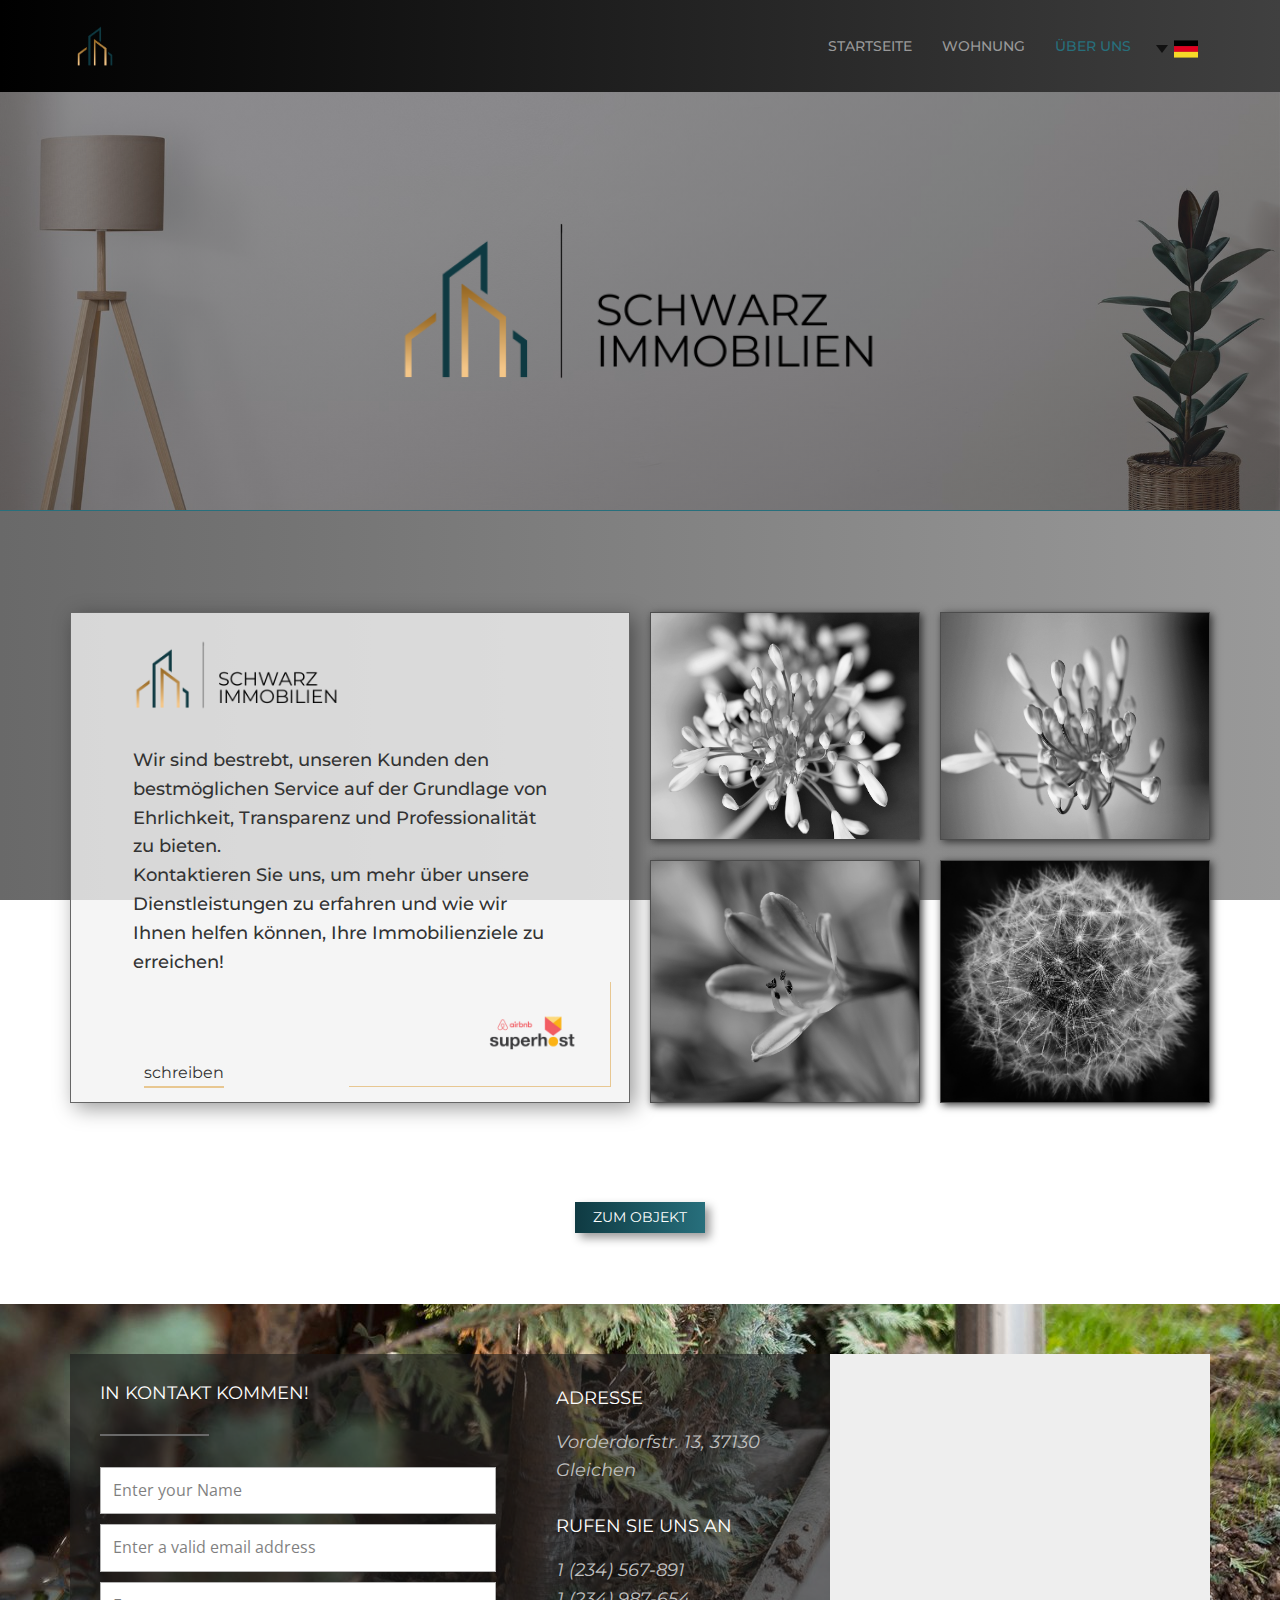
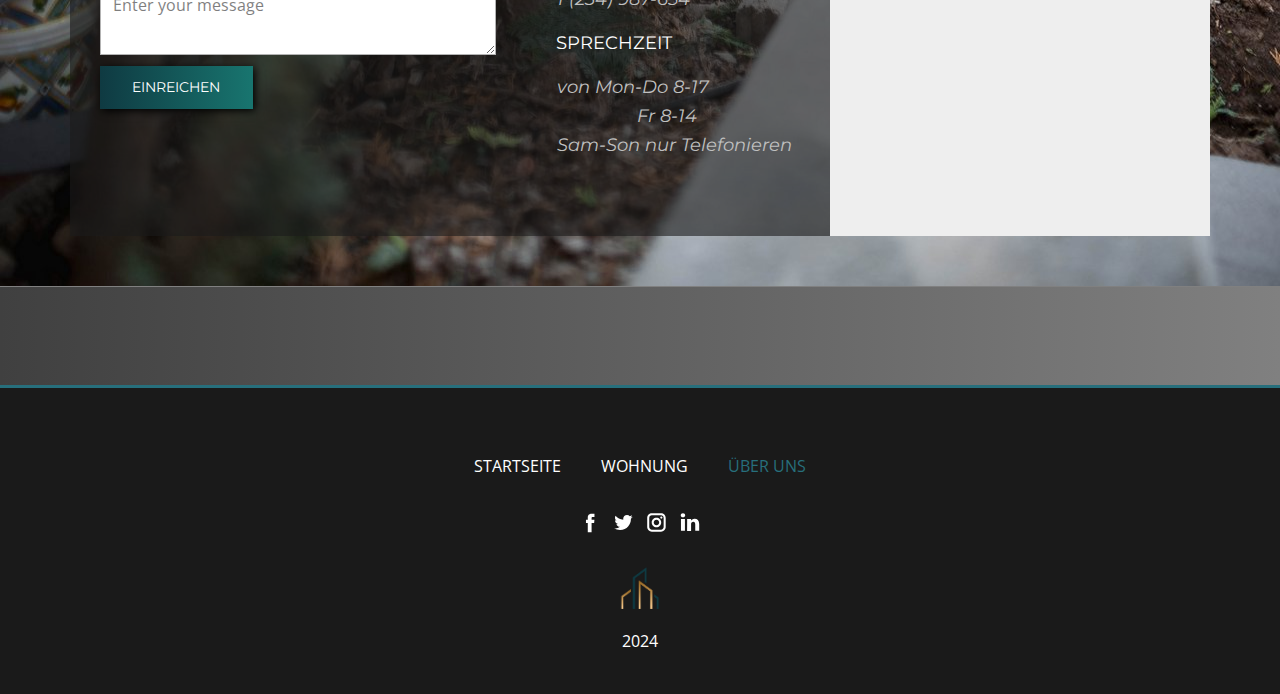
<file: ÜBER-UNS.html>
<!DOCTYPE html>
<html style="font-size: 16px;" lang="de"><head>
    <meta name="viewport" content="width=device-width, initial-scale=1.0">
    <meta charset="utf-8">
    <meta name="keywords" content="">
    <meta name="description" content="">
    <title>ÜBER UNS</title>
    <link rel="stylesheet" href="nicepage.css" media="screen">
<link rel="stylesheet" href="ÜBER-UNS.css" media="screen">
    <script class="u-script" type="text/javascript" src="jquery.js" defer=""></script>
    <script class="u-script" type="text/javascript" src="nicepage.js" defer=""></script>
    <meta name="generator" content="Nicepage 6.11.6, nicepage.com">
    <meta name="referrer" content="origin">
    <link rel="icon" href="images/Favicon.png">
    <link id="u-theme-google-font" rel="stylesheet" href="https://fonts.googleapis.com/css?family=Oswald:200,300,400,500,600,700|Open+Sans:300,300i,400,400i,500,500i,600,600i,700,700i,800,800i">
    <link id="u-page-google-font" rel="stylesheet" href="https://fonts.googleapis.com/css?family=Montserrat:100,100i,200,200i,300,300i,400,400i,500,500i,600,600i,700,700i,800,800i,900,900i">
    
    
    
    
    
    
    
    <script type="application/ld+json">{
		"@context": "http://schema.org",
		"@type": "Organization",
		"name": "Schwarz  Immobilien Agentur ",
		"logo": "images/Favicon.png?rand=970c",
		"sameAs": []
}</script>
    <meta name="theme-color" content="#888c3f">
    <meta property="og:title" content="ÜBER UNS">
    <meta property="og:description" content="">
    <meta property="og:type" content="website">
  <meta data-intl-tel-input-cdn-path="intlTelInput/"></head>
  <body data-path-to-root="./" data-include-products="false" class="u-body u-xl-mode" data-lang="de"><header class="u-clearfix u-gradient u-header u-sticky u-sticky-47e3 u-header" id="sec-6042"><div class="u-clearfix u-sheet u-sheet-1">
        <a href="#" class="u-align-left u-image u-logo u-image-1" data-image-width="500" data-image-height="500">
          <img src="images/Favicon.png?rand=970c" class="u-logo-image u-logo-image-1">
        </a>
        <nav class="u-menu u-menu-one-level u-offcanvas u-menu-1" data-responsive-from="MD">
          <div class="menu-collapse u-custom-font u-font-montserrat" style="font-size: 0.875rem; letter-spacing: 0px; text-transform: uppercase; font-weight: 500;" wfd-invisible="true">
            <a class="u-button-style u-custom-active-border-color u-custom-active-color u-custom-border u-custom-border-color u-custom-borders u-custom-color u-custom-hover-border-color u-custom-hover-color u-custom-left-right-menu-spacing u-custom-padding-bottom u-custom-text-active-color u-custom-text-color u-custom-text-hover-color u-custom-text-shadow u-custom-text-shadow-blur u-custom-text-shadow-color u-custom-text-shadow-transparency u-custom-text-shadow-x u-custom-text-shadow-y u-custom-top-bottom-menu-spacing u-file-icon u-nav-link u-text-active-palette-1-base u-text-hover-palette-2-base u-file-icon-1" href="#" data-lang-en="{&quot;content&quot;:&quot;<svg class=\&quot;u-svg-link\&quot; viewBox=\&quot;0 0 24 24\&quot;><use xlink:href=\&quot;#menu-hamburger\&quot;></use></svg><svg class=\&quot;u-svg-content\&quot; version=\&quot;1.1\&quot; id=\&quot;menu-hamburger\&quot; viewBox=\&quot;0 0 16 16\&quot; x=\&quot;0px\&quot; y=\&quot;0px\&quot; xmlns:xlink=\&quot;http://www.w3.org/1999/xlink\&quot; xmlns=\&quot;http://www.w3.org/2000/svg\&quot;>    <g>        <rect y=\&quot;1\&quot; width=\&quot;16\&quot; height=\&quot;2\&quot;></rect>        <rect y=\&quot;7\&quot; width=\&quot;16\&quot; height=\&quot;2\&quot;></rect>        <rect y=\&quot;13\&quot; width=\&quot;16\&quot; height=\&quot;2\&quot;></rect>    </g></svg>&quot;,&quot;href&quot;:&quot;#&quot;}" data-lang-de="{&quot;content&quot;:&quot;<svg class=\&quot;u-svg-link\&quot; viewBox=\&quot;0 0 24 24\&quot;><use xlink:href=\&quot;#menu-hamburger\&quot;></use></svg><svg class=\&quot;u-svg-content\&quot; version=\&quot;1.1\&quot; id=\&quot;menu-hamburger\&quot; viewBox=\&quot;0 0 16 16\&quot; x=\&quot;0px\&quot; y=\&quot;0px\&quot; xmlns:xlink=\&quot;http://www.w3.org/1999/xlink\&quot; xmlns=\&quot;http://www.w3.org/2000/svg\&quot;>    <g>        <rect y=\&quot;1\&quot; width=\&quot;16\&quot; height=\&quot;2\&quot;></rect>        <rect y=\&quot;7\&quot; width=\&quot;16\&quot; height=\&quot;2\&quot;></rect>        <rect y=\&quot;13\&quot; width=\&quot;16\&quot; height=\&quot;2\&quot;></rect>    </g></svg>&quot;,&quot;href&quot;:&quot;#&quot;}">
              <img src="images/130918.png" alt="">
            </a>
          </div>
          <div class="u-custom-menu u-nav-container" wfd-invisible="true">
            <ul class="u-custom-font u-font-montserrat u-nav u-spacing-30 u-unstyled u-nav-1"><li class="u-nav-item"><a class="u-border-active-custom-color-2 u-border-hover-grey-30 u-button-style u-nav-link u-text-active-custom-color-5 u-text-grey-40 u-text-hover-custom-color-5" href="STARTSEITE.html" data-lang-en="{&quot;content&quot;:&quot;STARTSEITE&quot;,&quot;href&quot;:&quot;STARTSEITE.html&quot;}" data-lang-de="{&quot;content&quot;:&quot;STARTSEITE&quot;,&quot;href&quot;:&quot;STARTSEITE.html&quot;}" style="padding: 10px 0px;">STARTSEITE</a>
</li><li class="u-nav-item"><a class="u-border-active-custom-color-2 u-border-hover-grey-30 u-button-style u-nav-link u-text-active-custom-color-5 u-text-grey-40 u-text-hover-custom-color-5" href="WOHNUNG.html" data-lang-en="{&quot;content&quot;:&quot;WOHNUNG&quot;,&quot;href&quot;:&quot;WOHNUNG.html&quot;}" data-lang-de="{&quot;content&quot;:&quot;WOHNUNG&quot;,&quot;href&quot;:&quot;WOHNUNG.html&quot;}" style="padding: 10px 0px;">WOHNUNG</a>
</li><li class="u-nav-item"><a class="u-border-active-custom-color-2 u-border-hover-grey-30 u-button-style u-nav-link u-text-active-custom-color-5 u-text-grey-40 u-text-hover-custom-color-5" href="ÜBER-UNS.html" data-lang-en="{&quot;content&quot;:&quot;ÜBER UNS&quot;,&quot;href&quot;:&quot;ÜBER-UNS.html&quot;}" data-lang-de="{&quot;content&quot;:&quot;ÜBER UNS&quot;,&quot;href&quot;:&quot;ÜBER-UNS.html&quot;}" style="padding: 10px 0px;">ÜBER UNS</a>
</li></ul>
          </div>
          <div class="u-custom-menu u-nav-container-collapse" wfd-invisible="true">
            <div class="u-black u-container-style u-inner-container-layout u-opacity u-opacity-95 u-sidenav">
              <div class="u-inner-container-layout u-sidenav-overflow">
                <div class="u-menu-close u-menu-close-1"></div>
                <ul class="u-align-center-lg u-align-center-md u-align-center-sm u-align-center-xl u-align-left-xs u-nav u-popupmenu-items u-unstyled u-nav-2"><li class="u-nav-item"><a class="u-button-style u-nav-link" href="STARTSEITE.html" data-lang-en="{&quot;content&quot;:&quot;STARTSEITE&quot;,&quot;href&quot;:&quot;STARTSEITE.html&quot;}" data-lang-de="{&quot;content&quot;:&quot;STARTSEITE&quot;,&quot;href&quot;:&quot;STARTSEITE.html&quot;}">STARTSEITE</a>
</li><li class="u-nav-item"><a class="u-button-style u-nav-link" href="WOHNUNG.html" data-lang-en="{&quot;content&quot;:&quot;WOHNUNG&quot;,&quot;href&quot;:&quot;WOHNUNG.html&quot;}" data-lang-de="{&quot;content&quot;:&quot;WOHNUNG&quot;,&quot;href&quot;:&quot;WOHNUNG.html&quot;}">WOHNUNG</a>
</li><li class="u-nav-item"><a class="u-button-style u-nav-link" href="ÜBER-UNS.html" data-lang-en="{&quot;content&quot;:&quot;ÜBER UNS&quot;,&quot;href&quot;:&quot;ÜBER-UNS.html&quot;}" data-lang-de="{&quot;content&quot;:&quot;ÜBER UNS&quot;,&quot;href&quot;:&quot;ÜBER-UNS.html&quot;}">ÜBER UNS</a>
</li></ul>
              </div>
            </div>
            <div class="u-black u-menu-overlay u-opacity u-opacity-70" wfd-invisible="true"></div>
          </div>
        </nav>
        <div class="u-h-spacing-12 u-language u-language-content-icon u-language-layout-dropdown u-v-spacing-6 u-language-1">
          <a class="u-language-active u-language-url" data-lang-text="Deutsch" href="#" data-language="de" style="">
            <svg class="u-caret u-caret-svg" version="1.1" id="Layer_1" xmlns="http://www.w3.org/2000/svg" xmlns:xlink="http://www.w3.org/1999/xlink" x="0px" y="0px" width="16px" height="16px" viewBox="0 0 16 16" style="fill:currentColor;" xml:space="preserve"><polygon class="st0" points="8,12 2,4 14,4 "></polygon></svg><span class="u-icon u-language-de u-language-icon u-icon-1"><svg xmlns="http://www.w3.org/2000/svg" xmlns:xlink="http://www.w3.org/1999/xlink" version="1.1" xml:space="preserve" class="u-svg-content" viewBox="0 0 112 112" x="0px" y="0px" style="width: 1em; height: 1em;"><rect y="16" fill="#000000" width="112" height="26.7"></rect><rect y="42.7" fill="#E1001F" width="112" height="26.7"></rect><rect y="69.3" fill="#F6D928" width="112" height="26.7"></rect></svg></span>
          </a>
          <div class="u-border-15 u-border-grey-80 u-h-spacing-12 u-language-dropdown u-v-spacing-6 u-white">
            <a class="u-grey-80 u-language-dropdown-url u-language-url" data-lang-text="Deutsch" href="./ÜBER-UNS.html" data-language="de" style="background-image: none;"><span class="u-icon u-language-de u-language-icon u-icon-1"><svg xmlns="http://www.w3.org/2000/svg" xmlns:xlink="http://www.w3.org/1999/xlink" version="1.1" xml:space="preserve" class="u-svg-content" viewBox="0 0 112 112" x="0px" y="0px" style="width: 1em; height: 1em;"><rect y="16" fill="#000000" width="112" height="26.7"></rect><rect y="42.7" fill="#E1001F" width="112" height="26.7"></rect><rect y="69.3" fill="#F6D928" width="112" height="26.7"></rect></svg></span>
            </a>
            <a class="u-grey-80 u-language-dropdown-url u-language-url" data-lang-text="English" href="./en/ÜBER-UNS.html" data-language="en" style="background-image: none;"><span class="u-icon u-language-en u-language-icon u-icon-3"><svg xmlns="http://www.w3.org/2000/svg" xmlns:xlink="http://www.w3.org/1999/xlink" version="1.1" xml:space="preserve" class="u-svg-content" viewBox="0 0 112 112" x="0px" y="0px" style="width: 1em; height: 1em;"><rect y="16" fill="#19237F" width="112" height="80"></rect><path fill="#EDEDED" d="M47.8,16h3.5v33.7H0v-4.8h27.5L0,25.9v-3.8l33.2,22.8h7.7L0,16.8V16h8.8l39,26.9V16z M75,44.9h-7.7L109.4,16
	h-5.1L65.1,42.9V16h-3.4v33.7H112v-4.8H85.4L112,26.6v-7L75,44.9z M61.7,96h3.4V70.7l37,25.3h9.9v-0.8L73.2,68.7H81l31,21.2v-3.1
	L85.4,68.7H112v-4.8H61.7V96z M0,68.7h27.5L0,87.7v7.8l39.1-26.8h7.8L7.1,96H11l36.8-25.3V96h3.5V63.9H0V68.7z"></path><path fill="#BD0034" d="M112,16v3.6L75,44.9h-7.7L109.4,16H112z M73.2,68.7L112,95.2v-5.3L81,68.7H73.2z M40.9,44.9L0,16.8v5.3
	l33.2,22.8C33.2,44.9,40.9,44.9,40.9,44.9z M39.1,68.7L0,95.5V96h7.1l39.8-27.3H39.1z M61.7,16H51.3v33.7H0v14.2h51.3V96h10.4V63.9
	H112V49.7H61.7V16z"></path></svg></span>
            </a>
          </div>
        </div>
      </div><style class="u-sticky-style" data-style-id="47e3">.u-sticky-fixed.u-sticky-47e3, .u-body.u-sticky-fixed .u-sticky-47e3 {
box-shadow: -2px 0px 8px 0px rgba(26,26,26,1) !important
}</style></header>
    <section class="u-border-1 u-border-custom-color-5 u-border-no-left u-border-no-right u-border-no-top u-clearfix u-image u-shading u-section-1" id="sec-84f2" data-image-width="2000" data-image-height="1333">
      <div class="u-clearfix u-sheet u-sheet-1">
        <img class="u-align-center u-expanded-width-sm u-expanded-width-xs u-image u-image-contain u-image-default u-image-1" src="images/SchwarzImmobililien.png" alt="" data-image-width="500" data-image-height="500">
      </div>
      <style data-mode="XXL" data-visited="true">@media (max-width: 0px) {
   .u-section-1 {
    background-image: linear-gradient(0deg, rgba(41,45,51,0.5), rgba(41,45,51,0.5)), url('images/japandi-living-room-interior-design-67.jpg');
    background-position: 50% 46.62%;
  }
  .u-section-1 .u-sheet-1 {
    min-height: 418px;
  }
  .u-section-1 .u-image-1 {
    width: 1121px;
    height: 528px;
    margin-top: -55px;
    margin-left: auto;
    margin-right: auto;
    margin-bottom: -124px;
  }
}</style>
    </section>
    <section class="skrollable u-clearfix u-section-2" id="sec-9103">
      <style data-mode="XXL" data-visited="true">@media (max-width: 0px) {
   .u-section-2 {
    background-image: linear-gradient(to right, #276f7c, #999999);
  }
  .u-section-2 .u-sheet-1 {
    min-height: 926px;
  }
  .u-section-2 .u-layout-wrap-1 {
    margin-top: 141px;
    margin-bottom: 0;
  }
  .u-section-2 .u-layout-cell-1 {
    min-height: 610px;
    background-image: none;
    opacity: 1;
    background-position: 50% 0vh;
    --animation-custom_in-translate_x: 300px;
    --animation-custom_in-translate_y: 0px;
    --animation-custom_in-opacity: 0;
    --animation-custom_in-rotate: 0deg;
    --animation-custom_in-scale: 1;
    transform: rotate(0deg);
  }
  .u-section-2 .u-container-layout-1 {
    box-shadow: 5px 5px 20px 0 rgba(0,0,0,0.4);
    padding-top: 0;
    padding-bottom: 0;
    padding-left: 0;
    padding-right: 0;
  }
  .u-section-2 .u-image-1 {
    width: 415px;
    height: 226px;
    margin-top: -32px;
    margin-right: auto;
    margin-bottom: 0;
    margin-left: -43px;
  }
  .u-section-2 .u-text-1 {
    text-transform: uppercase;
    font-weight: 500;
    font-size: 1.125rem;
    margin-top: -28px;
    margin-right: 71px;
    margin-bottom: 0;
    margin-left: 62px;
  }
  .u-section-2 .u-group-1 {
    width: 266px;
    min-height: 168px;
    height: auto;
    margin-top: 2px;
    margin-right: 23px;
    margin-bottom: 0;
    margin-left: auto;
  }
  .u-section-2 .u-container-layout-2 {
    padding-left: 0;
    padding-right: 0;
  }
  .u-section-2 .u-shape-1 {
    width: 262px;
    height: 105px;
    margin-top: 63px;
    margin-right: 0;
    margin-bottom: 0;
    margin-left: auto;
  }
  .u-section-2 .u-image-2 {
    width: 110px;
    height: 110px;
    margin-top: -110px;
    margin-right: 24px;
    margin-bottom: 0;
    margin-left: auto;
  }
  .u-section-2 .u-btn-1 {
    border-style: solid;
    margin-top: -27px;
    margin-right: auto;
    margin-bottom: 0;
    margin-left: 62px;
    padding-top: 0;
    padding-bottom: 0;
    padding-left: 0;
    padding-right: 0;
    font-size: 1rem;
  }
  .u-section-2 .u-layout-cell-2 {
    min-height: 295px;
  }
  .u-section-2 .u-image-3 {
    background-image: url("images/1727a0e491773765c8ffc78183866777046a63ef46e6ce8ce6de0ffab0762817911173eecae5df9cdfc33e2a3fa3d926095d1a1ab0d3b7be99c44c_1280.jpg");
  }
  .u-section-2 .u-container-layout-3 {
    box-shadow: 2px 2px 8px 0px rgba(51,51,51,1);
    padding-top: 30px;
    padding-bottom: 30px;
    padding-left: 30px;
    padding-right: 30px;
  }
  .u-section-2 .u-layout-cell-3 {
    min-height: 295px;
  }
  .u-section-2 .u-image-4 {
    background-image: url("images/1b5989e7569e43f05584da80eb35e182b8fbc81fdec4c0f9e29b25164dfd53fb25465c86b9b6187c37cc8fd07a988cbfdfe8c9d88a8147791c8199_1280.jpg");
  }
  .u-section-2 .u-container-layout-4 {
    box-shadow: 2px 2px 8px 0px rgba(51,51,51,1);
    padding-top: 30px;
    padding-bottom: 30px;
    padding-left: 30px;
    padding-right: 30px;
  }
  .u-section-2 .u-layout-cell-4 {
    min-height: 315px;
  }
  .u-section-2 .u-image-5 {
    background-image: url("images/3331df0447549a201094d90277e5827de4798e96708034b218380f2596c148dbc3f4c4d6491d802f3a97be9d3da467404b774c4c1c830780a42ce8_1280.jpg");
  }
  .u-section-2 .u-container-layout-5 {
    box-shadow: 2px 2px 8px 0px rgba(51,51,51,1);
    padding-top: 30px;
    padding-bottom: 30px;
    padding-left: 30px;
    padding-right: 30px;
  }
  .u-section-2 .u-layout-cell-5 {
    min-height: 315px;
  }
  .u-section-2 .u-image-6 {
    background-image: url("images/73247dc275363d95ccd43f944107b98e7ef76c7ceb752df9fa87999180162c097c0e3bf613c498aa505778737f15f74ff21b016bda00053007cd30_1280.jpg");
  }
  .u-section-2 .u-container-layout-6 {
    box-shadow: 2px 2px 8px 0px rgba(51,51,51,1);
  }
  .u-section-2 .u-btn-2 {
    background-image: linear-gradient(to right, #18756f, #e8c791);
    font-size: 0.875rem;
    box-shadow: 5px 5px 10px 0 rgba(0,0,0,0.4);
    text-transform: uppercase;
    font-weight: 400;
    margin-top: 84px;
    margin-left: auto;
    margin-right: auto;
    margin-bottom: 50px;
    padding-top: 4px;
    padding-left: 18px;
    padding-right: 18px;
    padding-bottom: 5px;
  }
}</style>
      
      <div class="u-clearfix u-sheet u-valign-middle-sm u-valign-middle-xs u-sheet-1">
        <div class="data-layout-selected u-clearfix u-expanded-width u-gutter-20 u-layout-spacing-top u-layout-wrap u-layout-wrap-1">
          <div class="u-layout">
            <div class="u-layout-row">
              <div class="u-size-30 u-size-60-md">
                <div class="u-layout-col">
                  <div class="u-align-left u-container-style u-grey-5 u-layout-cell u-left-cell u-opacity u-opacity-80 u-size-60 u-layout-cell-1">
                    <div class="u-border-1 u-border-grey-60 u-container-layout u-container-layout-1">
                      <img class="custom-expanded u-image u-image-contain u-image-default u-image-1" src="images/SchwarzImmobililien.png" alt="" data-image-width="500" data-image-height="500">
                      <p class="u-align-left u-custom-font u-font-montserrat u-text u-text-grey-80 u-text-1">Wir sind bestrebt, unseren Kunden den bestmöglichen Service auf der Grundlage von Ehrlichkeit, Transparenz und Professionalität zu bieten.<br>Kontaktieren Sie uns, um mehr über unsere Dienstleistungen zu erfahren und wie wir Ihnen helfen können, Ihre Immobilienziele zu erreichen!<br>
                      </p>
                      <div class="u-container-style u-group u-shape-rectangle u-group-1">
                        <div class="u-container-layout u-container-layout-2">
                          <div class="u-border-1 u-border-custom-color-3 u-expanded-width-xs u-shape u-shape-left u-shape-top u-shape-1"></div>
                          <img class="u-image u-image-contain u-image-default u-preserve-proportions u-image-2" src="images/Auszeichnung.png" alt="" data-image-width="500" data-image-height="500">
                        </div>
                      </div>
                      <a href="#sec-369a" class="u-active-none u-border-2 u-border-active-white u-border-custom-color-3 u-border-hover-white u-border-no-left u-border-no-right u-border-no-top u-btn u-button-style u-custom-font u-dialog-link u-font-montserrat u-hover-none u-none u-text-grey-80 u-text-hover-custom-color-6 u-btn-1">schreiben </a>
                    </div>
                  </div>
                </div>
              </div>
              <div class="u-size-30 u-size-60-md">
                <div class="u-layout-col">
                  <div class="u-size-30">
                    <div class="u-layout-row">
                      <div class="u-container-style u-effect-hover-zoom u-layout-cell u-size-30 u-layout-cell-2" src="" data-image-width="1280" data-image-height="853">
                        <div class="u-background-effect u-expanded">
                          <div class="u-background-effect-image u-expanded u-image u-image-3" data-image-width="1280" data-image-height="853"></div>
                        </div>
                        <div class="u-border-1 u-border-grey-70 u-container-layout u-container-layout-3"></div>
                      </div>
                      <div class="u-container-style u-effect-hover-zoom u-layout-cell u-right-cell u-size-30 u-layout-cell-3" src="" data-image-width="1280" data-image-height="853">
                        <div class="u-background-effect u-expanded">
                          <div class="u-background-effect-image u-expanded u-image u-image-4" data-image-width="1280" data-image-height="853"></div>
                        </div>
                        <div class="u-border-1 u-border-grey-70 u-container-layout u-container-layout-4"></div>
                      </div>
                    </div>
                  </div>
                  <div class="u-size-30">
                    <div class="u-layout-row">
                      <div class="u-container-style u-effect-hover-zoom u-layout-cell u-size-30 u-layout-cell-4" src="" data-image-width="1280" data-image-height="853">
                        <div class="u-background-effect u-expanded">
                          <div class="u-background-effect-image u-expanded u-image u-image-5" data-image-width="1280" data-image-height="853"></div>
                        </div>
                        <div class="u-border-1 u-border-grey-70 u-container-layout u-container-layout-5"></div>
                      </div>
                      <div class="u-container-style u-effect-hover-zoom u-layout-cell u-right-cell u-size-30 u-layout-cell-5" src="" data-image-width="1280" data-image-height="1138">
                        <div class="u-background-effect u-expanded">
                          <div class="u-background-effect-image u-expanded u-image u-image-6" data-image-width="1280" data-image-height="1138"></div>
                        </div>
                        <div class="u-border-1 u-border-grey-70 u-container-layout u-container-layout-6"></div>
                      </div>
                    </div>
                  </div>
                </div>
              </div>
            </div>
          </div>
        </div>
        <a href="WOHNUNG.html" class="u-align-center u-border-none u-btn u-button-style u-custom-font u-font-montserrat u-gradient u-none u-text-body-alt-color u-text-hover-grey-40 u-btn-2">zum objekt </a>
      </div>
    </section>
    <section class="skrollable u-clearfix u-image u-parallax u-shading u-section-3" id="sec-3eb9" data-image-width="3840" data-image-height="5760">
      <style data-mode="XXL" data-visited="true">@media (max-width: 0px) {
   .u-section-3 {
    background-image: linear-gradient(0deg, rgba(0,0,0,0.4), rgba(0,0,0,0.4)), url('images/4Y9C7144.jpg');
    background-position: 50% 50%;
  }
  .u-section-3 .u-sheet-1 {
    min-height: 582px;
  }
  .u-section-3 .u-layout-wrap-1 {
    width: 1140px;
    margin-top: 50px;
    margin-bottom: 50px;
    margin-left: auto;
    margin-right: auto;
  }
  .u-section-3 .u-layout-cell-1 {
    min-height: 482px;
    background-image: none;
  }
  .u-section-3 .u-container-layout-1 {
    padding-top: 30px;
    padding-bottom: 30px;
    padding-left: 30px;
    padding-right: 30px;
  }
  .u-section-3 .u-text-1 {
    font-size: 1.125rem;
    text-transform: uppercase;
    font-weight: 400;
    margin-top: 0;
    margin-bottom: 0;
    margin-left: 0;
    margin-right: 0;
  }
  .u-section-3 .u-line-1 {
    width: 109px;
    transform-origin: left center;
    margin-top: 30px;
    margin-right: auto;
    margin-bottom: 0;
    margin-left: 0;
  }
  .u-section-3 .u-form-1 {
    height: 303px;
    --checkbox-checked-icon: url("data:image/svg+xml,%3csvg xmlns='http://www.w3.org/2000/svg' viewBox='0 0 20 20'%3e%3cpath fill='none' stroke='%23ffffff' stroke-linecap='round' stroke-linejoin='round' stroke-width='3' d='m6 10 3 3 6-6'/%3e%3c/svg%3e");
    width: 396px;
    margin-top: 31px;
    margin-left: 0;
    margin-right: 0;
    margin-bottom: 0;
  }
  .u-section-3 .u-btn-1 {
    border-style: none;
    background-image: linear-gradient(to right, #18756f, #e8c791);
    font-size: 0.875rem;
    box-shadow: 2px 2px 8px 0px rgba(0,0,0,1);
    text-transform: uppercase;
    font-weight: 400;
    padding-top: 10px;
    padding-right: 33px;
    padding-bottom: 10px;
    padding-left: 32px;
  }
  .u-section-3 .u-layout-cell-2 {
    min-height: 482px;
  }
  .u-section-3 .u-container-layout-2 {
    padding-top: 34px;
    padding-bottom: 34px;
    padding-left: 29px;
    padding-right: 29px;
  }
  .u-section-3 .u-text-2 {
    font-size: 1.125rem;
    text-transform: uppercase;
    font-weight: 400;
    margin-top: 0;
    margin-bottom: 0;
    margin-left: 1px;
    margin-right: 1px;
  }
  .u-section-3 .u-text-3 {
    font-style: italic;
    font-size: 1.125rem;
    margin-top: 18px;
    margin-right: 3px;
    margin-bottom: 0;
    margin-left: 1px;
  }
  .u-section-3 .u-text-4 {
    font-size: 1.125rem;
    text-transform: uppercase;
    font-weight: 400;
    margin-top: 31px;
    margin-left: 1px;
    margin-right: 1px;
    margin-bottom: 0;
  }
  .u-section-3 .u-text-5 {
    font-style: italic;
    font-size: 1.125rem;
    margin-top: 18px;
    margin-left: 2px;
    margin-right: 2px;
    margin-bottom: 0;
  }
  .u-section-3 .u-text-6 {
    font-size: 1.125rem;
    text-transform: uppercase;
    font-weight: 400;
    margin-top: 20px;
    margin-left: 1px;
    margin-right: 1px;
    margin-bottom: 0;
  }
  .u-section-3 .u-text-7 {
    font-style: italic;
    font-size: 1.125rem;
    margin-top: 18px;
    margin-left: 2px;
    margin-right: 2px;
    margin-bottom: 0;
  }
  .u-section-3 .u-layout-cell-3 {
    min-height: 482px;
  }
  .u-section-3 .u-container-layout-3 {
    padding-top: 30px;
    padding-bottom: 30px;
    padding-left: 30px;
    padding-right: 30px;
  }
}</style>
      <div class="u-clearfix u-sheet u-sheet-1">
        <div class="data-layout-selected u-clearfix u-expanded-width-lg u-expanded-width-md u-expanded-width-sm u-expanded-width-xl u-expanded-width-xs u-layout-wrap u-layout-wrap-1">
          <div class="u-gutter-0 u-layout">
            <div class="u-layout-row">
              <div class="u-align-left u-container-style u-grey-90 u-layout-cell u-left-cell u-opacity u-opacity-60 u-size-24 u-layout-cell-1">
                <div class="u-container-layout u-valign-top u-container-layout-1">
                  <h2 class="u-custom-font u-font-montserrat u-text u-text-body-alt-color u-text-1">In Kontakt kommen! </h2>
                  <div class="u-border-2 u-border-custom-color-6 u-line u-line-horizontal u-line-1"></div>
                  <div class="u-expanded-width-sm u-expanded-width-xs u-form u-form-1">
                    <form action="https://forms.nicepagesrv.com/v2/form/process" class="u-clearfix u-form-spacing-10 u-form-vertical u-inner-form" style="padding: 0;" source="email" name="form">
                      <div class="u-form-group u-form-name u-label-none">
                        <label class="u-form-control-hidden u-label">Name</label>
                        <input type="text" placeholder="Enter your Name" id="name-8db6" name="name" class="u-input u-input-rectangle" required="">
                      </div>
                      <div class="u-form-email u-form-group u-label-none">
                        <label class="u-form-control-hidden u-label">Email</label>
                        <input type="email" placeholder="Enter a valid email address" id="email-8db6" name="email" class="u-input u-input-rectangle" required="">
                      </div>
                      <div class="u-form-group u-form-message u-label-none">
                        <label class="u-form-control-hidden u-label">Message</label>
                        <textarea placeholder="Enter your message" id="message-8db6" name="message" class="u-input u-input-rectangle" required=""></textarea>
                      </div>
                      <div class="u-align-left u-form-group u-form-submit u-label-none">
                        <a href="#" class="u-border-none u-btn u-btn-rectangle u-btn-submit u-button-style u-custom-font u-font-montserrat u-gradient u-none u-text-hover-grey-40 u-text-white u-btn-1">einreichen </a>
                        <input type="submit" value="submit" class="u-form-control-hidden">
                      </div>
                      <div class="u-form-send-message u-form-send-success"> Thank you! Your message has been sent. </div>
                      <div class="u-form-send-error u-form-send-message"> Unable to send your message. Please fix errors then try again. </div>
                      <input type="hidden" value="" name="recaptchaResponse">
                      <input type="hidden" name="formServices" value="45d715c7-ba42-e932-15e0-7e9b3df79a8c">
                    </form>
                  </div>
                </div>
              </div>
              <div class="u-align-left u-container-style u-grey-90 u-layout-cell u-opacity u-opacity-60 u-size-16-xl u-size-19-lg u-size-19-md u-size-19-sm u-size-19-xs u-layout-cell-2">
                <div class="u-container-layout u-valign-top u-container-layout-2">
                  <h5 class="u-custom-font u-font-montserrat u-text u-text-2">Adresse </h5>
                  <p class="u-custom-font u-font-montserrat u-text u-text-grey-25 u-text-3">Vorderdorfstr. 13, 37130 Gleichen </p>
                  <h5 class="u-custom-font u-font-montserrat u-text u-text-4">Rufen Sie uns an </h5>
                  <p class="u-custom-font u-font-montserrat u-text u-text-grey-25 u-text-5">1 (234) 567-891 <br>1 (234) 987-654
                  </p>
                  <h5 class="u-custom-font u-font-montserrat u-text u-text-6">Sprechzeit </h5>
                  <p class="u-custom-font u-font-montserrat u-text u-text-grey-25 u-text-7">von Mon-Do 8-17<br>&nbsp; &nbsp; &nbsp; &nbsp; &nbsp; &nbsp; &nbsp; &nbsp; Fr​ 8-14<br>Sam-Son nur Telefonieren&nbsp;
                  </p>
                </div>
              </div>
              <div class="u-align-left u-container-style u-layout-cell u-right-cell u-size-17-lg u-size-17-md u-size-17-sm u-size-17-xs u-size-20-xl u-white u-layout-cell-3">
                <div class="u-container-layout u-valign-top u-container-layout-3">
                  <div class="u-expanded u-grey-light-2 u-map">
                    <div class="embed-responsive">
                      <iframe class="embed-responsive-item" src="//maps.google.com/maps?output=embed&amp;q=Manhattan%2C%20New%20York&amp;z=10&amp;t=m" data-map="JTdCJTIyYWRkcmVzcyUyMiUzQSUyMk1hbmhhdHRhbiUyQyUyME5ldyUyMFlvcmslMjIlMkMlMjJ6b29tJTIyJTNBMTAlMkMlMjJ0eXBlSWQlMjIlM0ElMjJyb2FkJTIyJTJDJTIybGFuZyUyMiUzQSUyMiUyMiU3RA=="></iframe>
                    </div>
                  </div>
                </div>
              </div>
            </div>
          </div>
        </div>
      </div>
    </section>
    <section class="u-align-center u-border-1 u-border-grey-50 u-border-no-bottom u-border-no-left u-border-no-right u-clearfix u-gradient u-section-4" id="sec-c36e">
      <div class="u-clearfix u-sheet u-sheet-1">
        <div class="custom-expanded u-align-center u-layout-grid u-list u-list-1">
          <div class="u-align-center-md u-align-center-sm u-align-center-xs u-repeater u-repeater-1">
            <div class="u-container-align-center-xs u-container-style u-custom-item u-image u-list-item u-repeater-item u-image-1" data-image-width="512" data-image-height="512" data-animation-name="customAnimationIn" data-animation-duration="1000" data-animation-delay="0">
              <div class="u-container-layout u-similar-container u-valign-middle u-container-layout-1"></div>
            </div>
            <div class="u-container-align-center-xs u-container-style u-custom-item u-image u-list-item u-repeater-item u-image-2" data-image-width="512" data-image-height="512" data-animation-name="customAnimationIn" data-animation-duration="1000" data-animation-delay="0">
              <div class="u-container-layout u-similar-container u-valign-middle u-container-layout-2"></div>
            </div>
            <div class="u-container-align-center-xs u-container-style u-custom-item u-image u-list-item u-repeater-item u-image-3" data-image-width="512" data-image-height="512" data-animation-name="customAnimationIn" data-animation-duration="1000" data-animation-delay="0">
              <div class="u-container-layout u-similar-container u-valign-middle u-container-layout-3"></div>
            </div>
          </div>
        </div>
      </div>
      <style data-mode="XXL" data-visited="true">@media (max-width: 0px) {
   .u-section-4 {
    background-image: linear-gradient(to right, #404040, #808080);
  }
  .u-section-4 .u-sheet-1 {
    min-height: 98px;
  }
  .u-section-4 .u-list-1 {
    grid-template-rows: repeat(1, auto);
    width: 396px;
    margin-top: 22px;
    margin-right: 443px;
    margin-bottom: 0;
    margin-left: auto;
  }
  .u-section-4 .u-repeater-1 {
    grid-template-columns: repeat(3, calc(33.3333% - 66.6667px));
    grid-auto-columns: calc(33.3333% - 66.6667px);
    grid-gap: 100px;
  }
  .u-section-4 .u-image-1 {
    background-image: url("images/card1.png");
    background-position: 50% 50%;
    --animation-custom_in-translate_x: 0px;
    --animation-custom_in-translate_y: 0px;
    --animation-custom_in-opacity: 0;
    --animation-custom_in-rotate: 0deg;
    --animation-custom_in-scale: 0.3;
  }
  .u-section-4 .u-container-layout-1 {
    padding-top: 30px;
    padding-left: 30px;
    padding-right: 30px;
    padding-bottom: 25px;
  }
  .u-section-4 .u-image-2 {
    background-image: url("images/visa1.png");
    background-position: 50% 50%;
    --animation-custom_in-translate_x: 0px;
    --animation-custom_in-translate_y: 0px;
    --animation-custom_in-opacity: 0;
    --animation-custom_in-rotate: 0deg;
    --animation-custom_in-scale: 0.3;
  }
  .u-section-4 .u-container-layout-2 {
    padding-top: 30px;
    padding-left: 30px;
    padding-right: 30px;
    padding-bottom: 25px;
  }
  .u-section-4 .u-image-3 {
    background-image: url("images/paypal.png");
    background-position: 50% 50%;
    --animation-custom_in-translate_x: 0px;
    --animation-custom_in-translate_y: 0px;
    --animation-custom_in-opacity: 0;
    --animation-custom_in-rotate: 0deg;
    --animation-custom_in-scale: 0.3;
  }
  .u-section-4 .u-container-layout-3 {
    padding-top: 30px;
    padding-left: 30px;
    padding-right: 30px;
    padding-bottom: 25px;
  }
}</style>
    </section>
    
    
    
    
    <footer class="u-border-3 u-border-custom-color-5 u-border-no-bottom u-border-no-left u-border-no-right u-clearfix u-footer u-grey-90 u-footer" id="sec-7752"><div class="u-clearfix u-sheet u-sheet-1">
        <nav class="u-menu u-menu-one-level u-offcanvas u-menu-1" data-responsive-from="MD">
          <div class="menu-collapse">
            <a class="u-button-style u-custom-text-active-color u-custom-text-hover-color u-nav-link" href="#" data-lang-de="{&quot;content&quot;:&quot;<svg class=\&quot;u-svg-link\&quot; viewBox=\&quot;0 0 24 24\&quot;><use xlink:href=\&quot;#menu-hamburger\&quot;></use></svg><svg class=\&quot;u-svg-content\&quot; version=\&quot;1.1\&quot; id=\&quot;menu-hamburger\&quot; viewBox=\&quot;0 0 16 16\&quot; x=\&quot;0px\&quot; y=\&quot;0px\&quot; xmlns:xlink=\&quot;http://www.w3.org/1999/xlink\&quot; xmlns=\&quot;http://www.w3.org/2000/svg\&quot;>    <g>        <rect y=\&quot;1\&quot; width=\&quot;16\&quot; height=\&quot;2\&quot;></rect>        <rect y=\&quot;7\&quot; width=\&quot;16\&quot; height=\&quot;2\&quot;></rect>        <rect y=\&quot;13\&quot; width=\&quot;16\&quot; height=\&quot;2\&quot;></rect>    </g></svg>&quot;,&quot;href&quot;:&quot;#&quot;}" data-lang-en="{&quot;content&quot;:&quot;<svg class=\&quot;u-svg-link\&quot; viewBox=\&quot;0 0 24 24\&quot;><use xlink:href=\&quot;#menu-hamburger\&quot;></use></svg><svg class=\&quot;u-svg-content\&quot; version=\&quot;1.1\&quot; id=\&quot;menu-hamburger\&quot; viewBox=\&quot;0 0 16 16\&quot; x=\&quot;0px\&quot; y=\&quot;0px\&quot; xmlns:xlink=\&quot;http://www.w3.org/1999/xlink\&quot; xmlns=\&quot;http://www.w3.org/2000/svg\&quot;>    <g>        <rect y=\&quot;1\&quot; width=\&quot;16\&quot; height=\&quot;2\&quot;></rect>        <rect y=\&quot;7\&quot; width=\&quot;16\&quot; height=\&quot;2\&quot;></rect>        <rect y=\&quot;13\&quot; width=\&quot;16\&quot; height=\&quot;2\&quot;></rect>    </g></svg>&quot;,&quot;href&quot;:&quot;#&quot;}">
              <svg class="u-svg-link" viewBox="0 0 24 24"><use xlink:href="#menu-hamburger"></use></svg>
              <svg class="u-svg-content" version="1.1" id="menu-hamburger" viewBox="0 0 16 16" x="0px" y="0px" xmlns:xlink="http://www.w3.org/1999/xlink" xmlns="http://www.w3.org/2000/svg"><g><rect y="1" width="16" height="2"></rect><rect y="7" width="16" height="2"></rect><rect y="13" width="16" height="2"></rect>
</g></svg>
            </a>
          </div>
          <div class="u-custom-menu u-nav-container">
            <ul class="u-nav u-unstyled"><li class="u-nav-item"><a class="u-button-style u-nav-link u-text-active-custom-color-5 u-text-hover-custom-color-5" href="STARTSEITE.html" data-lang-en="{&quot;content&quot;:&quot;STARTSEITE&quot;,&quot;href&quot;:&quot;STARTSEITE.html&quot;}" data-lang-de="{&quot;content&quot;:&quot;STARTSEITE&quot;,&quot;href&quot;:&quot;STARTSEITE.html&quot;}">STARTSEITE</a>
</li><li class="u-nav-item"><a class="u-button-style u-nav-link u-text-active-custom-color-5 u-text-hover-custom-color-5" href="WOHNUNG.html" data-lang-en="{&quot;content&quot;:&quot;WOHNUNG&quot;,&quot;href&quot;:&quot;WOHNUNG.html&quot;}" data-lang-de="{&quot;content&quot;:&quot;WOHNUNG&quot;,&quot;href&quot;:&quot;WOHNUNG.html&quot;}">WOHNUNG</a>
</li><li class="u-nav-item"><a class="u-button-style u-nav-link u-text-active-custom-color-5 u-text-hover-custom-color-5" href="ÜBER-UNS.html" data-lang-en="{&quot;content&quot;:&quot;ÜBER UNS&quot;,&quot;href&quot;:&quot;ÜBER-UNS.html&quot;}" data-lang-de="{&quot;content&quot;:&quot;ÜBER UNS&quot;,&quot;href&quot;:&quot;ÜBER-UNS.html&quot;}">ÜBER UNS</a>
</li></ul>
          </div>
          <div class="u-custom-menu u-nav-container-collapse">
            <div class="u-black u-container-style u-inner-container-layout u-opacity u-opacity-95 u-sidenav">
              <div class="u-inner-container-layout u-sidenav-overflow">
                <div class="u-menu-close"></div>
                <ul class="u-align-center u-nav u-popupmenu-items u-unstyled u-nav-2"><li class="u-nav-item"><a class="u-button-style u-nav-link" href="STARTSEITE.html" data-lang-en="{&quot;content&quot;:&quot;STARTSEITE&quot;,&quot;href&quot;:&quot;STARTSEITE.html&quot;}" data-lang-de="{&quot;content&quot;:&quot;STARTSEITE&quot;,&quot;href&quot;:&quot;STARTSEITE.html&quot;}">STARTSEITE</a>
</li><li class="u-nav-item"><a class="u-button-style u-nav-link" href="WOHNUNG.html" data-lang-en="{&quot;content&quot;:&quot;WOHNUNG&quot;,&quot;href&quot;:&quot;WOHNUNG.html&quot;}" data-lang-de="{&quot;content&quot;:&quot;WOHNUNG&quot;,&quot;href&quot;:&quot;WOHNUNG.html&quot;}">WOHNUNG</a>
</li><li class="u-nav-item"><a class="u-button-style u-nav-link" href="ÜBER-UNS.html" data-lang-en="{&quot;content&quot;:&quot;ÜBER UNS&quot;,&quot;href&quot;:&quot;ÜBER-UNS.html&quot;}" data-lang-de="{&quot;content&quot;:&quot;ÜBER UNS&quot;,&quot;href&quot;:&quot;ÜBER-UNS.html&quot;}">ÜBER UNS</a>
</li></ul>
              </div>
            </div>
            <div class="u-black u-menu-overlay u-opacity u-opacity-70"></div>
          </div>
        </nav>
        <div class="u-align-left u-social-icons u-spacing-10 u-social-icons-1">
          <a class="u-social-url" target="_blank" href=""><span class="u-icon u-icon-circle u-social-facebook u-social-icon u-icon-1"><svg class="u-svg-link" preserveAspectRatio="xMidYMin slice" viewBox="0 0 112.2 112.2" style="width: 23px;"><use xlink:href="#svg-7562"></use></svg><svg x="0px" y="0px" viewBox="0 0 112.2 112.2" enable-background="new 0 0 112.2 112.2" xml:space="preserve" id="svg-7562" class="u-svg-content"><path d="M75.5,28.8H65.4c-1.5,0-4,0.9-4,4.3v9.4h13.9l-1.5,15.8H61.4v45.1H42.8V58.3h-8.8V42.4h8.8V32.2 c0-7.4,3.4-18.8,18.8-18.8h13.8v15.4H75.5z"></path></svg></span>
          </a>
          <a class="u-social-url" target="_blank" href=""><span class="u-icon u-icon-circle u-social-icon u-social-twitter u-icon-2"><svg class="u-svg-link" preserveAspectRatio="xMidYMin slice" viewBox="0 0 112.2 112.2" style="width: 23px;"><use xlink:href="#svg-37ac"></use></svg><svg x="0px" y="0px" viewBox="0 0 112.2 112.2" enable-background="new 0 0 112.2 112.2" xml:space="preserve" id="svg-37ac" class="u-svg-content"><path d="M92.2,38.2c0,0.8,0,1.6,0,2.3c0,24.3-18.6,52.4-52.6,52.4c-10.6,0.1-20.2-2.9-28.5-8.2 c1.4,0.2,2.9,0.2,4.4,0.2c8.7,0,16.7-2.9,23-7.9c-8.1-0.2-14.9-5.5-17.3-12.8c1.1,0.2,2.4,0.2,3.4,0.2c1.6,0,3.3-0.2,4.8-0.7 c-8.4-1.6-14.9-9.2-14.9-18c0-0.2,0-0.2,0-0.2c2.5,1.4,5.4,2.2,8.4,2.3c-5-3.3-8.3-8.9-8.3-15.4c0-3.4,1-6.5,2.5-9.2 c9.1,11.1,22.7,18.5,38,19.2c-0.2-1.4-0.4-2.8-0.4-4.3c0.1-10,8.3-18.2,18.5-18.2c5.4,0,10.1,2.2,13.5,5.7c4.3-0.8,8.1-2.3,11.7-4.5 c-1.4,4.3-4.3,7.9-8.1,10.1c3.7-0.4,7.3-1.4,10.6-2.9C98.9,32.3,95.7,35.5,92.2,38.2z"></path></svg></span>
          </a>
          <a class="u-social-url" target="_blank" href=""><span class="u-icon u-icon-circle u-social-icon u-social-instagram u-icon-3"><svg class="u-svg-link" preserveAspectRatio="xMidYMin slice" viewBox="0 0 112.2 112.2" style="width: 23px;"><use xlink:href="#svg-985e"></use></svg><svg x="0px" y="0px" viewBox="0 0 112.2 112.2" enable-background="new 0 0 112.2 112.2" xml:space="preserve" id="svg-985e" class="u-svg-content"><path d="M55.9,32.9c-12.8,0-23.2,10.4-23.2,23.2s10.4,23.2,23.2,23.2s23.2-10.4,23.2-23.2S68.7,32.9,55.9,32.9z M55.9,69.4c-7.4,0-13.3-6-13.3-13.3c-0.1-7.4,6-13.3,13.3-13.3s13.3,6,13.3,13.3C69.3,63.5,63.3,69.4,55.9,69.4z"></path><path d="M79.7,26.8c-3,0-5.4,2.5-5.4,5.4s2.5,5.4,5.4,5.4c3,0,5.4-2.5,5.4-5.4S82.7,26.8,79.7,26.8z"></path><path d="M78.2,11H33.5C21,11,10.8,21.3,10.8,33.7v44.7c0,12.6,10.2,22.8,22.7,22.8h44.7c12.6,0,22.7-10.2,22.7-22.7 V33.7C100.8,21.1,90.6,11,78.2,11z M91,78.4c0,7.1-5.8,12.8-12.8,12.8H33.5c-7.1,0-12.8-5.8-12.8-12.8V33.7 c0-7.1,5.8-12.8,12.8-12.8h44.7c7.1,0,12.8,5.8,12.8,12.8V78.4z"></path></svg></span>
          </a>
          <a class="u-social-url" target="_blank" href=""><span class="u-icon u-icon-circle u-social-icon u-social-linkedin u-icon-4"><svg class="u-svg-link" preserveAspectRatio="xMidYMin slice" viewBox="0 0 112.2 112.2" style="width: 23px;"><use xlink:href="#svg-cb4a"></use></svg><svg x="0px" y="0px" viewBox="0 0 112.2 112.2" enable-background="new 0 0 112.2 112.2" xml:space="preserve" id="svg-cb4a" class="u-svg-content"><path d="M33.8,96.8H14.5v-58h19.3V96.8z M24.1,30.9L24.1,30.9c-6.6,0-10.8-4.5-10.8-10.1c0-5.8,4.3-10.1,10.9-10.1 S34.9,15,35.1,20.8C35.1,26.4,30.8,30.9,24.1,30.9z M103.3,96.8H84.1v-31c0-7.8-2.7-13.1-9.8-13.1c-5.3,0-8.5,3.6-9.9,7.1 c-0.6,1.3-0.6,3-0.6,4.8V97H44.5c0,0,0.3-52.6,0-58h19.3v8.2c2.6-3.9,7.2-9.6,17.4-9.6c12.7,0,22.2,8.4,22.2,26.1V96.8z"></path></svg></span>
          </a>
        </div>
        <a href="#" class="u-align-center u-image u-logo u-image-1" data-image-width="500" data-image-height="500">
          <img src="images/Favicon.png?rand=73b1" class="u-logo-image u-logo-image-1">
        </a>
        <p class="u-align-center u-text u-text-default u-text-1" data-lang-de="2024​" data-lang-en="&amp;nbsp;2024">2024 </p>
      </div></footer><span style="height: 64px; width: 64px; margin-left: 0px; margin-right: auto; margin-top: 0px; background-image: linear-gradient(#1a1a1a, #4d4d4d); right: 20px; bottom: 20px; padding: 15px;" class="u-back-to-top u-gradient u-icon u-icon-circle u-opacity u-opacity-55 u-spacing-15" data-href="#">
        <svg class="u-svg-link" preserveAspectRatio="xMidYMin slice" viewBox="0 0 551.13 551.13"><use xmlns:xlink="http://www.w3.org/1999/xlink" xlink:href="#svg-1d98"></use></svg>
        <svg class="u-svg-content" enable-background="new 0 0 551.13 551.13" viewBox="0 0 551.13 551.13" xmlns="http://www.w3.org/2000/svg" id="svg-1d98"><path d="m275.565 189.451 223.897 223.897h51.668l-275.565-275.565-275.565 275.565h51.668z"></path></svg>
    </span>
  <section class="u-align-center u-black u-clearfix u-container-style u-dialog-block u-opacity u-opacity-70 u-valign-middle u-dialog-section-8" id="sec-369a">
      <div class="u-align-left u-border-1 u-border-white u-container-style u-dialog u-grey-30 u-shape-rectangle u-dialog-1">
        <div class="u-container-layout u-valign-bottom u-container-layout-1">
          <h2 class="u-custom-font u-font-montserrat u-text u-text-default u-text-1" data-lang-de="Kontakt Formular​">Kontakt Formular </h2>
          <div class="custom-expanded u-form u-form-1">
            <form action="https://forms.nicepagesrv.com/v2/form/process" class="u-clearfix u-form-spacing-19 u-form-vertical u-inner-form" style="padding: 0px;" source="email" name="form">
              <div class="u-form-group u-form-name u-form-group-1">
                <label class="u-form-control-hidden u-label" data-lang-de="Name">Name</label>
                <input type="text" placeholder="Enter your Name" id="name-3e72" name="name" class="u-border-2 u-border-grey-25 u-input u-input-rectangle u-radius-5" required="" data-lang-de="Enter your Name">
              </div>
              <div class="u-form-email u-form-group u-form-group-2">
                <label class="u-form-control-hidden u-label" data-lang-de="Email">Email</label>
                <input type="email" placeholder="Enter a valid email address" id="email-3e72" name="email" class="u-border-2 u-border-grey-25 u-input u-input-rectangle u-radius-5" required="" data-lang-de="Enter a valid email address">
              </div>
              <div class="u-form-group u-form-message u-form-group-3">
                <label class="u-form-control-hidden u-label" data-lang-de="Message">Message</label>
                <textarea placeholder="Enter your message" id="message-3e72" name="message" class="u-border-2 u-border-grey-25 u-input u-input-rectangle u-radius-5" required="" data-lang-de="Enter your message"></textarea>
              </div>
              <div class="u-align-left u-form-group u-form-submit u-form-group-4">
                <a href="#" class="u-border-none u-btn u-btn-submit u-button-style u-custom-font u-font-montserrat u-gradient u-none u-text-body-alt-color u-text-hover-custom-color-6 u-btn-1" data-lang-de="{&quot;content&quot;:&quot;einreichen​&quot;,&quot;href&quot;:&quot;#&quot;}">einreichen </a>
                <input type="submit" value="submit" class="u-form-control-hidden">
              </div>
              <div class="u-form-send-message u-form-send-success" data-lang-de=" Thank you! Your message has been sent. "> Thank you! Your message has been sent. </div>
              <div class="u-form-send-error u-form-send-message" data-lang-de=" Unable to send your message. Please fix errors then try again. "> Unable to send your message. Please fix errors then try again. </div>
              <input type="hidden" value="" name="recaptchaResponse">
              <input type="hidden" name="formServices" value="45d715c7-ba42-e932-15e0-7e9b3df79a8c">
            </form>
          </div>
        </div><button class="u-dialog-close-button u-icon u-text-grey-50 u-icon-1">
        <svg class="u-svg-link" preserveAspectRatio="xMidYMin slice" viewBox="0 0 413.348 413.348" style=""><use xmlns:xlink="http://www.w3.org/1999/xlink" xlink:href="#svg-1ce9"></use></svg>
        <svg xmlns="http://www.w3.org/2000/svg" xmlns:xlink="http://www.w3.org/1999/xlink" version="1.1" xml:space="preserve" class="u-svg-content" viewBox="0 0 413.348 413.348" id="svg-1ce9"><path d="m413.348 24.354-24.354-24.354-182.32 182.32-182.32-182.32-24.354 24.354 182.32 182.32-182.32 182.32 24.354 24.354 182.32-182.32 182.32 182.32 24.354-24.354-182.32-182.32z"></path></svg>
      </button>
      </div>
    </section><style>.u-dialog-section-8 .u-dialog-1 {
  width: 683px;
  min-height: 502px;
  margin: 60px auto;
}

.u-dialog-section-8 .u-container-layout-1 {
  padding: 40px;
}

.u-dialog-section-8 .u-text-1 {
  font-size: 2.25rem;
  text-transform: uppercase;
  font-weight: 400;
  text-shadow: 2px 2px 8px rgba(0,0,0,0.4);
  margin: 0 203px 0 0;
}

.u-dialog-section-8 .u-form-1 {
  height: 347px;
  width: 601px;
  margin: 31px auto 0;
}

.u-dialog-section-8 .u-form-group-1 {
  width: 100%;
}

.u-dialog-section-8 .u-form-group-2 {
  width: 100%;
}

.u-dialog-section-8 .u-form-group-3 {
  width: 100%;
}

.u-dialog-section-8 .u-form-group-4 {
  width: 100%;
}

.u-dialog-section-8 .u-btn-1 {
  background-image: linear-gradient(#0f3a42, #18756f);
  border-style: none;
  padding-left: 50px;
  padding-right: 50px;
  text-transform: uppercase;
  box-shadow: 2px 2px 8px 0px rgba(26,26,26,1);
}

.u-dialog-section-8 .u-icon-1 {
  width: 15px;
  height: 15px;
  left: auto;
  top: 16px;
  position: absolute;
  right: 18px;
}

@media (max-width: 1199px) {
  .u-dialog-section-8 .u-dialog-1 {
    height: auto;
  }

  .u-dialog-section-8 .u-text-1 {
    margin-right: 203px;
    margin-left: 0;
  }
}

@media (max-width: 991px) {
  .u-dialog-section-8 .u-container-layout-1 {
    padding: 30px;
  }
}

@media (max-width: 767px) {
  .u-dialog-section-8 .u-dialog-1 {
    width: 540px;
  }

  .u-dialog-section-8 .u-text-1 {
    margin-right: 169px;
  }

  .u-dialog-section-8 .u-form-1 {
    width: 520px;
  }
}

@media (max-width: 575px) {
  .u-dialog-section-8 .u-dialog-1 {
    width: 340px;
  }

  .u-dialog-section-8 .u-container-layout-1 {
    padding-left: 20px;
    padding-right: 20px;
  }

  .u-dialog-section-8 .u-text-1 {
    margin-right: 104px;
  }

  .u-dialog-section-8 .u-form-1 {
    width: 320px;
  }
}</style>
</body></html>
</file>
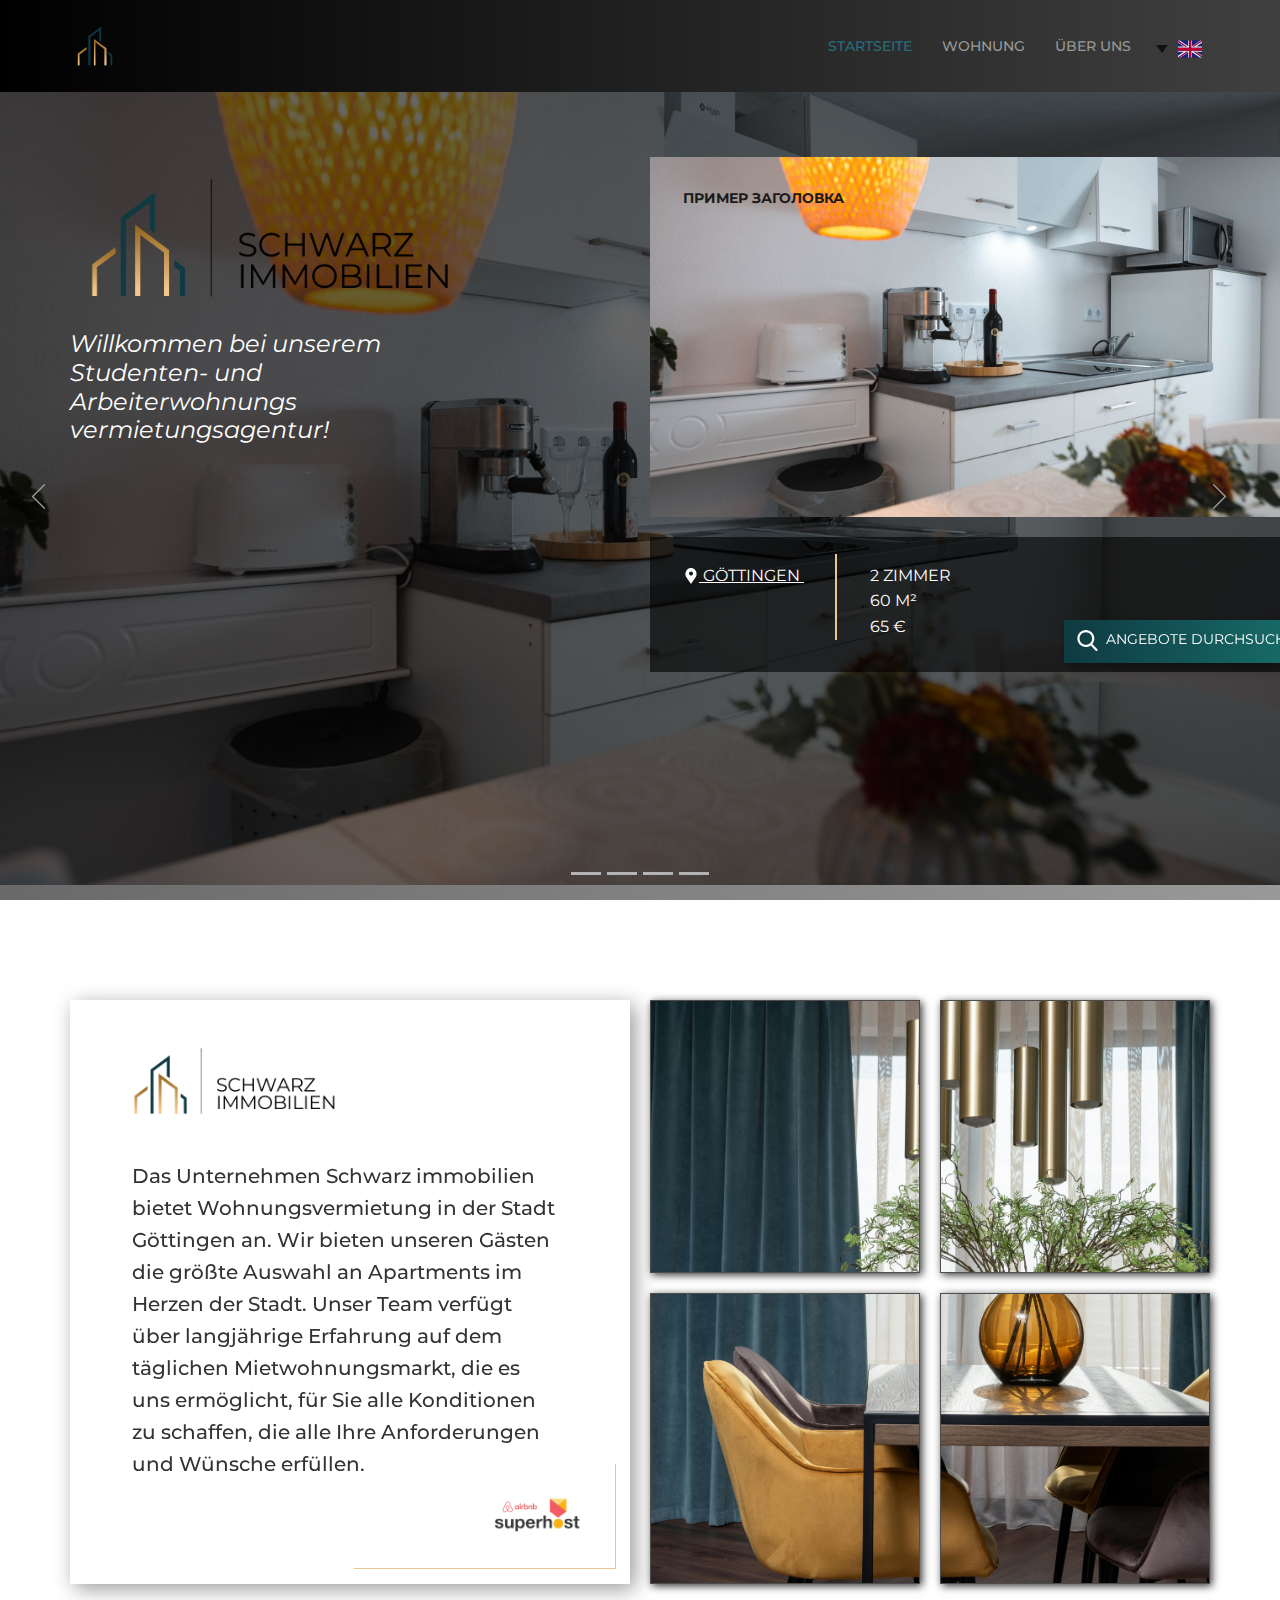
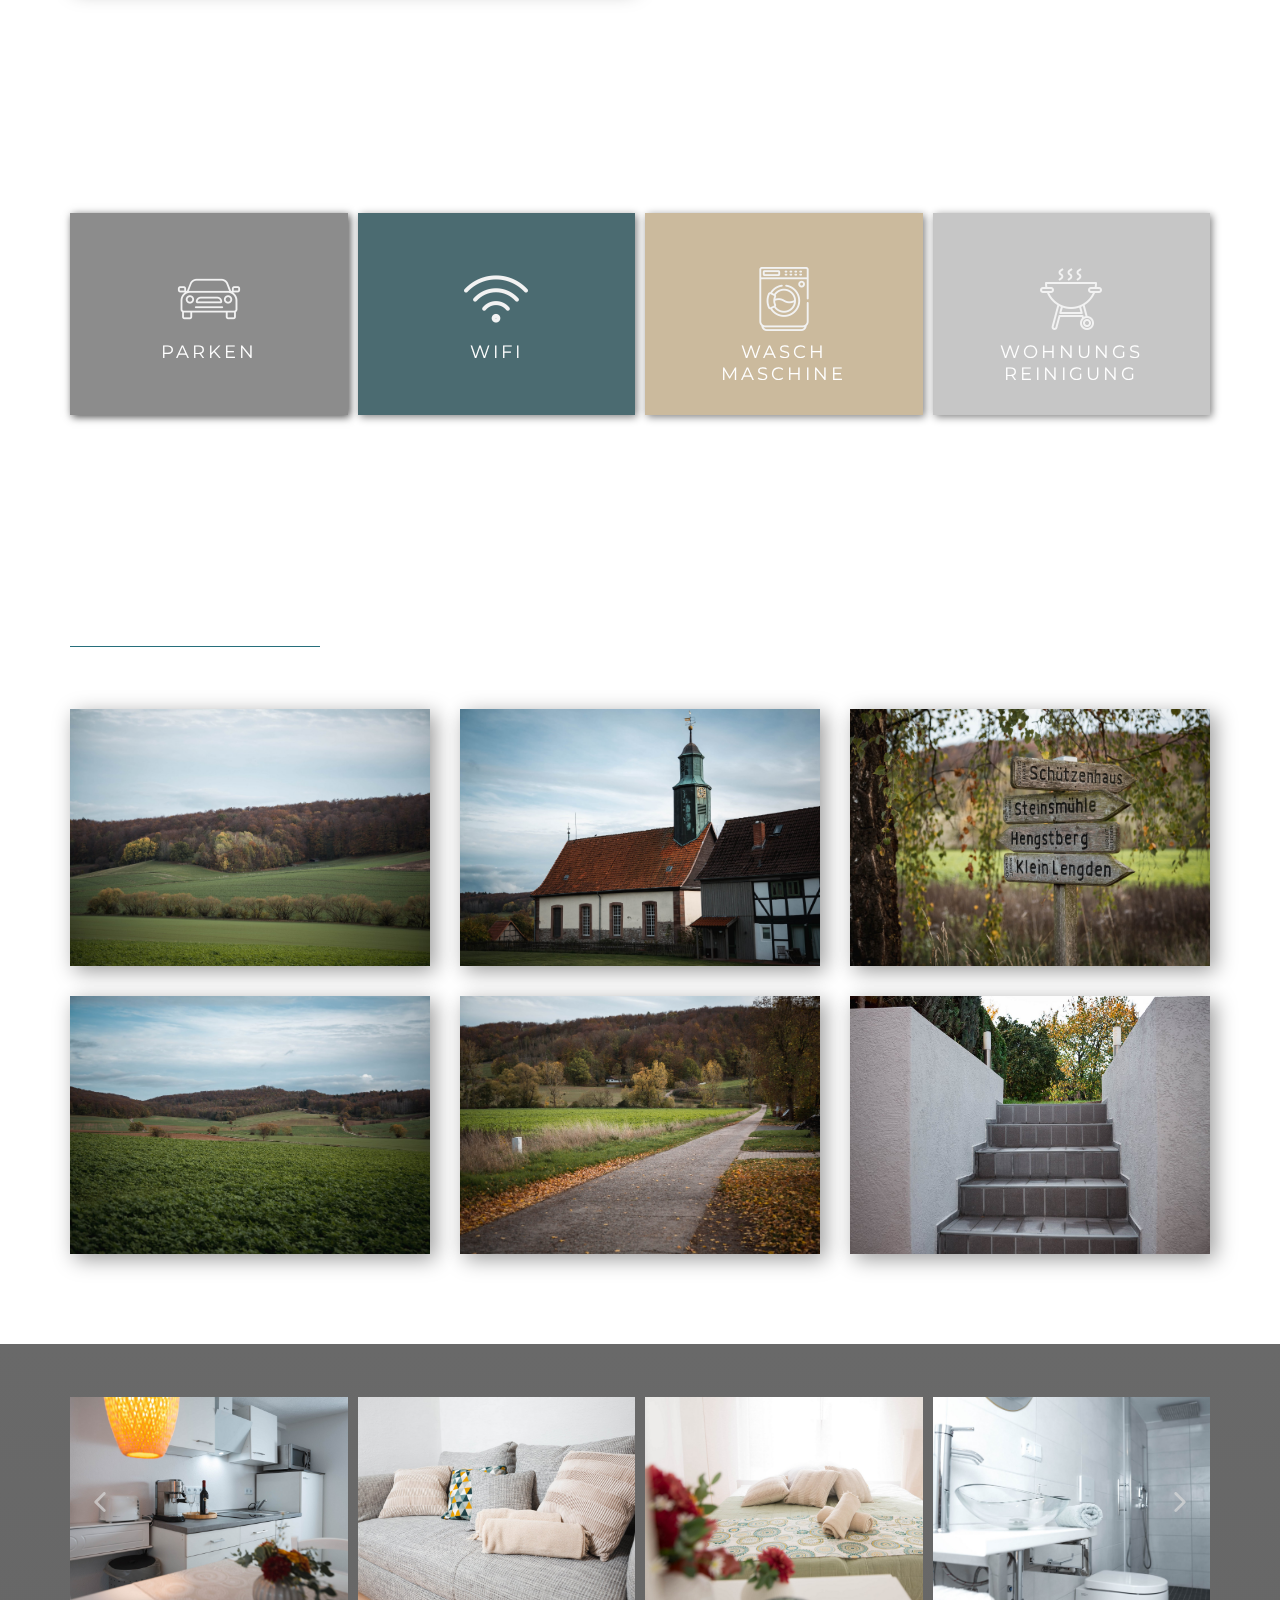
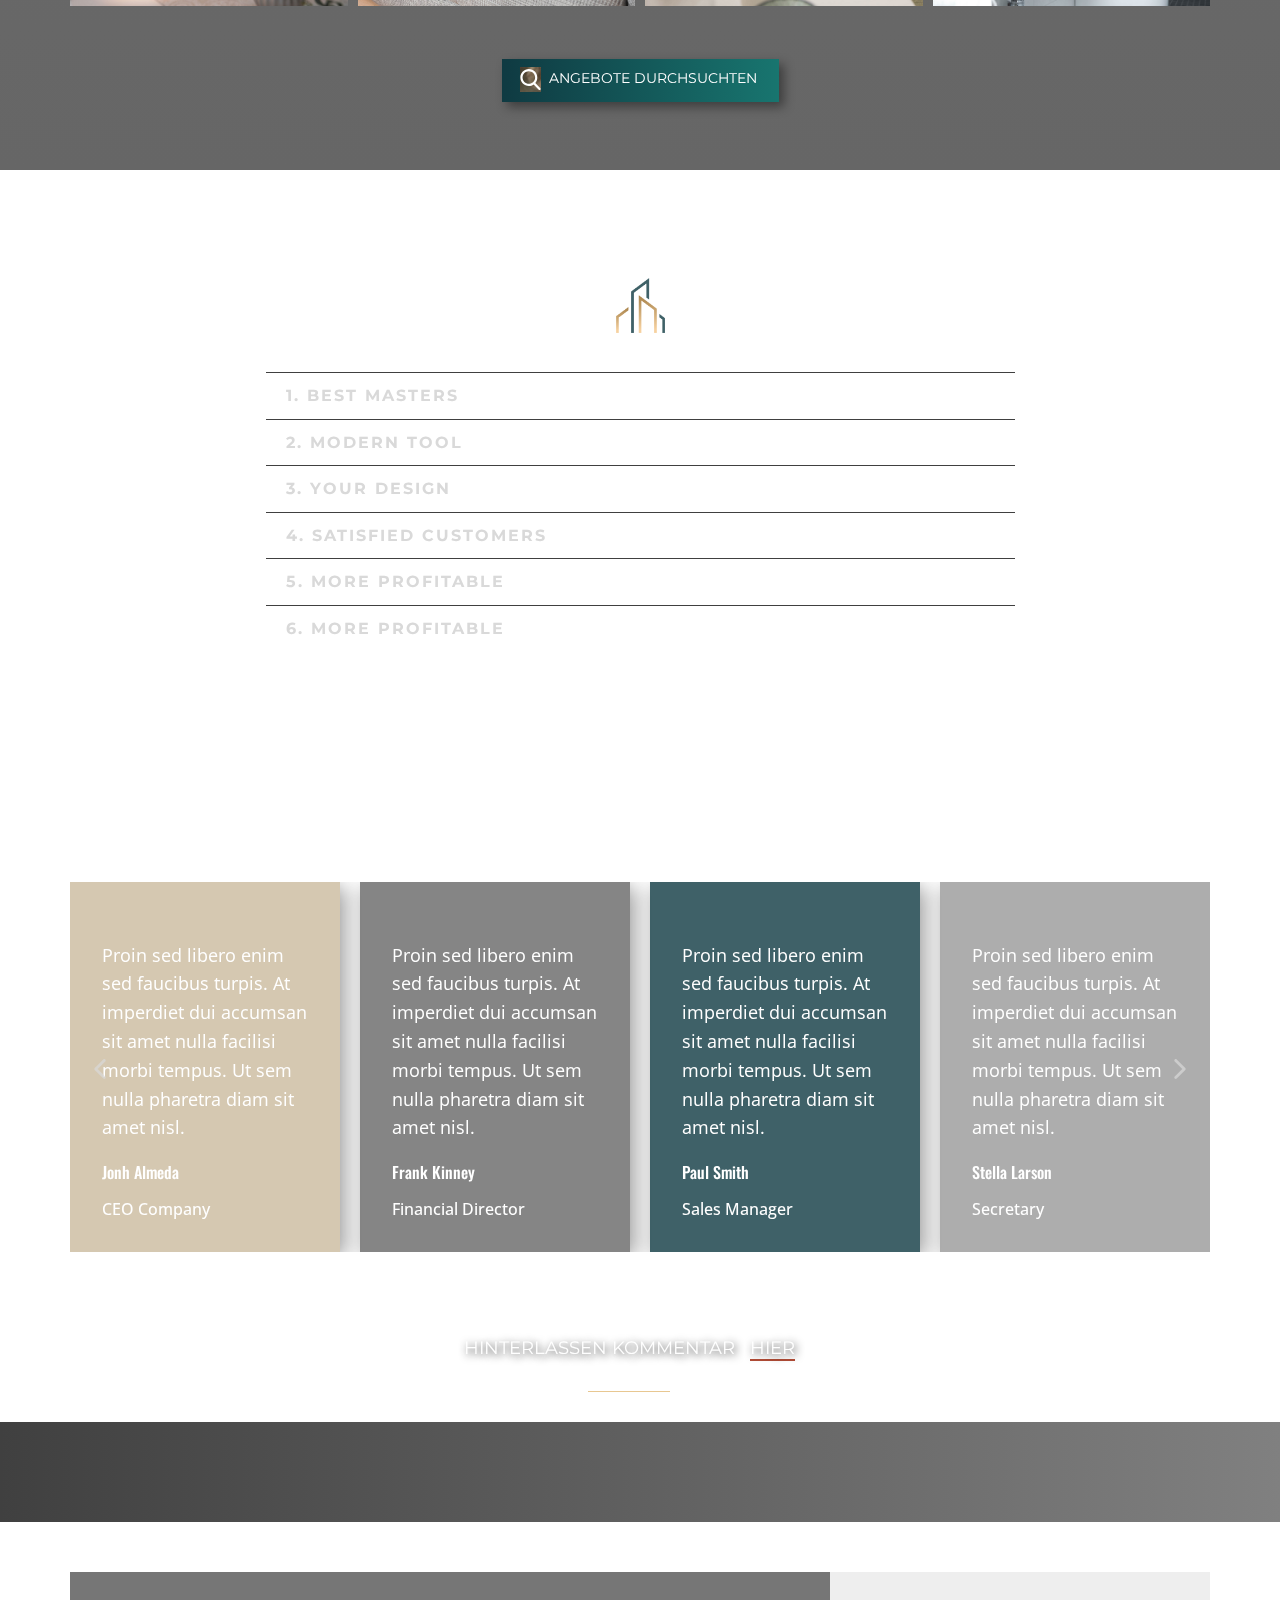
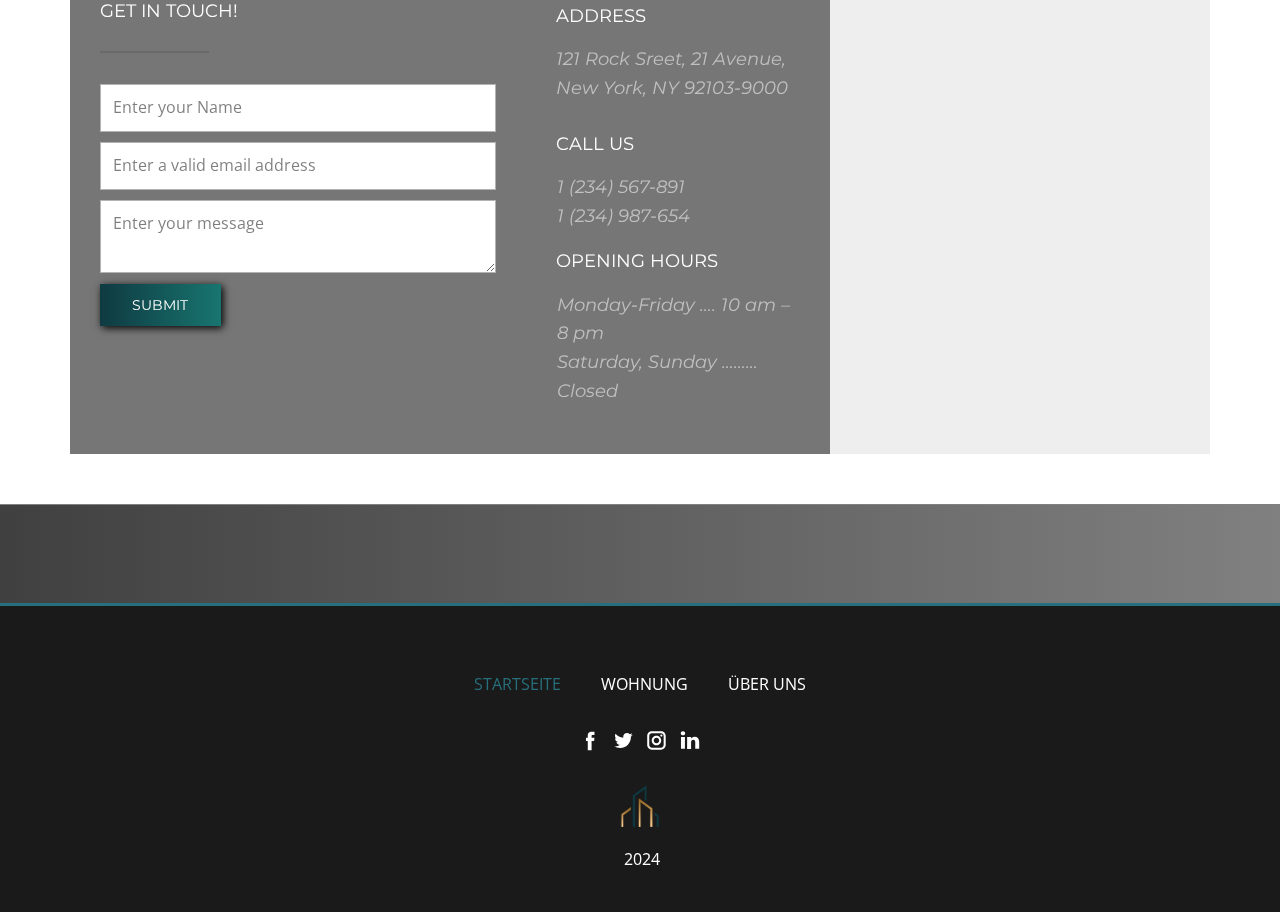
<file: en/STARTSEITE.html>
<!DOCTYPE html>
<html style="font-size: 16px;" lang="en"><head>
    <meta name="viewport" content="width=device-width, initial-scale=1.0">
    <meta charset="utf-8">
    <meta name="keywords" content="​We help our clients set their strategic direction, ​We invest significantly in research, ​We actively participate in and convene forums, webinars, We'll help manage your business, We provide value of our clients, faq, ​Case studies &amp; stories, ​We offer comprehensive solutions for our clients">
    <meta name="description" content="">
    <title></title>
    <link rel="stylesheet" href="../nicepage.css" media="screen">
<link rel="stylesheet" href="../STARTSEITE.css" media="screen">
    <script class="u-script" type="text/javascript" src="../jquery.js" defer=""></script>
    <script class="u-script" type="text/javascript" src="../nicepage.js" defer=""></script>
    <meta name="generator" content="Nicepage 6.11.6, nicepage.com">
    <meta name="referrer" content="origin">
    <link rel="icon" href="../images/Favicon.png">
    <link id="u-theme-google-font" rel="stylesheet" href="https://fonts.googleapis.com/css?family=Oswald:200,300,400,500,600,700|Open+Sans:300,300i,400,400i,500,500i,600,600i,700,700i,800,800i">
    <link id="u-page-google-font" rel="stylesheet" href="https://fonts.googleapis.com/css?family=Montserrat:100,100i,200,200i,300,300i,400,400i,500,500i,600,600i,700,700i,800,800i,900,900i">
    
    
    
    
    
    
    
    
    
    
    
    
    
    <script type="application/ld+json">{
		"@context": "http://schema.org",
		"@type": "Organization",
		"name": "Schwarz  Immobilien Agentur ",
		"logo": "../images/Favicon.png?rand=970c",
		"sameAs": []
}</script>
    <meta name="theme-color" content="#888c3f">
    <meta property="og:title" content="STARTSEITE">
    <meta property="og:description" content="">
    <meta property="og:type" content="website">
  </head>
  <body data-path-to-root="../" data-include-products="false" class="u-body u-xl-mode" data-lang="en"><header class="u-clearfix u-gradient u-header u-sticky u-sticky-47e3 u-header" id="sec-6042"><div class="u-clearfix u-sheet u-sheet-1">
        <a href="#" class="u-align-left u-image u-logo u-image-1" data-image-width="500" data-image-height="500">
          <img src="../images/Favicon.png?rand=970c" class="u-logo-image u-logo-image-1">
        </a>
        <nav class="u-menu u-menu-one-level u-offcanvas u-menu-1" data-responsive-from="MD">
          <div class="menu-collapse u-custom-font u-font-montserrat" style="font-size: 0.875rem; letter-spacing: 0px; text-transform: uppercase; font-weight: 500;" wfd-invisible="true">
            <a class="u-button-style u-custom-active-border-color u-custom-active-color u-custom-border u-custom-border-color u-custom-borders u-custom-color u-custom-hover-border-color u-custom-hover-color u-custom-left-right-menu-spacing u-custom-padding-bottom u-custom-text-active-color u-custom-text-color u-custom-text-hover-color u-custom-text-shadow u-custom-text-shadow-blur u-custom-text-shadow-color u-custom-text-shadow-transparency u-custom-text-shadow-x u-custom-text-shadow-y u-custom-top-bottom-menu-spacing u-file-icon u-nav-link u-text-active-palette-1-base u-text-hover-palette-2-base u-file-icon-1" href="#"><svg class="u-svg-link" viewBox="0 0 24 24"><use xlink:href="#menu-hamburger"></use></svg><svg class="u-svg-content" version="1.1" id="menu-hamburger" viewBox="0 0 16 16" x="0px" y="0px" xmlns:xlink="http://www.w3.org/1999/xlink" xmlns="http://www.w3.org/2000/svg">    <g>        <rect y="1" width="16" height="2"></rect>        <rect y="7" width="16" height="2"></rect>        <rect y="13" width="16" height="2"></rect>    </g></svg></a>
          </div>
          <div class="u-custom-menu u-nav-container" wfd-invisible="true">
            <ul class="u-custom-font u-font-montserrat u-nav u-spacing-30 u-unstyled u-nav-1"><li class="u-nav-item"><a class="u-border-active-custom-color-2 u-border-hover-grey-30 u-button-style u-nav-link u-text-active-custom-color-5 u-text-grey-40 u-text-hover-custom-color-5" href="STARTSEITE.html" style="padding: 10px 0px;">STARTSEITE</a>
</li><li class="u-nav-item"><a class="u-border-active-custom-color-2 u-border-hover-grey-30 u-button-style u-nav-link u-text-active-custom-color-5 u-text-grey-40 u-text-hover-custom-color-5" href="WOHNUNG.html" style="padding: 10px 0px;">WOHNUNG</a>
</li><li class="u-nav-item"><a class="u-border-active-custom-color-2 u-border-hover-grey-30 u-button-style u-nav-link u-text-active-custom-color-5 u-text-grey-40 u-text-hover-custom-color-5" href="ÜBER-UNS.html" style="padding: 10px 0px;">ÜBER UNS</a>
</li></ul>
          </div>
          <div class="u-custom-menu u-nav-container-collapse" wfd-invisible="true">
            <div class="u-black u-container-style u-inner-container-layout u-opacity u-opacity-95 u-sidenav">
              <div class="u-inner-container-layout u-sidenav-overflow">
                <div class="u-menu-close u-menu-close-1"></div>
                <ul class="u-align-center-lg u-align-center-md u-align-center-sm u-align-center-xl u-align-left-xs u-nav u-popupmenu-items u-unstyled u-nav-2"><li class="u-nav-item"><a class="u-button-style u-nav-link" href="STARTSEITE.html">STARTSEITE</a>
</li><li class="u-nav-item"><a class="u-button-style u-nav-link" href="WOHNUNG.html">WOHNUNG</a>
</li><li class="u-nav-item"><a class="u-button-style u-nav-link" href="ÜBER-UNS.html">ÜBER UNS</a>
</li></ul>
              </div>
            </div>
            <div class="u-black u-menu-overlay u-opacity u-opacity-70" wfd-invisible="true"></div>
          </div>
        </nav>
        <div class="u-h-spacing-12 u-language u-language-content-icon u-language-layout-dropdown u-v-spacing-6 u-language-1">
          <a class="u-language-active u-language-url" data-lang-text="English" href="#" data-language="en" style="">
            <svg class="u-caret u-caret-svg" version="1.1" id="Layer_1" xmlns="http://www.w3.org/2000/svg" xmlns:xlink="http://www.w3.org/1999/xlink" x="0px" y="0px" width="16px" height="16px" viewBox="0 0 16 16" style="fill:currentColor;" xml:space="preserve"><polygon class="st0" points="8,12 2,4 14,4 "></polygon></svg>
          <span class="u-icon u-language-en u-language-icon u-icon-3"><svg xmlns="http://www.w3.org/2000/svg" xmlns:xlink="http://www.w3.org/1999/xlink" version="1.1" xml:space="preserve" class="u-svg-content" viewBox="0 0 112 112" x="0px" y="0px" style="width: 1em; height: 1em;"><rect y="16" fill="#19237F" width="112" height="80"></rect><path fill="#EDEDED" d="M47.8,16h3.5v33.7H0v-4.8h27.5L0,25.9v-3.8l33.2,22.8h7.7L0,16.8V16h8.8l39,26.9V16z M75,44.9h-7.7L109.4,16
	h-5.1L65.1,42.9V16h-3.4v33.7H112v-4.8H85.4L112,26.6v-7L75,44.9z M61.7,96h3.4V70.7l37,25.3h9.9v-0.8L73.2,68.7H81l31,21.2v-3.1
	L85.4,68.7H112v-4.8H61.7V96z M0,68.7h27.5L0,87.7v7.8l39.1-26.8h7.8L7.1,96H11l36.8-25.3V96h3.5V63.9H0V68.7z"></path><path fill="#BD0034" d="M112,16v3.6L75,44.9h-7.7L109.4,16H112z M73.2,68.7L112,95.2v-5.3L81,68.7H73.2z M40.9,44.9L0,16.8v5.3
	l33.2,22.8C33.2,44.9,40.9,44.9,40.9,44.9z M39.1,68.7L0,95.5V96h7.1l39.8-27.3H39.1z M61.7,16H51.3v33.7H0v14.2h51.3V96h10.4V63.9
	H112V49.7H61.7V16z"></path></svg></span></a>
          <div class="u-border-15 u-border-grey-80 u-h-spacing-12 u-language-dropdown u-v-spacing-6 u-white">
            <a class="u-grey-80 u-language-dropdown-url u-language-url" data-lang-text="Deutsch" href="../STARTSEITE.html" data-language="de" style="background-image: none;"><span class="u-icon u-language-de u-language-icon u-icon-1"><svg xmlns="http://www.w3.org/2000/svg" xmlns:xlink="http://www.w3.org/1999/xlink" version="1.1" xml:space="preserve" class="u-svg-content" viewBox="0 0 112 112" x="0px" y="0px" style="width: 1em; height: 1em;"><rect y="16" fill="#000000" width="112" height="26.7"></rect><rect y="42.7" fill="#E1001F" width="112" height="26.7"></rect><rect y="69.3" fill="#F6D928" width="112" height="26.7"></rect></svg></span>
            </a>
            <a class="u-grey-80 u-language-dropdown-url u-language-url" data-lang-text="English" href="../en/STARTSEITE.html" data-language="en" style="background-image: none;"><span class="u-icon u-language-en u-language-icon u-icon-3"><svg xmlns="http://www.w3.org/2000/svg" xmlns:xlink="http://www.w3.org/1999/xlink" version="1.1" xml:space="preserve" class="u-svg-content" viewBox="0 0 112 112" x="0px" y="0px" style="width: 1em; height: 1em;"><rect y="16" fill="#19237F" width="112" height="80"></rect><path fill="#EDEDED" d="M47.8,16h3.5v33.7H0v-4.8h27.5L0,25.9v-3.8l33.2,22.8h7.7L0,16.8V16h8.8l39,26.9V16z M75,44.9h-7.7L109.4,16
	h-5.1L65.1,42.9V16h-3.4v33.7H112v-4.8H85.4L112,26.6v-7L75,44.9z M61.7,96h3.4V70.7l37,25.3h9.9v-0.8L73.2,68.7H81l31,21.2v-3.1
	L85.4,68.7H112v-4.8H61.7V96z M0,68.7h27.5L0,87.7v7.8l39.1-26.8h7.8L7.1,96H11l36.8-25.3V96h3.5V63.9H0V68.7z"></path><path fill="#BD0034" d="M112,16v3.6L75,44.9h-7.7L109.4,16H112z M73.2,68.7L112,95.2v-5.3L81,68.7H73.2z M40.9,44.9L0,16.8v5.3
	l33.2,22.8C33.2,44.9,40.9,44.9,40.9,44.9z M39.1,68.7L0,95.5V96h7.1l39.8-27.3H39.1z M61.7,16H51.3v33.7H0v14.2h51.3V96h10.4V63.9
	H112V49.7H61.7V16z"></path></svg></span>
            </a>
          </div>
        </div>
      </div><style class="u-sticky-style" data-style-id="47e3">.u-sticky-fixed.u-sticky-47e3, .u-body.u-sticky-fixed .u-sticky-47e3 {
box-shadow: -2px 0px 8px 0px rgba(26,26,26,1) !important
}</style></header> 
    <section class="u-carousel u-slide u-valign-middle-lg u-valign-middle-md u-valign-middle-sm u-valign-middle-xs u-block-4169-1" id="carousel-ec5f" data-interval="5000" data-u-ride="carousel" data-pause="hover">
      <ol class="u-absolute-hcenter u-carousel-indicators u-block-4169-2">
        <li data-u-target="#carousel-ec5f" class="u-active u-grey-30" data-u-slide-to="0"></li>
        <li data-u-target="#carousel-ec5f" class="u-grey-30" data-u-slide-to="1"></li>
        <li data-u-target="#carousel-ec5f" class="u-grey-30" data-u-slide-to="2"></li>
        <li data-u-target="#carousel-ec5f" class="u-grey-30" data-u-slide-to="3"></li>
      </ol>
      <div class="u-carousel-inner" role="listbox">
        <div class="u-active u-carousel-item u-clearfix u-container-align-center u-image u-shading u-section-1-1" data-image-width="1920" data-image-height="1280">
          <div class="u-clearfix u-sheet u-sheet-1">
            <div class="data-layout-selected u-clearfix u-expanded-width u-gutter-20 u-layout-wrap u-layout-wrap-1">
              <div class="u-layout">
                <div class="u-layout-row">
                  <div class="u-size-30 u-size-60-md">
                    <div class="u-layout-col">
                      <div class="u-align-left u-container-style u-layout-cell u-left-cell u-opacity u-opacity-25 u-shape-rectangle u-size-60 u-layout-cell-1">
                        <div class="u-container-layout u-container-layout-1" data-image-width="2000" data-image-height="1333">
                          <img class="custom-expanded u-align-center-md u-align-center-sm u-align-center-xs u-image u-image-default u-image-1" alt="" data-image-width="500" data-image-height="500" src="../images/SchwarzImmobililien.png">
                          <p class="u-align-center-md u-align-center-sm u-align-center-xs u-align-left-lg u-align-left-xl u-custom-font u-font-montserrat u-large-text u-text u-text-variant u-text-1">Willkommen bei unserem&nbsp;<br>Studenten- und Arbeiterwohnungs<br>vermietungsagentur! 
                          </p>
                        </div>
                      </div>
                    </div>
                  </div>
                  <div class="u-size-30 u-size-60-md">
                    <div class="u-layout-col">
                      <div class="u-size-30">
                        <div class="u-layout-row">
                          <div class="u-align-left u-container-style u-effect-hover-zoom u-layout-cell u-right-cell u-size-60 u-layout-cell-2" src="" data-image-width="1920" data-image-height="1280">
                            <div class="u-background-effect u-expanded">
                              <div class="u-background-effect-image u-expanded u-image u-image-2" data-image-width="1920" data-image-height="1280"></div>
                            </div>
                            <div class="u-container-layout u-valign-top-lg u-valign-top-md u-valign-top-sm u-valign-top-xs u-container-layout-2" src="">
                              <h6 class="u-custom-font u-font-montserrat u-text u-text-default u-text-grey-90 u-text-2">Пример заголовка</h6>
                            </div>
                          </div>
                        </div>
                      </div>
                      <div class="u-size-30">
                        <div class="u-layout-row">
                          <div class="u-align-left u-black u-container-style u-layout-cell u-opacity u-opacity-60 u-size-60 u-layout-cell-3" src="">
                            <div class="u-container-layout u-container-layout-3" src="">
                              <div class="custom-expanded u-container-style u-group u-shape-rectangle u-group-1">
                                <div class="u-container-layout u-container-layout-4">
                                  <div class="u-align-center u-border-2 u-border-custom-color-3 u-expanded-height u-line u-line-vertical u-line-1"></div>
                                  <p class="u-align-left u-custom-font u-font-montserrat u-text u-text-3">​<span class="u-icon u-block-control u-block-acfc-18" style="" data-block="17"><svg xmlns="http://www.w3.org/2000/svg" xmlns:xlink="http://www.w3.org/1999/xlink" version="1.1" xml:space="preserve" class="u-svg-content" viewBox="0 0 54.757 54.757" x="0px" y="0px" style="width: 1em; height: 1em;" data-color="#000000"><path d="M40.94,5.617C37.318,1.995,32.502,0,27.38,0c-5.123,0-9.938,1.995-13.56,5.617c-6.703,6.702-7.536,19.312-1.804,26.952
	L27.38,54.757L42.721,32.6C48.476,24.929,47.643,12.319,40.94,5.617z M27.557,26c-3.859,0-7-3.141-7-7s3.141-7,7-7s7,3.141,7,7
	S31.416,26,27.557,26z"></path></svg></span>&nbsp;göttingen&nbsp;<span style="text-decoration: underline !important;">​​</span></p>
                                  <p class="u-align-left u-custom-font u-font-montserrat u-text u-text-4">2 zimmer<br>60 m²<br>65 €​</p>
                                </div>
                              </div>
                              <a href="#" class="u-align-right-md u-align-right-sm u-align-right-xs u-border-none u-btn u-button-style u-custom-font u-font-montserrat u-gradient u-none u-text-body-alt-color u-text-hover-grey-40 u-btn-2">​<span class="u-icon u-text-custom-color-12 u-block-control u-block-acfc-13" style="font-size: 1.5em" data-block="24"><svg xmlns="http://www.w3.org/2000/svg" xmlns:xlink="http://www.w3.org/1999/xlink" version="1.1" xml:space="preserve" class="u-svg-content" viewBox="0 0 56.966 56.966" x="0px" y="0px" style="width: 1em; height: 1em;" data-color="#000000"><path d="M55.146,51.887L41.588,37.786c3.486-4.144,5.396-9.358,5.396-14.786c0-12.682-10.318-23-23-23s-23,10.318-23,23
	s10.318,23,23,23c4.761,0,9.298-1.436,13.177-4.162l13.661,14.208c0.571,0.593,1.339,0.92,2.162,0.92
	c0.779,0,1.518-0.297,2.079-0.837C56.255,54.982,56.293,53.08,55.146,51.887z M23.984,6c9.374,0,17,7.626,17,17s-7.626,17-17,17
	s-17-7.626-17-17S14.61,6,23.984,6z"></path></svg></span>&nbsp; Angebote durchsuchten&nbsp;<br></a>
                            </div>
                          </div>
                        </div>
                      </div>
                    </div>
                  </div>
                </div>
              </div>
            </div>
          </div>
        </div>
        <div class="u-carousel-item u-clearfix u-container-align-center u-image u-shading u-section-1-2" data-image-width="1920" data-image-height="1280">
          <div class="u-clearfix u-sheet u-sheet-1">
            <div class="data-layout-selected u-clearfix u-expanded-width u-gutter-20 u-layout-wrap u-layout-wrap-1">
              <div class="u-layout">
                <div class="u-layout-row">
                  <div class="u-size-30 u-size-60-md">
                    <div class="u-layout-col">
                      <div class="u-align-left u-container-style u-layout-cell u-left-cell u-opacity u-opacity-25 u-shape-rectangle u-size-60 u-layout-cell-1">
                        <div class="u-container-layout u-container-layout-1" data-image-width="2000" data-image-height="1333">
                          <img class="custom-expanded u-align-center-md u-align-center-sm u-align-center-xs u-image u-image-default u-image-1" alt="" data-image-width="500" data-image-height="500" src="../images/SchwarzImmobililien.png">
                          <p class="u-align-center-md u-align-center-sm u-align-center-xs u-align-left-lg u-align-left-xl u-custom-font u-font-montserrat u-large-text u-text u-text-variant u-text-1">Willkommen bei unserem&nbsp;<br>Studenten- und Arbeiterwohnungs<br>vermietungsagentur! 
                          </p>
                        </div>
                      </div>
                    </div>
                  </div>
                  <div class="u-size-30 u-size-60-md">
                    <div class="u-layout-col">
                      <div class="u-size-30">
                        <div class="u-layout-row">
                          <div class="u-align-left u-container-style u-effect-hover-zoom u-layout-cell u-right-cell u-size-60 u-layout-cell-2" src="" data-image-width="1920" data-image-height="1280">
                            <div class="u-background-effect u-expanded">
                              <div class="u-background-effect-image u-expanded u-image u-image-2" data-image-width="1920" data-image-height="1280"></div>
                            </div>
                            <div class="u-container-layout u-valign-top-lg u-valign-top-md u-valign-top-sm u-valign-top-xs u-container-layout-2" src="">
                              <h6 class="u-custom-font u-font-montserrat u-text u-text-default u-text-grey-90 u-text-2">Пример заголовка</h6>
                            </div>
                          </div>
                        </div>
                      </div>
                      <div class="u-size-30">
                        <div class="u-layout-row">
                          <div class="u-align-left u-black u-container-style u-layout-cell u-opacity u-opacity-60 u-size-60 u-layout-cell-3" src="">
                            <div class="u-container-layout u-container-layout-3" src="">
                              <div class="custom-expanded u-container-style u-group u-shape-rectangle u-group-1">
                                <div class="u-container-layout u-container-layout-4">
                                  <div class="u-align-center u-border-2 u-border-custom-color-3 u-expanded-height u-line u-line-vertical u-line-1"></div>
                                  <p class="u-align-left u-custom-font u-font-montserrat u-text u-text-3">​<span class="u-icon u-block-control u-line-1" style="" data-block="17"><svg xmlns="http://www.w3.org/2000/svg" xmlns:xlink="http://www.w3.org/1999/xlink" version="1.1" xml:space="preserve" class="u-svg-content" viewBox="0 0 54.757 54.757" x="0px" y="0px" style="width: 1em; height: 1em;" data-color="#000000"><path d="M40.94,5.617C37.318,1.995,32.502,0,27.38,0c-5.123,0-9.938,1.995-13.56,5.617c-6.703,6.702-7.536,19.312-1.804,26.952
	L27.38,54.757L42.721,32.6C48.476,24.929,47.643,12.319,40.94,5.617z M27.557,26c-3.859,0-7-3.141-7-7s3.141-7,7-7s7,3.141,7,7
	S31.416,26,27.557,26z"></path></svg></span>&nbsp;göttingen&nbsp;<span style="text-decoration: underline !important;">​​</span></p>
                                  <p class="u-align-left u-custom-font u-font-montserrat u-text u-text-4">2 zimmer<br>60 m²<br>65 €​</p>
                                </div>
                              </div>
                              <a href="#" class="u-align-right-md u-align-right-sm u-align-right-xs u-border-none u-btn u-button-style u-custom-font u-font-montserrat u-gradient u-none u-text-body-alt-color u-text-hover-grey-40 u-btn-2">​<span class="u-icon u-text-custom-color-12 u-block-control u-container-layout-3" style="font-size: 1.5em" data-block="24"><svg xmlns="http://www.w3.org/2000/svg" xmlns:xlink="http://www.w3.org/1999/xlink" version="1.1" xml:space="preserve" class="u-svg-content" viewBox="0 0 56.966 56.966" x="0px" y="0px" style="width: 1em; height: 1em;" data-color="#000000"><path d="M55.146,51.887L41.588,37.786c3.486-4.144,5.396-9.358,5.396-14.786c0-12.682-10.318-23-23-23s-23,10.318-23,23
	s10.318,23,23,23c4.761,0,9.298-1.436,13.177-4.162l13.661,14.208c0.571,0.593,1.339,0.92,2.162,0.92
	c0.779,0,1.518-0.297,2.079-0.837C56.255,54.982,56.293,53.08,55.146,51.887z M23.984,6c9.374,0,17,7.626,17,17s-7.626,17-17,17
	s-17-7.626-17-17S14.61,6,23.984,6z"></path></svg></span>&nbsp; Angebote durchsuchten&nbsp;<br></a>
                            </div>
                          </div>
                        </div>
                      </div>
                    </div>
                  </div>
                </div>
              </div>
            </div>
          </div>
        </div>
        <div class="u-carousel-item u-clearfix u-container-align-center u-image u-shading u-section-1-3" data-image-width="1920" data-image-height="1304">
          <div class="u-clearfix u-sheet u-sheet-1">
            <div class="data-layout-selected u-clearfix u-expanded-width u-gutter-20 u-layout-wrap u-layout-wrap-1">
              <div class="u-layout">
                <div class="u-layout-row">
                  <div class="u-size-30 u-size-60-md">
                    <div class="u-layout-col">
                      <div class="u-align-left u-container-style u-layout-cell u-left-cell u-opacity u-opacity-25 u-shape-rectangle u-size-60 u-layout-cell-1">
                        <div class="u-container-layout u-container-layout-1" data-image-width="2000" data-image-height="1333">
                          <img class="custom-expanded u-align-center-md u-align-center-sm u-align-center-xs u-image u-image-default u-image-1" alt="" data-image-width="500" data-image-height="500" src="../images/SchwarzImmobililien.png">
                          <p class="u-align-center-md u-align-center-sm u-align-center-xs u-align-left-lg u-align-left-xl u-custom-font u-font-montserrat u-large-text u-text u-text-variant u-text-1">Willkommen bei unserem&nbsp;<br>Studenten- und Arbeiterwohnungs<br>vermietungsagentur! 
                          </p>
                        </div>
                      </div>
                    </div>
                  </div>
                  <div class="u-size-30 u-size-60-md">
                    <div class="u-layout-col">
                      <div class="u-size-30">
                        <div class="u-layout-row">
                          <div class="u-align-left u-container-style u-effect-hover-zoom u-layout-cell u-right-cell u-size-60 u-layout-cell-2" src="" data-image-width="1920" data-image-height="1280">
                            <div class="u-background-effect u-expanded">
                              <div class="u-background-effect-image u-expanded u-image u-image-2" data-image-width="1920" data-image-height="1304"></div>
                            </div>
                            <div class="u-container-layout u-valign-top-lg u-valign-top-md u-valign-top-sm u-valign-top-xs u-container-layout-2" src="">
                              <h6 class="u-custom-font u-font-montserrat u-text u-text-default u-text-grey-90 u-text-2">Пример заголовка</h6>
                            </div>
                          </div>
                        </div>
                      </div>
                      <div class="u-size-30">
                        <div class="u-layout-row">
                          <div class="u-align-left u-black u-container-style u-layout-cell u-opacity u-opacity-60 u-size-60 u-layout-cell-3" src="">
                            <div class="u-container-layout u-container-layout-3" src="">
                              <div class="custom-expanded u-container-style u-group u-shape-rectangle u-group-1">
                                <div class="u-container-layout u-container-layout-4">
                                  <div class="u-align-center u-border-2 u-border-custom-color-3 u-expanded-height u-line u-line-vertical u-line-1"></div>
                                  <p class="u-align-left u-custom-font u-font-montserrat u-text u-text-3">​<span class="u-icon u-block-control u-line-1" style="" data-block="17"><svg xmlns="http://www.w3.org/2000/svg" xmlns:xlink="http://www.w3.org/1999/xlink" version="1.1" xml:space="preserve" class="u-svg-content" viewBox="0 0 54.757 54.757" x="0px" y="0px" style="width: 1em; height: 1em;" data-color="#000000"><path d="M40.94,5.617C37.318,1.995,32.502,0,27.38,0c-5.123,0-9.938,1.995-13.56,5.617c-6.703,6.702-7.536,19.312-1.804,26.952
	L27.38,54.757L42.721,32.6C48.476,24.929,47.643,12.319,40.94,5.617z M27.557,26c-3.859,0-7-3.141-7-7s3.141-7,7-7s7,3.141,7,7
	S31.416,26,27.557,26z"></path></svg></span>&nbsp;göttingen&nbsp;<span style="text-decoration: underline !important;">​​</span></p>
                                  <p class="u-align-left u-custom-font u-font-montserrat u-text u-text-4">2 zimmer<br>60 m²<br>65 €​</p>
                                </div>
                              </div>
                              <a href="#" class="u-align-right-md u-align-right-sm u-align-right-xs u-border-none u-btn u-button-style u-custom-font u-font-montserrat u-gradient u-none u-text-body-alt-color u-text-hover-grey-40 u-btn-2">​<span class="u-icon u-text-custom-color-12 u-block-control u-container-layout-3" style="font-size: 1.5em" data-block="24"><svg xmlns="http://www.w3.org/2000/svg" xmlns:xlink="http://www.w3.org/1999/xlink" version="1.1" xml:space="preserve" class="u-svg-content" viewBox="0 0 56.966 56.966" x="0px" y="0px" style="width: 1em; height: 1em;" data-color="#000000"><path d="M55.146,51.887L41.588,37.786c3.486-4.144,5.396-9.358,5.396-14.786c0-12.682-10.318-23-23-23s-23,10.318-23,23
	s10.318,23,23,23c4.761,0,9.298-1.436,13.177-4.162l13.661,14.208c0.571,0.593,1.339,0.92,2.162,0.92
	c0.779,0,1.518-0.297,2.079-0.837C56.255,54.982,56.293,53.08,55.146,51.887z M23.984,6c9.374,0,17,7.626,17,17s-7.626,17-17,17
	s-17-7.626-17-17S14.61,6,23.984,6z"></path></svg></span>&nbsp; Angebote durchsuchten&nbsp;<br></a>
                            </div>
                          </div>
                        </div>
                      </div>
                    </div>
                  </div>
                </div>
              </div>
            </div>
          </div>
        </div>
        <div class="u-carousel-item u-clearfix u-container-align-center u-image u-shading u-section-1-4" data-image-width="1280" data-image-height="1920">
          <div class="u-clearfix u-sheet u-sheet-1">
            <div class="data-layout-selected u-clearfix u-expanded-width u-gutter-20 u-layout-wrap u-layout-wrap-1">
              <div class="u-layout">
                <div class="u-layout-row">
                  <div class="u-size-30 u-size-60-md">
                    <div class="u-layout-col">
                      <div class="u-align-left u-container-style u-layout-cell u-left-cell u-opacity u-opacity-25 u-shape-rectangle u-size-60 u-layout-cell-1">
                        <div class="u-container-layout u-container-layout-1" data-image-width="2000" data-image-height="1333">
                          <img class="custom-expanded u-align-center-md u-align-center-sm u-align-center-xs u-image u-image-default u-image-1" alt="" data-image-width="500" data-image-height="500" src="../images/SchwarzImmobililien.png">
                          <p class="u-align-center-md u-align-center-sm u-align-center-xs u-align-left-lg u-align-left-xl u-custom-font u-font-montserrat u-large-text u-text u-text-variant u-text-1">Willkommen bei unserem&nbsp;<br>Studenten- und Arbeiterwohnungs<br>vermietungsagentur! 
                          </p>
                        </div>
                      </div>
                    </div>
                  </div>
                  <div class="u-size-30 u-size-60-md">
                    <div class="u-layout-col">
                      <div class="u-size-30">
                        <div class="u-layout-row">
                          <div class="u-align-left u-container-style u-effect-hover-zoom u-layout-cell u-right-cell u-size-60 u-layout-cell-2" src="" data-image-width="1920" data-image-height="1280">
                            <div class="u-background-effect u-expanded">
                              <div class="u-background-effect-image u-expanded u-image u-image-2" data-image-width="1280" data-image-height="1920"></div>
                            </div>
                            <div class="u-container-layout u-valign-top-lg u-valign-top-md u-valign-top-sm u-valign-top-xs u-container-layout-2" src="">
                              <h6 class="u-custom-font u-font-montserrat u-text u-text-default u-text-grey-90 u-text-2">Пример заголовка</h6>
                            </div>
                          </div>
                        </div>
                      </div>
                      <div class="u-size-30">
                        <div class="u-layout-row">
                          <div class="u-align-left u-black u-container-style u-layout-cell u-opacity u-opacity-60 u-size-60 u-layout-cell-3" src="">
                            <div class="u-container-layout u-container-layout-3" src="">
                              <div class="custom-expanded u-container-style u-group u-shape-rectangle u-group-1">
                                <div class="u-container-layout u-container-layout-4">
                                  <div class="u-align-center u-border-2 u-border-custom-color-3 u-expanded-height u-line u-line-vertical u-line-1"></div>
                                  <p class="u-align-left u-custom-font u-font-montserrat u-text u-text-3">​<span class="u-icon u-block-control u-line-1" style="" data-block="17"><svg xmlns="http://www.w3.org/2000/svg" xmlns:xlink="http://www.w3.org/1999/xlink" version="1.1" xml:space="preserve" class="u-svg-content" viewBox="0 0 54.757 54.757" x="0px" y="0px" style="width: 1em; height: 1em;" data-color="#000000"><path d="M40.94,5.617C37.318,1.995,32.502,0,27.38,0c-5.123,0-9.938,1.995-13.56,5.617c-6.703,6.702-7.536,19.312-1.804,26.952
	L27.38,54.757L42.721,32.6C48.476,24.929,47.643,12.319,40.94,5.617z M27.557,26c-3.859,0-7-3.141-7-7s3.141-7,7-7s7,3.141,7,7
	S31.416,26,27.557,26z"></path></svg></span>&nbsp;göttingen&nbsp;<span style="text-decoration: underline !important;">​​</span></p>
                                  <p class="u-align-left u-custom-font u-font-montserrat u-text u-text-4">2 zimmer<br>60 m²<br>65 €​</p>
                                </div>
                              </div>
                              <a href="#" class="u-align-right-md u-align-right-sm u-align-right-xs u-border-none u-btn u-button-style u-custom-font u-font-montserrat u-gradient u-none u-text-body-alt-color u-text-hover-grey-40 u-btn-2">​<span class="u-icon u-text-custom-color-12 u-block-control u-container-layout-3" style="font-size: 1.5em" data-block="24"><svg xmlns="http://www.w3.org/2000/svg" xmlns:xlink="http://www.w3.org/1999/xlink" version="1.1" xml:space="preserve" class="u-svg-content" viewBox="0 0 56.966 56.966" x="0px" y="0px" style="width: 1em; height: 1em;" data-color="#000000"><path d="M55.146,51.887L41.588,37.786c3.486-4.144,5.396-9.358,5.396-14.786c0-12.682-10.318-23-23-23s-23,10.318-23,23
	s10.318,23,23,23c4.761,0,9.298-1.436,13.177-4.162l13.661,14.208c0.571,0.593,1.339,0.92,2.162,0.92
	c0.779,0,1.518-0.297,2.079-0.837C56.255,54.982,56.293,53.08,55.146,51.887z M23.984,6c9.374,0,17,7.626,17,17s-7.626,17-17,17
	s-17-7.626-17-17S14.61,6,23.984,6z"></path></svg></span>&nbsp; Angebote durchsuchten&nbsp;<br></a>
                            </div>
                          </div>
                        </div>
                      </div>
                    </div>
                  </div>
                </div>
              </div>
            </div>
          </div>
        </div>
      </div>
      <a class="u-carousel-control u-carousel-control-prev u-hidden-md u-hidden-sm u-hidden-xs u-text-grey-40 u-block-4169-3" href="#carousel-ec5f" role="button" data-u-slide="prev">
        <span aria-hidden="true">
          <svg viewBox="0 0 477.175 477.175"><path d="M145.188,238.575l215.5-215.5c5.3-5.3,5.3-13.8,0-19.1s-13.8-5.3-19.1,0l-225.1,225.1c-5.3,5.3-5.3,13.8,0,19.1l225.1,225
		c2.6,2.6,6.1,4,9.5,4s6.9-1.3,9.5-4c5.3-5.3,5.3-13.8,0-19.1L145.188,238.575z"></path></svg>
        </span>
        <span class="sr-only">
          <svg viewBox="0 0 477.175 477.175"><path d="M145.188,238.575l215.5-215.5c5.3-5.3,5.3-13.8,0-19.1s-13.8-5.3-19.1,0l-225.1,225.1c-5.3,5.3-5.3,13.8,0,19.1l225.1,225
		c2.6,2.6,6.1,4,9.5,4s6.9-1.3,9.5-4c5.3-5.3,5.3-13.8,0-19.1L145.188,238.575z"></path></svg>
        </span>
      </a>
      <a class="u-carousel-control u-carousel-control-next u-hidden-md u-hidden-sm u-hidden-xs u-text-grey-40 u-block-4169-4" href="#carousel-ec5f" role="button" data-u-slide="next">
        <span aria-hidden="true">
          <svg viewBox="0 0 477.175 477.175"><path d="M360.731,229.075l-225.1-225.1c-5.3-5.3-13.8-5.3-19.1,0s-5.3,13.8,0,19.1l215.5,215.5l-215.5,215.5
		c-5.3,5.3-5.3,13.8,0,19.1c2.6,2.6,6.1,4,9.5,4c3.4,0,6.9-1.3,9.5-4l225.1-225.1C365.931,242.875,365.931,234.275,360.731,229.075z"></path></svg>
        </span>
        <span class="sr-only">
          <svg viewBox="0 0 477.175 477.175"><path d="M360.731,229.075l-225.1-225.1c-5.3-5.3-13.8-5.3-19.1,0s-5.3,13.8,0,19.1l215.5,215.5l-215.5,215.5
		c-5.3,5.3-5.3,13.8,0,19.1c2.6,2.6,6.1,4,9.5,4c3.4,0,6.9-1.3,9.5-4l225.1-225.1C365.931,242.875,365.931,234.275,360.731,229.075z"></path></svg>
        </span>
      </a>
    </section>
    <section class="skrollable u-clearfix u-section-2" id="sec-4ffc">
      <style data-mode="XXL">@media (max-width: 0px) {
  .u-section-2 .u-sheet-1 {
    min-height: 745px;
  }
  .u-section-2 .u-layout-wrap-1 {
    margin-top: 60px;
    margin-bottom: 60px;
  }
  .u-section-2 .u-layout-cell-1 {
    min-height: 611px;
    background-image: none;
    opacity: 1;
    background-position: 50% 0vh;
    --animation-custom_in-translate_x: 300px;
    --animation-custom_in-translate_y: 0px;
    --animation-custom_in-opacity: 0;
    --animation-custom_in-rotate: 0deg;
    --animation-custom_in-scale: 1;
    transform: rotate(0deg);
  }
  .u-section-2 .u-container-layout-1 {
    box-shadow: 5px 5px 20px 0 rgba(0,0,0,0.4);
    padding-top: 0;
    padding-bottom: 0;
    padding-left: 0;
    padding-right: 0;
  }
  .u-section-2 .u-image-1 {
    width: 415px;
    height: 226px;
    margin-top: -32px;
    margin-right: auto;
    margin-bottom: 0;
    margin-left: -43px;
  }
  .u-section-2 .u-text-1 {
    text-transform: uppercase;
    font-weight: 500;
    font-size: 1.125rem;
    margin-top: -34px;
    margin-right: 71px;
    margin-bottom: 0;
    margin-left: 62px;
  }
  .u-section-2 .u-group-1 {
    width: 266px;
    min-height: 168px;
    height: auto;
    margin-top: -23px;
    margin-right: 23px;
    margin-bottom: 0;
    margin-left: auto;
  }
  .u-section-2 .u-container-layout-2 {
    padding-left: 0;
    padding-right: 0;
  }
  .u-section-2 .u-shape-1 {
    width: 262px;
    height: 105px;
    margin-top: 63px;
    margin-right: 0;
    margin-bottom: 0;
    margin-left: auto;
  }
  .u-section-2 .u-image-2 {
    width: 110px;
    height: 110px;
    margin-top: -110px;
    margin-right: 24px;
    margin-bottom: 0;
    margin-left: auto;
  }
  .u-section-2 .u-layout-cell-2 {
    min-height: 295px;
  }
  .u-section-2 .u-image-3 {
    background-image: url("../images/foto1_1.jpg");
  }
  .u-section-2 .u-container-layout-3 {
    box-shadow: 2px 2px 8px 0px rgba(51,51,51,1);
    padding-top: 30px;
    padding-bottom: 30px;
    padding-left: 30px;
    padding-right: 30px;
  }
  .u-section-2 .u-layout-cell-3 {
    min-height: 295px;
  }
  .u-section-2 .u-image-4 {
    background-image: url("../images/foto1_2.jpg");
  }
  .u-section-2 .u-container-layout-4 {
    box-shadow: 2px 2px 8px 0px rgba(51,51,51,1);
    padding-top: 30px;
    padding-bottom: 30px;
    padding-left: 30px;
    padding-right: 30px;
  }
  .u-section-2 .u-layout-cell-4 {
    min-height: 316px;
  }
  .u-section-2 .u-image-5 {
    background-image: url("../images/foto1_3.jpg");
  }
  .u-section-2 .u-container-layout-5 {
    box-shadow: 2px 2px 8px 0px rgba(51,51,51,1);
    padding-top: 30px;
    padding-bottom: 30px;
    padding-left: 30px;
    padding-right: 30px;
  }
  .u-section-2 .u-layout-cell-5 {
    min-height: 316px;
  }
  .u-section-2 .u-image-6 {
    background-image: url("../images/foto1_4.jpg");
  }
  .u-section-2 .u-container-layout-6 {
    box-shadow: 2px 2px 8px 0px rgba(51,51,51,1);
  }
}</style>
      
      <div class="u-clearfix u-sheet u-valign-middle u-valign-middle-xxl u-sheet-1">
        <div class="data-layout-selected u-clearfix u-expanded-width u-gutter-20 u-layout-spacing-top u-layout-wrap u-layout-wrap-1">
          <div class="u-layout">
            <div class="u-layout-row">
              <div class="u-size-30 u-size-60-md">
                <div class="u-layout-col">
                  <div class="u-align-left u-container-style u-layout-cell u-left-cell u-opacity u-opacity-80 u-size-60 u-white u-layout-cell-1" data-animation-out="0">
                    <div class="u-container-layout u-container-layout-1">
                      <img class="custom-expanded u-image u-image-contain u-image-default u-image-1" src="../images/SchwarzImmobililien.png" alt="" data-image-width="500" data-image-height="500">
                      <p class="u-align-left u-custom-font u-font-montserrat u-text u-text-grey-80 u-text-1">Das Unternehmen Schwarz immobilien bietet Wohnungsvermietung in der Stadt Göttingen an. Wir bieten unseren Gästen die größte Auswahl an Apartments im Herzen der Stadt. Unser Team verfügt über langjährige Erfahrung auf dem täglichen Mietwohnungsmarkt, die es uns ermöglicht, für Sie alle Konditionen zu schaffen, die alle Ihre Anforderungen und Wünsche erfüllen.​​</p>
                      <div class="u-container-style u-group u-shape-rectangle u-group-1">
                        <div class="u-container-layout u-container-layout-2">
                          <div class="u-border-1 u-border-custom-color-3 u-expanded-width-xs u-shape u-shape-left u-shape-top u-shape-1"></div>
                          <img class="u-image u-image-contain u-image-default u-preserve-proportions u-image-2" src="../images/Auszeichnung.png" alt="" data-image-width="500" data-image-height="500">
                        </div>
                      </div>
                    </div>
                  </div>
                </div>
              </div>
              <div class="u-size-30 u-size-60-md">
                <div class="u-layout-col">
                  <div class="u-size-30">
                    <div class="u-layout-row">
                      <div class="u-container-style u-effect-hover-zoom u-hidden-sm u-hidden-xs u-layout-cell u-size-30 u-layout-cell-2" src="" data-image-width="2401" data-image-height="3598">
                        <div class="u-background-effect u-expanded">
                          <div class="u-background-effect-image u-expanded u-image u-image-3" data-image-width="2401" data-image-height="3598"></div>
                        </div>
                        <div class="u-border-1 u-border-grey-70 u-container-layout u-container-layout-3"></div>
                      </div>
                      <div class="u-container-style u-effect-hover-zoom u-hidden-sm u-hidden-xs u-layout-cell u-right-cell u-size-30 u-layout-cell-3" src="" data-image-width="2401" data-image-height="3598">
                        <div class="u-background-effect u-expanded">
                          <div class="u-background-effect-image u-expanded u-image u-image-4" data-image-width="2401" data-image-height="3598"></div>
                        </div>
                        <div class="u-border-1 u-border-grey-70 u-container-layout u-container-layout-4"></div>
                      </div>
                    </div>
                  </div>
                  <div class="u-size-30">
                    <div class="u-layout-row">
                      <div class="u-container-style u-effect-hover-zoom u-hidden-sm u-hidden-xs u-layout-cell u-size-30 u-layout-cell-4" src="" data-image-width="2401" data-image-height="3598">
                        <div class="u-background-effect u-expanded">
                          <div class="u-background-effect-image u-expanded u-image u-image-5" data-image-width="2401" data-image-height="3598"></div>
                        </div>
                        <div class="u-border-1 u-border-grey-70 u-container-layout u-container-layout-5"></div>
                      </div>
                      <div class="u-container-style u-effect-hover-zoom u-hidden-sm u-hidden-xs u-layout-cell u-right-cell u-size-30 u-layout-cell-5" src="" data-image-width="2401" data-image-height="3598">
                        <div class="u-background-effect u-expanded">
                          <div class="u-background-effect-image u-expanded u-image u-image-6" data-image-width="2401" data-image-height="3598"></div>
                        </div>
                        <div class="u-border-1 u-border-grey-70 u-container-layout u-container-layout-6"></div>
                      </div>
                    </div>
                  </div>
                </div>
              </div>
            </div>
          </div>
        </div>
      </div>
    </section>
    <section class="skrollable u-align-left u-clearfix u-image u-parallax u-shading u-section-3" id="sec-088e" data-image-width="4399" data-image-height="2988">
      <div class="u-clearfix u-sheet u-sheet-1">
        <div class="u-expanded-width u-layout-grid u-list u-list-1">
          <div class="u-repeater u-repeater-1">
            <div class="u-align-center u-container-style u-custom-item u-grey-60 u-list-item u-opacity u-opacity-75 u-repeater-item u-shape-rectangle u-list-item-1">
              <div class="u-container-layout u-similar-container u-container-layout-1"><span class="u-file-icon u-icon u-text-grey-5 u-icon-1"><img src="../images/7829458-6594a9b0.png" alt=""></span>
                <h4 class="u-align-center-xs u-custom-font u-font-montserrat u-text u-text-body-alt-color u-text-default u-text-1">parken​</h4>
              </div>
            </div>
            <div class="u-align-center u-container-style u-custom-color-1 u-custom-item u-list-item u-opacity u-opacity-75 u-repeater-item u-shape-rectangle u-video-cover u-list-item-2">
              <div class="u-container-layout u-similar-container u-container-layout-2"><span class="u-file-icon u-icon u-text-grey-5 u-icon-2"><img src="../images/3287922-a2851ae4.png" alt=""></span>
                <h4 class="u-align-center-xs u-custom-font u-font-montserrat u-text u-text-body-alt-color u-text-default u-text-2">wifi​</h4>
              </div>
            </div>
            <div class="u-align-center u-container-style u-custom-color-4 u-custom-item u-hover-feature u-list-item u-repeater-item u-shape-rectangle u-list-item-3">
              <div class="u-container-layout u-similar-container u-container-layout-3"><span class="u-file-icon u-icon u-text-grey-5 u-icon-3"><img src="../images/2482452-7336de09.png" alt=""></span>
                <h4 class="u-align-center-xs u-custom-font u-font-montserrat u-text u-text-body-alt-color u-text-default u-text-3">Wasch<br>maschine​</h4>
              </div>
            </div>
            <div class="u-align-center u-container-style u-custom-item u-grey-30 u-list-item u-opacity u-opacity-75 u-repeater-item u-shape-rectangle u-video-cover u-list-item-4">
              <div class="u-container-layout u-similar-container u-container-layout-4"><span class="u-file-icon u-icon u-text-grey-5 u-icon-4"><img src="../images/5900962-d5b437dc.png" alt=""></span>
                <h4 class="u-align-center-xs u-custom-font u-font-montserrat u-text u-text-body-alt-color u-text-default u-text-4">WOHNUNGS<br>REINIGUNG​</h4>
              </div>
            </div>
          </div>
        </div>
      </div>
      <style data-mode="XXL" data-visited="true">@media (max-width: 0px) {
   .u-section-3 {
    background-image: linear-gradient(0deg, rgba(0,0,0,0.25), rgba(0,0,0,0.25)), url('../images/4Y9C7294.jpg');
    background-position: 50% 50%;
  }
  .u-section-3 .u-sheet-1 {
    min-height: 473px;
  }
  .u-section-3 .u-list-1 {
    margin-top: 135px;
    margin-bottom: 0;
  }
  .u-section-3 .u-repeater-1 {
    grid-template-columns: repeat(4, calc(25% - 7.5px));
    grid-auto-columns: calc(25% - 7.5px);
    min-height: 183px;
    grid-gap: 10px;
  }
  .u-section-3 .u-list-item-1 {
    box-shadow: 2px 2px 8px 0px rgba(77,77,77,1);
    transition-duration: 0.5s;
  }
  .u-section-3 .u-container-layout-1 {
    padding-top: 30px;
    padding-bottom: 30px;
    padding-left: 30px;
    padding-right: 30px;
  }
  .u-section-3 .u-icon-1 {
    height: 64px;
    width: 64px;
    margin-top: 24px;
    margin-left: auto;
    margin-right: auto;
    margin-bottom: 0;
  }
  .u-section-3 .u-text-1 {
    font-size: 1.125rem;
    letter-spacing: 3px;
    text-transform: uppercase;
    font-weight: 400;
    margin-top: 11px;
    margin-left: auto;
    margin-right: auto;
    margin-bottom: 0;
  }
  .u-section-3 .u-list-item-2 {
    box-shadow: 2px 2px 8px 0px rgba(128,128,128,1);
    transition-duration: 0.5s;
    background-image: none;
  }
  .u-section-3 .u-container-layout-2 {
    padding-top: 30px;
    padding-bottom: 30px;
    padding-left: 30px;
    padding-right: 30px;
  }
  .u-section-3 .u-icon-2 {
    height: 64px;
    width: 64px;
    margin-top: 24px;
    margin-left: auto;
    margin-right: auto;
    margin-bottom: 0;
  }
  .u-section-3 .u-text-2 {
    font-size: 1.125rem;
    letter-spacing: 3px;
    text-transform: uppercase;
    font-weight: 400;
    margin-top: 11px;
    margin-left: auto;
    margin-right: auto;
    margin-bottom: 0;
  }
  .u-section-3 .u-list-item-3 {
    box-shadow: 2px 2px 8px 0px rgba(128,128,128,1);
    transition-duration: 0.5s;
    background-image: none;
  }
  .u-section-3 .u-container-layout-3 {
    padding-top: 30px;
    padding-bottom: 30px;
    padding-left: 30px;
    padding-right: 30px;
  }
  .u-section-3 .u-icon-3 {
    height: 64px;
    width: 64px;
    margin-top: 24px;
    margin-left: auto;
    margin-right: auto;
    margin-bottom: 0;
  }
  .u-section-3 .u-text-3 {
    font-size: 1.125rem;
    letter-spacing: 3px;
    text-transform: uppercase;
    font-weight: 400;
    margin-top: 11px;
    margin-left: auto;
    margin-right: auto;
    margin-bottom: 0;
  }
  .u-section-3 .u-list-item-4 {
    box-shadow: 2px 2px 8px 0px rgba(128,128,128,1);
    transition-duration: 0.5s;
  }
  .u-section-3 .u-container-layout-4 {
    padding-top: 30px;
    padding-bottom: 30px;
    padding-left: 30px;
    padding-right: 30px;
  }
  .u-section-3 .u-icon-4 {
    height: 64px;
    width: 64px;
    margin-top: 24px;
    margin-left: auto;
    margin-right: auto;
    margin-bottom: 0;
  }
  .u-section-3 .u-text-4 {
    font-size: 1.125rem;
    letter-spacing: 3px;
    text-transform: uppercase;
    font-weight: 400;
    margin-top: 11px;
    margin-left: auto;
    margin-right: auto;
    margin-bottom: 0;
  }
}</style>
      
    </section>
    <section class="u-clearfix u-section-4" id="sec-546b">
      <div class="u-clearfix u-sheet u-sheet-1">
        <h5 class="u-align-left u-custom-font u-font-montserrat u-text u-text-body-alt-color u-text-1">​Folge uns auf Instagram</h5>
        <div class="u-align-left u-border-1 u-border-custom-color-5 u-line u-line-horizontal u-line-1"></div>
        <h2 class="u-align-left u-custom-font u-font-montserrat u-text u-text-default u-text-white u-text-2">​#göttingen</h2>
        <div class="u-expanded-width u-layout-grid u-list u-list-1">
          <div class="u-repeater u-repeater-1">
            <div class="u-container-style u-effect-hover-zoom u-image-default u-list-item u-repeater-item u-list-item-1" data-image-width="5760" data-image-height="3840">
              <div class="u-background-effect u-expanded">
                <div class="u-background-effect-image u-expanded u-image u-image-1" data-image-width="5760" data-image-height="3840"></div>
              </div>
              <div class="u-container-layout u-similar-container u-container-layout-1"></div>
            </div>
            <div class="u-container-style u-effect-hover-zoom u-image-default u-list-item u-repeater-item u-list-item-2" data-image-width="1920" data-image-height="1367">
              <div class="u-background-effect u-expanded">
                <div class="u-background-effect-image u-expanded u-image u-image-2" data-image-width="1920" data-image-height="1367"></div>
              </div>
              <div class="u-container-layout u-similar-container u-container-layout-2"></div>
            </div>
            <div class="u-container-style u-effect-hover-zoom u-image-default u-list-item u-repeater-item u-list-item-3" data-image-width="1920" data-image-height="1280">
              <div class="u-background-effect u-expanded">
                <div class="u-background-effect-image u-expanded u-image u-image-3" data-image-width="1920" data-image-height="1280"></div>
              </div>
              <div class="u-container-layout u-similar-container u-container-layout-3"></div>
            </div>
            <div class="u-container-style u-effect-hover-zoom u-image-default u-list-item u-repeater-item u-list-item-4" data-image-width="5760" data-image-height="3840">
              <div class="u-background-effect u-expanded">
                <div class="u-background-effect-image u-expanded u-image u-image-4" data-image-width="5760" data-image-height="3840"></div>
              </div>
              <div class="u-container-layout u-similar-container u-container-layout-4"></div>
            </div>
            <div class="u-container-style u-effect-hover-zoom u-image-default u-list-item u-repeater-item u-list-item-5" data-image-width="5760" data-image-height="3840">
              <div class="u-background-effect u-expanded">
                <div class="u-background-effect-image u-expanded u-image u-image-5" data-image-width="5760" data-image-height="3840"></div>
              </div>
              <div class="u-container-layout u-similar-container u-container-layout-5"></div>
            </div>
            <div class="u-container-style u-effect-hover-zoom u-image-default u-list-item u-repeater-item u-list-item-6" data-image-width="3840" data-image-height="5760">
              <div class="u-background-effect u-expanded">
                <div class="u-background-effect-image u-expanded u-image u-image-6" data-image-width="3840" data-image-height="5760"></div>
              </div>
              <div class="u-container-layout u-similar-container u-container-layout-6"></div>
            </div>
          </div>
        </div>
      </div>
      <style data-mode="XXL">@media (max-width: 0px) {
  .u-section-4 .u-sheet-1 {
    min-height: 1119px;
  }
  .u-section-4 .u-text-1 {
    font-style: italic;
    margin-top: 60px;
    margin-right: auto;
    margin-bottom: 0;
    margin-left: 0;
    font-size: 1.25rem;
  }
  .u-section-4 .u-text-2 {
    margin-left: 0;
    margin-right: auto;
    margin-bottom: 0;
    font-size: 3rem;
  }
  .u-section-4 .u-list-1 {
    margin-top: 13px;
    margin-bottom: 0;
  }
  .u-section-4 .u-repeater-1 {
    grid-template-columns: repeat(3, calc(33.3333% - 20px));
    min-height: 780px;
    grid-auto-columns: calc(33.3333% - 20px);
    grid-gap: 30px;
  }
  .u-section-4 .u-list-item-1 {
    box-shadow: 5px 5px 20px 0 rgba(0,0,0,0.4);
    background-image: url("../images/4Y9C7332.jpg");
  }
  .u-section-4 .u-container-layout-1 {
    padding-top: 10px;
    padding-bottom: 10px;
    padding-left: 10px;
    padding-right: 10px;
  }
  .u-section-4 .u-list-item-2 {
    box-shadow: 5px 5px 20px 0 rgba(0,0,0,0.4);
    background-image: url("../images/4Y9C7320.jpg");
  }
  .u-section-4 .u-container-layout-2 {
    padding-top: 10px;
    padding-bottom: 10px;
    padding-left: 10px;
    padding-right: 10px;
  }
  .u-section-4 .u-list-item-3 {
    box-shadow: 5px 5px 20px 0 rgba(0,0,0,0.4);
    background-image: url("../images/4Y9C7338.jpg");
  }
  .u-section-4 .u-container-layout-3 {
    padding-top: 10px;
    padding-bottom: 10px;
    padding-left: 10px;
    padding-right: 10px;
  }
  .u-section-4 .u-list-item-4 {
    box-shadow: 5px 5px 20px 0 rgba(0,0,0,0.4);
    background-image: url("../images/4Y9C7324.jpg");
  }
  .u-section-4 .u-container-layout-4 {
    padding-top: 10px;
    padding-bottom: 10px;
    padding-left: 10px;
    padding-right: 10px;
  }
  .u-section-4 .u-list-item-5 {
    box-shadow: 5px 5px 20px 0 rgba(0,0,0,0.4);
    background-image: url("../images/4Y9C7337.jpg");
  }
  .u-section-4 .u-container-layout-5 {
    padding-top: 10px;
    padding-bottom: 10px;
    padding-left: 10px;
    padding-right: 10px;
  }
  .u-section-4 .u-list-item-6 {
    box-shadow: 5px 5px 20px 0 rgba(0,0,0,0.4);
    background-image: url("../images/4Y9C7141.jpg");
  }
  .u-section-4 .u-container-layout-6 {
    padding-top: 10px;
    padding-bottom: 10px;
    padding-left: 10px;
    padding-right: 10px;
  }
  .u-block-8b46-25 {
    background-image: linear-gradient(to right, #18756f, #e8c791);
    font-size: 0.875rem;
    box-shadow: 5px 5px 10px 0 rgba(0,0,0,0.4);
    text-transform: uppercase;
    font-weight: 400;
    margin-top: 67px;
    margin-left: auto;
    margin-right: auto;
    margin-bottom: 60px;
    padding-top: 4px;
    padding-left: 18px;
    padding-right: 18px;
    padding-bottom: 5px;
  }
}</style>
    </section>
    <section class="u-align-center u-clearfix u-gradient u-lightbox u-section-5" id="carousel_94c5">
      
      
      
      
      
      
      
      
      
      
      
      
      
      
      
      
      
      
      <div class="u-clearfix u-sheet u-sheet-1">
        <div class="u-expanded-width u-layout-horizontal u-list u-list-1">
          <div class="u-repeater u-repeater-1">
            <div class="u-align-center u-container-style u-image u-list-item u-repeater-item u-shape-rectangle u-white u-image-1" data-image-width="1920" data-image-height="1280">
              <div class="u-container-layout u-similar-container u-valign-bottom u-container-layout-1"></div>
            </div>
            <div class="u-align-center u-container-align-right u-container-style u-image u-list-item u-repeater-item u-shape-rectangle u-white u-image-2" data-image-width="1920" data-image-height="1280">
              <div class="u-container-layout u-similar-container u-valign-bottom u-container-layout-2"></div>
            </div>
            <div class="u-align-center u-container-align-right u-container-style u-image u-list-item u-repeater-item u-shape-rectangle u-white u-image-3" data-image-width="1920" data-image-height="1304">
              <div class="u-container-layout u-similar-container u-valign-bottom u-container-layout-3"></div>
            </div>
            <div class="u-align-center u-container-align-right u-container-style u-image u-list-item u-repeater-item u-shape-rectangle u-white u-image-4" data-image-width="1280" data-image-height="1920">
              <div class="u-container-layout u-similar-container u-valign-bottom u-container-layout-4"></div>
            </div>
            <div class="u-align-center u-container-align-right u-container-style u-image u-list-item u-repeater-item u-shape-rectangle u-white u-image-5" data-image-width="5760" data-image-height="3840">
              <div class="u-container-layout u-similar-container u-valign-bottom u-container-layout-5"></div>
            </div>
            <div class="u-align-center u-container-align-right u-container-style u-image u-list-item u-repeater-item u-shape-rectangle u-white u-image-6" data-image-width="1280" data-image-height="853">
              <div class="u-container-layout u-similar-container u-valign-bottom u-container-layout-6"></div>
            </div>
          </div>
          <a class="u-absolute-vcenter u-gallery-nav u-gallery-nav-prev u-hidden-md u-hidden-sm u-hidden-xs u-icon-circle u-opacity u-opacity-70 u-spacing-10 u-text-grey-15 u-gallery-nav-1" href="#" role="button">
            <span aria-hidden="true">
              <svg viewBox="0 0 451.847 451.847"><path d="M97.141,225.92c0-8.095,3.091-16.192,9.259-22.366L300.689,9.27c12.359-12.359,32.397-12.359,44.751,0
c12.354,12.354,12.354,32.388,0,44.748L173.525,225.92l171.903,171.909c12.354,12.354,12.354,32.391,0,44.744
c-12.354,12.365-32.386,12.365-44.745,0l-194.29-194.281C100.226,242.115,97.141,234.018,97.141,225.92z"></path></svg>
            </span>
            <span class="sr-only">
              <svg viewBox="0 0 451.847 451.847"><path d="M97.141,225.92c0-8.095,3.091-16.192,9.259-22.366L300.689,9.27c12.359-12.359,32.397-12.359,44.751,0
c12.354,12.354,12.354,32.388,0,44.748L173.525,225.92l171.903,171.909c12.354,12.354,12.354,32.391,0,44.744
c-12.354,12.365-32.386,12.365-44.745,0l-194.29-194.281C100.226,242.115,97.141,234.018,97.141,225.92z"></path></svg>
            </span>
          </a>
          <a class="u-gallery-nav u-gallery-nav-next u-hidden-md u-hidden-sm u-hidden-xs u-icon-circle u-opacity u-opacity-70 u-spacing-10 u-text-grey-15 u-gallery-nav-2" href="#" role="button">
            <span aria-hidden="true">
              <svg viewBox="0 0 451.846 451.847"><path d="M345.441,248.292L151.154,442.573c-12.359,12.365-32.397,12.365-44.75,0c-12.354-12.354-12.354-32.391,0-44.744
L278.318,225.92L106.409,54.017c-12.354-12.359-12.354-32.394,0-44.748c12.354-12.359,32.391-12.359,44.75,0l194.287,194.284
c6.177,6.18,9.262,14.271,9.262,22.366C354.708,234.018,351.617,242.115,345.441,248.292z"></path></svg>
            </span>
            <span class="sr-only">
              <svg viewBox="0 0 451.846 451.847"><path d="M345.441,248.292L151.154,442.573c-12.359,12.365-32.397,12.365-44.75,0c-12.354-12.354-12.354-32.391,0-44.744
L278.318,225.92L106.409,54.017c-12.354-12.359-12.354-32.394,0-44.748c12.354-12.359,32.391-12.359,44.75,0l194.287,194.284
c6.177,6.18,9.262,14.271,9.262,22.366C354.708,234.018,351.617,242.115,345.441,248.292z"></path></svg>
            </span>
          </a>
        </div>
        <a href="#" class="u-align-center u-border-none u-btn u-button-style u-custom-font u-font-montserrat u-gradient u-none u-text-body-alt-color u-text-hover-grey-40 u-btn-1">​<span class="u-icon u-text-custom-color-12 u-block-control u-image-3" style="font-size: 1.5em" data-block="24"><svg xmlns="http://www.w3.org/2000/svg" xmlns:xlink="http://www.w3.org/1999/xlink" version="1.1" xml:space="preserve" class="u-svg-content" viewBox="0 0 56.966 56.966" x="0px" y="0px" style="width: 1em; height: 1em;" data-color="#000000"><path d="M55.146,51.887L41.588,37.786c3.486-4.144,5.396-9.358,5.396-14.786c0-12.682-10.318-23-23-23s-23,10.318-23,23
	s10.318,23,23,23c4.761,0,9.298-1.436,13.177-4.162l13.661,14.208c0.571,0.593,1.339,0.92,2.162,0.92
	c0.779,0,1.518-0.297,2.079-0.837C56.255,54.982,56.293,53.08,55.146,51.887z M23.984,6c9.374,0,17,7.626,17,17s-7.626,17-17,17
	s-17-7.626-17-17S14.61,6,23.984,6z"></path></svg></span>&nbsp; Angebote durchsuchten&nbsp;<br></a>
      </div>
    </section>
    <section class="u-align-center-lg u-align-center-md u-align-center-sm u-align-center-xs u-clearfix u-section-6" id="sec-40e9">
      <div class="u-clearfix u-sheet u-sheet-1">
        <div class="u-container-align-center-md u-container-align-center-sm u-container-style u-expanded-width u-group u-shape-rectangle u-group-1">
          <div class="u-container-layout u-container-layout-1">
            <h2 class="u-align-center u-custom-font u-font-montserrat u-text u-text-white u-text-1" data-animation-name="customAnimationIn" data-animation-duration="1000" data-animation-delay="0">Häufig gestellte Fragen​​</h2>
            <img src="../images/Favicon.png?rand=bbd0" alt="" class="u-align-center u-image u-image-default u-opacity u-opacity-80 u-image-1" data-image-width="500" data-image-height="500">
          </div>
        </div>
        <div class="u-accordion u-collapsed-by-default u-expanded-width-xs u-accordion-1">
          <div class="u-accordion-item">
            <a class="u-accordion-link u-active-custom-color-6 u-border-1 u-border-active-white u-border-grey-75 u-border-hover-grey-15 u-border-no-bottom u-border-no-left u-border-no-right u-button-style u-custom-font u-font-montserrat u-text-active-white u-text-grey-15 u-text-hover-grey-40 u-accordion-link-1" id="link-accordion-cc4e" aria-controls="accordion-cc4e" aria-selected="false">
              <span class="u-accordion-link-text">1. Best Masters<br></span><span class="u-accordion-link-icon u-accordion-link-icon-hidden u-icon u-text-grey-40 u-icon-1"><svg class="u-svg-link" preserveAspectRatio="xMidYMin slice" viewBox="0 0 16 16" style=""><use xlink:href="#svg-4f3f"></use></svg><svg class="u-svg-content" viewBox="0 0 16 16" x="0px" y="0px" id="svg-4f3f"><path d="M8,10.7L1.6,5.3c-0.4-0.4-1-0.4-1.3,0c-0.4,0.4-0.4,0.9,0,1.3l7.2,6.1c0.1,0.1,0.4,0.2,0.6,0.2s0.4-0.1,0.6-0.2l7.1-6
	c0.4-0.4,0.4-0.9,0-1.3c-0.4-0.4-1-0.4-1.3,0L8,10.7z"></path></svg></span>
            </a>
            <div class="u-accordion-pane u-container-style u-accordion-pane-1" id="accordion-cc4e" aria-labelledby="link-accordion-cc4e">
              <div class="u-container-layout u-container-layout-2">
                <p class="u-custom-font u-font-montserrat u-text u-text-body-alt-color u-text-default u-text-2">Our goal is to help you solve your problem as quickly and successfully as possible.​</p>
                <a href="#" class="u-border-2 u-border-custom-color-3 u-border-hover-white u-border-no-left u-border-no-right u-border-no-top u-btn u-button-style u-custom-font u-font-montserrat u-none u-text-grey-70 u-text-hover-white u-btn-1">Weiterlesen&nbsp;<span class="u-icon u-text-palette-2-base u-block-control u-icon-2" style="font-size: 1.4em" data-block="218"><svg xmlns="http://www.w3.org/2000/svg" xmlns:xlink="http://www.w3.org/1999/xlink" version="1.1" xml:space="preserve" class="u-svg-content" viewBox="0 0 412.72 412.72" x="0px" y="0px" style="width: 1em; height: 1em;" data-color="#000000"><path d="M404.72,82.944c-0.027,0-0.054,0-0.08,0h0h-27.12v-9.28c0.146-3.673-2.23-6.974-5.76-8    c-18.828-4.934-38.216-7.408-57.68-7.36c-32,0-75.6,7.2-107.84,40c-32-33.12-75.92-40-107.84-40    c-19.464-0.048-38.852,2.426-57.68,7.36c-3.53,1.026-5.906,4.327-5.76,8v9.2H8c-4.418,0-8,3.582-8,8v255.52c0,4.418,3.582,8,8,8    c1.374-0.004,2.724-0.362,3.92-1.04c0.8-0.4,80.8-44.16,192.48-16h1.2h0.72c0.638,0.077,1.282,0.077,1.92,0    c112-28.4,192,15.28,192.48,16c2.475,1.429,5.525,1.429,8,0c2.46-1.42,3.983-4.039,4-6.88V90.944    C412.72,86.526,409.139,82.944,404.72,82.944z M16,333.664V98.944h19.12v200.64c-0.05,4.418,3.491,8.04,7.909,8.09    c0.432,0.005,0.864-0.025,1.291-0.09c16.55-2.527,33.259-3.864,50-4c23.19-0.402,46.283,3.086,68.32,10.32    C112.875,307.886,62.397,314.688,16,333.664z M94.32,287.664c-14.551,0.033-29.085,0.968-43.52,2.8V79.984    c15.576-3.47,31.482-5.241,47.44-5.28c29.92,0,71.2,6.88,99.84,39.2l0.24,199.28C181.68,302.304,149.2,287.664,94.32,287.664z     M214.32,113.904c28.64-32,69.92-39.2,99.84-39.2c15.957,0.047,31.863,1.817,47.44,5.28v210.48    c-14.354-1.849-28.808-2.811-43.28-2.88c-54.56,0-87.12,14.64-104,25.52V113.904z M396.64,333.664    c-46.496-19.028-97.09-25.831-146.96-19.76c22.141-7.26,45.344-10.749,68.64-10.32c16.846,0.094,33.663,1.404,50.32,3.92    c4.368,0.663,8.447-2.341,9.11-6.709c0.065-0.427,0.095-0.859,0.09-1.291V98.944h19.12L396.64,333.664z"></path></svg></span>​</a>
              </div>
            </div>
          </div>
          <div class="u-accordion-item">
            <a class="u-accordion-link u-active-custom-color-6 u-border-1 u-border-active-white u-border-grey-75 u-border-hover-grey-15 u-border-no-bottom u-border-no-left u-border-no-right u-button-style u-custom-font u-font-montserrat u-text-active-white u-text-grey-15 u-text-hover-grey-40 u-accordion-link-2" id="link-accordion-2cc5" aria-controls="accordion-2cc5" aria-selected="false">
              <span class="u-accordion-link-text">2. Modern Tool<br></span><span class="u-accordion-link-icon u-accordion-link-icon-hidden u-icon u-text-grey-40 u-icon-3"><svg class="u-svg-link" preserveAspectRatio="xMidYMin slice" viewBox="0 0 16 16" style=""><use xlink:href="#svg-3119"></use></svg><svg class="u-svg-content" viewBox="0 0 16 16" x="0px" y="0px" id="svg-3119"><path d="M8,10.7L1.6,5.3c-0.4-0.4-1-0.4-1.3,0c-0.4,0.4-0.4,0.9,0,1.3l7.2,6.1c0.1,0.1,0.4,0.2,0.6,0.2s0.4-0.1,0.6-0.2l7.1-6
	c0.4-0.4,0.4-0.9,0-1.3c-0.4-0.4-1-0.4-1.3,0L8,10.7z"></path></svg></span>
            </a>
            <div class="u-accordion-pane u-container-style u-accordion-pane-2" id="accordion-2cc5" aria-labelledby="link-accordion-2cc5">
              <div class="u-container-layout u-valign-top u-container-layout-3">
                <p class="u-custom-font u-font-montserrat u-text u-text-body-alt-color u-text-default u-text-3">Our manager will answer all your questions: about the price, about the timing, about the team..</p>
              </div>
            </div>
          </div>
          <div class="u-accordion-item">
            <a class="u-accordion-link u-active-custom-color-6 u-border-1 u-border-active-white u-border-grey-75 u-border-hover-grey-15 u-border-no-bottom u-border-no-left u-border-no-right u-button-style u-custom-font u-font-montserrat u-text-active-white u-text-grey-15 u-text-hover-grey-40 u-accordion-link-3" id="link-accordion-4200" aria-controls="accordion-4200" aria-selected="false">
              <span class="u-accordion-link-text">3. Your Design<br></span><span class="u-accordion-link-icon u-accordion-link-icon-hidden u-icon u-text-grey-40 u-icon-4"><svg class="u-svg-link" preserveAspectRatio="xMidYMin slice" viewBox="0 0 16 16" style=""><use xlink:href="#svg-8a28"></use></svg><svg class="u-svg-content" viewBox="0 0 16 16" x="0px" y="0px" id="svg-8a28"><path d="M8,10.7L1.6,5.3c-0.4-0.4-1-0.4-1.3,0c-0.4,0.4-0.4,0.9,0,1.3l7.2,6.1c0.1,0.1,0.4,0.2,0.6,0.2s0.4-0.1,0.6-0.2l7.1-6
	c0.4-0.4,0.4-0.9,0-1.3c-0.4-0.4-1-0.4-1.3,0L8,10.7z"></path></svg></span>
            </a>
            <div class="u-accordion-pane u-container-style u-accordion-pane-3" id="accordion-4200" aria-labelledby="link-accordion-4200">
              <div class="u-container-layout u-container-layout-4">
                <p class="u-custom-font u-font-montserrat u-text u-text-body-alt-color u-text-default u-text-4">Our professional level is confirmed by a multitude of international quality certificates.</p>
              </div>
            </div>
          </div>
          <div class="u-accordion-item">
            <a class="u-accordion-link u-active-custom-color-6 u-border-1 u-border-active-white u-border-grey-75 u-border-hover-grey-15 u-border-no-bottom u-border-no-left u-border-no-right u-button-style u-custom-font u-font-montserrat u-text-active-white u-text-grey-15 u-text-hover-grey-40 u-accordion-link-4" id="link-accordion-b2a4" aria-controls="accordion-b2a4" aria-selected="false">
              <span class="u-accordion-link-text">4. Satisfied Customers<br></span><span class="u-accordion-link-icon u-accordion-link-icon-hidden u-icon u-text-grey-40 u-icon-5"><svg class="u-svg-link" preserveAspectRatio="xMidYMin slice" viewBox="0 0 16 16" style=""><use xlink:href="#svg-86a4"></use></svg><svg class="u-svg-content" viewBox="0 0 16 16" x="0px" y="0px" id="svg-86a4"><path d="M8,10.7L1.6,5.3c-0.4-0.4-1-0.4-1.3,0c-0.4,0.4-0.4,0.9,0,1.3l7.2,6.1c0.1,0.1,0.4,0.2,0.6,0.2s0.4-0.1,0.6-0.2l7.1-6
	c0.4-0.4,0.4-0.9,0-1.3c-0.4-0.4-1-0.4-1.3,0L8,10.7z"></path></svg></span>
            </a>
            <div class="u-accordion-pane u-container-style u-accordion-pane-4" id="accordion-b2a4" aria-labelledby="link-accordion-b2a4">
              <div class="u-container-layout u-container-layout-5">
                <p class="u-custom-font u-font-montserrat u-text u-text-body-alt-color u-text-5">Visit the Feedback page to view our works and reviews from our customers to make the final choice in our favor.</p>
              </div>
            </div>
          </div>
          <div class="u-accordion-item u-accordion-item-5">
            <a class="u-accordion-link u-active-custom-color-6 u-border-1 u-border-active-white u-border-grey-75 u-border-hover-grey-15 u-border-no-bottom u-border-no-left u-border-no-right u-button-style u-custom-font u-font-montserrat u-text-active-white u-text-grey-15 u-text-hover-grey-40 u-accordion-link-5" id="link-accordion-38c9" aria-controls="accordion-38c9" aria-selected="false">
              <span class="u-accordion-link-text">5. More Profitable<br></span><span class="u-accordion-link-icon u-accordion-link-icon-hidden u-icon u-text-grey-40 u-icon-6"><svg class="u-svg-link" preserveAspectRatio="xMidYMin slice" viewBox="0 0 16 16" style=""><use xlink:href="#svg-948b"></use></svg><svg class="u-svg-content" viewBox="0 0 16 16" x="0px" y="0px" id="svg-948b"><path d="M8,10.7L1.6,5.3c-0.4-0.4-1-0.4-1.3,0c-0.4,0.4-0.4,0.9,0,1.3l7.2,6.1c0.1,0.1,0.4,0.2,0.6,0.2s0.4-0.1,0.6-0.2l7.1-6
	c0.4-0.4,0.4-0.9,0-1.3c-0.4-0.4-1-0.4-1.3,0L8,10.7z"></path></svg></span>
            </a>
            <div class="u-accordion-pane u-container-style u-accordion-pane-5" id="accordion-38c9" aria-labelledby="link-accordion-38c9">
              <div class="u-container-layout u-container-layout-6">
                <p class="u-custom-font u-font-montserrat u-text u-text-body-alt-color u-text-default u-text-6">We are working on advance payment, but also offer payment by installments.</p>
              </div>
            </div>
          </div>
          <div class="u-accordion-item">
            <a class="u-accordion-link u-active-custom-color-6 u-border-1 u-border-active-white u-border-grey-75 u-border-hover-grey-15 u-border-no-bottom u-border-no-left u-border-no-right u-button-style u-custom-font u-font-montserrat u-text-active-white u-text-grey-15 u-text-hover-grey-40 u-accordion-link-6" id="link-accordion-38c9" aria-controls="accordion-38c9" aria-selected="false">
              <span class="u-accordion-link-text">6. More Profitable<br></span><span class="u-accordion-link-icon u-accordion-link-icon-hidden u-icon u-text-grey-40 u-icon-7"><svg class="u-svg-link" preserveAspectRatio="xMidYMin slice" viewBox="0 0 16 16" style=""><use xlink:href="#svg-0056"></use></svg><svg class="u-svg-content" viewBox="0 0 16 16" x="0px" y="0px" id="svg-0056"><path d="M8,10.7L1.6,5.3c-0.4-0.4-1-0.4-1.3,0c-0.4,0.4-0.4,0.9,0,1.3l7.2,6.1c0.1,0.1,0.4,0.2,0.6,0.2s0.4-0.1,0.6-0.2l7.1-6
	c0.4-0.4,0.4-0.9,0-1.3c-0.4-0.4-1-0.4-1.3,0L8,10.7z"></path></svg></span>
            </a>
            <div class="u-accordion-pane u-container-style u-accordion-pane-6" id="accordion-38c9" aria-labelledby="link-accordion-38c9">
              <div class="u-container-layout u-valign-top u-container-layout-7">
                <p class="u-custom-font u-font-montserrat u-text u-text-body-alt-color u-text-default u-text-7">We are working on advance payment, but also offer payment by installments.</p>
              </div>
            </div>
          </div>
        </div>
      </div>
      <style data-mode="XXL" data-visited="true">@media (max-width: 0px) {
  .u-section-6 .u-sheet-1 {
    min-height: 662px;
  }
  .u-section-6 .u-group-1 {
    min-height: 169px;
    height: auto;
    margin-top: 19px;
    margin-bottom: 0;
  }
  .u-section-6 .u-container-layout-1 {
    padding-left: 30px;
    padding-right: 30px;
  }
  .u-section-6 .u-text-1 {
    background-image: none;
    text-shadow: 2px 2px 8px rgba(26,26,26,1);
    font-size: 2.25rem;
    --animation-custom_in-translate_x: 0px;
    --animation-custom_in-translate_y: 0px;
    --animation-custom_in-opacity: 0;
    --animation-custom_in-rotate: 0deg;
    --animation-custom_in-scale: 0.3;
    width: 565px;
    text-transform: uppercase;
    margin-top: 30px;
    margin-left: auto;
    margin-right: auto;
    margin-bottom: 0;
    font-weight: 400;
  }
  .u-section-6 .u-image-1 {
    width: 71px;
    height: 71px;
    margin-top: 27px;
    margin-left: auto;
    margin-right: auto;
    margin-bottom: 0;
  }
  .u-section-6 .u-accordion-1 {
    width: 749px;
    margin-top: 46px;
    margin-left: auto;
    margin-right: auto;
    margin-bottom: 60px;
  }
  .u-section-6 .u-accordion-link-1 {
    letter-spacing: 2px;
    background-image: none;
    font-size: 1rem;
    text-transform: uppercase;
    font-weight: 700;
  }
  .u-section-6 .u-accordion-pane-1 {
    min-height: 150px;
  }
  .u-section-6 .u-container-layout-2 {
    padding-top: 30px;
    padding-bottom: 30px;
    padding-left: 30px;
    padding-right: 30px;
  }
  .u-section-6 .u-text-2 {
    margin-top: 0;
    margin-bottom: 0;
    font-size: 1.125rem;
    font-style: normal;
    font-weight: 400;
  }
  .u-section-6 .u-btn-1 {
    text-transform: uppercase;
    font-size: 0.875rem;
    margin-top: 30px;
    margin-bottom: 0;
    border-style: solid;
    font-weight: 700;
    padding-top: 0;
    padding-bottom: 0;
    padding-left: 0;
    padding-right: 0;
  }
  .u-section-6 .u-icon-2 {
    font-size: 1.4em;
  }
  .u-section-6 .u-accordion-link-2 {
    letter-spacing: 2px;
    background-image: none;
    font-size: 1rem;
    text-transform: uppercase;
    font-weight: 700;
  }
  .u-section-6 .u-accordion-pane-2 {
    min-height: 150px;
  }
  .u-section-6 .u-container-layout-3 {
    padding-top: 30px;
    padding-bottom: 30px;
    padding-left: 30px;
    padding-right: 30px;
  }
  .u-section-6 .u-text-3 {
    font-size: 1.125rem;
    margin-top: 0;
    margin-bottom: 0;
    margin-left: 0;
    margin-right: 0;
    font-weight: 400;
  }
  .u-section-6 .u-accordion-link-3 {
    letter-spacing: 2px;
    background-image: none;
    font-size: 1rem;
    text-transform: uppercase;
    font-weight: 700;
  }
  .u-section-6 .u-accordion-pane-3 {
    min-height: 150px;
  }
  .u-section-6 .u-container-layout-4 {
    padding-top: 30px;
    padding-bottom: 30px;
    padding-left: 30px;
    padding-right: 30px;
  }
  .u-section-6 .u-text-4 {
    margin-top: 0;
    font-size: 1.125rem;
    font-weight: 400;
  }
  .u-section-6 .u-accordion-link-4 {
    letter-spacing: 2px;
    background-image: none;
    font-size: 1rem;
    text-transform: uppercase;
    font-weight: 700;
  }
  .u-section-6 .u-accordion-pane-4 {
    min-height: 150px;
  }
  .u-section-6 .u-container-layout-5 {
    padding-top: 0;
    padding-bottom: 0;
    padding-left: 0;
    padding-right: 0;
  }
  .u-section-6 .u-text-5 {
    font-size: 1.125rem;
    margin-top: 23px;
    margin-left: 30px;
    margin-right: 30px;
    margin-bottom: 0;
    font-weight: 400;
  }
  .u-section-6 .u-accordion-item-5 {
    margin-bottom: 0;
  }
  .u-section-6 .u-accordion-link-5 {
    letter-spacing: 2px;
    background-image: none;
    font-size: 1rem;
    text-transform: uppercase;
    font-weight: 700;
  }
  .u-section-6 .u-accordion-pane-5 {
    min-height: 150px;
  }
  .u-section-6 .u-container-layout-6 {
    padding-top: 30px;
    padding-bottom: 30px;
    padding-left: 30px;
    padding-right: 30px;
  }
  .u-section-6 .u-text-6 {
    margin-top: 0;
    font-size: 1.125rem;
    font-weight: 400;
  }
  .u-section-6 .u-accordion-link-6 {
    letter-spacing: 2px;
    background-image: none;
    font-size: 1rem;
    text-transform: uppercase;
    font-weight: 700;
  }
  .u-section-6 .u-accordion-pane-6 {
    min-height: 150px;
  }
  .u-section-6 .u-container-layout-7 {
    padding-top: 30px;
    padding-bottom: 30px;
    padding-left: 30px;
    padding-right: 30px;
  }
  .u-section-6 .u-text-7 {
    font-size: 1.125rem;
    margin-top: 0;
    margin-bottom: 0;
    margin-left: 0;
    margin-right: 0;
    font-weight: 400;
  }
}</style>
    </section>
    <section class="skrollable u-align-center u-clearfix u-image u-parallax u-shading u-section-7" id="sec-0d0d" data-image-width="5760" data-image-height="3240">
      <div class="u-clearfix u-sheet u-sheet-1">
        <h2 class="u-align-center u-custom-font u-font-montserrat u-text u-text-default u-text-default-xxl u-text-1" data-animation-name="customAnimationIn" data-animation-duration="1000" data-animation-delay="0">KUNDENBEWERTUNGEN​</h2>
        <div class="u-expanded-width u-layout-horizontal u-list u-list-1">
          <div class="u-repeater u-repeater-1">
            <div class="u-align-left u-container-style u-custom-color-4 u-custom-item u-list-item u-opacity u-opacity-80 u-repeater-item u-shape-rectangle u-list-item-1">
              <div class="u-container-layout u-similar-container u-container-layout-1">
                <p class="u-text u-text-body-alt-color u-text-2">Proin sed libero enim sed faucibus turpis. At imperdiet dui accumsan sit amet nulla facilisi morbi tempus. Ut sem nulla pharetra diam sit amet nisl.&nbsp;</p>
                <h5 class="u-text u-text-body-alt-color u-text-3">Jonh Almeda</h5>
                <h5 class="u-custom-font u-text u-text-body-alt-color u-text-font u-text-4">CEO Company</h5>
              </div>
            </div>
            <div class="u-align-left u-container-style u-custom-item u-grey-60 u-list-item u-opacity u-opacity-80 u-repeater-item u-shape-rectangle u-list-item-2">
              <div class="u-container-layout u-similar-container u-container-layout-2">
                <p class="u-text u-text-body-alt-color u-text-5">Proin sed libero enim sed faucibus turpis. At imperdiet dui accumsan sit amet nulla facilisi morbi tempus. Ut sem nulla pharetra diam sit amet nisl.&nbsp;</p>
                <h5 class="u-text u-text-body-alt-color u-text-6">Frank Kinney</h5>
                <h5 class="u-custom-font u-text u-text-body-alt-color u-text-font u-text-7">Financial Director</h5>
              </div>
            </div>
            <div class="u-align-left u-container-style u-custom-color-1 u-custom-item u-list-item u-opacity u-opacity-80 u-repeater-item u-shape-rectangle u-list-item-3">
              <div class="u-container-layout u-similar-container u-container-layout-3">
                <p class="u-text u-text-body-alt-color u-text-8">Proin sed libero enim sed faucibus turpis. At imperdiet dui accumsan sit amet nulla facilisi morbi tempus. Ut sem nulla pharetra diam sit amet nisl.&nbsp;</p>
                <h5 class="u-text u-text-body-alt-color u-text-9">​​Paul Smith</h5>
                <h5 class="u-custom-font u-text u-text-body-alt-color u-text-font u-text-10">Sales Manager</h5>
              </div>
            </div>
            <div class="u-align-left u-container-style u-custom-item u-grey-40 u-list-item u-opacity u-opacity-80 u-repeater-item u-shape-rectangle u-list-item-4">
              <div class="u-container-layout u-similar-container u-container-layout-4">
                <p class="u-text u-text-body-alt-color u-text-11">Proin sed libero enim sed faucibus turpis. At imperdiet dui accumsan sit amet nulla facilisi morbi tempus. Ut sem nulla pharetra diam sit amet nisl.&nbsp;</p>
                <h5 class="u-text u-text-body-alt-color u-text-12">​Stella Larson</h5>
                <h5 class="u-custom-font u-text u-text-body-alt-color u-text-font u-text-13">Secretary</h5>
              </div>
            </div>
            <div class="u-align-left u-container-style u-custom-color-4 u-custom-item u-list-item u-opacity u-opacity-75 u-repeater-item u-shape-rectangle u-list-item-5">
              <div class="u-container-layout u-similar-container u-container-layout-5">
                <p class="u-text u-text-body-alt-color u-text-14">Proin sed libero enim sed faucibus turpis. At imperdiet dui accumsan sit amet nulla facilisi morbi tempus. Ut sem nulla pharetra diam sit amet nisl.&nbsp;</p>
                <h5 class="u-text u-text-body-alt-color u-text-15">​​Paul Smith</h5>
                <h5 class="u-custom-font u-text u-text-body-alt-color u-text-font u-text-16">Sales Manager</h5>
              </div>
            </div>
            <div class="u-align-left u-container-style u-custom-color-1 u-custom-item u-list-item u-opacity u-opacity-75 u-repeater-item u-shape-rectangle u-list-item-6">
              <div class="u-container-layout u-similar-container u-container-layout-6">
                <p class="u-text u-text-body-alt-color u-text-17">Proin sed libero enim sed faucibus turpis. At imperdiet dui accumsan sit amet nulla facilisi morbi tempus. Ut sem nulla pharetra diam sit amet nisl.&nbsp;</p>
                <h5 class="u-text u-text-body-alt-color u-text-18">​​Paul Smith</h5>
                <h5 class="u-custom-font u-text u-text-body-alt-color u-text-font u-text-19">Sales Manager</h5>
              </div>
            </div>
            <div class="u-align-left u-container-style u-custom-item u-grey-60 u-list-item u-opacity u-opacity-75 u-repeater-item u-shape-rectangle u-list-item-7">
              <div class="u-container-layout u-similar-container u-container-layout-7">
                <p class="u-text u-text-body-alt-color u-text-20">Proin sed libero enim sed faucibus turpis. At imperdiet dui accumsan sit amet nulla facilisi morbi tempus. Ut sem nulla pharetra diam sit amet nisl.&nbsp;</p>
                <h5 class="u-text u-text-body-alt-color u-text-21">​​Paul Smith</h5>
                <h5 class="u-custom-font u-text u-text-body-alt-color u-text-font u-text-22">Sales Manager</h5>
              </div>
            </div>
            <div class="u-align-left u-container-style u-custom-item u-grey-40 u-list-item u-opacity u-opacity-75 u-repeater-item u-shape-rectangle u-list-item-8">
              <div class="u-container-layout u-similar-container u-container-layout-8">
                <p class="u-text u-text-body-alt-color u-text-23">Proin sed libero enim sed faucibus turpis. At imperdiet dui accumsan sit amet nulla facilisi morbi tempus. Ut sem nulla pharetra diam sit amet nisl.&nbsp;</p>
                <h5 class="u-text u-text-body-alt-color u-text-24">​​Paul Smith</h5>
                <h5 class="u-custom-font u-text u-text-body-alt-color u-text-font u-text-25">Sales Manager</h5>
              </div>
            </div>
          </div>
          <a class="u-gallery-nav u-gallery-nav-prev u-hidden-md u-hidden-sm u-hidden-xs u-icon-rectangle u-opacity u-opacity-70 u-spacing-10 u-text-grey-15 u-gallery-nav-1" href="#" role="button">
            <span aria-hidden="true">
              <svg viewBox="0 0 451.847 451.847"><path d="M97.141,225.92c0-8.095,3.091-16.192,9.259-22.366L300.689,9.27c12.359-12.359,32.397-12.359,44.751,0
c12.354,12.354,12.354,32.388,0,44.748L173.525,225.92l171.903,171.909c12.354,12.354,12.354,32.391,0,44.744
c-12.354,12.365-32.386,12.365-44.745,0l-194.29-194.281C100.226,242.115,97.141,234.018,97.141,225.92z"></path></svg>
            </span>
            <span class="sr-only">
              <svg viewBox="0 0 451.847 451.847"><path d="M97.141,225.92c0-8.095,3.091-16.192,9.259-22.366L300.689,9.27c12.359-12.359,32.397-12.359,44.751,0
c12.354,12.354,12.354,32.388,0,44.748L173.525,225.92l171.903,171.909c12.354,12.354,12.354,32.391,0,44.744
c-12.354,12.365-32.386,12.365-44.745,0l-194.29-194.281C100.226,242.115,97.141,234.018,97.141,225.92z"></path></svg>
            </span>
          </a>
          <a class="u-gallery-nav u-gallery-nav-next u-hidden-md u-hidden-sm u-hidden-xs u-icon-rectangle u-opacity u-opacity-70 u-spacing-10 u-text-grey-15 u-gallery-nav-2" href="#" role="button">
            <span aria-hidden="true">
              <svg viewBox="0 0 451.846 451.847"><path d="M345.441,248.292L151.154,442.573c-12.359,12.365-32.397,12.365-44.75,0c-12.354-12.354-12.354-32.391,0-44.744
L278.318,225.92L106.409,54.017c-12.354-12.359-12.354-32.394,0-44.748c12.354-12.359,32.391-12.359,44.75,0l194.287,194.284
c6.177,6.18,9.262,14.271,9.262,22.366C354.708,234.018,351.617,242.115,345.441,248.292z"></path></svg>
            </span>
            <span class="sr-only">
              <svg viewBox="0 0 451.846 451.847"><path d="M345.441,248.292L151.154,442.573c-12.359,12.365-32.397,12.365-44.75,0c-12.354-12.354-12.354-32.391,0-44.744
L278.318,225.92L106.409,54.017c-12.354-12.359-12.354-32.394,0-44.748c12.354-12.359,32.391-12.359,44.75,0l194.287,194.284
c6.177,6.18,9.262,14.271,9.262,22.366C354.708,234.018,351.617,242.115,345.441,248.292z"></path></svg>
            </span>
          </a>
        </div>
        <div class="u-container-align-center-lg u-container-align-center-md u-container-align-center-sm u-container-align-center-xs u-container-style u-group u-shape-rectangle u-group-1">
          <div class="u-container-layout u-container-layout-9">
            <p class="u-align-center u-custom-font u-font-montserrat u-text u-text-default u-text-26">Hinterlassen Kommentar&nbsp; &nbsp;<a href="https://www.freepik.com" class="u-active-none u-border-2 u-border-active-palette-4-base u-border-hover-custom-color-12 u-border-no-left u-border-no-right u-border-no-top u-border-palette-3-dark-1 u-btn u-button-link u-button-style u-custom-font u-font-montserrat u-hover-none u-none u-text-hover-custom-color-12 u-text-white u-block-control u-block-1059-49" target="_blank" style="background-image: none; border-style: solid; padding-top: 0; padding-bottom: 0; padding-left: 0; padding-right: 0; text-decoration: none solid rgb(255, 255, 255)" data-block="144">hier​</a></p>
            <a href="#" class="u-align-center u-border-1 u-border-active-white u-border-custom-color-3 u-border-hover-white u-border-no-left u-border-no-right u-border-no-top u-btn u-button-style u-custom-font u-dialog-link u-font-montserrat u-none u-text-white u-btn-2">Ссылка</a>
          </div>
        </div>
      </div>
      <style data-mode="XXL">@media (max-width: 0px) {
   .u-section-7 {
    background-image: linear-gradient(0deg, rgba(26,26,26,0.25), rgba(26,26,26,0.25)), url('../images/4Y9C7146.jpg');
    background-position: 50% 50%;
  }
  .u-section-7 .u-sheet-1 {
    min-height: 769px;
  }
  .u-section-7 .u-text-1 {
    text-shadow: 2px 2px 8px rgba(26,26,26,1);
    --animation-custom_in-translate_x: 0px;
    --animation-custom_in-translate_y: 0px;
    --animation-custom_in-opacity: 0;
    --animation-custom_in-rotate: 0deg;
    --animation-custom_in-scale: 0.3;
    font-size: 2.25rem;
    text-transform: uppercase;
    font-weight: 400;
    margin-top: 60px;
    margin-left: auto;
    margin-right: auto;
    margin-bottom: 0;
  }
  .u-section-7 .u-list-1 {
    margin-top: 98px;
    margin-bottom: 0;
  }
  .u-section-7 .u-repeater-1 {
    grid-template-columns: repeat(4, calc(25% - 22.5px));
    grid-auto-columns: calc(25% - 22.5px);
    min-height: 373px;
    grid-gap: 30px;
  }
  .u-section-7 .u-list-item-1 {
    background-image: none;
    box-shadow: 5px 5px 20px 0 rgba(0,0,0,0.4);
    margin-top: 0;
    margin-bottom: 0;
  }
  .u-section-7 .u-container-layout-1 {
    padding-top: 30px;
    padding-right: 30px;
    padding-bottom: 29px;
    padding-left: 32px;
  }
  .u-section-7 .u-text-2 {
    margin-top: 29px;
    margin-left: 0;
    margin-right: 0;
    margin-bottom: 0;
    font-style: normal;
    font-size: 1.125rem;
    text-transform: none;
    font-weight: 400;
  }
  .u-section-7 .u-text-3 {
    font-size: 1rem;
    font-weight: 500;
    margin-top: 21px;
    margin-left: 0;
    margin-right: 0;
    margin-bottom: 0;
    text-transform: none;
  }
  .u-section-7 .u-text-4 {
    font-size: 1rem;
    font-weight: 500;
    margin-top: 18px;
    margin-right: auto;
    margin-bottom: 0;
    margin-left: 0;
    text-transform: none;
  }
  .u-section-7 .u-list-item-2 {
    background-image: none;
    box-shadow: 5px 5px 20px 0 rgba(0,0,0,0.4);
    margin-top: 0;
    margin-bottom: 0;
  }
  .u-section-7 .u-container-layout-2 {
    padding-top: 30px;
    padding-right: 30px;
    padding-bottom: 29px;
    padding-left: 32px;
  }
  .u-section-7 .u-text-5 {
    margin-top: 29px;
    margin-left: 0;
    margin-right: 0;
    margin-bottom: 0;
    font-style: normal;
    font-size: 1.125rem;
    text-transform: none;
    font-weight: 400;
  }
  .u-section-7 .u-text-6 {
    font-size: 1rem;
    font-weight: 500;
    margin-top: 21px;
    margin-left: 0;
    margin-right: 0;
    margin-bottom: 0;
    text-transform: none;
  }
  .u-section-7 .u-text-7 {
    font-size: 1rem;
    font-weight: 500;
    margin-top: 18px;
    margin-right: auto;
    margin-bottom: 0;
    margin-left: 0;
    text-transform: none;
  }
  .u-section-7 .u-list-item-3 {
    background-image: none;
    box-shadow: 5px 5px 20px 0 rgba(0,0,0,0.4);
    margin-top: 0;
    margin-bottom: 0;
  }
  .u-section-7 .u-container-layout-3 {
    padding-top: 30px;
    padding-right: 30px;
    padding-bottom: 29px;
    padding-left: 32px;
  }
  .u-section-7 .u-text-8 {
    margin-top: 29px;
    margin-left: 0;
    margin-right: 0;
    margin-bottom: 0;
    font-style: normal;
    font-size: 1.125rem;
    text-transform: none;
    font-weight: 400;
  }
  .u-section-7 .u-text-9 {
    font-size: 1rem;
    font-weight: 500;
    margin-top: 21px;
    margin-left: 0;
    margin-right: 0;
    margin-bottom: 0;
    text-transform: none;
  }
  .u-section-7 .u-text-10 {
    font-size: 1rem;
    font-weight: 500;
    margin-top: 18px;
    margin-right: auto;
    margin-bottom: 0;
    margin-left: 0;
    text-transform: none;
  }
  .u-section-7 .u-list-item-4 {
    background-image: none;
    box-shadow: 5px 5px 20px 0 rgba(0,0,0,0.4);
    margin-top: 0;
    margin-bottom: 0;
  }
  .u-section-7 .u-container-layout-4 {
    padding-top: 30px;
    padding-right: 30px;
    padding-bottom: 29px;
    padding-left: 32px;
  }
  .u-section-7 .u-text-11 {
    margin-top: 29px;
    margin-left: 0;
    margin-right: 0;
    margin-bottom: 0;
    font-style: normal;
    font-size: 1.125rem;
    text-transform: none;
    font-weight: 400;
  }
  .u-section-7 .u-text-12 {
    font-size: 1rem;
    font-weight: 500;
    margin-top: 21px;
    margin-left: 0;
    margin-right: 0;
    margin-bottom: 0;
    text-transform: none;
  }
  .u-section-7 .u-text-13 {
    font-size: 1rem;
    font-weight: 500;
    margin-top: 18px;
    margin-right: auto;
    margin-bottom: 0;
    margin-left: 0;
    text-transform: none;
  }
  .u-section-7 .u-list-item-5 {
    background-image: none;
    box-shadow: 5px 5px 20px 0 rgba(0,0,0,0.4);
    margin-top: 0;
    margin-bottom: 0;
  }
  .u-section-7 .u-container-layout-5 {
    padding-top: 30px;
    padding-right: 30px;
    padding-bottom: 29px;
    padding-left: 32px;
  }
  .u-section-7 .u-text-14 {
    font-style: normal;
    font-size: 1.125rem;
    text-transform: none;
    font-weight: 400;
    margin-top: 29px;
    margin-left: 0;
    margin-right: 0;
    margin-bottom: 0;
  }
  .u-section-7 .u-text-15 {
    font-size: 1rem;
    font-weight: 500;
    text-transform: none;
    margin-top: 21px;
    margin-left: 0;
    margin-right: 0;
    margin-bottom: 0;
  }
  .u-section-7 .u-text-16 {
    font-size: 1rem;
    font-weight: 500;
    text-transform: none;
    margin-top: 18px;
    margin-right: auto;
    margin-bottom: 0;
    margin-left: 0;
  }
  .u-section-7 .u-list-item-6 {
    background-image: none;
    box-shadow: 5px 5px 20px 0 rgba(0,0,0,0.4);
    margin-top: 0;
    margin-bottom: 0;
  }
  .u-section-7 .u-container-layout-6 {
    padding-top: 30px;
    padding-right: 30px;
    padding-bottom: 29px;
    padding-left: 32px;
  }
  .u-section-7 .u-text-17 {
    margin-top: 29px;
    margin-left: 0;
    margin-right: 0;
    margin-bottom: 0;
    font-style: normal;
    font-size: 1.125rem;
    text-transform: none;
    font-weight: 400;
  }
  .u-section-7 .u-text-18 {
    font-size: 1rem;
    font-weight: 500;
    margin-top: 21px;
    margin-left: 0;
    margin-right: 0;
    margin-bottom: 0;
    text-transform: none;
  }
  .u-section-7 .u-text-19 {
    font-size: 1rem;
    font-weight: 500;
    margin-top: 18px;
    margin-right: auto;
    margin-bottom: 0;
    margin-left: 0;
    text-transform: none;
  }
  .u-section-7 .u-list-item-7 {
    background-image: none;
    box-shadow: 5px 5px 20px 0 rgba(0,0,0,0.4);
    margin-top: 0;
    margin-bottom: 0;
  }
  .u-section-7 .u-container-layout-7 {
    padding-top: 30px;
    padding-right: 30px;
    padding-bottom: 29px;
    padding-left: 32px;
  }
  .u-section-7 .u-text-20 {
    margin-top: 29px;
    margin-left: 0;
    margin-right: 0;
    margin-bottom: 0;
    font-style: normal;
    font-size: 1.125rem;
    text-transform: none;
    font-weight: 400;
  }
  .u-section-7 .u-text-21 {
    font-size: 1rem;
    font-weight: 500;
    margin-top: 21px;
    margin-left: 0;
    margin-right: 0;
    margin-bottom: 0;
    text-transform: none;
  }
  .u-section-7 .u-text-22 {
    font-size: 1rem;
    font-weight: 500;
    margin-top: 18px;
    margin-right: auto;
    margin-bottom: 0;
    margin-left: 0;
    text-transform: none;
  }
  .u-section-7 .u-list-item-8 {
    background-image: none;
    box-shadow: 5px 5px 20px 0 rgba(0,0,0,0.4);
    margin-top: 0;
    margin-bottom: 0;
  }
  .u-section-7 .u-container-layout-8 {
    padding-top: 30px;
    padding-right: 30px;
    padding-bottom: 29px;
    padding-left: 32px;
  }
  .u-section-7 .u-text-23 {
    margin-top: 29px;
    margin-left: 0;
    margin-right: 0;
    margin-bottom: 0;
    font-style: normal;
    font-size: 1.125rem;
    text-transform: none;
    font-weight: 400;
  }
  .u-section-7 .u-text-24 {
    font-size: 1rem;
    font-weight: 500;
    margin-top: 21px;
    margin-left: 0;
    margin-right: 0;
    margin-bottom: 0;
    text-transform: none;
  }
  .u-section-7 .u-text-25 {
    font-size: 1rem;
    font-weight: 500;
    margin-top: 18px;
    margin-right: auto;
    margin-bottom: 0;
    margin-left: 0;
    text-transform: none;
  }
  .u-section-7 .u-gallery-nav-1 {
    position: absolute;
    left: 10px;
    width: 40px;
    height: 40px;
    top: 167px;
  }
  .u-section-7 .u-gallery-nav-2 {
    position: absolute;
    width: 40px;
    height: 40px;
    left: auto;
    top: 167px;
    right: 10px;
  }
  .u-block-baa6-48 {
    text-shadow: 2px 2px 8px rgba(26,26,26,1);
    font-size: 1.125rem;
    text-transform: uppercase;
    margin-top: 62px;
    margin-left: auto;
    margin-right: auto;
    margin-bottom: 60px;
  }
  .u-section-7 .u-btn-1 {
    background-image: none;
    border-style: solid;
    text-decoration: none solid rgb(255, 255, 255);
    font-weight: 700;
    padding-top: 0;
    padding-bottom: 0;
    padding-left: 0;
    padding-right: 0;
  }
}</style>
    </section>
    <section class="u-align-center-xs u-clearfix u-gradient u-section-8" id="sec-28d6">
      <div class="u-clearfix u-sheet u-valign-middle-md u-valign-middle-sm u-valign-middle-xs u-sheet-1">
        <div class="u-expanded-width u-list u-list-1">
          <div class="u-align-center-xs u-repeater u-repeater-1">
            <div class="u-container-align-center-xl u-container-style u-list-item u-repeater-item">
              <div class="u-container-layout u-similar-container u-valign-middle-sm u-valign-middle-xl u-valign-middle-xs u-valign-top-xxl u-container-layout-1">
                <img alt="" class="custom-expanded u-align-center-lg u-align-center-md u-align-center-sm u-align-center-xl u-align-center-xs u-image u-image-default u-image-1" data-image-width="500" data-image-height="500" src="../images/Auszeichnung.png" data-animation-name="customAnimationIn" data-animation-duration="1000" data-animation-delay="0">
              </div>
            </div>
            <div class="u-container-align-center-xl u-container-style u-list-item u-repeater-item">
              <div class="u-container-layout u-similar-container u-valign-middle-sm u-valign-middle-xl u-valign-middle-xs u-valign-top-xxl u-container-layout-2">
                <img alt="" class="custom-expanded u-align-center-lg u-align-center-md u-align-center-sm u-align-center-xl u-align-center-xs u-image u-image-default u-image-2" data-image-width="500" data-image-height="500" src="../images/SchwarzImmobililien.png" data-animation-name="customAnimationIn" data-animation-duration="1000" data-animation-delay="0">
              </div>
            </div>
          </div>
        </div>
      </div>
      <style data-mode="XXL" data-visited="true">@media (max-width: 0px) {
   .u-section-8 {
    background-image: linear-gradient(to right, #404040, #808080);
  }
  .u-section-8 .u-sheet-1 {
    min-height: 100px;
  }
  .u-section-8 .u-list-1 {
    grid-template-rows: repeat(1, auto);
    margin-top: 9px;
    margin-bottom: 0;
  }
  .u-section-8 .u-repeater-1 {
    grid-auto-columns: calc(50% - 5px);
    grid-template-columns: repeat(2, calc(50% - 5px));
    min-height: 83px;
    grid-gap: 10px;
  }
  .u-section-8 .u-container-layout-1 {
    padding-top: 1px;
    padding-bottom: 1px;
    padding-left: 30px;
    padding-right: 30px;
  }
  .u-section-8 .u-image-1 {
    width: 202px;
    height: 79px;
    --animation-custom_in-translate_x: 0px;
    --animation-custom_in-translate_y: 0px;
    --animation-custom_in-opacity: 0;
    --animation-custom_in-rotate: 0deg;
    --animation-custom_in-scale: 0.3;
    margin-top: 0;
    margin-bottom: 0;
    margin-left: auto;
    margin-right: auto;
  }
  .u-section-8 .u-container-layout-2 {
    padding-top: 1px;
    padding-bottom: 1px;
    padding-left: 30px;
    padding-right: 30px;
  }
  .u-section-8 .u-image-2 {
    width: 202px;
    height: 79px;
    --animation-custom_in-translate_x: 0px;
    --animation-custom_in-translate_y: 0px;
    --animation-custom_in-opacity: 0;
    --animation-custom_in-rotate: 0deg;
    --animation-custom_in-scale: 0.3;
    margin-top: 0;
    margin-bottom: 0;
    margin-left: auto;
    margin-right: auto;
  }
}</style>
    </section>
    <section class="skrollable u-clearfix u-image u-parallax u-shading u-section-9" id="sec-8cbc" data-image-width="3840" data-image-height="5760">
      <style data-mode="XXL" data-visited="true">@media (max-width: 0px) {
   .u-section-9 {
    background-image: linear-gradient(0deg, rgba(0,0,0,0.4), rgba(0,0,0,0.4)), url('../images/4Y9C7144.jpg');
    background-position: 50% 50%;
  }
  .u-section-9 .u-sheet-1 {
    min-height: 582px;
  }
  .u-section-9 .u-layout-wrap-1 {
    width: 1140px;
    margin-top: 50px;
    margin-bottom: 50px;
    margin-left: auto;
    margin-right: auto;
  }
  .u-section-9 .u-layout-cell-1 {
    min-height: 482px;
    background-image: none;
  }
  .u-section-9 .u-container-layout-1 {
    padding-top: 30px;
    padding-bottom: 30px;
    padding-left: 30px;
    padding-right: 30px;
  }
  .u-section-9 .u-text-1 {
    font-size: 1.125rem;
    text-transform: uppercase;
    font-weight: 400;
    margin-top: 0;
    margin-bottom: 0;
    margin-left: 0;
    margin-right: 0;
  }
  .u-section-9 .u-line-1 {
    width: 109px;
    transform-origin: left center;
    margin-top: 30px;
    margin-right: auto;
    margin-bottom: 0;
    margin-left: 0;
  }
  .u-section-9 .u-form-1 {
    height: 303px;
    --checkbox-checked-icon: url("data:image/svg+xml,%3csvg xmlns='http://www.w3.org/2000/svg' viewBox='0 0 20 20'%3e%3cpath fill='none' stroke='%23ffffff' stroke-linecap='round' stroke-linejoin='round' stroke-width='3' d='m6 10 3 3 6-6'/%3e%3c/svg%3e");
    width: 396px;
    margin-top: 31px;
    margin-left: 0;
    margin-right: 0;
    margin-bottom: 0;
  }
  .u-section-9 .u-btn-1 {
    border-style: none;
    background-image: linear-gradient(to right, #18756f, #e8c791);
    font-size: 0.875rem;
    box-shadow: 2px 2px 8px 0px rgba(0,0,0,1);
    text-transform: uppercase;
    font-weight: 400;
    padding-top: 10px;
    padding-right: 33px;
    padding-bottom: 10px;
    padding-left: 32px;
  }
  .u-section-9 .u-layout-cell-2 {
    min-height: 482px;
  }
  .u-section-9 .u-container-layout-2 {
    padding-top: 34px;
    padding-bottom: 34px;
    padding-left: 29px;
    padding-right: 29px;
  }
  .u-section-9 .u-text-2 {
    font-size: 1.125rem;
    text-transform: uppercase;
    font-weight: 400;
    margin-top: 0;
    margin-bottom: 0;
    margin-left: 1px;
    margin-right: 1px;
  }
  .u-section-9 .u-text-3 {
    font-style: italic;
    font-size: 1.125rem;
    margin-top: 18px;
    margin-right: 3px;
    margin-bottom: 0;
    margin-left: 1px;
  }
  .u-section-9 .u-text-4 {
    font-size: 1.125rem;
    text-transform: uppercase;
    font-weight: 400;
    margin-top: 31px;
    margin-left: 1px;
    margin-right: 1px;
    margin-bottom: 0;
  }
  .u-section-9 .u-text-5 {
    font-style: italic;
    font-size: 1.125rem;
    margin-top: 18px;
    margin-left: 2px;
    margin-right: 2px;
    margin-bottom: 0;
  }
  .u-section-9 .u-text-6 {
    font-size: 1.125rem;
    text-transform: uppercase;
    font-weight: 400;
    margin-top: 20px;
    margin-left: 1px;
    margin-right: 1px;
    margin-bottom: 0;
  }
  .u-section-9 .u-text-7 {
    font-style: italic;
    font-size: 1.125rem;
    margin-top: 18px;
    margin-left: 2px;
    margin-right: 2px;
    margin-bottom: 0;
  }
  .u-section-9 .u-layout-cell-3 {
    min-height: 482px;
  }
  .u-section-9 .u-container-layout-3 {
    padding-top: 30px;
    padding-bottom: 30px;
    padding-left: 30px;
    padding-right: 30px;
  }
}</style>
      <div class="u-clearfix u-sheet u-sheet-1">
        <div class="data-layout-selected u-clearfix u-expanded-width-lg u-expanded-width-md u-expanded-width-sm u-expanded-width-xl u-expanded-width-xs u-layout-wrap u-layout-wrap-1">
          <div class="u-gutter-0 u-layout">
            <div class="u-layout-row">
              <div class="u-align-left u-container-style u-grey-90 u-layout-cell u-left-cell u-opacity u-opacity-60 u-size-24 u-layout-cell-1">
                <div class="u-container-layout u-valign-top u-container-layout-1">
                  <h2 class="u-custom-font u-font-montserrat u-text u-text-body-alt-color u-text-1">Get in touch!</h2>
                  <div class="u-border-2 u-border-custom-color-6 u-line u-line-horizontal u-line-1"></div>
                  <div class="u-expanded-width-sm u-expanded-width-xs u-form u-form-1">
                    <form action="https://forms.nicepagesrv.com/v2/form/process" class="u-clearfix u-form-spacing-10 u-form-vertical u-inner-form" style="padding: 0;" source="email" name="form">
                      <div class="u-form-group u-form-name u-label-none">
                        <label class="u-form-control-hidden u-label">Name</label>
                        <input type="text" placeholder="Enter your Name" id="name-8db6" name="name" class="u-input u-input-rectangle" required="">
                      </div>
                      <div class="u-form-email u-form-group u-label-none">
                        <label class="u-form-control-hidden u-label">Email</label>
                        <input type="email" placeholder="Enter a valid email address" id="email-8db6" name="email" class="u-input u-input-rectangle" required="">
                      </div>
                      <div class="u-form-group u-form-message u-label-none">
                        <label class="u-form-control-hidden u-label">Message</label>
                        <textarea placeholder="Enter your message" id="message-8db6" name="message" class="u-input u-input-rectangle" required=""></textarea>
                      </div>
                      <div class="u-align-left u-form-group u-form-submit u-label-none">
                        <a href="#" class="u-border-none u-btn u-btn-rectangle u-btn-submit u-button-style u-custom-font u-font-montserrat u-gradient u-none u-text-hover-grey-40 u-text-white u-btn-1">Submit</a>
                        <input type="submit" value="submit" class="u-form-control-hidden">
                      </div>
                      <div class="u-form-send-message u-form-send-success">
            Thank you! Your message has been sent.
        </div>
                      <div class="u-form-send-error u-form-send-message">
            Unable to send your message. Please fix errors then try again.
        </div>
                      <input type="hidden" value="" name="recaptchaResponse">
                      <input type="hidden" name="formServices" value="45d715c7-ba42-e932-15e0-7e9b3df79a8c">
                    </form>
                  </div>
                </div>
              </div>
              <div class="u-align-left u-container-style u-grey-90 u-layout-cell u-opacity u-opacity-60 u-size-16-xl u-size-19-lg u-size-19-md u-size-19-sm u-size-19-xs u-layout-cell-2">
                <div class="u-container-layout u-valign-top u-container-layout-2">
                  <h5 class="u-custom-font u-font-montserrat u-text u-text-2">Address</h5>
                  <p class="u-custom-font u-font-montserrat u-text u-text-grey-25 u-text-3">121 Rock Sreet, 21 Avenue,
<br>New York, NY 92103-9<span class="u-text-grey-15">​</span>000</p>
                  <h5 class="u-custom-font u-font-montserrat u-text u-text-4">Call Us</h5>
                  <p class="u-custom-font u-font-montserrat u-text u-text-grey-25 u-text-5">1 (234) 567-891
<br>1 (234) 987-654</p>
                  <h5 class="u-custom-font u-font-montserrat u-text u-text-6">Opening Hours</h5>
                  <p class="u-custom-font u-font-montserrat u-text u-text-grey-25 u-text-7">Monday-Friday …. 10 am – 8 pm<br>Saturday, Sunday ……… Closed</p>
                </div>
              </div>
              <div class="u-align-left u-container-style u-layout-cell u-right-cell u-size-17-lg u-size-17-md u-size-17-sm u-size-17-xs u-size-20-xl u-white u-layout-cell-3">
                <div class="u-container-layout u-valign-top u-container-layout-3">
                  <div class="u-expanded u-grey-light-2 u-map">
                    <div class="embed-responsive">
                      <iframe class="embed-responsive-item" src="//maps.google.com/maps?output=embed&amp;q=Manhattan%2C%20New%20York&amp;z=10&amp;t=m" data-map="JTdCJTIyYWRkcmVzcyUyMiUzQSUyMk1hbmhhdHRhbiUyQyUyME5ldyUyMFlvcmslMjIlMkMlMjJ6b29tJTIyJTNBMTAlMkMlMjJ0eXBlSWQlMjIlM0ElMjJyb2FkJTIyJTJDJTIybGFuZyUyMiUzQSUyMiUyMiU3RA=="></iframe>
                    </div>
                  </div>
                </div>
              </div>
            </div>
          </div>
        </div>
      </div>
    </section>
    <section class="u-align-center u-border-1 u-border-grey-50 u-border-no-bottom u-border-no-left u-border-no-right u-clearfix u-gradient u-section-10" id="sec-a773">
      <div class="u-clearfix u-sheet u-valign-top-xs u-sheet-1">
        <div class="custom-expanded u-align-center-lg u-align-center-md u-align-center-sm u-align-center-xl u-align-center-xs u-layout-grid u-list u-list-1">
          <div class="u-align-center-md u-align-center-sm u-align-center-xs u-repeater u-repeater-1">
            <div class="u-container-align-center-xs u-container-style u-custom-item u-image u-list-item u-repeater-item u-image-1" data-image-width="512" data-image-height="512" data-animation-name="customAnimationIn" data-animation-duration="1000" data-animation-delay="0">
              <div class="u-container-layout u-similar-container u-valign-middle u-container-layout-1"></div>
            </div>
            <div class="u-container-align-center-xs u-container-style u-custom-item u-image u-list-item u-repeater-item u-image-2" data-image-width="512" data-image-height="512" data-animation-name="customAnimationIn" data-animation-duration="1000" data-animation-delay="0">
              <div class="u-container-layout u-similar-container u-valign-middle u-container-layout-2"></div>
            </div>
            <div class="u-container-align-center-xs u-container-style u-custom-item u-image u-list-item u-repeater-item u-image-3" data-image-width="512" data-image-height="512" data-animation-name="customAnimationIn" data-animation-duration="1000" data-animation-delay="0">
              <div class="u-container-layout u-similar-container u-valign-middle u-container-layout-3"></div>
            </div>
          </div>
        </div>
      </div>
      <style data-mode="XXL" data-visited="true">@media (max-width: 0px) {
   .u-section-10 {
    background-image: linear-gradient(to right, #404040, #808080);
  }
  .u-section-10 .u-sheet-1 {
    min-height: 98px;
  }
  .u-section-10 .u-list-1 {
    grid-template-rows: repeat(1, auto);
    width: 396px;
    margin-top: 22px;
    margin-right: 443px;
    margin-bottom: 0;
    margin-left: auto;
  }
  .u-section-10 .u-repeater-1 {
    grid-template-columns: repeat(3, calc(33.3333% - 66.6667px));
    grid-auto-columns: calc(33.3333% - 66.6667px);
    grid-gap: 100px;
  }
  .u-section-10 .u-image-1 {
    background-image: url("../images/card1.png");
    background-position: 50% 50%;
    --animation-custom_in-translate_x: 0px;
    --animation-custom_in-translate_y: 0px;
    --animation-custom_in-opacity: 0;
    --animation-custom_in-rotate: 0deg;
    --animation-custom_in-scale: 0.3;
  }
  .u-section-10 .u-container-layout-1 {
    padding-top: 30px;
    padding-left: 30px;
    padding-right: 30px;
    padding-bottom: 25px;
  }
  .u-section-10 .u-image-2 {
    background-image: url("../images/visa1.png");
    background-position: 50% 50%;
    --animation-custom_in-translate_x: 0px;
    --animation-custom_in-translate_y: 0px;
    --animation-custom_in-opacity: 0;
    --animation-custom_in-rotate: 0deg;
    --animation-custom_in-scale: 0.3;
  }
  .u-section-10 .u-container-layout-2 {
    padding-top: 30px;
    padding-left: 30px;
    padding-right: 30px;
    padding-bottom: 25px;
  }
  .u-section-10 .u-image-3 {
    background-image: url("../images/paypal.png");
    background-position: 50% 50%;
    --animation-custom_in-translate_x: 0px;
    --animation-custom_in-translate_y: 0px;
    --animation-custom_in-opacity: 0;
    --animation-custom_in-rotate: 0deg;
    --animation-custom_in-scale: 0.3;
  }
  .u-section-10 .u-container-layout-3 {
    padding-top: 30px;
    padding-left: 30px;
    padding-right: 30px;
    padding-bottom: 25px;
  }
}</style>
    </section>
    
    
    
    
    <footer class="u-border-3 u-border-custom-color-5 u-border-no-bottom u-border-no-left u-border-no-right u-clearfix u-footer u-grey-90 u-footer" id="sec-7752"><div class="u-clearfix u-sheet u-sheet-1">
        <nav class="u-menu u-menu-one-level u-offcanvas u-menu-1" data-responsive-from="MD">
          <div class="menu-collapse">
            <a class="u-button-style u-custom-text-active-color u-custom-text-hover-color u-nav-link" href="#"><svg class="u-svg-link" viewBox="0 0 24 24"><use xlink:href="#menu-hamburger"></use></svg><svg class="u-svg-content" version="1.1" id="menu-hamburger" viewBox="0 0 16 16" x="0px" y="0px" xmlns:xlink="http://www.w3.org/1999/xlink" xmlns="http://www.w3.org/2000/svg">    <g>        <rect y="1" width="16" height="2"></rect>        <rect y="7" width="16" height="2"></rect>        <rect y="13" width="16" height="2"></rect>    </g></svg></a>
          </div>
          <div class="u-custom-menu u-nav-container">
            <ul class="u-nav u-unstyled"><li class="u-nav-item"><a class="u-button-style u-nav-link u-text-active-custom-color-5 u-text-hover-custom-color-5" href="STARTSEITE.html">STARTSEITE</a>
</li><li class="u-nav-item"><a class="u-button-style u-nav-link u-text-active-custom-color-5 u-text-hover-custom-color-5" href="WOHNUNG.html">WOHNUNG</a>
</li><li class="u-nav-item"><a class="u-button-style u-nav-link u-text-active-custom-color-5 u-text-hover-custom-color-5" href="ÜBER-UNS.html">ÜBER UNS</a>
</li></ul>
          </div>
          <div class="u-custom-menu u-nav-container-collapse">
            <div class="u-black u-container-style u-inner-container-layout u-opacity u-opacity-95 u-sidenav">
              <div class="u-inner-container-layout u-sidenav-overflow">
                <div class="u-menu-close"></div>
                <ul class="u-align-center u-nav u-popupmenu-items u-unstyled u-nav-2"><li class="u-nav-item"><a class="u-button-style u-nav-link" href="STARTSEITE.html">STARTSEITE</a>
</li><li class="u-nav-item"><a class="u-button-style u-nav-link" href="WOHNUNG.html">WOHNUNG</a>
</li><li class="u-nav-item"><a class="u-button-style u-nav-link" href="ÜBER-UNS.html">ÜBER UNS</a>
</li></ul>
              </div>
            </div>
            <div class="u-black u-menu-overlay u-opacity u-opacity-70"></div>
          </div>
        </nav>
        <div class="u-align-left u-social-icons u-spacing-10 u-social-icons-1">
          <a class="u-social-url" target="_blank" href=""><span class="u-icon u-icon-circle u-social-facebook u-social-icon u-icon-1"><svg class="u-svg-link" preserveAspectRatio="xMidYMin slice" viewBox="0 0 112.2 112.2" style="width: 23px;"><use xlink:href="#svg-7562"></use></svg><svg x="0px" y="0px" viewBox="0 0 112.2 112.2" enable-background="new 0 0 112.2 112.2" xml:space="preserve" id="svg-7562" class="u-svg-content"><path d="M75.5,28.8H65.4c-1.5,0-4,0.9-4,4.3v9.4h13.9l-1.5,15.8H61.4v45.1H42.8V58.3h-8.8V42.4h8.8V32.2 c0-7.4,3.4-18.8,18.8-18.8h13.8v15.4H75.5z"></path></svg></span>
          </a>
          <a class="u-social-url" target="_blank" href=""><span class="u-icon u-icon-circle u-social-icon u-social-twitter u-icon-2"><svg class="u-svg-link" preserveAspectRatio="xMidYMin slice" viewBox="0 0 112.2 112.2" style="width: 23px;"><use xlink:href="#svg-37ac"></use></svg><svg x="0px" y="0px" viewBox="0 0 112.2 112.2" enable-background="new 0 0 112.2 112.2" xml:space="preserve" id="svg-37ac" class="u-svg-content"><path d="M92.2,38.2c0,0.8,0,1.6,0,2.3c0,24.3-18.6,52.4-52.6,52.4c-10.6,0.1-20.2-2.9-28.5-8.2 c1.4,0.2,2.9,0.2,4.4,0.2c8.7,0,16.7-2.9,23-7.9c-8.1-0.2-14.9-5.5-17.3-12.8c1.1,0.2,2.4,0.2,3.4,0.2c1.6,0,3.3-0.2,4.8-0.7 c-8.4-1.6-14.9-9.2-14.9-18c0-0.2,0-0.2,0-0.2c2.5,1.4,5.4,2.2,8.4,2.3c-5-3.3-8.3-8.9-8.3-15.4c0-3.4,1-6.5,2.5-9.2 c9.1,11.1,22.7,18.5,38,19.2c-0.2-1.4-0.4-2.8-0.4-4.3c0.1-10,8.3-18.2,18.5-18.2c5.4,0,10.1,2.2,13.5,5.7c4.3-0.8,8.1-2.3,11.7-4.5 c-1.4,4.3-4.3,7.9-8.1,10.1c3.7-0.4,7.3-1.4,10.6-2.9C98.9,32.3,95.7,35.5,92.2,38.2z"></path></svg></span>
          </a>
          <a class="u-social-url" target="_blank" href=""><span class="u-icon u-icon-circle u-social-icon u-social-instagram u-icon-3"><svg class="u-svg-link" preserveAspectRatio="xMidYMin slice" viewBox="0 0 112.2 112.2" style="width: 23px;"><use xlink:href="#svg-985e"></use></svg><svg x="0px" y="0px" viewBox="0 0 112.2 112.2" enable-background="new 0 0 112.2 112.2" xml:space="preserve" id="svg-985e" class="u-svg-content"><path d="M55.9,32.9c-12.8,0-23.2,10.4-23.2,23.2s10.4,23.2,23.2,23.2s23.2-10.4,23.2-23.2S68.7,32.9,55.9,32.9z M55.9,69.4c-7.4,0-13.3-6-13.3-13.3c-0.1-7.4,6-13.3,13.3-13.3s13.3,6,13.3,13.3C69.3,63.5,63.3,69.4,55.9,69.4z"></path><path d="M79.7,26.8c-3,0-5.4,2.5-5.4,5.4s2.5,5.4,5.4,5.4c3,0,5.4-2.5,5.4-5.4S82.7,26.8,79.7,26.8z"></path><path d="M78.2,11H33.5C21,11,10.8,21.3,10.8,33.7v44.7c0,12.6,10.2,22.8,22.7,22.8h44.7c12.6,0,22.7-10.2,22.7-22.7 V33.7C100.8,21.1,90.6,11,78.2,11z M91,78.4c0,7.1-5.8,12.8-12.8,12.8H33.5c-7.1,0-12.8-5.8-12.8-12.8V33.7 c0-7.1,5.8-12.8,12.8-12.8h44.7c7.1,0,12.8,5.8,12.8,12.8V78.4z"></path></svg></span>
          </a>
          <a class="u-social-url" target="_blank" href=""><span class="u-icon u-icon-circle u-social-icon u-social-linkedin u-icon-4"><svg class="u-svg-link" preserveAspectRatio="xMidYMin slice" viewBox="0 0 112.2 112.2" style="width: 23px;"><use xlink:href="#svg-cb4a"></use></svg><svg x="0px" y="0px" viewBox="0 0 112.2 112.2" enable-background="new 0 0 112.2 112.2" xml:space="preserve" id="svg-cb4a" class="u-svg-content"><path d="M33.8,96.8H14.5v-58h19.3V96.8z M24.1,30.9L24.1,30.9c-6.6,0-10.8-4.5-10.8-10.1c0-5.8,4.3-10.1,10.9-10.1 S34.9,15,35.1,20.8C35.1,26.4,30.8,30.9,24.1,30.9z M103.3,96.8H84.1v-31c0-7.8-2.7-13.1-9.8-13.1c-5.3,0-8.5,3.6-9.9,7.1 c-0.6,1.3-0.6,3-0.6,4.8V97H44.5c0,0,0.3-52.6,0-58h19.3v8.2c2.6-3.9,7.2-9.6,17.4-9.6c12.7,0,22.2,8.4,22.2,26.1V96.8z"></path></svg></span>
          </a>
        </div>
        <a href="#" class="u-align-center u-image u-logo u-image-1" data-image-width="500" data-image-height="500">
          <img src="../images/Favicon.png?rand=73b1" class="u-logo-image u-logo-image-1">
        </a>
        <p class="u-align-center u-text u-text-default u-text-1">&nbsp;2024</p>
      </div></footer><span style="height: 64px; width: 64px; margin-left: 0px; margin-right: auto; margin-top: 0px; background-image: linear-gradient(#1a1a1a, #4d4d4d); right: 20px; bottom: 20px; padding: 15px;" class="u-back-to-top u-gradient u-icon u-icon-circle u-opacity u-opacity-55 u-spacing-15" data-href="#">
        <svg class="u-svg-link" preserveAspectRatio="xMidYMin slice" viewBox="0 0 551.13 551.13"><use xmlns:xlink="http://www.w3.org/1999/xlink" xlink:href="#svg-1d98"></use></svg>
        <svg class="u-svg-content" enable-background="new 0 0 551.13 551.13" viewBox="0 0 551.13 551.13" xmlns="http://www.w3.org/2000/svg" id="svg-1d98"><path d="m275.565 189.451 223.897 223.897h51.668l-275.565-275.565-275.565 275.565h51.668z"></path></svg>
    </span>
  
</body></html>
</file>
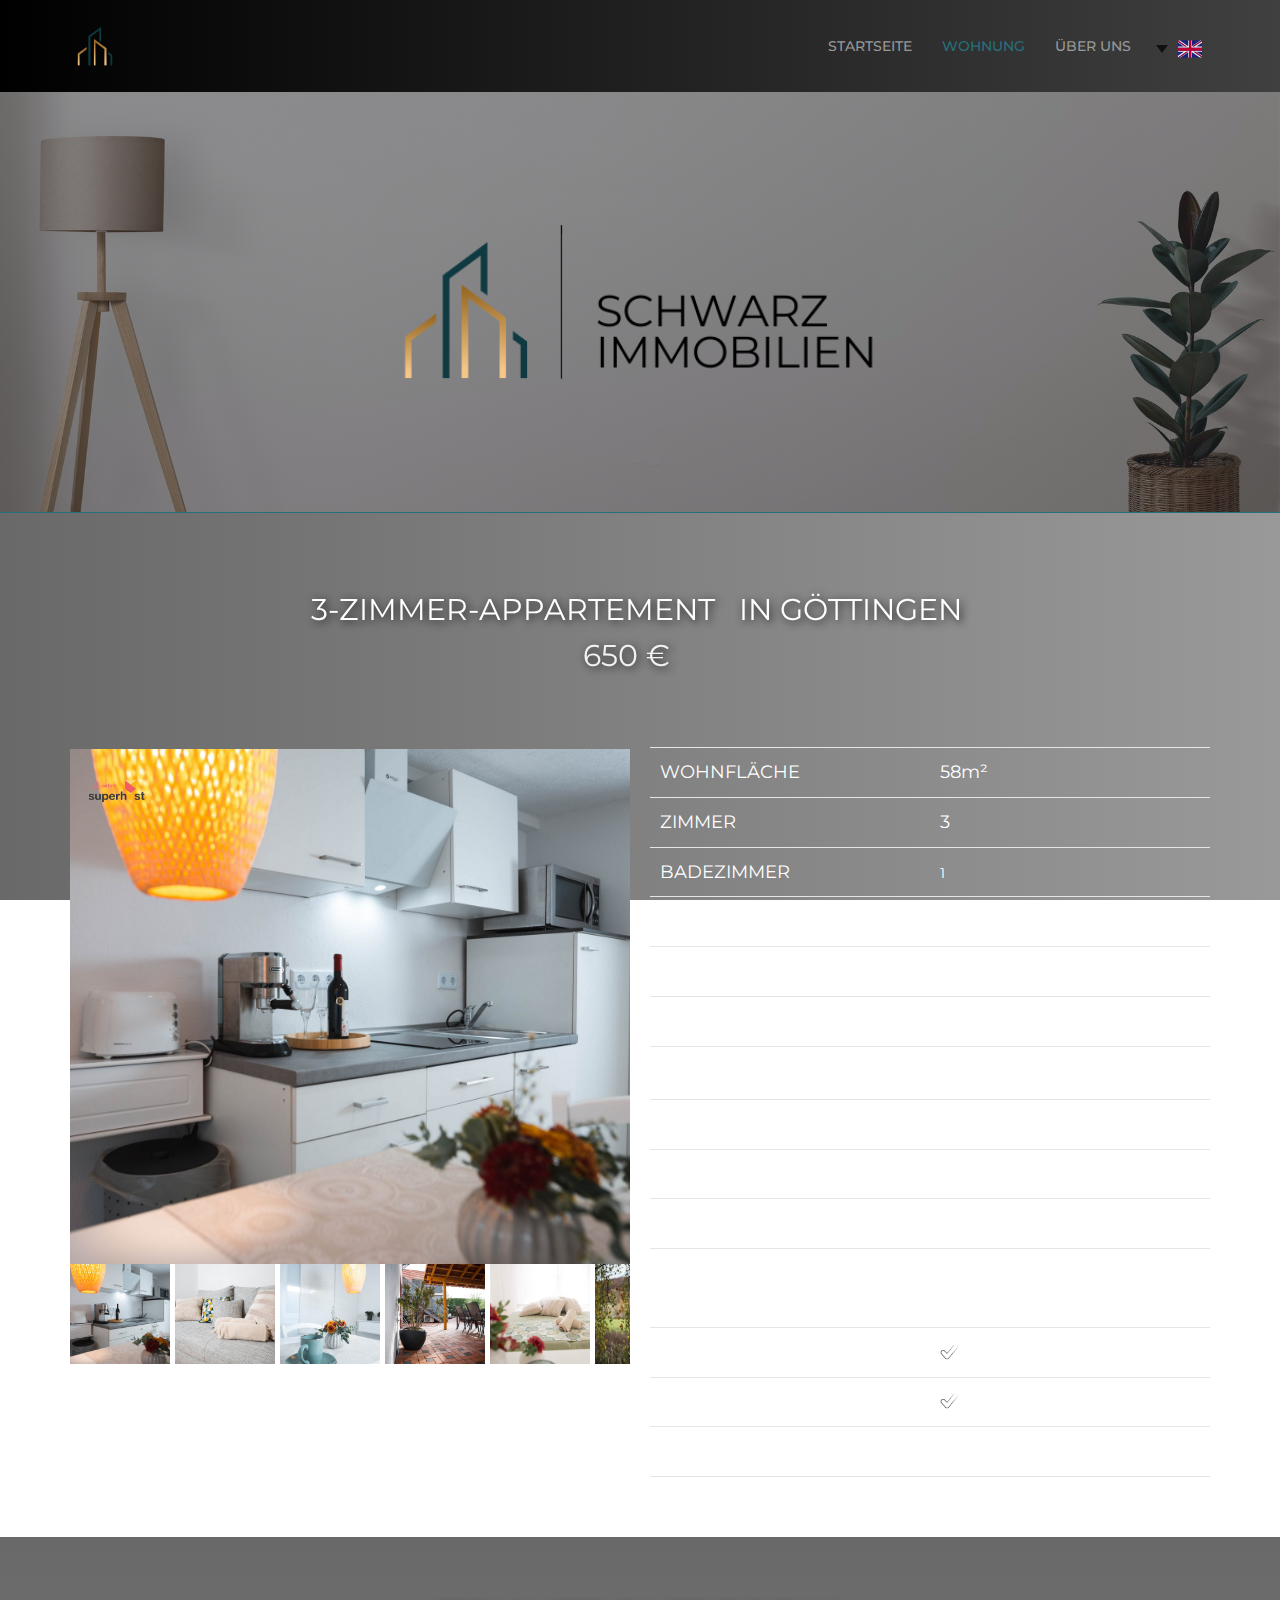
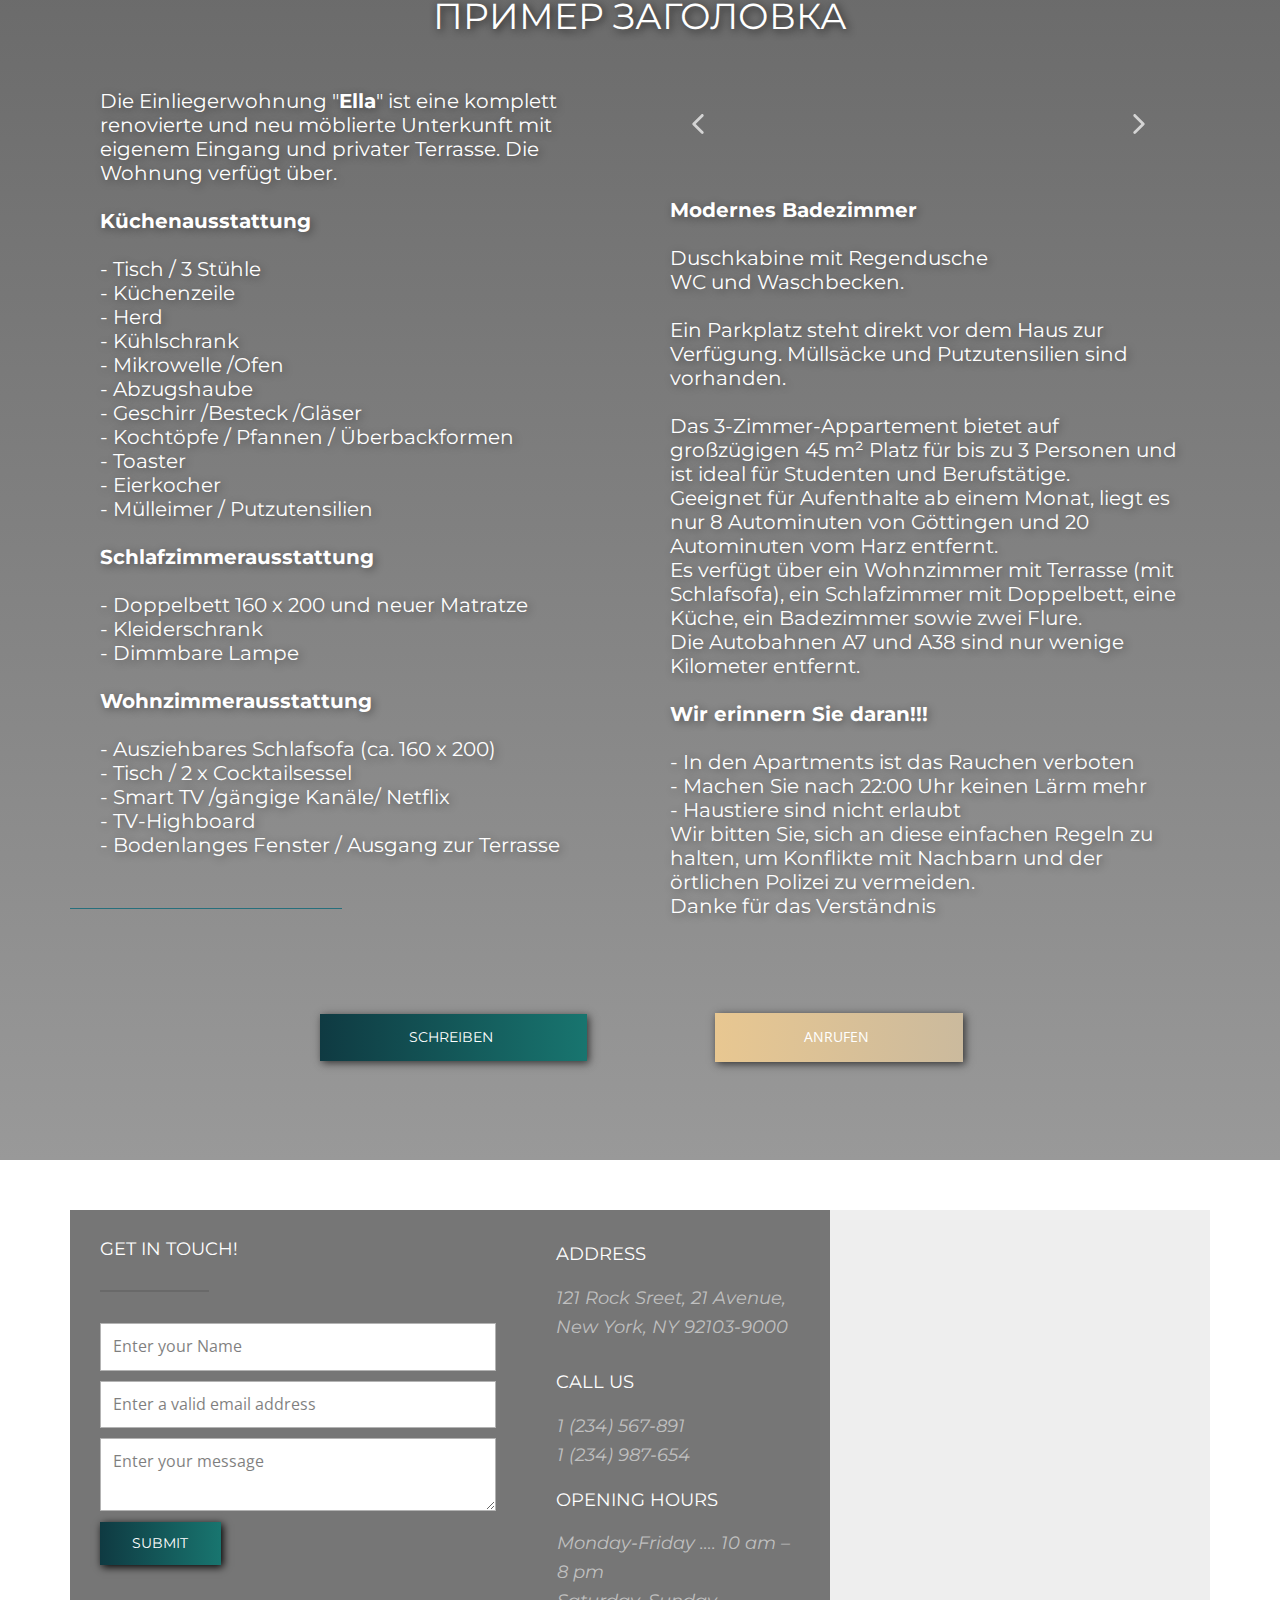
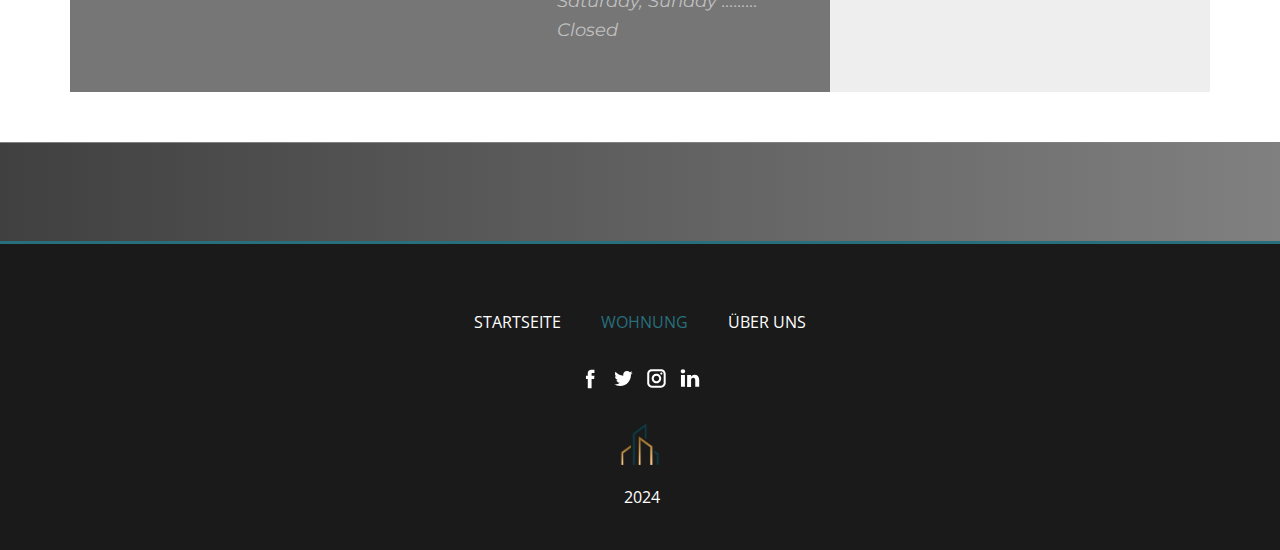
<file: en/WOHNUNG.html>
<!DOCTYPE html>
<html style="font-size: 16px;" lang="en"><head>
    <meta name="viewport" content="width=device-width, initial-scale=1.0">
    <meta charset="utf-8">
    <meta name="keywords" content="">
    <meta name="description" content="">
    <title>WOHNUNG</title>
    <link rel="stylesheet" href="../nicepage.css" media="screen">
<link rel="stylesheet" href="../WOHNUNG.css" media="screen">
    <script class="u-script" type="text/javascript" src="../jquery.js" defer=""></script>
    <script class="u-script" type="text/javascript" src="../nicepage.js" defer=""></script>
    <meta name="generator" content="Nicepage 6.11.6, nicepage.com">
    <meta name="referrer" content="origin">
    <link rel="icon" href="../images/Favicon.png">
    <link id="u-theme-google-font" rel="stylesheet" href="https://fonts.googleapis.com/css?family=Oswald:200,300,400,500,600,700|Open+Sans:300,300i,400,400i,500,500i,600,600i,700,700i,800,800i">
    <link id="u-page-google-font" rel="stylesheet" href="https://fonts.googleapis.com/css?family=Montserrat:100,100i,200,200i,300,300i,400,400i,500,500i,600,600i,700,700i,800,800i,900,900i">
    
    
    
    
    
    
    
    
    <script type="application/ld+json">{
		"@context": "http://schema.org",
		"@type": "Organization",
		"name": "Schwarz  Immobilien Agentur ",
		"logo": "../images/Favicon.png?rand=970c",
		"sameAs": []
}</script>
    <meta name="theme-color" content="#888c3f">
    <meta property="og:title" content="WOHNUNG">
    <meta property="og:description" content="">
    <meta property="og:type" content="website">
  </head>
  <body data-path-to-root="../" data-include-products="false" class="u-body u-xl-mode" data-lang="en"><header class="u-clearfix u-gradient u-header u-sticky u-sticky-47e3 u-header" id="sec-6042"><div class="u-clearfix u-sheet u-sheet-1">
        <a href="#" class="u-align-left u-image u-logo u-image-1" data-image-width="500" data-image-height="500">
          <img src="../images/Favicon.png?rand=970c" class="u-logo-image u-logo-image-1">
        </a>
        <nav class="u-menu u-menu-one-level u-offcanvas u-menu-1" data-responsive-from="MD">
          <div class="menu-collapse u-custom-font u-font-montserrat" style="font-size: 0.875rem; letter-spacing: 0px; text-transform: uppercase; font-weight: 500;" wfd-invisible="true">
            <a class="u-button-style u-custom-active-border-color u-custom-active-color u-custom-border u-custom-border-color u-custom-borders u-custom-color u-custom-hover-border-color u-custom-hover-color u-custom-left-right-menu-spacing u-custom-padding-bottom u-custom-text-active-color u-custom-text-color u-custom-text-hover-color u-custom-text-shadow u-custom-text-shadow-blur u-custom-text-shadow-color u-custom-text-shadow-transparency u-custom-text-shadow-x u-custom-text-shadow-y u-custom-top-bottom-menu-spacing u-file-icon u-nav-link u-text-active-palette-1-base u-text-hover-palette-2-base u-file-icon-1" href="#"><svg class="u-svg-link" viewBox="0 0 24 24"><use xlink:href="#menu-hamburger"></use></svg><svg class="u-svg-content" version="1.1" id="menu-hamburger" viewBox="0 0 16 16" x="0px" y="0px" xmlns:xlink="http://www.w3.org/1999/xlink" xmlns="http://www.w3.org/2000/svg">    <g>        <rect y="1" width="16" height="2"></rect>        <rect y="7" width="16" height="2"></rect>        <rect y="13" width="16" height="2"></rect>    </g></svg></a>
          </div>
          <div class="u-custom-menu u-nav-container" wfd-invisible="true">
            <ul class="u-custom-font u-font-montserrat u-nav u-spacing-30 u-unstyled u-nav-1"><li class="u-nav-item"><a class="u-border-active-custom-color-2 u-border-hover-grey-30 u-button-style u-nav-link u-text-active-custom-color-5 u-text-grey-40 u-text-hover-custom-color-5" href="STARTSEITE.html" style="padding: 10px 0px;">STARTSEITE</a>
</li><li class="u-nav-item"><a class="u-border-active-custom-color-2 u-border-hover-grey-30 u-button-style u-nav-link u-text-active-custom-color-5 u-text-grey-40 u-text-hover-custom-color-5" href="WOHNUNG.html" style="padding: 10px 0px;">WOHNUNG</a>
</li><li class="u-nav-item"><a class="u-border-active-custom-color-2 u-border-hover-grey-30 u-button-style u-nav-link u-text-active-custom-color-5 u-text-grey-40 u-text-hover-custom-color-5" href="ÜBER-UNS.html" style="padding: 10px 0px;">ÜBER UNS</a>
</li></ul>
          </div>
          <div class="u-custom-menu u-nav-container-collapse" wfd-invisible="true">
            <div class="u-black u-container-style u-inner-container-layout u-opacity u-opacity-95 u-sidenav">
              <div class="u-inner-container-layout u-sidenav-overflow">
                <div class="u-menu-close u-menu-close-1"></div>
                <ul class="u-align-center-lg u-align-center-md u-align-center-sm u-align-center-xl u-align-left-xs u-nav u-popupmenu-items u-unstyled u-nav-2"><li class="u-nav-item"><a class="u-button-style u-nav-link" href="STARTSEITE.html">STARTSEITE</a>
</li><li class="u-nav-item"><a class="u-button-style u-nav-link" href="WOHNUNG.html">WOHNUNG</a>
</li><li class="u-nav-item"><a class="u-button-style u-nav-link" href="ÜBER-UNS.html">ÜBER UNS</a>
</li></ul>
              </div>
            </div>
            <div class="u-black u-menu-overlay u-opacity u-opacity-70" wfd-invisible="true"></div>
          </div>
        </nav>
        <div class="u-h-spacing-12 u-language u-language-content-icon u-language-layout-dropdown u-v-spacing-6 u-language-1">
          <a class="u-language-active u-language-url" data-lang-text="English" href="#" data-language="en" style="">
            <svg class="u-caret u-caret-svg" version="1.1" id="Layer_1" xmlns="http://www.w3.org/2000/svg" xmlns:xlink="http://www.w3.org/1999/xlink" x="0px" y="0px" width="16px" height="16px" viewBox="0 0 16 16" style="fill:currentColor;" xml:space="preserve"><polygon class="st0" points="8,12 2,4 14,4 "></polygon></svg>
          <span class="u-icon u-language-en u-language-icon u-icon-3"><svg xmlns="http://www.w3.org/2000/svg" xmlns:xlink="http://www.w3.org/1999/xlink" version="1.1" xml:space="preserve" class="u-svg-content" viewBox="0 0 112 112" x="0px" y="0px" style="width: 1em; height: 1em;"><rect y="16" fill="#19237F" width="112" height="80"></rect><path fill="#EDEDED" d="M47.8,16h3.5v33.7H0v-4.8h27.5L0,25.9v-3.8l33.2,22.8h7.7L0,16.8V16h8.8l39,26.9V16z M75,44.9h-7.7L109.4,16
	h-5.1L65.1,42.9V16h-3.4v33.7H112v-4.8H85.4L112,26.6v-7L75,44.9z M61.7,96h3.4V70.7l37,25.3h9.9v-0.8L73.2,68.7H81l31,21.2v-3.1
	L85.4,68.7H112v-4.8H61.7V96z M0,68.7h27.5L0,87.7v7.8l39.1-26.8h7.8L7.1,96H11l36.8-25.3V96h3.5V63.9H0V68.7z"></path><path fill="#BD0034" d="M112,16v3.6L75,44.9h-7.7L109.4,16H112z M73.2,68.7L112,95.2v-5.3L81,68.7H73.2z M40.9,44.9L0,16.8v5.3
	l33.2,22.8C33.2,44.9,40.9,44.9,40.9,44.9z M39.1,68.7L0,95.5V96h7.1l39.8-27.3H39.1z M61.7,16H51.3v33.7H0v14.2h51.3V96h10.4V63.9
	H112V49.7H61.7V16z"></path></svg></span></a>
          <div class="u-border-15 u-border-grey-80 u-h-spacing-12 u-language-dropdown u-v-spacing-6 u-white">
            <a class="u-grey-80 u-language-dropdown-url u-language-url" data-lang-text="Deutsch" href="../WOHNUNG.html" data-language="de" style="background-image: none;"><span class="u-icon u-language-de u-language-icon u-icon-1"><svg xmlns="http://www.w3.org/2000/svg" xmlns:xlink="http://www.w3.org/1999/xlink" version="1.1" xml:space="preserve" class="u-svg-content" viewBox="0 0 112 112" x="0px" y="0px" style="width: 1em; height: 1em;"><rect y="16" fill="#000000" width="112" height="26.7"></rect><rect y="42.7" fill="#E1001F" width="112" height="26.7"></rect><rect y="69.3" fill="#F6D928" width="112" height="26.7"></rect></svg></span>
            </a>
            <a class="u-grey-80 u-language-dropdown-url u-language-url" data-lang-text="English" href="../en/WOHNUNG.html" data-language="en" style="background-image: none;"><span class="u-icon u-language-en u-language-icon u-icon-3"><svg xmlns="http://www.w3.org/2000/svg" xmlns:xlink="http://www.w3.org/1999/xlink" version="1.1" xml:space="preserve" class="u-svg-content" viewBox="0 0 112 112" x="0px" y="0px" style="width: 1em; height: 1em;"><rect y="16" fill="#19237F" width="112" height="80"></rect><path fill="#EDEDED" d="M47.8,16h3.5v33.7H0v-4.8h27.5L0,25.9v-3.8l33.2,22.8h7.7L0,16.8V16h8.8l39,26.9V16z M75,44.9h-7.7L109.4,16
	h-5.1L65.1,42.9V16h-3.4v33.7H112v-4.8H85.4L112,26.6v-7L75,44.9z M61.7,96h3.4V70.7l37,25.3h9.9v-0.8L73.2,68.7H81l31,21.2v-3.1
	L85.4,68.7H112v-4.8H61.7V96z M0,68.7h27.5L0,87.7v7.8l39.1-26.8h7.8L7.1,96H11l36.8-25.3V96h3.5V63.9H0V68.7z"></path><path fill="#BD0034" d="M112,16v3.6L75,44.9h-7.7L109.4,16H112z M73.2,68.7L112,95.2v-5.3L81,68.7H73.2z M40.9,44.9L0,16.8v5.3
	l33.2,22.8C33.2,44.9,40.9,44.9,40.9,44.9z M39.1,68.7L0,95.5V96h7.1l39.8-27.3H39.1z M61.7,16H51.3v33.7H0v14.2h51.3V96h10.4V63.9
	H112V49.7H61.7V16z"></path></svg></span>
            </a>
          </div>
        </div>
      </div><style class="u-sticky-style" data-style-id="47e3">.u-sticky-fixed.u-sticky-47e3, .u-body.u-sticky-fixed .u-sticky-47e3 {
box-shadow: -2px 0px 8px 0px rgba(26,26,26,1) !important
}</style></header>
    <section class="u-clearfix u-image u-shading u-section-1" id="sec-3a29" data-image-width="2000" data-image-height="1333">
      <div class="u-clearfix u-sheet u-sheet-1">
        <img class="u-align-center u-expanded-width-sm u-expanded-width-xs u-image u-image-contain u-image-default u-image-1" src="../images/SchwarzImmobililien.png" alt="" data-image-width="500" data-image-height="500">
      </div>
      <style data-mode="XXL" data-visited="true">@media (max-width: 0px) {
   .u-section-1 {
    background-image: linear-gradient(0deg, rgba(41,45,51,0.5), rgba(41,45,51,0.5)), url('../images/japandi-living-room-interior-design-67.jpg');
    background-position: 50% 46.62%;
  }
  .u-section-1 .u-sheet-1 {
    min-height: 420px;
  }
  .u-section-1 .u-image-1 {
    width: 1121px;
    height: 528px;
    margin-top: -54px;
    margin-left: auto;
    margin-right: auto;
    margin-bottom: -124px;
  }
}</style>
    </section>
    <section class="skrollable u-border-1 u-border-custom-color-5 u-border-no-bottom u-border-no-left u-border-no-right u-clearfix u-section-2" id="sec-556f">
      <style data-mode="XXL" data-visited="true">@media (max-width: 0px) {
   .u-section-2 {
    background-image: linear-gradient(to right, #276f7c, #999999);
  }
  .u-section-2 .u-sheet-1 {
    min-height: 1020px;
  }
  .u-section-2 .u-group-1 {
    min-height: 208px;
    height: auto;
    width: 1320px;
    margin-top: 50px;
    margin-left: 0;
    margin-right: 0;
    margin-bottom: 0;
  }
  .u-section-2 .u-container-layout-1 {
    padding-top: 30px;
    padding-left: 30px;
    padding-right: 30px;
    padding-bottom: 21px;
  }
  .u-section-2 .u-text-1 {
    text-shadow: 2px 2px 8px rgba(26,26,26,1);
    font-size: 2.25rem;
    text-transform: uppercase;
    margin-top: 0;
    margin-bottom: 0;
    margin-left: auto;
    margin-right: auto;
    font-weight: 400;
  }
  .u-section-2 .u-text-2 {
    text-shadow: 2px 2px 8px rgba(26,26,26,1);
    font-size: 2.25rem;
    text-transform: uppercase;
    margin-top: 9px;
    margin-left: auto;
    margin-right: auto;
    margin-bottom: 0;
    font-weight: 400;
  }
  .u-section-2 .u-layout-wrap-1 {
    margin-top: -22px;
    margin-bottom: 60px;
  }
  .u-section-2 .u-layout-cell-1 {
    min-height: 731px;
  }
  .u-section-2 .u-container-layout-2 {
    padding-top: 0;
    padding-bottom: 0;
    padding-left: 0;
    padding-right: 0;
  }
  .u-section-2 .u-gallery-1 {
    height: 615px;
    margin-top: 0;
    margin-bottom: 0;
    grid-gap: 10px;
  }
  .u-section-2 .u-carousel-item-1 {
    margin-right: 0;
  }
  .u-section-2 .u-over-slide-1 {
    min-height: 100px;
    padding-top: 10px;
    padding-bottom: 10px;
    padding-left: 10px;
    padding-right: 10px;
  }
  .u-section-2 .u-carousel-item-2 {
    margin-right: 0;
  }
  .u-section-2 .u-over-slide-2 {
    min-height: 100px;
    padding-top: 10px;
    padding-bottom: 10px;
    padding-left: 10px;
    padding-right: 10px;
  }
  .u-section-2 .u-carousel-item-3 {
    margin-right: 0;
  }
  .u-section-2 .u-back-image-3 {
    object-position: 50% 66.43%;
  }
  .u-section-2 .u-over-slide-3 {
    min-height: 100px;
    padding-top: 10px;
    padding-bottom: 10px;
    padding-left: 10px;
    padding-right: 10px;
  }
  .u-section-2 .u-carousel-item-4 {
    margin-right: 0;
  }
  .u-section-2 .u-over-slide-4 {
    min-height: 100px;
    padding-top: 10px;
    padding-bottom: 10px;
    padding-left: 10px;
    padding-right: 10px;
  }
  .u-section-2 .u-carousel-item-5 {
    margin-right: 0;
  }
  .u-section-2 .u-over-slide-5 {
    min-height: 100px;
    padding-top: 10px;
    padding-bottom: 10px;
    padding-left: 10px;
    padding-right: 10px;
  }
  .u-section-2 .u-carousel-item-6 {
    margin-right: 0;
  }
  .u-section-2 .u-over-slide-6 {
    min-height: 100px;
    padding-top: 10px;
    padding-bottom: 10px;
    padding-left: 10px;
    padding-right: 10px;
  }
  .u-section-2 .u-carousel-thumbnail-1 {
    width: 100px;
    height: 100px;
  }
  .u-section-2 .u-carousel-thumbnail-2 {
    width: 100px;
    height: 100px;
  }
  .u-section-2 .u-carousel-thumbnail-3 {
    width: 100px;
    height: 100px;
  }
  .u-section-2 .u-carousel-thumbnail-4 {
    width: 100px;
    height: 100px;
  }
  .u-section-2 .u-carousel-thumbnail-5 {
    width: 100px;
    height: 100px;
  }
  .u-section-2 .u-carousel-thumbnail-6 {
    width: 100px;
    height: 100px;
  }
  .u-section-2 .u-carousel-control-1 {
    position: absolute;
    left: 10px;
    width: 40px;
    height: 40px;
  }
  .u-section-2 .u-carousel-control-2 {
    position: absolute;
    right: 10px;
    width: 40px;
    height: 40px;
  }
  .u-section-2 .u-image-7 {
    width: 73px;
    height: 73px;
    margin-top: -610px;
    margin-right: auto;
    margin-bottom: 0;
    margin-left: 10px;
  }
  .u-section-2 .u-layout-cell-2 {
    min-height: 731px;
  }
  .u-section-2 .u-container-layout-3 {
    padding-top: 0;
    padding-bottom: 0;
    padding-left: 0;
    padding-right: 0;
  }
  .u-section-2 .u-table-1 {
    margin-top: -2px;
    margin-bottom: 0;
  }
  .u-section-2 .u-table-cell-1 {
    text-transform: uppercase;
    font-size: 1.125rem;
    font-weight: 400;
  }
  .u-section-2 .u-table-cell-2 {
    border-style: solid;
    font-size: 1.125rem;
    font-weight: 400;
  }
  .u-section-2 .u-table-cell-3 {
    text-transform: uppercase;
    font-size: 1.125rem;
    font-weight: 400;
  }
  .u-section-2 .u-table-cell-4 {
    font-size: 1.125rem;
    font-weight: 400;
  }
  .u-section-2 .u-table-cell-5 {
    text-transform: uppercase;
    font-size: 1.125rem;
    font-weight: 400;
  }
  .u-section-2 .u-table-cell-6 {
    font-size: 1.125rem;
    font-weight: 400;
  }
  .u-section-2 .u-table-cell-7 {
    text-transform: uppercase;
    font-size: 1.125rem;
    font-weight: 400;
  }
  .u-section-2 .u-table-cell-8 {
    font-size: 1.125rem;
    font-weight: 400;
  }
  .u-section-2 .u-table-cell-9 {
    text-transform: uppercase;
    font-size: 1.125rem;
    font-weight: 400;
  }
  .u-section-2 .u-table-cell-10 {
    font-size: 1.125rem;
    text-transform: uppercase;
    font-weight: 400;
  }
  .u-section-2 .u-table-cell-11 {
    text-transform: uppercase;
    font-size: 1.125rem;
    font-weight: 400;
  }
  .u-section-2 .u-table-cell-12 {
    font-size: 1.125rem;
    font-weight: 400;
    text-transform: uppercase;
  }
  .u-section-2 .u-table-cell-13 {
    text-transform: uppercase;
    font-size: 1.125rem;
    font-weight: 400;
  }
  .u-section-2 .u-table-cell-14 {
    text-transform: uppercase;
    font-size: 1.125rem;
    font-weight: 400;
  }
  .u-section-2 .u-table-cell-15 {
    text-transform: uppercase;
    font-size: 1.125rem;
    font-weight: 400;
  }
  .u-section-2 .u-table-cell-16 {
    text-transform: uppercase;
    font-size: 1.125rem;
    font-weight: 400;
  }
  .u-section-2 .u-table-cell-17 {
    text-transform: uppercase;
    font-size: 1.125rem;
    font-weight: 400;
  }
  .u-section-2 .u-table-cell-18 {
    text-transform: uppercase;
    font-size: 1.125rem;
    font-weight: 400;
  }
  .u-section-2 .u-table-cell-19 {
    text-transform: uppercase;
    font-size: 1.125rem;
    font-weight: 400;
  }
  .u-section-2 .u-table-cell-20 {
    text-transform: uppercase;
    font-size: 1.125rem;
    font-weight: 400;
  }
  .u-section-2 .u-table-cell-21 {
    text-transform: uppercase;
    font-size: 1.125rem;
    font-weight: 400;
  }
  .u-section-2 .u-table-cell-22 {
    text-transform: uppercase;
    font-size: 1.125rem;
    font-weight: 400;
  }
  .u-section-2 .u-table-cell-23 {
    text-transform: uppercase;
    font-size: 1.125rem;
    font-weight: 400;
  }
  .u-section-2 .u-table-cell-24 {
    text-transform: uppercase;
  }
  .u-section-2 .u-icon-1 {
    margin-left: 0;
    width: 16px;
    height: 16px;
    font-size: 1.125em;
  }
  .u-section-2 .u-table-cell-25 {
    text-transform: uppercase;
    font-size: 1.125rem;
    font-weight: 400;
  }
  .u-section-2 .u-table-cell-26 {
    text-transform: uppercase;
  }
  .u-section-2 .u-icon-2 {
    font-size: 1.125em;
  }
  .u-section-2 .u-table-cell-27 {
    text-transform: uppercase;
    font-size: 1.125rem;
    font-weight: 400;
  }
  .u-section-2 .u-table-cell-28 {
    text-transform: uppercase;
  }
  .u-block-5b4d-176 {
    height: 46px;
  }
}</style>
      <div class="u-clearfix u-sheet u-valign-middle-xs u-sheet-1">
        <div class="u-container-style u-expanded-width u-group u-shape-rectangle u-group-1">
          <div class="u-container-layout u-container-layout-1">
            <h4 class="u-align-center u-custom-font u-font-montserrat u-text u-text-body-alt-color u-text-default-lg u-text-default-md u-text-default-sm u-text-default-xl u-text-1" data-animation-name="customAnimationIn" data-animation-duration="1000" data-animation-delay="0"> 3-Zimmer-Appartement &nbsp; in GÖTTINGEN&nbsp;<span style="font-weight: 700;">​</span>​</h4>
            <h4 class="u-align-center u-custom-font u-font-montserrat u-text u-text-default-lg u-text-default-xl u-text-grey-5 u-text-2" data-animation-name="customAnimationIn" data-animation-duration="1000" data-animation-delay="0">650 €​&nbsp;<span style="font-weight: 700;">​</span>​</h4>
          </div>
        </div>
        <div class="data-layout-selected u-clearfix u-expanded-width u-gutter-20 u-layout-wrap u-layout-wrap-1">
          <div class="u-layout" style="">
            <div class="u-layout-col" style="">
              <div class="u-size-60" style="">
                <div class="u-layout-row" style="">
                  <div class="u-container-style u-layout-cell u-shape-rectangle u-size-30 u-layout-cell-1">
                    <div class="u-container-layout u-container-layout-2">
                      <div class="u-carousel u-expanded-width u-gallery u-layout-thumbnails u-lightbox u-no-transition u-show-text-always u-gallery-1" id="carousel-5289" data-interval="5000" data-u-ride="carousel">
                        <div class="u-carousel-inner u-gallery-inner" role="listbox">
                          <div class="u-active u-carousel-item u-gallery-item u-carousel-item-1">
                            <div class="u-back-slide" data-image-width="5603" data-image-height="3735">
                              <img class="u-back-image u-expanded" src="../images/4Y9C7181-56.jpg">
                            </div>
                            <div class="u-over-slide u-valign-top-sm u-valign-top-xs u-over-slide-1">
                              <h3 class="u-gallery-heading">Sample Title</h3>
                              <p class="u-gallery-text">Sample Text</p>
                            </div>
                          </div>
                          <div class="u-carousel-item u-gallery-item u-carousel-item-2">
                            <div class="u-back-slide" data-image-width="5395" data-image-height="3597">
                              <img class="u-back-image u-expanded" src="../images/4Y9C7227-65.jpg">
                            </div>
                            <div class="u-over-slide u-valign-top-sm u-valign-top-xs u-over-slide-2">
                              <h3 class="u-gallery-heading">Sample Title</h3>
                              <p class="u-gallery-text">Sample Text</p>
                            </div>
                          </div>
                          <div class="u-carousel-item u-gallery-item u-carousel-item-3" data-image-width="2836" data-image-height="1875">
                            <div class="u-back-slide" data-image-width="3840" data-image-height="5760">
                              <img class="u-back-image u-expanded u-back-image-3" src="../images/4Y9C7199.jpg">
                            </div>
                            <div class="u-over-slide u-valign-top-sm u-valign-top-xs u-over-slide-3">
                              <h3 class="u-gallery-heading">Sample Title</h3>
                              <p class="u-gallery-text">Sample Text</p>
                            </div>
                          </div>
                          <div class="u-carousel-item u-gallery-item u-carousel-item-4" data-image-width="5760" data-image-height="3840">
                            <div class="u-back-slide">
                              <img class="u-back-image u-expanded" src="../images/4Y9C7156-63.jpg">
                            </div>
                            <div class="u-over-slide u-valign-top-sm u-valign-top-xs u-over-slide-4">
                              <h3 class="u-gallery-heading">Пример заголовка</h3>
                              <p class="u-gallery-text">Пример текста</p>
                            </div>
                            <style data-mode="XXL" data-visited="true"></style>
                            <style data-mode="XL" data-visited="true"></style>
                            <style data-mode="LG" data-visited="true"></style>
                            <style data-mode="MD" data-visited="true"></style>
                            <style data-mode="SM" data-visited="true"></style>
                            <style data-mode="XS" data-visited="true"></style>
                          </div>
                          <div class="u-carousel-item u-gallery-item u-carousel-item-5" data-image-width="4399" data-image-height="2988">
                            <div class="u-back-slide">
                              <img class="u-back-image u-expanded" src="../images/4Y9C7294.jpg">
                            </div>
                            <div class="u-over-slide u-valign-top-sm u-valign-top-xs u-over-slide-5">
                              <h3 class="u-gallery-heading">Пример заголовка</h3>
                              <p class="u-gallery-text">Пример текста</p>
                            </div>
                            <style data-mode="XXL" data-visited="true"></style>
                            <style data-mode="XL" data-visited="true"></style>
                            <style data-mode="LG" data-visited="true"></style>
                            <style data-mode="MD" data-visited="true"></style>
                            <style data-mode="SM" data-visited="true"></style>
                            <style data-mode="XS" data-visited="true"></style>
                          </div>
                          <div class="u-carousel-item u-gallery-item u-carousel-item-6" data-image-width="5640" data-image-height="3760">
                            <div class="u-back-slide">
                              <img class="u-back-image u-expanded" src="../images/4Y9C7338.jpg">
                            </div>
                            <div class="u-over-slide u-valign-top-sm u-valign-top-xs u-over-slide-6">
                              <h3 class="u-gallery-heading">Пример заголовка</h3>
                              <p class="u-gallery-text">Пример текста</p>
                            </div>
                            <style data-mode="XXL" data-visited="true"></style>
                            <style data-mode="XL" data-visited="true"></style>
                            <style data-mode="LG" data-visited="true"></style>
                            <style data-mode="MD" data-visited="true"></style>
                            <style data-mode="SM" data-visited="true"></style>
                            <style data-mode="XS" data-visited="true"></style>
                          </div>
                        </div>
                        <a class="u-absolute-vcenter u-carousel-control u-carousel-control-prev u-hidden u-icon-circle u-opacity u-opacity-70 u-spacing-10 u-text-grey-70 u-carousel-control-1" href="#carousel-5289" role="button" data-u-slide="prev">
                          <span aria-hidden="true">
                            <svg viewBox="0 0 451.847 451.847"><path d="M97.141,225.92c0-8.095,3.091-16.192,9.259-22.366L300.689,9.27c12.359-12.359,32.397-12.359,44.751,0
c12.354,12.354,12.354,32.388,0,44.748L173.525,225.92l171.903,171.909c12.354,12.354,12.354,32.391,0,44.744
c-12.354,12.365-32.386,12.365-44.745,0l-194.29-194.281C100.226,242.115,97.141,234.018,97.141,225.92z"></path></svg>
                          </span>
                          <span class="sr-only">
                            <svg viewBox="0 0 451.847 451.847"><path d="M97.141,225.92c0-8.095,3.091-16.192,9.259-22.366L300.689,9.27c12.359-12.359,32.397-12.359,44.751,0
c12.354,12.354,12.354,32.388,0,44.748L173.525,225.92l171.903,171.909c12.354,12.354,12.354,32.391,0,44.744
c-12.354,12.365-32.386,12.365-44.745,0l-194.29-194.281C100.226,242.115,97.141,234.018,97.141,225.92z"></path></svg>
                          </span>
                        </a>
                        <a class="u-absolute-vcenter u-carousel-control u-carousel-control-next u-hidden u-icon-circle u-opacity u-opacity-70 u-spacing-10 u-text-grey-70 u-carousel-control-2" href="#carousel-5289" role="button" data-u-slide="next">
                          <span aria-hidden="true">
                            <svg viewBox="0 0 451.846 451.847"><path d="M345.441,248.292L151.154,442.573c-12.359,12.365-32.397,12.365-44.75,0c-12.354-12.354-12.354-32.391,0-44.744
L278.318,225.92L106.409,54.017c-12.354-12.359-12.354-32.394,0-44.748c12.354-12.359,32.391-12.359,44.75,0l194.287,194.284
c6.177,6.18,9.262,14.271,9.262,22.366C354.708,234.018,351.617,242.115,345.441,248.292z"></path></svg>
                          </span>
                          <span class="sr-only">
                            <svg viewBox="0 0 451.846 451.847"><path d="M345.441,248.292L151.154,442.573c-12.359,12.365-32.397,12.365-44.75,0c-12.354-12.354-12.354-32.391,0-44.744
L278.318,225.92L106.409,54.017c-12.354-12.359-12.354-32.394,0-44.748c12.354-12.359,32.391-12.359,44.75,0l194.287,194.284
c6.177,6.18,9.262,14.271,9.262,22.366C354.708,234.018,351.617,242.115,345.441,248.292z"></path></svg>
                          </span>
                        </a>
                        <ol class="u-carousel-thumbnails u-spacing-5">
                          <li class="u-active u-carousel-thumbnail u-carousel-thumbnail-1" data-u-target="#carousel-5289" data-u-slide-to="0">
                            <img class="u-carousel-thumbnail-image u-image" src="../images/4Y9C7181.jpg">
                          </li>
                          <li class="u-carousel-thumbnail u-carousel-thumbnail-2" data-u-target="#carousel-5289" data-u-slide-to="1">
                            <img class="u-carousel-thumbnail-image u-image" src="../images/4Y9C7227.jpg">
                          </li>
                          <li class="u-carousel-thumbnail u-carousel-thumbnail-3" data-u-target="#carousel-5289" data-u-slide-to="2">
                            <img class="u-carousel-thumbnail-image u-image" src="../images/4Y9C7199-55.jpg">
                          </li>
                          <li class="u-carousel-thumbnail u-carousel-thumbnail-4" data-u-target="#carousel-5289" data-u-slide-to="3">
                            <img class="u-carousel-thumbnail-image u-image" src="../images/4Y9C7156.jpg">
                          </li>
                          <li class="u-carousel-thumbnail u-carousel-thumbnail-5" data-u-target="#carousel-5289" data-u-slide-to="4">
                            <img class="u-carousel-thumbnail-image u-image" src="../images/4Y9C7294-33.jpg">
                          </li>
                          <li class="u-carousel-thumbnail u-carousel-thumbnail-6" data-u-target="#carousel-5289" data-u-slide-to="5">
                            <img class="u-carousel-thumbnail-image u-image" src="../images/4Y9C7338-42.jpg">
                          </li>
                        </ol>
                      </div>
                      <img class="u-image u-image-contain u-image-default u-preserve-proportions u-image-7" src="../images/Auszeichnung.png" alt="" data-image-width="500" data-image-height="500">
                    </div>
                  </div>
                  <div class="u-container-style u-layout-cell u-size-30 u-layout-cell-2">
                    <div class="u-container-layout u-container-layout-3">
                      <div class="u-expanded-width u-table u-table-responsive u-table-1">
                        <table class="u-table-entity">
                          <colgroup>
                            <col width="50%">
                            <col width="50%">
                          </colgroup>
                          <tbody class="u-custom-font u-font-montserrat u-table-body">
                            <tr style="height: 37px;">
                              <td class="u-border-1 u-border-grey-10 u-border-no-left u-border-no-right u-custom-font u-font-montserrat u-table-cell u-text-body-alt-color u-table-cell-1">Wohnfläche​</td>
                              <td class="u-border-1 u-border-grey-10 u-border-no-left u-border-no-right u-custom-font u-font-montserrat u-table-cell u-text-body-alt-color u-table-cell-2">58m²​</td>
                            </tr>
                            <tr style="height: 37px;">
                              <td class="u-border-1 u-border-grey-10 u-border-no-left u-border-no-right u-custom-font u-font-montserrat u-table-cell u-text-white u-table-cell-3">Zimmer​</td>
                              <td class="u-border-1 u-border-grey-10 u-border-no-left u-border-no-right u-custom-font u-font-montserrat u-table-cell u-text-body-alt-color u-table-cell-4">3​</td>
                            </tr>
                            <tr style="height: 43px;">
                              <td class="u-border-1 u-border-grey-10 u-border-no-left u-border-no-right u-custom-font u-font-montserrat u-table-cell u-text-white u-table-cell-5">Badezimmer​</td>
                              <td class="u-border-1 u-border-grey-10 u-border-no-left u-border-no-right u-custom-font u-font-montserrat u-table-cell u-text-body-alt-color u-table-cell-6"><span style="font-size: 0.875rem;">1​</span></td>
                            </tr>
                            <tr style="height: 42px;">
                              <td class="u-border-1 u-border-grey-10 u-border-no-left u-border-no-right u-custom-font u-font-montserrat u-table-cell u-text-body-alt-color u-table-cell-7">Etage​</td>
                              <td class="u-border-1 u-border-grey-10 u-border-no-left u-border-no-right u-custom-font u-font-montserrat u-table-cell u-text-body-alt-color u-table-cell-8">1​/3</td>
                            </tr>
                            <tr style="height: 31px;">
                              <td class="u-border-1 u-border-grey-10 u-border-no-left u-border-no-right u-custom-font u-font-montserrat u-table-cell u-text-body-alt-color u-table-cell-9">​Wohnungstyp</td>
                              <td class="u-border-1 u-border-grey-10 u-border-no-left u-border-no-right u-custom-font u-font-montserrat u-table-cell u-text-body-alt-color u-table-cell-10">​Erdgeschoss</td>
                            </tr>
                            <tr style="height: 46px;">
                              <td class="u-border-1 u-border-grey-10 u-border-no-left u-border-no-right u-custom-font u-font-montserrat u-table-cell u-text-body-alt-color u-table-cell-11">​Verfügbar ab</td>
                              <td class="u-border-1 u-border-grey-10 u-border-no-left u-border-no-right u-custom-font u-font-montserrat u-table-cell u-text-body-alt-color u-table-cell-12">​Mai 2024</td>
                            </tr>
                            <tr style="height: 53px;">
                              <td class="u-border-1 u-border-grey-10 u-border-no-left u-border-no-right u-custom-font u-font-montserrat u-table-cell u-text-body-alt-color u-table-cell-13">​Online-Besichtigung</td>
                              <td class="u-border-1 u-border-grey-10 u-border-no-left u-border-no-right u-custom-font u-font-montserrat u-table-cell u-text-body-alt-color u-table-cell-14">​Nicht möglich</td>
                            </tr>
                            <tr style="height: 42px;">
                              <td class="u-border-1 u-border-grey-10 u-border-no-left u-border-no-right u-custom-font u-font-montserrat u-table-cell u-text-body-alt-color u-table-cell-15">​Tauschangebot</td>
                              <td class="u-border-1 u-border-grey-10 u-border-no-left u-border-no-right u-custom-font u-font-montserrat u-table-cell u-text-body-alt-color u-table-cell-16">​Kein Tausch</td>
                            </tr>
                            <tr style="height: 49px;">
                              <td class="u-border-1 u-border-grey-10 u-border-no-left u-border-no-right u-custom-font u-font-montserrat u-table-cell u-text-body-alt-color u-table-cell-17">​Nebenkosten</td>
                              <td class="u-border-1 u-border-grey-10 u-border-no-left u-border-no-right u-custom-font u-font-montserrat u-table-cell u-text-body-alt-color u-table-cell-18">100 €​</td>
                            </tr>
                            <tr style="height: 42px;">
                              <td class="u-border-1 u-border-grey-10 u-border-no-left u-border-no-right u-custom-font u-font-montserrat u-table-cell u-text-body-alt-color u-table-cell-19">​Warmmiete</td>
                              <td class="u-border-1 u-border-grey-10 u-border-no-left u-border-no-right u-custom-font u-font-montserrat u-table-cell u-text-body-alt-color u-table-cell-20">800 €</td>
                            </tr>
                            <tr style="height: 53px;">
                              <td class="u-border-1 u-border-grey-10 u-border-no-left u-border-no-right u-custom-font u-font-montserrat u-table-cell u-text-body-alt-color u-table-cell-21">​Kaution / Genoss.-Anteile</td>
                              <td class="u-border-1 u-border-grey-10 u-border-no-left u-border-no-right u-custom-font u-font-montserrat u-table-cell u-text-body-alt-color u-table-cell-22">1500 €​</td>
                            </tr>
                            <tr style="height: 46px;">
                              <td class="u-border-1 u-border-grey-10 u-border-no-left u-border-no-right u-custom-font u-font-montserrat u-table-cell u-text-body-alt-color u-table-cell-23">​Einbauküche</td>
                              <td class="u-border-1 u-border-grey-10 u-border-no-left u-border-no-right u-table-cell u-text-grey-5 u-table-cell-24">​<span class="u-icon-1 u-file-icon u-icon u-text-grey-70" style="margin-left: 0; width: 16px; height: 16px; font-size: 1.125em"><img src="[data-uri]" alt="" data-original-src="np://user.desktop.nicepage.com/Site_1133587/images/3906842.png" data-color="#000000"></span>&nbsp;​</td>
                            </tr>
                            <tr style="height: 46px;">
                              <td class="u-border-1 u-border-grey-10 u-border-no-left u-border-no-right u-custom-font u-font-montserrat u-table-cell u-text-body-alt-color u-table-cell-25">​Garage/Stellplatz</td>
                              <td class="u-border-1 u-border-grey-10 u-border-no-left u-border-no-right u-table-cell u-text-grey-5 u-table-cell-26">​<span class="u-icon-2 u-file-icon u-icon u-text-grey-70" style="font-size: 1.125em"><img src="[data-uri]" alt="" data-original-src="np://user.desktop.nicepage.com/Site_1133587/images/3906842.png" data-color="#000000"></span>​</td>
                            </tr>
                            <tr style="height: 46px;">
                              <td class="u-border-1 u-border-grey-10 u-border-no-left u-border-no-right u-custom-font u-font-montserrat u-table-cell u-text-body-alt-color u-table-cell-27"></td>
                              <td class="u-border-1 u-border-grey-10 u-border-no-left u-border-no-right u-table-cell u-text-grey-5 u-table-cell-28"></td>
                            </tr>
                          </tbody>
                        </table>
                      </div>
                    </div>
                  </div>
                </div>
              </div>
            </div>
          </div>
        </div>
      </div>
    </section>
    <section class="u-clearfix u-container-align-center u-gradient u-lightbox u-section-3" id="sec-191d">
      <div class="u-clearfix u-sheet u-sheet-1">
        <div class="data-layout-selected u-clearfix u-expanded-width u-layout-wrap u-layout-wrap-1">
          <div class="u-layout" style="">
            <div class="u-layout-col" style="">
              <div class="u-size-30">
                <div class="u-layout-col">
                  <div class="u-container-style u-layout-cell u-size-60 u-layout-cell-1">
                    <div class="u-container-layout u-container-layout-1">
                      <h3 class="u-align-center u-custom-font u-font-montserrat u-text u-text-body-alt-color u-text-default u-text-1">Пример заголовка</h3>
                    </div>
                  </div>
                </div>
              </div>
              <div class="u-size-30" style="">
                <div class="u-layout-row" style="">
                  <div class="u-container-style u-layout-cell u-size-30 u-layout-cell-2">
                    <div class="u-container-layout u-valign-top-xs u-container-layout-2">
                      <h3 class="u-align-left u-custom-font u-font-montserrat u-text u-text-white u-text-2">Die Einliegerwohnung "<span style="font-weight: 700;">Ella</span>" ist eine komplett renovierte und neu möblierte Unterkunft mit eigenem Eingang und privater Terrasse. Die Wohnung verfügt über.<br><span style="font-weight: 700;"><br>Küchenausstattung<span style="font-weight: 400;">​<span style="font-weight: 700;">​</span></span></span><br><br>- Tisch / 3 Stühle<br>- Küchenzeile<br>- Herd<br>- Kühlschrank<br>- Mikrowelle /Ofen<br>- Abzugshaube<br>- Geschirr /Besteck /Gläser<br>- Kochtöpfe / Pfannen / Überbackformen<br>- Toaster<br>- Eierkocher<br>- Mülleimer / Putzutensilien<br><span style="font-weight: 700;"><br>Schlafzimmerausstattung</span><br><br>- Doppelbett 160 x 200 und neuer Matratze<br>- Kleiderschrank<br>- Dimmbare Lampe<br><br><span style="font-weight: 700;">Wohnzimmerausstattung</span><br><br>- Ausziehbares Schlafsofa (ca. 160 x 200)<br>- Tisch / 2 x Cocktailsessel<br>- Smart TV /gängige Kanäle/ Netflix <br>- TV-Highboard<br>- Bodenlanges Fenster / Ausgang zur Terrasse​</h3>
                      <div class="u-border-1 u-border-custom-color-5 u-line u-line-horizontal u-line-1"></div>
                    </div>
                  </div>
                  <div class="u-container-style u-layout-cell u-size-30 u-layout-cell-3">
                    <div class="u-container-layout u-container-layout-3">
                      <div class="custom-expanded u-align-left u-layout-horizontal u-list u-list-1">
                        <div class="u-repeater u-repeater-1">
                          <div class="u-container-style u-image u-list-item u-repeater-item u-image-1" data-image-width="3779" data-image-height="5669" data-animation-name="customAnimationIn" data-animation-duration="1000" data-animation-delay="0">
                            <div class="u-container-layout u-similar-container u-container-layout-4"></div>
                          </div>
                          <div class="u-container-style u-image u-list-item u-repeater-item u-image-2" data-image-width="5760" data-image-height="3840" data-animation-name="customAnimationIn" data-animation-duration="1000">
                            <div class="u-container-layout u-similar-container u-container-layout-5"></div>
                          </div>
                          <div class="u-container-style u-image u-list-item u-repeater-item u-image-3" data-image-width="3498" data-image-height="4911" data-animation-name="customAnimationIn" data-animation-duration="1000">
                            <div class="u-container-layout u-similar-container u-container-layout-6"></div>
                          </div>
                          <div class="u-container-style u-image u-list-item u-repeater-item u-image-4" data-image-width="3840" data-image-height="5760" data-animation-name="customAnimationIn" data-animation-duration="1000">
                            <div class="u-container-layout u-similar-container u-container-layout-7"></div>
                          </div>
                          <div class="u-container-style u-image u-list-item u-repeater-item u-image-5" data-image-width="1920" data-image-height="1280" data-animation-name="customAnimationIn" data-animation-duration="1000">
                            <div class="u-container-layout u-similar-container u-container-layout-8"></div>
                          </div>
                          <div class="u-container-style u-image u-list-item u-repeater-item u-image-6" data-image-width="1920" data-image-height="1280" data-animation-name="customAnimationIn" data-animation-duration="1000">
                            <div class="u-container-layout u-similar-container u-container-layout-9"></div>
                          </div>
                          <div class="u-container-style u-image u-list-item u-repeater-item u-image-7" data-image-width="5760" data-image-height="3840" data-animation-name="customAnimationIn" data-animation-duration="1000">
                            <div class="u-container-layout u-similar-container u-container-layout-10"></div>
                          </div>
                          <div class="u-container-style u-image u-list-item u-repeater-item u-image-8" data-image-width="1280" data-image-height="1920" data-animation-name="customAnimationIn" data-animation-duration="1000">
                            <div class="u-container-layout u-similar-container u-container-layout-11"></div>
                          </div>
                          <div class="u-container-style u-image u-list-item u-repeater-item u-image-9" data-image-width="1920" data-image-height="1367" data-animation-name="customAnimationIn" data-animation-duration="1000">
                            <div class="u-container-layout u-similar-container u-container-layout-12"></div>
                          </div>
                          <div class="u-container-style u-image u-list-item u-repeater-item u-image-10" data-image-width="3840" data-image-height="5760" data-animation-name="customAnimationIn" data-animation-duration="1000">
                            <div class="u-container-layout u-similar-container u-container-layout-13"></div>
                          </div>
                          <div class="u-container-style u-image u-list-item u-repeater-item u-image-11" data-image-width="1920" data-image-height="1080" data-animation-name="customAnimationIn" data-animation-duration="1000">
                            <div class="u-container-layout u-similar-container u-container-layout-14"></div>
                          </div>
                          <div class="u-container-style u-image u-list-item u-repeater-item u-image-12" data-image-width="1920" data-image-height="1280" data-animation-name="customAnimationIn" data-animation-duration="1000">
                            <div class="u-container-layout u-similar-container u-container-layout-15"></div>
                          </div>
                        </div>
                        <a class="u-absolute-vcenter u-gallery-nav u-gallery-nav-prev u-icon-circle u-opacity u-opacity-70 u-spacing-10 u-text-body-alt-color u-gallery-nav-1" href="#" role="button">
                          <span aria-hidden="true">
                            <svg viewBox="0 0 451.847 451.847"><path d="M97.141,225.92c0-8.095,3.091-16.192,9.259-22.366L300.689,9.27c12.359-12.359,32.397-12.359,44.751,0
c12.354,12.354,12.354,32.388,0,44.748L173.525,225.92l171.903,171.909c12.354,12.354,12.354,32.391,0,44.744
c-12.354,12.365-32.386,12.365-44.745,0l-194.29-194.281C100.226,242.115,97.141,234.018,97.141,225.92z"></path></svg>
                          </span>
                          <span class="sr-only">
                            <svg viewBox="0 0 451.847 451.847"><path d="M97.141,225.92c0-8.095,3.091-16.192,9.259-22.366L300.689,9.27c12.359-12.359,32.397-12.359,44.751,0
c12.354,12.354,12.354,32.388,0,44.748L173.525,225.92l171.903,171.909c12.354,12.354,12.354,32.391,0,44.744
c-12.354,12.365-32.386,12.365-44.745,0l-194.29-194.281C100.226,242.115,97.141,234.018,97.141,225.92z"></path></svg>
                          </span>
                        </a>
                        <a class="u-absolute-vcenter u-gallery-nav u-gallery-nav-next u-icon-circle u-opacity u-opacity-70 u-spacing-10 u-text-body-alt-color u-gallery-nav-2" href="#" role="button">
                          <span aria-hidden="true">
                            <svg viewBox="0 0 451.846 451.847"><path d="M345.441,248.292L151.154,442.573c-12.359,12.365-32.397,12.365-44.75,0c-12.354-12.354-12.354-32.391,0-44.744
L278.318,225.92L106.409,54.017c-12.354-12.359-12.354-32.394,0-44.748c12.354-12.359,32.391-12.359,44.75,0l194.287,194.284
c6.177,6.18,9.262,14.271,9.262,22.366C354.708,234.018,351.617,242.115,345.441,248.292z"></path></svg>
                          </span>
                          <span class="sr-only">
                            <svg viewBox="0 0 451.846 451.847"><path d="M345.441,248.292L151.154,442.573c-12.359,12.365-32.397,12.365-44.75,0c-12.354-12.354-12.354-32.391,0-44.744
L278.318,225.92L106.409,54.017c-12.354-12.359-12.354-32.394,0-44.748c12.354-12.359,32.391-12.359,44.75,0l194.287,194.284
c6.177,6.18,9.262,14.271,9.262,22.366C354.708,234.018,351.617,242.115,345.441,248.292z"></path></svg>
                          </span>
                        </a>
                      </div>
                      <h3 class="u-align-left u-custom-font u-font-montserrat u-text u-text-white u-text-3"><span style="font-weight: 700;">​Modernes Badezimmer</span><br><br>Duschkabine mit  Regendusche<br>WC und Waschbecken.<br><br>Ein Parkplatz steht direkt vor dem Haus zur Verfügung. Müllsäcke und Putzutensilien sind vorhanden.<br><br>​Das 3-Zimmer-Appartement bietet auf großzügigen 45 m² Platz für bis zu 3 Personen und ist ideal für Studenten und Berufstätige.<br>Geeignet für Aufenthalte ab einem Monat, liegt es nur 8 Autominuten von Göttingen und 20 Autominuten vom Harz entfernt. <br>Es verfügt über ein Wohnzimmer mit Terrasse (mit Schlafsofa), ein Schlafzimmer mit Doppelbett, eine Küche, ein Badezimmer sowie zwei Flure. <br>Die Autobahnen A7 und A38 sind nur wenige Kilometer entfernt.<br><br><span style="font-weight: 700;">Wir erinnern Sie daran!!!</span><br><br>- In den Apartments ist das Rauchen verboten<br>- Machen Sie nach 22:00 Uhr keinen Lärm mehr<br>- Haustiere sind nicht erlaubt<br>Wir bitten Sie, sich an diese einfachen Regeln zu halten, um Konflikte mit Nachbarn und der örtlichen Polizei zu vermeiden.<br>Danke für das Verständnis​</h3>
                    </div>
                  </div>
                </div>
              </div>
            </div>
          </div>
        </div>
        <div class="u-container-align-center-lg u-container-align-center-md u-container-align-center-sm u-container-align-center-xl u-container-align-center-xxl u-container-style u-custom-item u-expanded-width-sm u-expanded-width-xs u-group u-shape-rectangle u-group-1">
          <div class="u-container-layout u-container-layout-16">
            <a href="tel:+4917669409334" class="u-align-center-lg u-align-center-md u-align-center-sm u-align-center-xl u-align-center-xxl u-align-left-xs u-border-none u-btn u-button-style u-custom-item u-gradient u-none u-text-body-alt-color u-text-hover-grey-40 u-btn-1">ANRUFEN ​</a>
            <a href="#sec-4b8d" class="u-align-center-lg u-align-center-md u-align-center-sm u-align-center-xl u-align-center-xxl u-align-left-xs u-border-none u-btn u-button-style u-custom-font u-dialog-link u-font-montserrat u-gradient u-none u-text-body-alt-color u-text-hover-grey-40 u-btn-2">SCHREIBEN ​</a>
          </div>
        </div>
      </div>
      <style data-mode="XXL" data-visited="true">@media (max-width: 0px) {
   .u-section-3 {
    background-image: linear-gradient(#276f7c, #999999);
  }
  .u-section-3 .u-sheet-1 {
    min-height: 1223px;
  }
  .u-section-3 .u-layout-wrap-1 {
    margin-top: 8px;
    margin-bottom: 0;
  }
  .u-section-3 .u-layout-cell-1 {
    min-height: 110px;
  }
  .u-section-3 .u-container-layout-1 {
    padding-top: 21px;
    padding-bottom: 21px;
    padding-left: 30px;
    padding-right: 30px;
  }
  .u-section-3 .u-text-1 {
    text-shadow: 2px 2px 8px rgba(26,26,26,1);
    text-transform: uppercase;
    font-size: 2.25rem;
    margin-top: 29px;
    margin-left: auto;
    margin-right: auto;
    margin-bottom: 0;
  }
  .u-section-3 .u-layout-cell-2 {
    min-height: 810px;
  }
  .u-section-3 .u-container-layout-2 {
    padding-top: 30px;
    padding-bottom: 30px;
    padding-left: 0;
    padding-right: 0;
  }
  .u-section-3 .u-text-2 {
    font-size: 1.125rem;
    text-shadow: 2px 2px 8px rgba(0,0,0,0.4);
    text-transform: uppercase;
    font-weight: 400;
    margin-top: 0;
    margin-bottom: 0;
    margin-left: 30px;
    margin-right: 30px;
  }
  .u-section-3 .u-line-1 {
    width: 272px;
    height: 0;
    margin-top: 51px;
    margin-right: 388px;
    margin-bottom: 0;
    margin-left: 0;
  }
  .u-section-3 .u-layout-cell-3 {
    min-height: 889px;
  }
  .u-section-3 .u-container-layout-3 {
    padding-top: 4px;
    padding-bottom: 4px;
    padding-left: 28px;
    padding-right: 28px;
  }
  .u-section-3 .u-list-1 {
    width: 501px;
    margin-top: 17px;
    margin-right: auto;
    margin-bottom: 0;
    margin-left: 0;
  }
  .u-section-3 .u-repeater-1 {
    grid-auto-columns: calc(20% - 8px);
    grid-template-columns: repeat(5, calc(20% - 8px));
    min-height: 88px;
    grid-gap: 10px;
  }
  .u-section-3 .u-image-1 {
    background-image: url("../images/4Y9C7174.jpg");
    box-shadow: 5px 5px 20px 0 rgba(0,0,0,0.4);
    --animation-custom_in-translate_x: -200px;
    --animation-custom_in-translate_y: 0px;
    --animation-custom_in-opacity: 0;
    --animation-custom_in-rotate: 0deg;
    --animation-custom_in-scale: 1;
  }
  .u-section-3 .u-container-layout-4 {
    padding-top: 10px;
    padding-bottom: 10px;
    padding-left: 10px;
    padding-right: 10px;
  }
  .u-section-3 .u-image-2 {
    background-image: url("../images/4Y9C7193.jpg");
    background-position: 50% 50%;
    box-shadow: 5px 5px 20px 0 rgba(0,0,0,0.4);
    --animation-custom_in-translate_x: -200px;
    --animation-custom_in-translate_y: 0px;
    --animation-custom_in-opacity: 0;
    --animation-custom_in-rotate: 0deg;
    --animation-custom_in-scale: 1;
  }
  .u-section-3 .u-container-layout-5 {
    padding-top: 10px;
    padding-bottom: 10px;
    padding-left: 10px;
    padding-right: 10px;
  }
  .u-section-3 .u-image-3 {
    background-image: url("../images/4Y9C7136.jpg");
    background-position: 50% 50%;
    box-shadow: 5px 5px 20px 0 rgba(0,0,0,0.4);
    --animation-custom_in-translate_x: -200px;
    --animation-custom_in-translate_y: 0px;
    --animation-custom_in-opacity: 0;
    --animation-custom_in-rotate: 0deg;
    --animation-custom_in-scale: 1;
  }
  .u-section-3 .u-container-layout-6 {
    padding-top: 10px;
    padding-bottom: 10px;
    padding-left: 10px;
    padding-right: 10px;
  }
  .u-section-3 .u-image-4 {
    background-image: url("../images/4Y9C7259-54.jpg");
    background-position: 50% 50%;
    box-shadow: 5px 5px 20px 0 rgba(0,0,0,0.4);
    --animation-custom_in-translate_x: -200px;
    --animation-custom_in-translate_y: 0px;
    --animation-custom_in-opacity: 0;
    --animation-custom_in-rotate: 0deg;
    --animation-custom_in-scale: 1;
  }
  .u-section-3 .u-container-layout-7 {
    padding-top: 10px;
    padding-bottom: 10px;
    padding-left: 10px;
    padding-right: 10px;
  }
  .u-section-3 .u-image-5 {
    background-image: url("../images/4Y9C7227-65.jpg");
    background-position: 50% 50%;
    box-shadow: 5px 5px 20px 0 rgba(0,0,0,0.4);
    --animation-custom_in-translate_x: -200px;
    --animation-custom_in-translate_y: 0px;
    --animation-custom_in-opacity: 0;
    --animation-custom_in-rotate: 0deg;
    --animation-custom_in-scale: 1;
  }
  .u-section-3 .u-container-layout-8 {
    padding-top: 10px;
    padding-bottom: 10px;
    padding-left: 10px;
    padding-right: 10px;
  }
  .u-section-3 .u-image-6 {
    background-image: url("../images/4Y9C7181-56.jpg");
    background-position: 50% 50%;
    box-shadow: 5px 5px 20px 0 rgba(0,0,0,0.4);
    --animation-custom_in-translate_x: -200px;
    --animation-custom_in-translate_y: 0px;
    --animation-custom_in-opacity: 0;
    --animation-custom_in-rotate: 0deg;
    --animation-custom_in-scale: 1;
  }
  .u-section-3 .u-container-layout-9 {
    padding-top: 10px;
    padding-bottom: 10px;
    padding-left: 10px;
    padding-right: 10px;
  }
  .u-section-3 .u-image-7 {
    background-image: url("../images/4Y9C71561.jpg");
    background-position: 50% 50%;
    box-shadow: 5px 5px 20px 0 rgba(0,0,0,0.4);
    --animation-custom_in-translate_x: -200px;
    --animation-custom_in-translate_y: 0px;
    --animation-custom_in-opacity: 0;
    --animation-custom_in-rotate: 0deg;
    --animation-custom_in-scale: 1;
  }
  .u-section-3 .u-container-layout-10 {
    padding-top: 10px;
    padding-bottom: 10px;
    padding-left: 10px;
    padding-right: 10px;
  }
  .u-section-3 .u-image-8 {
    background-image: url("../images/4Y9C7199.jpg");
    background-position: 50% 50%;
    box-shadow: 5px 5px 20px 0 rgba(0,0,0,0.4);
    --animation-custom_in-translate_x: -200px;
    --animation-custom_in-translate_y: 0px;
    --animation-custom_in-opacity: 0;
    --animation-custom_in-rotate: 0deg;
    --animation-custom_in-scale: 1;
  }
  .u-section-3 .u-container-layout-11 {
    padding-top: 10px;
    padding-bottom: 10px;
    padding-left: 10px;
    padding-right: 10px;
  }
  .u-section-3 .u-image-9 {
    background-image: url("../images/4Y9C7320.jpg");
    background-position: 50% 50%;
    box-shadow: 5px 5px 20px 0 rgba(0,0,0,0.4);
    --animation-custom_in-translate_x: -200px;
    --animation-custom_in-translate_y: 0px;
    --animation-custom_in-opacity: 0;
    --animation-custom_in-rotate: 0deg;
    --animation-custom_in-scale: 1;
  }
  .u-section-3 .u-container-layout-12 {
    padding-top: 10px;
    padding-bottom: 10px;
    padding-left: 10px;
    padding-right: 10px;
  }
  .u-section-3 .u-image-10 {
    background-image: url("../images/4Y9C7141.jpg");
    background-position: 50% 50%;
    box-shadow: 5px 5px 20px 0 rgba(0,0,0,0.4);
    --animation-custom_in-translate_x: -200px;
    --animation-custom_in-translate_y: 0px;
    --animation-custom_in-opacity: 0;
    --animation-custom_in-rotate: 0deg;
    --animation-custom_in-scale: 1;
  }
  .u-section-3 .u-container-layout-13 {
    padding-top: 10px;
    padding-bottom: 10px;
    padding-left: 10px;
    padding-right: 10px;
  }
  .u-section-3 .u-image-11 {
    background-image: url("../images/4Y9C7146.jpg");
    background-position: 50% 50%;
    box-shadow: 5px 5px 20px 0 rgba(0,0,0,0.4);
    --animation-custom_in-translate_x: -200px;
    --animation-custom_in-translate_y: 0px;
    --animation-custom_in-opacity: 0;
    --animation-custom_in-rotate: 0deg;
    --animation-custom_in-scale: 1;
  }
  .u-section-3 .u-container-layout-14 {
    padding-top: 10px;
    padding-bottom: 10px;
    padding-left: 10px;
    padding-right: 10px;
  }
  .u-section-3 .u-image-12 {
    background-image: url("../images/4Y9C7338.jpg");
    background-position: 50% 50%;
    box-shadow: 5px 5px 20px 0 rgba(0,0,0,0.4);
    --animation-custom_in-translate_x: -200px;
    --animation-custom_in-translate_y: 0px;
    --animation-custom_in-opacity: 0;
    --animation-custom_in-rotate: 0deg;
    --animation-custom_in-scale: 1;
  }
  .u-section-3 .u-container-layout-15 {
    padding-top: 10px;
    padding-bottom: 10px;
    padding-left: 10px;
    padding-right: 10px;
  }
  .u-section-3 .u-gallery-nav-1 {
    position: absolute;
    left: 10px;
    width: 40px;
    height: 40px;
  }
  .u-section-3 .u-gallery-nav-2 {
    position: absolute;
    right: 10px;
    width: 40px;
    height: 40px;
  }
  .u-section-3 .u-text-3 {
    font-size: 1.125rem;
    text-shadow: 2px 2px 8px rgba(0,0,0,0.4);
    text-transform: uppercase;
    font-weight: 400;
    margin-top: 30px;
    margin-left: 2px;
    margin-right: 2px;
    margin-bottom: 0;
  }
  .u-section-3 .u-group-1 {
    min-height: 86px;
    height: auto;
    width: 641px;
    margin-top: 46px;
    margin-left: auto;
    margin-right: auto;
    margin-bottom: 60px;
  }
  .u-section-3 .u-container-layout-16 {
    padding-left: 0;
    padding-right: 0;
  }
  .u-section-3 .u-btn-1 {
    background-image: linear-gradient(to right, #696969, var(--custom-color-7));
    text-transform: uppercase;
    font-size: 0.875rem;
    letter-spacing: 0px;
    box-shadow: 2px 2px 8px 0px rgba(51,51,51,1);
    font-weight: 400;
    align-self: center;
    margin-top: 19px;
    margin-right: auto;
    margin-bottom: 0;
    margin-left: 395px;
    padding-top: 13px;
    padding-right: 90px;
    padding-bottom: 13px;
    padding-left: 89px;
  }
  .u-section-3 .u-btn-2 {
    background-image: linear-gradient(to right, #18756f, #e8c791);
    text-transform: uppercase;
    font-size: 0.875rem;
    letter-spacing: 0px;
    box-shadow: 2px 2px 8px 0px rgba(51,51,51,1);
    font-weight: 400;
    margin-top: -48px;
    margin-right: auto;
    margin-bottom: 1px;
    margin-left: 0;
    padding-top: 12px;
    padding-right: 90px;
    padding-bottom: 13px;
    padding-left: 89px;
  }
}</style>
    </section>
    <section class="skrollable u-clearfix u-image u-parallax u-shading u-section-4" id="sec-2c14" data-image-width="3840" data-image-height="5760">
      <style data-mode="XXL" data-visited="true">@media (max-width: 0px) {
   .u-section-4 {
    background-image: linear-gradient(0deg, rgba(0,0,0,0.4), rgba(0,0,0,0.4)), url('../images/4Y9C7144.jpg');
    background-position: 50% 50%;
  }
  .u-section-4 .u-sheet-1 {
    min-height: 582px;
  }
  .u-section-4 .u-layout-wrap-1 {
    width: 1140px;
    margin-top: 50px;
    margin-bottom: 50px;
    margin-left: auto;
    margin-right: auto;
  }
  .u-section-4 .u-layout-cell-1 {
    min-height: 482px;
    background-image: none;
  }
  .u-section-4 .u-container-layout-1 {
    padding-top: 30px;
    padding-bottom: 30px;
    padding-left: 30px;
    padding-right: 30px;
  }
  .u-section-4 .u-text-1 {
    font-size: 1.125rem;
    text-transform: uppercase;
    font-weight: 400;
    margin-top: 0;
    margin-bottom: 0;
    margin-left: 0;
    margin-right: 0;
  }
  .u-section-4 .u-line-1 {
    width: 109px;
    transform-origin: left center;
    margin-top: 30px;
    margin-right: auto;
    margin-bottom: 0;
    margin-left: 0;
  }
  .u-section-4 .u-form-1 {
    height: 303px;
    --checkbox-checked-icon: url("data:image/svg+xml,%3csvg xmlns='http://www.w3.org/2000/svg' viewBox='0 0 20 20'%3e%3cpath fill='none' stroke='%23ffffff' stroke-linecap='round' stroke-linejoin='round' stroke-width='3' d='m6 10 3 3 6-6'/%3e%3c/svg%3e");
    width: 396px;
    margin-top: 31px;
    margin-left: 0;
    margin-right: 0;
    margin-bottom: 0;
  }
  .u-section-4 .u-btn-1 {
    border-style: none;
    background-image: linear-gradient(to right, #18756f, #e8c791);
    font-size: 0.875rem;
    box-shadow: 2px 2px 8px 0px rgba(0,0,0,1);
    text-transform: uppercase;
    font-weight: 400;
    padding-top: 10px;
    padding-right: 33px;
    padding-bottom: 10px;
    padding-left: 32px;
  }
  .u-section-4 .u-layout-cell-2 {
    min-height: 482px;
  }
  .u-section-4 .u-container-layout-2 {
    padding-top: 34px;
    padding-bottom: 34px;
    padding-left: 29px;
    padding-right: 29px;
  }
  .u-section-4 .u-text-2 {
    font-size: 1.125rem;
    text-transform: uppercase;
    font-weight: 400;
    margin-top: 0;
    margin-bottom: 0;
    margin-left: 1px;
    margin-right: 1px;
  }
  .u-section-4 .u-text-3 {
    font-style: italic;
    font-size: 1.125rem;
    margin-top: 18px;
    margin-right: 3px;
    margin-bottom: 0;
    margin-left: 1px;
  }
  .u-section-4 .u-text-4 {
    font-size: 1.125rem;
    text-transform: uppercase;
    font-weight: 400;
    margin-top: 31px;
    margin-left: 1px;
    margin-right: 1px;
    margin-bottom: 0;
  }
  .u-section-4 .u-text-5 {
    font-style: italic;
    font-size: 1.125rem;
    margin-top: 18px;
    margin-left: 2px;
    margin-right: 2px;
    margin-bottom: 0;
  }
  .u-section-4 .u-text-6 {
    font-size: 1.125rem;
    text-transform: uppercase;
    font-weight: 400;
    margin-top: 20px;
    margin-left: 1px;
    margin-right: 1px;
    margin-bottom: 0;
  }
  .u-section-4 .u-text-7 {
    font-style: italic;
    font-size: 1.125rem;
    margin-top: 18px;
    margin-left: 2px;
    margin-right: 2px;
    margin-bottom: 0;
  }
  .u-section-4 .u-layout-cell-3 {
    min-height: 482px;
  }
  .u-section-4 .u-container-layout-3 {
    padding-top: 30px;
    padding-bottom: 30px;
    padding-left: 30px;
    padding-right: 30px;
  }
}</style>
      <div class="u-clearfix u-sheet u-sheet-1">
        <div class="data-layout-selected u-clearfix u-expanded-width-lg u-expanded-width-md u-expanded-width-sm u-expanded-width-xl u-expanded-width-xs u-layout-wrap u-layout-wrap-1">
          <div class="u-gutter-0 u-layout">
            <div class="u-layout-row">
              <div class="u-align-left u-container-style u-grey-90 u-layout-cell u-left-cell u-opacity u-opacity-60 u-size-24 u-layout-cell-1">
                <div class="u-container-layout u-valign-top u-container-layout-1">
                  <h2 class="u-custom-font u-font-montserrat u-text u-text-body-alt-color u-text-1">Get in touch!</h2>
                  <div class="u-border-2 u-border-custom-color-6 u-line u-line-horizontal u-line-1"></div>
                  <div class="u-expanded-width-sm u-expanded-width-xs u-form u-form-1">
                    <form action="https://forms.nicepagesrv.com/v2/form/process" class="u-clearfix u-form-spacing-10 u-form-vertical u-inner-form" style="padding: 0;" source="email" name="form">
                      <div class="u-form-group u-form-name u-label-none">
                        <label class="u-form-control-hidden u-label">Name</label>
                        <input type="text" placeholder="Enter your Name" id="name-8db6" name="name" class="u-input u-input-rectangle" required="">
                      </div>
                      <div class="u-form-email u-form-group u-label-none">
                        <label class="u-form-control-hidden u-label">Email</label>
                        <input type="email" placeholder="Enter a valid email address" id="email-8db6" name="email" class="u-input u-input-rectangle" required="">
                      </div>
                      <div class="u-form-group u-form-message u-label-none">
                        <label class="u-form-control-hidden u-label">Message</label>
                        <textarea placeholder="Enter your message" id="message-8db6" name="message" class="u-input u-input-rectangle" required=""></textarea>
                      </div>
                      <div class="u-align-left u-form-group u-form-submit u-label-none">
                        <a href="#" class="u-border-none u-btn u-btn-rectangle u-btn-submit u-button-style u-custom-font u-font-montserrat u-gradient u-none u-text-hover-grey-40 u-text-white u-btn-1">Submit</a>
                        <input type="submit" value="submit" class="u-form-control-hidden">
                      </div>
                      <div class="u-form-send-message u-form-send-success">
            Thank you! Your message has been sent.
        </div>
                      <div class="u-form-send-error u-form-send-message">
            Unable to send your message. Please fix errors then try again.
        </div>
                      <input type="hidden" value="" name="recaptchaResponse">
                      <input type="hidden" name="formServices" value="45d715c7-ba42-e932-15e0-7e9b3df79a8c">
                    </form>
                  </div>
                </div>
              </div>
              <div class="u-align-left u-container-style u-grey-90 u-layout-cell u-opacity u-opacity-60 u-size-16-xl u-size-19-lg u-size-19-md u-size-19-sm u-size-19-xs u-layout-cell-2">
                <div class="u-container-layout u-valign-top u-container-layout-2">
                  <h5 class="u-custom-font u-font-montserrat u-text u-text-2">Address</h5>
                  <p class="u-custom-font u-font-montserrat u-text u-text-grey-25 u-text-3">121 Rock Sreet, 21 Avenue,
<br>New York, NY 92103-9<span class="u-text-grey-15">​</span>000</p>
                  <h5 class="u-custom-font u-font-montserrat u-text u-text-4">Call Us</h5>
                  <p class="u-custom-font u-font-montserrat u-text u-text-grey-25 u-text-5">1 (234) 567-891
<br>1 (234) 987-654</p>
                  <h5 class="u-custom-font u-font-montserrat u-text u-text-6">Opening Hours</h5>
                  <p class="u-custom-font u-font-montserrat u-text u-text-grey-25 u-text-7">Monday-Friday …. 10 am – 8 pm<br>Saturday, Sunday ……… Closed</p>
                </div>
              </div>
              <div class="u-align-left u-container-style u-layout-cell u-right-cell u-size-17-lg u-size-17-md u-size-17-sm u-size-17-xs u-size-20-xl u-white u-layout-cell-3">
                <div class="u-container-layout u-valign-top u-container-layout-3">
                  <div class="u-expanded u-grey-light-2 u-map">
                    <div class="embed-responsive">
                      <iframe class="embed-responsive-item" src="//maps.google.com/maps?output=embed&amp;q=Manhattan%2C%20New%20York&amp;z=10&amp;t=m" data-map="JTdCJTIyYWRkcmVzcyUyMiUzQSUyMk1hbmhhdHRhbiUyQyUyME5ldyUyMFlvcmslMjIlMkMlMjJ6b29tJTIyJTNBMTAlMkMlMjJ0eXBlSWQlMjIlM0ElMjJyb2FkJTIyJTJDJTIybGFuZyUyMiUzQSUyMiUyMiU3RA=="></iframe>
                    </div>
                  </div>
                </div>
              </div>
            </div>
          </div>
        </div>
      </div>
    </section>
    <section class="u-align-center u-border-1 u-border-grey-50 u-border-no-bottom u-border-no-left u-border-no-right u-clearfix u-gradient u-section-5" id="sec-d26c">
      <div class="u-clearfix u-sheet u-valign-middle-sm u-valign-middle-xs u-sheet-1">
        <div class="custom-expanded u-align-center u-layout-grid u-list u-list-1">
          <div class="u-align-center-md u-align-center-sm u-align-center-xs u-repeater u-repeater-1">
            <div class="u-container-align-center-xs u-container-style u-custom-item u-image u-list-item u-repeater-item u-image-1" data-image-width="512" data-image-height="512" data-animation-name="customAnimationIn" data-animation-duration="1000" data-animation-delay="0">
              <div class="u-container-layout u-similar-container u-valign-middle u-container-layout-1"></div>
            </div>
            <div class="u-container-align-center-xs u-container-style u-custom-item u-image u-list-item u-repeater-item u-image-2" data-image-width="512" data-image-height="512" data-animation-name="customAnimationIn" data-animation-duration="1000" data-animation-delay="0">
              <div class="u-container-layout u-similar-container u-valign-middle u-container-layout-2"></div>
            </div>
            <div class="u-container-align-center-xs u-container-style u-custom-item u-image u-list-item u-repeater-item u-image-3" data-image-width="512" data-image-height="512" data-animation-name="customAnimationIn" data-animation-duration="1000" data-animation-delay="0">
              <div class="u-container-layout u-similar-container u-valign-middle u-container-layout-3"></div>
            </div>
          </div>
        </div>
      </div>
      <style data-mode="XXL" data-visited="true">@media (max-width: 0px) {
   .u-section-5 {
    background-image: linear-gradient(to right, #404040, #808080);
  }
  .u-section-5 .u-sheet-1 {
    min-height: 98px;
  }
  .u-section-5 .u-list-1 {
    grid-template-rows: repeat(1, auto);
    width: 396px;
    margin-top: 22px;
    margin-right: 443px;
    margin-bottom: 0;
    margin-left: auto;
  }
  .u-section-5 .u-repeater-1 {
    grid-template-columns: repeat(3, calc(33.3333% - 66.6667px));
    grid-auto-columns: calc(33.3333% - 66.6667px);
    grid-gap: 100px;
  }
  .u-section-5 .u-image-1 {
    background-image: url("../images/card1.png");
    background-position: 50% 50%;
    --animation-custom_in-translate_x: 0px;
    --animation-custom_in-translate_y: 0px;
    --animation-custom_in-opacity: 0;
    --animation-custom_in-rotate: 0deg;
    --animation-custom_in-scale: 0.3;
  }
  .u-section-5 .u-container-layout-1 {
    padding-top: 30px;
    padding-left: 30px;
    padding-right: 30px;
    padding-bottom: 25px;
  }
  .u-section-5 .u-image-2 {
    background-image: url("../images/visa1.png");
    background-position: 50% 50%;
    --animation-custom_in-translate_x: 0px;
    --animation-custom_in-translate_y: 0px;
    --animation-custom_in-opacity: 0;
    --animation-custom_in-rotate: 0deg;
    --animation-custom_in-scale: 0.3;
  }
  .u-section-5 .u-container-layout-2 {
    padding-top: 30px;
    padding-left: 30px;
    padding-right: 30px;
    padding-bottom: 25px;
  }
  .u-section-5 .u-image-3 {
    background-image: url("../images/paypal.png");
    background-position: 50% 50%;
    --animation-custom_in-translate_x: 0px;
    --animation-custom_in-translate_y: 0px;
    --animation-custom_in-opacity: 0;
    --animation-custom_in-rotate: 0deg;
    --animation-custom_in-scale: 0.3;
  }
  .u-section-5 .u-container-layout-3 {
    padding-top: 30px;
    padding-left: 30px;
    padding-right: 30px;
    padding-bottom: 25px;
  }
}</style>
    </section>
    
    
    
    
    <footer class="u-border-3 u-border-custom-color-5 u-border-no-bottom u-border-no-left u-border-no-right u-clearfix u-footer u-grey-90 u-footer" id="sec-7752"><div class="u-clearfix u-sheet u-sheet-1">
        <nav class="u-menu u-menu-one-level u-offcanvas u-menu-1" data-responsive-from="MD">
          <div class="menu-collapse">
            <a class="u-button-style u-custom-text-active-color u-custom-text-hover-color u-nav-link" href="#"><svg class="u-svg-link" viewBox="0 0 24 24"><use xlink:href="#menu-hamburger"></use></svg><svg class="u-svg-content" version="1.1" id="menu-hamburger" viewBox="0 0 16 16" x="0px" y="0px" xmlns:xlink="http://www.w3.org/1999/xlink" xmlns="http://www.w3.org/2000/svg">    <g>        <rect y="1" width="16" height="2"></rect>        <rect y="7" width="16" height="2"></rect>        <rect y="13" width="16" height="2"></rect>    </g></svg></a>
          </div>
          <div class="u-custom-menu u-nav-container">
            <ul class="u-nav u-unstyled"><li class="u-nav-item"><a class="u-button-style u-nav-link u-text-active-custom-color-5 u-text-hover-custom-color-5" href="STARTSEITE.html">STARTSEITE</a>
</li><li class="u-nav-item"><a class="u-button-style u-nav-link u-text-active-custom-color-5 u-text-hover-custom-color-5" href="WOHNUNG.html">WOHNUNG</a>
</li><li class="u-nav-item"><a class="u-button-style u-nav-link u-text-active-custom-color-5 u-text-hover-custom-color-5" href="ÜBER-UNS.html">ÜBER UNS</a>
</li></ul>
          </div>
          <div class="u-custom-menu u-nav-container-collapse">
            <div class="u-black u-container-style u-inner-container-layout u-opacity u-opacity-95 u-sidenav">
              <div class="u-inner-container-layout u-sidenav-overflow">
                <div class="u-menu-close"></div>
                <ul class="u-align-center u-nav u-popupmenu-items u-unstyled u-nav-2"><li class="u-nav-item"><a class="u-button-style u-nav-link" href="STARTSEITE.html">STARTSEITE</a>
</li><li class="u-nav-item"><a class="u-button-style u-nav-link" href="WOHNUNG.html">WOHNUNG</a>
</li><li class="u-nav-item"><a class="u-button-style u-nav-link" href="ÜBER-UNS.html">ÜBER UNS</a>
</li></ul>
              </div>
            </div>
            <div class="u-black u-menu-overlay u-opacity u-opacity-70"></div>
          </div>
        </nav>
        <div class="u-align-left u-social-icons u-spacing-10 u-social-icons-1">
          <a class="u-social-url" target="_blank" href=""><span class="u-icon u-icon-circle u-social-facebook u-social-icon u-icon-1"><svg class="u-svg-link" preserveAspectRatio="xMidYMin slice" viewBox="0 0 112.2 112.2" style="width: 23px;"><use xlink:href="#svg-7562"></use></svg><svg x="0px" y="0px" viewBox="0 0 112.2 112.2" enable-background="new 0 0 112.2 112.2" xml:space="preserve" id="svg-7562" class="u-svg-content"><path d="M75.5,28.8H65.4c-1.5,0-4,0.9-4,4.3v9.4h13.9l-1.5,15.8H61.4v45.1H42.8V58.3h-8.8V42.4h8.8V32.2 c0-7.4,3.4-18.8,18.8-18.8h13.8v15.4H75.5z"></path></svg></span>
          </a>
          <a class="u-social-url" target="_blank" href=""><span class="u-icon u-icon-circle u-social-icon u-social-twitter u-icon-2"><svg class="u-svg-link" preserveAspectRatio="xMidYMin slice" viewBox="0 0 112.2 112.2" style="width: 23px;"><use xlink:href="#svg-37ac"></use></svg><svg x="0px" y="0px" viewBox="0 0 112.2 112.2" enable-background="new 0 0 112.2 112.2" xml:space="preserve" id="svg-37ac" class="u-svg-content"><path d="M92.2,38.2c0,0.8,0,1.6,0,2.3c0,24.3-18.6,52.4-52.6,52.4c-10.6,0.1-20.2-2.9-28.5-8.2 c1.4,0.2,2.9,0.2,4.4,0.2c8.7,0,16.7-2.9,23-7.9c-8.1-0.2-14.9-5.5-17.3-12.8c1.1,0.2,2.4,0.2,3.4,0.2c1.6,0,3.3-0.2,4.8-0.7 c-8.4-1.6-14.9-9.2-14.9-18c0-0.2,0-0.2,0-0.2c2.5,1.4,5.4,2.2,8.4,2.3c-5-3.3-8.3-8.9-8.3-15.4c0-3.4,1-6.5,2.5-9.2 c9.1,11.1,22.7,18.5,38,19.2c-0.2-1.4-0.4-2.8-0.4-4.3c0.1-10,8.3-18.2,18.5-18.2c5.4,0,10.1,2.2,13.5,5.7c4.3-0.8,8.1-2.3,11.7-4.5 c-1.4,4.3-4.3,7.9-8.1,10.1c3.7-0.4,7.3-1.4,10.6-2.9C98.9,32.3,95.7,35.5,92.2,38.2z"></path></svg></span>
          </a>
          <a class="u-social-url" target="_blank" href=""><span class="u-icon u-icon-circle u-social-icon u-social-instagram u-icon-3"><svg class="u-svg-link" preserveAspectRatio="xMidYMin slice" viewBox="0 0 112.2 112.2" style="width: 23px;"><use xlink:href="#svg-985e"></use></svg><svg x="0px" y="0px" viewBox="0 0 112.2 112.2" enable-background="new 0 0 112.2 112.2" xml:space="preserve" id="svg-985e" class="u-svg-content"><path d="M55.9,32.9c-12.8,0-23.2,10.4-23.2,23.2s10.4,23.2,23.2,23.2s23.2-10.4,23.2-23.2S68.7,32.9,55.9,32.9z M55.9,69.4c-7.4,0-13.3-6-13.3-13.3c-0.1-7.4,6-13.3,13.3-13.3s13.3,6,13.3,13.3C69.3,63.5,63.3,69.4,55.9,69.4z"></path><path d="M79.7,26.8c-3,0-5.4,2.5-5.4,5.4s2.5,5.4,5.4,5.4c3,0,5.4-2.5,5.4-5.4S82.7,26.8,79.7,26.8z"></path><path d="M78.2,11H33.5C21,11,10.8,21.3,10.8,33.7v44.7c0,12.6,10.2,22.8,22.7,22.8h44.7c12.6,0,22.7-10.2,22.7-22.7 V33.7C100.8,21.1,90.6,11,78.2,11z M91,78.4c0,7.1-5.8,12.8-12.8,12.8H33.5c-7.1,0-12.8-5.8-12.8-12.8V33.7 c0-7.1,5.8-12.8,12.8-12.8h44.7c7.1,0,12.8,5.8,12.8,12.8V78.4z"></path></svg></span>
          </a>
          <a class="u-social-url" target="_blank" href=""><span class="u-icon u-icon-circle u-social-icon u-social-linkedin u-icon-4"><svg class="u-svg-link" preserveAspectRatio="xMidYMin slice" viewBox="0 0 112.2 112.2" style="width: 23px;"><use xlink:href="#svg-cb4a"></use></svg><svg x="0px" y="0px" viewBox="0 0 112.2 112.2" enable-background="new 0 0 112.2 112.2" xml:space="preserve" id="svg-cb4a" class="u-svg-content"><path d="M33.8,96.8H14.5v-58h19.3V96.8z M24.1,30.9L24.1,30.9c-6.6,0-10.8-4.5-10.8-10.1c0-5.8,4.3-10.1,10.9-10.1 S34.9,15,35.1,20.8C35.1,26.4,30.8,30.9,24.1,30.9z M103.3,96.8H84.1v-31c0-7.8-2.7-13.1-9.8-13.1c-5.3,0-8.5,3.6-9.9,7.1 c-0.6,1.3-0.6,3-0.6,4.8V97H44.5c0,0,0.3-52.6,0-58h19.3v8.2c2.6-3.9,7.2-9.6,17.4-9.6c12.7,0,22.2,8.4,22.2,26.1V96.8z"></path></svg></span>
          </a>
        </div>
        <a href="#" class="u-align-center u-image u-logo u-image-1" data-image-width="500" data-image-height="500">
          <img src="../images/Favicon.png?rand=73b1" class="u-logo-image u-logo-image-1">
        </a>
        <p class="u-align-center u-text u-text-default u-text-1">&nbsp;2024</p>
      </div></footer><span style="height: 64px; width: 64px; margin-left: 0px; margin-right: auto; margin-top: 0px; background-image: linear-gradient(#1a1a1a, #4d4d4d); right: 20px; bottom: 20px; padding: 15px;" class="u-back-to-top u-gradient u-icon u-icon-circle u-opacity u-opacity-55 u-spacing-15" data-href="#">
        <svg class="u-svg-link" preserveAspectRatio="xMidYMin slice" viewBox="0 0 551.13 551.13"><use xmlns:xlink="http://www.w3.org/1999/xlink" xlink:href="#svg-1d98"></use></svg>
        <svg class="u-svg-content" enable-background="new 0 0 551.13 551.13" viewBox="0 0 551.13 551.13" xmlns="http://www.w3.org/2000/svg" id="svg-1d98"><path d="m275.565 189.451 223.897 223.897h51.668l-275.565-275.565-275.565 275.565h51.668z"></path></svg>
    </span>
  
</body></html>
</file>
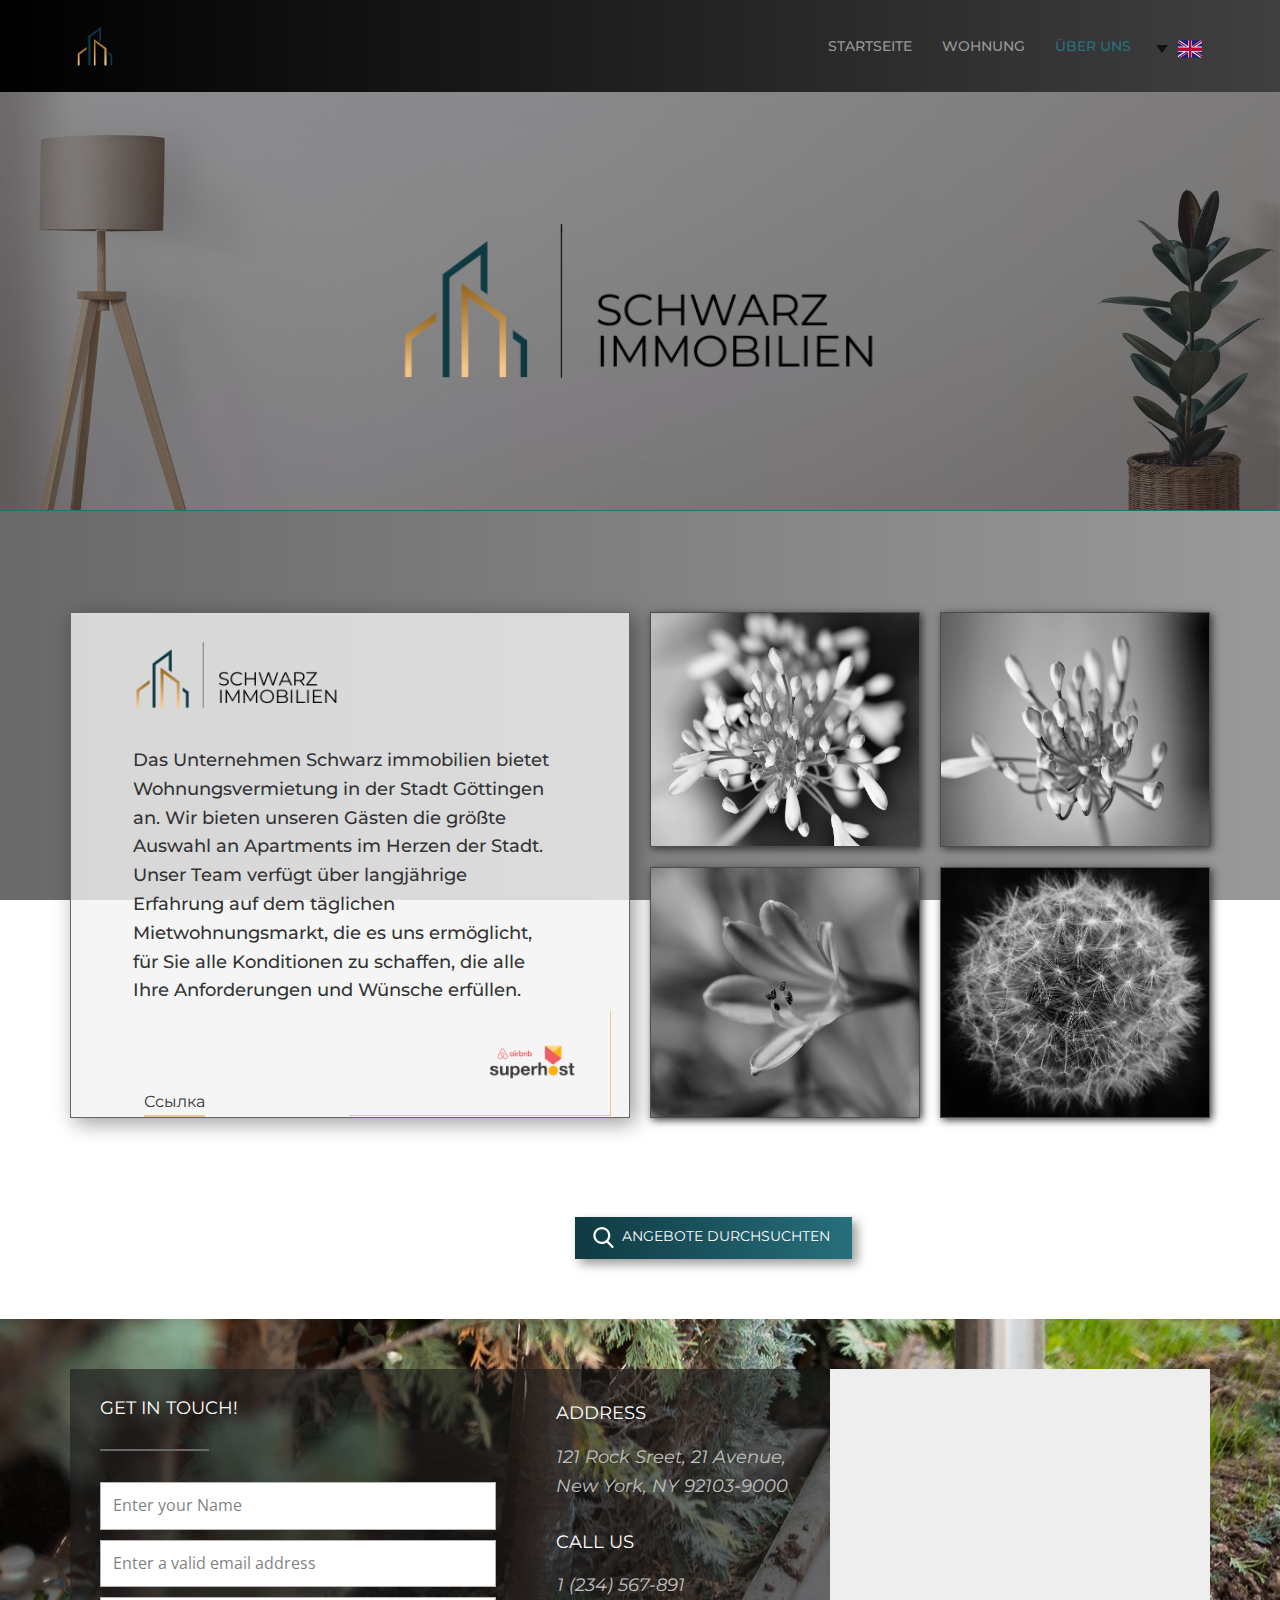
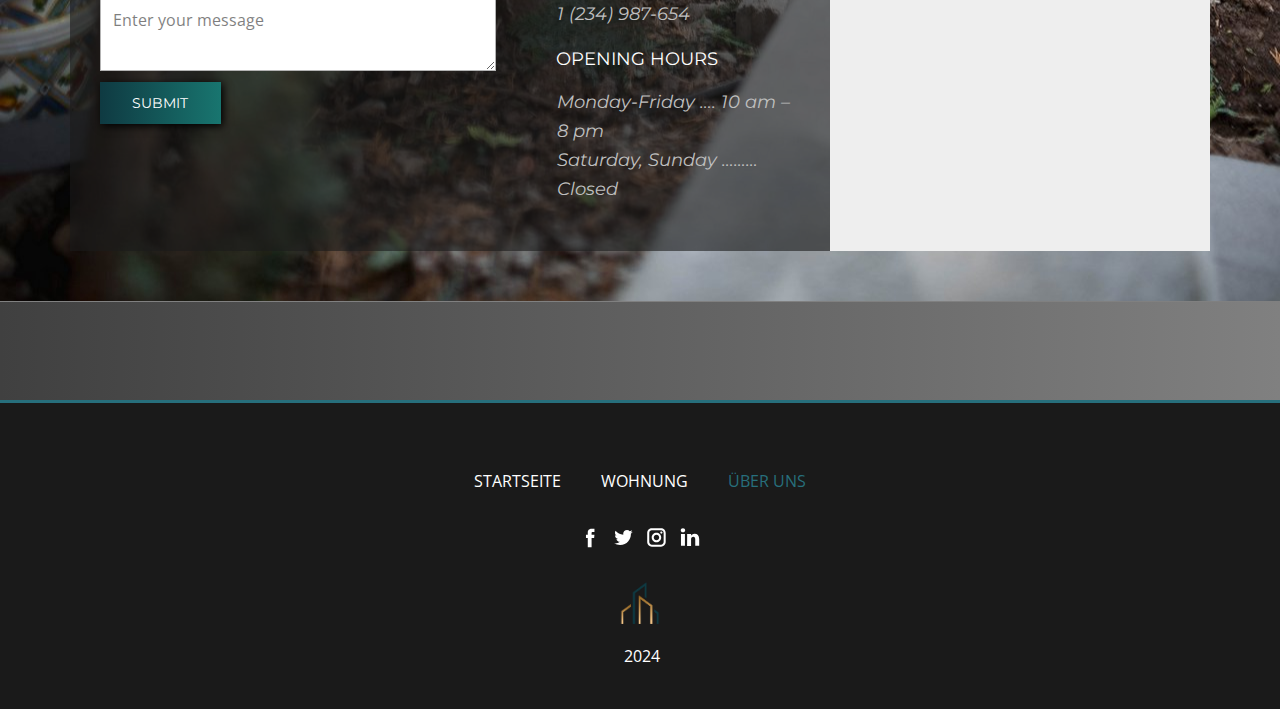
<file: en/ÜBER-UNS.html>
<!DOCTYPE html>
<html style="font-size: 16px;" lang="en"><head>
    <meta name="viewport" content="width=device-width, initial-scale=1.0">
    <meta charset="utf-8">
    <meta name="keywords" content="">
    <meta name="description" content="">
    <title>ÜBER UNS</title>
    <link rel="stylesheet" href="../nicepage.css" media="screen">
<link rel="stylesheet" href="../ÜBER-UNS.css" media="screen">
    <script class="u-script" type="text/javascript" src="../jquery.js" defer=""></script>
    <script class="u-script" type="text/javascript" src="../nicepage.js" defer=""></script>
    <meta name="generator" content="Nicepage 6.11.6, nicepage.com">
    <meta name="referrer" content="origin">
    <link rel="icon" href="../images/Favicon.png">
    <link id="u-theme-google-font" rel="stylesheet" href="https://fonts.googleapis.com/css?family=Oswald:200,300,400,500,600,700|Open+Sans:300,300i,400,400i,500,500i,600,600i,700,700i,800,800i">
    <link id="u-page-google-font" rel="stylesheet" href="https://fonts.googleapis.com/css?family=Montserrat:100,100i,200,200i,300,300i,400,400i,500,500i,600,600i,700,700i,800,800i,900,900i">
    
    
    
    
    
    
    
    <script type="application/ld+json">{
		"@context": "http://schema.org",
		"@type": "Organization",
		"name": "Schwarz  Immobilien Agentur ",
		"logo": "../images/Favicon.png?rand=970c",
		"sameAs": []
}</script>
    <meta name="theme-color" content="#888c3f">
    <meta property="og:title" content="ÜBER UNS">
    <meta property="og:description" content="">
    <meta property="og:type" content="website">
  </head>
  <body data-path-to-root="../" data-include-products="false" class="u-body u-xl-mode" data-lang="en"><header class="u-clearfix u-gradient u-header u-sticky u-sticky-47e3 u-header" id="sec-6042"><div class="u-clearfix u-sheet u-sheet-1">
        <a href="#" class="u-align-left u-image u-logo u-image-1" data-image-width="500" data-image-height="500">
          <img src="../images/Favicon.png?rand=970c" class="u-logo-image u-logo-image-1">
        </a>
        <nav class="u-menu u-menu-one-level u-offcanvas u-menu-1" data-responsive-from="MD">
          <div class="menu-collapse u-custom-font u-font-montserrat" style="font-size: 0.875rem; letter-spacing: 0px; text-transform: uppercase; font-weight: 500;" wfd-invisible="true">
            <a class="u-button-style u-custom-active-border-color u-custom-active-color u-custom-border u-custom-border-color u-custom-borders u-custom-color u-custom-hover-border-color u-custom-hover-color u-custom-left-right-menu-spacing u-custom-padding-bottom u-custom-text-active-color u-custom-text-color u-custom-text-hover-color u-custom-text-shadow u-custom-text-shadow-blur u-custom-text-shadow-color u-custom-text-shadow-transparency u-custom-text-shadow-x u-custom-text-shadow-y u-custom-top-bottom-menu-spacing u-file-icon u-nav-link u-text-active-palette-1-base u-text-hover-palette-2-base u-file-icon-1" href="#"><svg class="u-svg-link" viewBox="0 0 24 24"><use xlink:href="#menu-hamburger"></use></svg><svg class="u-svg-content" version="1.1" id="menu-hamburger" viewBox="0 0 16 16" x="0px" y="0px" xmlns:xlink="http://www.w3.org/1999/xlink" xmlns="http://www.w3.org/2000/svg">    <g>        <rect y="1" width="16" height="2"></rect>        <rect y="7" width="16" height="2"></rect>        <rect y="13" width="16" height="2"></rect>    </g></svg></a>
          </div>
          <div class="u-custom-menu u-nav-container" wfd-invisible="true">
            <ul class="u-custom-font u-font-montserrat u-nav u-spacing-30 u-unstyled u-nav-1"><li class="u-nav-item"><a class="u-border-active-custom-color-2 u-border-hover-grey-30 u-button-style u-nav-link u-text-active-custom-color-5 u-text-grey-40 u-text-hover-custom-color-5" href="STARTSEITE.html" style="padding: 10px 0px;">STARTSEITE</a>
</li><li class="u-nav-item"><a class="u-border-active-custom-color-2 u-border-hover-grey-30 u-button-style u-nav-link u-text-active-custom-color-5 u-text-grey-40 u-text-hover-custom-color-5" href="WOHNUNG.html" style="padding: 10px 0px;">WOHNUNG</a>
</li><li class="u-nav-item"><a class="u-border-active-custom-color-2 u-border-hover-grey-30 u-button-style u-nav-link u-text-active-custom-color-5 u-text-grey-40 u-text-hover-custom-color-5" href="ÜBER-UNS.html" style="padding: 10px 0px;">ÜBER UNS</a>
</li></ul>
          </div>
          <div class="u-custom-menu u-nav-container-collapse" wfd-invisible="true">
            <div class="u-black u-container-style u-inner-container-layout u-opacity u-opacity-95 u-sidenav">
              <div class="u-inner-container-layout u-sidenav-overflow">
                <div class="u-menu-close u-menu-close-1"></div>
                <ul class="u-align-center-lg u-align-center-md u-align-center-sm u-align-center-xl u-align-left-xs u-nav u-popupmenu-items u-unstyled u-nav-2"><li class="u-nav-item"><a class="u-button-style u-nav-link" href="STARTSEITE.html">STARTSEITE</a>
</li><li class="u-nav-item"><a class="u-button-style u-nav-link" href="WOHNUNG.html">WOHNUNG</a>
</li><li class="u-nav-item"><a class="u-button-style u-nav-link" href="ÜBER-UNS.html">ÜBER UNS</a>
</li></ul>
              </div>
            </div>
            <div class="u-black u-menu-overlay u-opacity u-opacity-70" wfd-invisible="true"></div>
          </div>
        </nav>
        <div class="u-h-spacing-12 u-language u-language-content-icon u-language-layout-dropdown u-v-spacing-6 u-language-1">
          <a class="u-language-active u-language-url" data-lang-text="English" href="#" data-language="en" style="">
            <svg class="u-caret u-caret-svg" version="1.1" id="Layer_1" xmlns="http://www.w3.org/2000/svg" xmlns:xlink="http://www.w3.org/1999/xlink" x="0px" y="0px" width="16px" height="16px" viewBox="0 0 16 16" style="fill:currentColor;" xml:space="preserve"><polygon class="st0" points="8,12 2,4 14,4 "></polygon></svg>
          <span class="u-icon u-language-en u-language-icon u-icon-3"><svg xmlns="http://www.w3.org/2000/svg" xmlns:xlink="http://www.w3.org/1999/xlink" version="1.1" xml:space="preserve" class="u-svg-content" viewBox="0 0 112 112" x="0px" y="0px" style="width: 1em; height: 1em;"><rect y="16" fill="#19237F" width="112" height="80"></rect><path fill="#EDEDED" d="M47.8,16h3.5v33.7H0v-4.8h27.5L0,25.9v-3.8l33.2,22.8h7.7L0,16.8V16h8.8l39,26.9V16z M75,44.9h-7.7L109.4,16
	h-5.1L65.1,42.9V16h-3.4v33.7H112v-4.8H85.4L112,26.6v-7L75,44.9z M61.7,96h3.4V70.7l37,25.3h9.9v-0.8L73.2,68.7H81l31,21.2v-3.1
	L85.4,68.7H112v-4.8H61.7V96z M0,68.7h27.5L0,87.7v7.8l39.1-26.8h7.8L7.1,96H11l36.8-25.3V96h3.5V63.9H0V68.7z"></path><path fill="#BD0034" d="M112,16v3.6L75,44.9h-7.7L109.4,16H112z M73.2,68.7L112,95.2v-5.3L81,68.7H73.2z M40.9,44.9L0,16.8v5.3
	l33.2,22.8C33.2,44.9,40.9,44.9,40.9,44.9z M39.1,68.7L0,95.5V96h7.1l39.8-27.3H39.1z M61.7,16H51.3v33.7H0v14.2h51.3V96h10.4V63.9
	H112V49.7H61.7V16z"></path></svg></span></a>
          <div class="u-border-15 u-border-grey-80 u-h-spacing-12 u-language-dropdown u-v-spacing-6 u-white">
            <a class="u-grey-80 u-language-dropdown-url u-language-url" data-lang-text="Deutsch" href="../ÜBER-UNS.html" data-language="de" style="background-image: none;"><span class="u-icon u-language-de u-language-icon u-icon-1"><svg xmlns="http://www.w3.org/2000/svg" xmlns:xlink="http://www.w3.org/1999/xlink" version="1.1" xml:space="preserve" class="u-svg-content" viewBox="0 0 112 112" x="0px" y="0px" style="width: 1em; height: 1em;"><rect y="16" fill="#000000" width="112" height="26.7"></rect><rect y="42.7" fill="#E1001F" width="112" height="26.7"></rect><rect y="69.3" fill="#F6D928" width="112" height="26.7"></rect></svg></span>
            </a>
            <a class="u-grey-80 u-language-dropdown-url u-language-url" data-lang-text="English" href="../en/ÜBER-UNS.html" data-language="en" style="background-image: none;"><span class="u-icon u-language-en u-language-icon u-icon-3"><svg xmlns="http://www.w3.org/2000/svg" xmlns:xlink="http://www.w3.org/1999/xlink" version="1.1" xml:space="preserve" class="u-svg-content" viewBox="0 0 112 112" x="0px" y="0px" style="width: 1em; height: 1em;"><rect y="16" fill="#19237F" width="112" height="80"></rect><path fill="#EDEDED" d="M47.8,16h3.5v33.7H0v-4.8h27.5L0,25.9v-3.8l33.2,22.8h7.7L0,16.8V16h8.8l39,26.9V16z M75,44.9h-7.7L109.4,16
	h-5.1L65.1,42.9V16h-3.4v33.7H112v-4.8H85.4L112,26.6v-7L75,44.9z M61.7,96h3.4V70.7l37,25.3h9.9v-0.8L73.2,68.7H81l31,21.2v-3.1
	L85.4,68.7H112v-4.8H61.7V96z M0,68.7h27.5L0,87.7v7.8l39.1-26.8h7.8L7.1,96H11l36.8-25.3V96h3.5V63.9H0V68.7z"></path><path fill="#BD0034" d="M112,16v3.6L75,44.9h-7.7L109.4,16H112z M73.2,68.7L112,95.2v-5.3L81,68.7H73.2z M40.9,44.9L0,16.8v5.3
	l33.2,22.8C33.2,44.9,40.9,44.9,40.9,44.9z M39.1,68.7L0,95.5V96h7.1l39.8-27.3H39.1z M61.7,16H51.3v33.7H0v14.2h51.3V96h10.4V63.9
	H112V49.7H61.7V16z"></path></svg></span>
            </a>
          </div>
        </div>
      </div><style class="u-sticky-style" data-style-id="47e3">.u-sticky-fixed.u-sticky-47e3, .u-body.u-sticky-fixed .u-sticky-47e3 {
box-shadow: -2px 0px 8px 0px rgba(26,26,26,1) !important
}</style></header>
    <section class="u-border-1 u-border-custom-color-5 u-border-no-left u-border-no-right u-border-no-top u-clearfix u-image u-shading u-section-1" id="sec-84f2" data-image-width="2000" data-image-height="1333">
      <div class="u-clearfix u-sheet u-sheet-1">
        <img class="u-align-center u-expanded-width-sm u-expanded-width-xs u-image u-image-contain u-image-default u-image-1" src="../images/SchwarzImmobililien.png" alt="" data-image-width="500" data-image-height="500">
      </div>
      <style data-mode="XXL" data-visited="true">@media (max-width: 0px) {
   .u-section-1 {
    background-image: linear-gradient(0deg, rgba(41,45,51,0.5), rgba(41,45,51,0.5)), url('../images/japandi-living-room-interior-design-67.jpg');
    background-position: 50% 46.62%;
  }
  .u-section-1 .u-sheet-1 {
    min-height: 418px;
  }
  .u-section-1 .u-image-1 {
    width: 1121px;
    height: 528px;
    margin-top: -55px;
    margin-left: auto;
    margin-right: auto;
    margin-bottom: -124px;
  }
}</style>
    </section>
    <section class="skrollable u-clearfix u-section-2" id="sec-9103">
      <style data-mode="XXL" data-visited="true">@media (max-width: 0px) {
   .u-section-2 {
    background-image: linear-gradient(to right, #276f7c, #999999);
  }
  .u-section-2 .u-sheet-1 {
    min-height: 926px;
  }
  .u-section-2 .u-layout-wrap-1 {
    margin-top: 141px;
    margin-bottom: 0;
  }
  .u-section-2 .u-layout-cell-1 {
    min-height: 610px;
    background-image: none;
    opacity: 1;
    background-position: 50% 0vh;
    --animation-custom_in-translate_x: 300px;
    --animation-custom_in-translate_y: 0px;
    --animation-custom_in-opacity: 0;
    --animation-custom_in-rotate: 0deg;
    --animation-custom_in-scale: 1;
    transform: rotate(0deg);
  }
  .u-section-2 .u-container-layout-1 {
    box-shadow: 5px 5px 20px 0 rgba(0,0,0,0.4);
    padding-top: 0;
    padding-bottom: 0;
    padding-left: 0;
    padding-right: 0;
  }
  .u-section-2 .u-image-1 {
    width: 415px;
    height: 226px;
    margin-top: -32px;
    margin-right: auto;
    margin-bottom: 0;
    margin-left: -43px;
  }
  .u-section-2 .u-text-1 {
    text-transform: uppercase;
    font-weight: 500;
    font-size: 1.125rem;
    margin-top: -28px;
    margin-right: 71px;
    margin-bottom: 0;
    margin-left: 62px;
  }
  .u-section-2 .u-group-1 {
    width: 266px;
    min-height: 168px;
    height: auto;
    margin-top: 2px;
    margin-right: 23px;
    margin-bottom: 0;
    margin-left: auto;
  }
  .u-section-2 .u-container-layout-2 {
    padding-left: 0;
    padding-right: 0;
  }
  .u-section-2 .u-shape-1 {
    width: 262px;
    height: 105px;
    margin-top: 63px;
    margin-right: 0;
    margin-bottom: 0;
    margin-left: auto;
  }
  .u-section-2 .u-image-2 {
    width: 110px;
    height: 110px;
    margin-top: -110px;
    margin-right: 24px;
    margin-bottom: 0;
    margin-left: auto;
  }
  .u-section-2 .u-btn-1 {
    border-style: solid;
    margin-top: -27px;
    margin-right: auto;
    margin-bottom: 0;
    margin-left: 62px;
    padding-top: 0;
    padding-bottom: 0;
    padding-left: 0;
    padding-right: 0;
    font-size: 1rem;
  }
  .u-section-2 .u-layout-cell-2 {
    min-height: 295px;
  }
  .u-section-2 .u-image-3 {
    background-image: url("../images/1727a0e491773765c8ffc78183866777046a63ef46e6ce8ce6de0ffab0762817911173eecae5df9cdfc33e2a3fa3d926095d1a1ab0d3b7be99c44c_1280.jpg");
  }
  .u-section-2 .u-container-layout-3 {
    box-shadow: 2px 2px 8px 0px rgba(51,51,51,1);
    padding-top: 30px;
    padding-bottom: 30px;
    padding-left: 30px;
    padding-right: 30px;
  }
  .u-section-2 .u-layout-cell-3 {
    min-height: 295px;
  }
  .u-section-2 .u-image-4 {
    background-image: url("../images/1b5989e7569e43f05584da80eb35e182b8fbc81fdec4c0f9e29b25164dfd53fb25465c86b9b6187c37cc8fd07a988cbfdfe8c9d88a8147791c8199_1280.jpg");
  }
  .u-section-2 .u-container-layout-4 {
    box-shadow: 2px 2px 8px 0px rgba(51,51,51,1);
    padding-top: 30px;
    padding-bottom: 30px;
    padding-left: 30px;
    padding-right: 30px;
  }
  .u-section-2 .u-layout-cell-4 {
    min-height: 315px;
  }
  .u-section-2 .u-image-5 {
    background-image: url("../images/3331df0447549a201094d90277e5827de4798e96708034b218380f2596c148dbc3f4c4d6491d802f3a97be9d3da467404b774c4c1c830780a42ce8_1280.jpg");
  }
  .u-section-2 .u-container-layout-5 {
    box-shadow: 2px 2px 8px 0px rgba(51,51,51,1);
    padding-top: 30px;
    padding-bottom: 30px;
    padding-left: 30px;
    padding-right: 30px;
  }
  .u-section-2 .u-layout-cell-5 {
    min-height: 315px;
  }
  .u-section-2 .u-image-6 {
    background-image: url("../images/73247dc275363d95ccd43f944107b98e7ef76c7ceb752df9fa87999180162c097c0e3bf613c498aa505778737f15f74ff21b016bda00053007cd30_1280.jpg");
  }
  .u-section-2 .u-container-layout-6 {
    box-shadow: 2px 2px 8px 0px rgba(51,51,51,1);
  }
  .u-section-2 .u-btn-2 {
    background-image: linear-gradient(to right, #18756f, #e8c791);
    font-size: 0.875rem;
    box-shadow: 5px 5px 10px 0 rgba(0,0,0,0.4);
    text-transform: uppercase;
    font-weight: 400;
    margin-top: 84px;
    margin-left: auto;
    margin-right: auto;
    margin-bottom: 50px;
    padding-top: 4px;
    padding-left: 18px;
    padding-right: 18px;
    padding-bottom: 5px;
  }
}</style>
      
      <div class="u-clearfix u-sheet u-valign-middle-sm u-valign-middle-xs u-sheet-1">
        <div class="data-layout-selected u-clearfix u-expanded-width u-gutter-20 u-layout-spacing-top u-layout-wrap u-layout-wrap-1">
          <div class="u-layout">
            <div class="u-layout-row">
              <div class="u-size-30 u-size-60-md">
                <div class="u-layout-col">
                  <div class="u-align-left u-container-style u-grey-5 u-layout-cell u-left-cell u-opacity u-opacity-80 u-size-60 u-layout-cell-1">
                    <div class="u-border-1 u-border-grey-60 u-container-layout u-container-layout-1">
                      <img class="custom-expanded u-image u-image-contain u-image-default u-image-1" src="../images/SchwarzImmobililien.png" alt="" data-image-width="500" data-image-height="500">
                      <p class="u-align-left u-custom-font u-font-montserrat u-text u-text-grey-80 u-text-1">Das Unternehmen Schwarz immobilien bietet Wohnungsvermietung in der Stadt Göttingen an. Wir bieten unseren Gästen die größte Auswahl an Apartments im Herzen der Stadt. Unser Team verfügt über langjährige Erfahrung auf dem täglichen Mietwohnungsmarkt, die es uns ermöglicht, für Sie alle Konditionen zu schaffen, die alle Ihre Anforderungen und Wünsche erfüllen.​​</p>
                      <div class="u-container-style u-group u-shape-rectangle u-group-1">
                        <div class="u-container-layout u-container-layout-2">
                          <div class="u-border-1 u-border-custom-color-3 u-expanded-width-xs u-shape u-shape-left u-shape-top u-shape-1"></div>
                          <img class="u-image u-image-contain u-image-default u-preserve-proportions u-image-2" src="../images/Auszeichnung.png" alt="" data-image-width="500" data-image-height="500">
                        </div>
                      </div>
                      <a href="#" class="u-active-none u-border-2 u-border-active-white u-border-custom-color-3 u-border-hover-white u-border-no-left u-border-no-right u-border-no-top u-btn u-button-style u-custom-font u-dialog-link u-font-montserrat u-hover-none u-none u-text-grey-80 u-text-hover-custom-color-6 u-btn-1">Ссылка</a>
                    </div>
                  </div>
                </div>
              </div>
              <div class="u-size-30 u-size-60-md">
                <div class="u-layout-col">
                  <div class="u-size-30">
                    <div class="u-layout-row">
                      <div class="u-container-style u-effect-hover-zoom u-layout-cell u-size-30 u-layout-cell-2" src="" data-image-width="1280" data-image-height="853">
                        <div class="u-background-effect u-expanded">
                          <div class="u-background-effect-image u-expanded u-image u-image-3" data-image-width="1280" data-image-height="853"></div>
                        </div>
                        <div class="u-border-1 u-border-grey-70 u-container-layout u-container-layout-3"></div>
                      </div>
                      <div class="u-container-style u-effect-hover-zoom u-layout-cell u-right-cell u-size-30 u-layout-cell-3" src="" data-image-width="1280" data-image-height="853">
                        <div class="u-background-effect u-expanded">
                          <div class="u-background-effect-image u-expanded u-image u-image-4" data-image-width="1280" data-image-height="853"></div>
                        </div>
                        <div class="u-border-1 u-border-grey-70 u-container-layout u-container-layout-4"></div>
                      </div>
                    </div>
                  </div>
                  <div class="u-size-30">
                    <div class="u-layout-row">
                      <div class="u-container-style u-effect-hover-zoom u-layout-cell u-size-30 u-layout-cell-4" src="" data-image-width="1280" data-image-height="853">
                        <div class="u-background-effect u-expanded">
                          <div class="u-background-effect-image u-expanded u-image u-image-5" data-image-width="1280" data-image-height="853"></div>
                        </div>
                        <div class="u-border-1 u-border-grey-70 u-container-layout u-container-layout-5"></div>
                      </div>
                      <div class="u-container-style u-effect-hover-zoom u-layout-cell u-right-cell u-size-30 u-layout-cell-5" src="" data-image-width="1280" data-image-height="1138">
                        <div class="u-background-effect u-expanded">
                          <div class="u-background-effect-image u-expanded u-image u-image-6" data-image-width="1280" data-image-height="1138"></div>
                        </div>
                        <div class="u-border-1 u-border-grey-70 u-container-layout u-container-layout-6"></div>
                      </div>
                    </div>
                  </div>
                </div>
              </div>
            </div>
          </div>
        </div>
        <a href="#" class="u-align-center u-border-none u-btn u-button-style u-custom-font u-font-montserrat u-gradient u-none u-text-body-alt-color u-text-hover-grey-40 u-btn-2">​<span class="u-icon u-text-custom-color-12 u-block-control u-block-7a2f-13" style="font-size: 1.5em" data-block="24"><svg xmlns="http://www.w3.org/2000/svg" xmlns:xlink="http://www.w3.org/1999/xlink" version="1.1" xml:space="preserve" class="u-svg-content" viewBox="0 0 56.966 56.966" x="0px" y="0px" style="width: 1em; height: 1em;" data-color="#000000"><path d="M55.146,51.887L41.588,37.786c3.486-4.144,5.396-9.358,5.396-14.786c0-12.682-10.318-23-23-23s-23,10.318-23,23
	s10.318,23,23,23c4.761,0,9.298-1.436,13.177-4.162l13.661,14.208c0.571,0.593,1.339,0.92,2.162,0.92
	c0.779,0,1.518-0.297,2.079-0.837C56.255,54.982,56.293,53.08,55.146,51.887z M23.984,6c9.374,0,17,7.626,17,17s-7.626,17-17,17
	s-17-7.626-17-17S14.61,6,23.984,6z"></path></svg></span>&nbsp; Angebote durchsuchten&nbsp;<br></a>
      </div>
    </section>
    <section class="skrollable u-clearfix u-image u-parallax u-shading u-section-3" id="sec-3eb9" data-image-width="3840" data-image-height="5760">
      <style data-mode="XXL" data-visited="true">@media (max-width: 0px) {
   .u-section-3 {
    background-image: linear-gradient(0deg, rgba(0,0,0,0.4), rgba(0,0,0,0.4)), url('../images/4Y9C7144.jpg');
    background-position: 50% 50%;
  }
  .u-section-3 .u-sheet-1 {
    min-height: 582px;
  }
  .u-section-3 .u-layout-wrap-1 {
    width: 1140px;
    margin-top: 50px;
    margin-bottom: 50px;
    margin-left: auto;
    margin-right: auto;
  }
  .u-section-3 .u-layout-cell-1 {
    min-height: 482px;
    background-image: none;
  }
  .u-section-3 .u-container-layout-1 {
    padding-top: 30px;
    padding-bottom: 30px;
    padding-left: 30px;
    padding-right: 30px;
  }
  .u-section-3 .u-text-1 {
    font-size: 1.125rem;
    text-transform: uppercase;
    font-weight: 400;
    margin-top: 0;
    margin-bottom: 0;
    margin-left: 0;
    margin-right: 0;
  }
  .u-section-3 .u-line-1 {
    width: 109px;
    transform-origin: left center;
    margin-top: 30px;
    margin-right: auto;
    margin-bottom: 0;
    margin-left: 0;
  }
  .u-section-3 .u-form-1 {
    height: 303px;
    --checkbox-checked-icon: url("data:image/svg+xml,%3csvg xmlns='http://www.w3.org/2000/svg' viewBox='0 0 20 20'%3e%3cpath fill='none' stroke='%23ffffff' stroke-linecap='round' stroke-linejoin='round' stroke-width='3' d='m6 10 3 3 6-6'/%3e%3c/svg%3e");
    width: 396px;
    margin-top: 31px;
    margin-left: 0;
    margin-right: 0;
    margin-bottom: 0;
  }
  .u-section-3 .u-btn-1 {
    border-style: none;
    background-image: linear-gradient(to right, #18756f, #e8c791);
    font-size: 0.875rem;
    box-shadow: 2px 2px 8px 0px rgba(0,0,0,1);
    text-transform: uppercase;
    font-weight: 400;
    padding-top: 10px;
    padding-right: 33px;
    padding-bottom: 10px;
    padding-left: 32px;
  }
  .u-section-3 .u-layout-cell-2 {
    min-height: 482px;
  }
  .u-section-3 .u-container-layout-2 {
    padding-top: 34px;
    padding-bottom: 34px;
    padding-left: 29px;
    padding-right: 29px;
  }
  .u-section-3 .u-text-2 {
    font-size: 1.125rem;
    text-transform: uppercase;
    font-weight: 400;
    margin-top: 0;
    margin-bottom: 0;
    margin-left: 1px;
    margin-right: 1px;
  }
  .u-section-3 .u-text-3 {
    font-style: italic;
    font-size: 1.125rem;
    margin-top: 18px;
    margin-right: 3px;
    margin-bottom: 0;
    margin-left: 1px;
  }
  .u-section-3 .u-text-4 {
    font-size: 1.125rem;
    text-transform: uppercase;
    font-weight: 400;
    margin-top: 31px;
    margin-left: 1px;
    margin-right: 1px;
    margin-bottom: 0;
  }
  .u-section-3 .u-text-5 {
    font-style: italic;
    font-size: 1.125rem;
    margin-top: 18px;
    margin-left: 2px;
    margin-right: 2px;
    margin-bottom: 0;
  }
  .u-section-3 .u-text-6 {
    font-size: 1.125rem;
    text-transform: uppercase;
    font-weight: 400;
    margin-top: 20px;
    margin-left: 1px;
    margin-right: 1px;
    margin-bottom: 0;
  }
  .u-section-3 .u-text-7 {
    font-style: italic;
    font-size: 1.125rem;
    margin-top: 18px;
    margin-left: 2px;
    margin-right: 2px;
    margin-bottom: 0;
  }
  .u-section-3 .u-layout-cell-3 {
    min-height: 482px;
  }
  .u-section-3 .u-container-layout-3 {
    padding-top: 30px;
    padding-bottom: 30px;
    padding-left: 30px;
    padding-right: 30px;
  }
}</style>
      <div class="u-clearfix u-sheet u-sheet-1">
        <div class="data-layout-selected u-clearfix u-expanded-width-lg u-expanded-width-md u-expanded-width-sm u-expanded-width-xl u-expanded-width-xs u-layout-wrap u-layout-wrap-1">
          <div class="u-gutter-0 u-layout">
            <div class="u-layout-row">
              <div class="u-align-left u-container-style u-grey-90 u-layout-cell u-left-cell u-opacity u-opacity-60 u-size-24 u-layout-cell-1">
                <div class="u-container-layout u-valign-top u-container-layout-1">
                  <h2 class="u-custom-font u-font-montserrat u-text u-text-body-alt-color u-text-1">Get in touch!</h2>
                  <div class="u-border-2 u-border-custom-color-6 u-line u-line-horizontal u-line-1"></div>
                  <div class="u-expanded-width-sm u-expanded-width-xs u-form u-form-1">
                    <form action="https://forms.nicepagesrv.com/v2/form/process" class="u-clearfix u-form-spacing-10 u-form-vertical u-inner-form" style="padding: 0;" source="email" name="form">
                      <div class="u-form-group u-form-name u-label-none">
                        <label class="u-form-control-hidden u-label">Name</label>
                        <input type="text" placeholder="Enter your Name" id="name-8db6" name="name" class="u-input u-input-rectangle" required="">
                      </div>
                      <div class="u-form-email u-form-group u-label-none">
                        <label class="u-form-control-hidden u-label">Email</label>
                        <input type="email" placeholder="Enter a valid email address" id="email-8db6" name="email" class="u-input u-input-rectangle" required="">
                      </div>
                      <div class="u-form-group u-form-message u-label-none">
                        <label class="u-form-control-hidden u-label">Message</label>
                        <textarea placeholder="Enter your message" id="message-8db6" name="message" class="u-input u-input-rectangle" required=""></textarea>
                      </div>
                      <div class="u-align-left u-form-group u-form-submit u-label-none">
                        <a href="#" class="u-border-none u-btn u-btn-rectangle u-btn-submit u-button-style u-custom-font u-font-montserrat u-gradient u-none u-text-hover-grey-40 u-text-white u-btn-1">Submit</a>
                        <input type="submit" value="submit" class="u-form-control-hidden">
                      </div>
                      <div class="u-form-send-message u-form-send-success">
            Thank you! Your message has been sent.
        </div>
                      <div class="u-form-send-error u-form-send-message">
            Unable to send your message. Please fix errors then try again.
        </div>
                      <input type="hidden" value="" name="recaptchaResponse">
                      <input type="hidden" name="formServices" value="45d715c7-ba42-e932-15e0-7e9b3df79a8c">
                    </form>
                  </div>
                </div>
              </div>
              <div class="u-align-left u-container-style u-grey-90 u-layout-cell u-opacity u-opacity-60 u-size-16-xl u-size-19-lg u-size-19-md u-size-19-sm u-size-19-xs u-layout-cell-2">
                <div class="u-container-layout u-valign-top u-container-layout-2">
                  <h5 class="u-custom-font u-font-montserrat u-text u-text-2">Address</h5>
                  <p class="u-custom-font u-font-montserrat u-text u-text-grey-25 u-text-3">121 Rock Sreet, 21 Avenue,
<br>New York, NY 92103-9<span class="u-text-grey-15">​</span>000</p>
                  <h5 class="u-custom-font u-font-montserrat u-text u-text-4">Call Us</h5>
                  <p class="u-custom-font u-font-montserrat u-text u-text-grey-25 u-text-5">1 (234) 567-891
<br>1 (234) 987-654</p>
                  <h5 class="u-custom-font u-font-montserrat u-text u-text-6">Opening Hours</h5>
                  <p class="u-custom-font u-font-montserrat u-text u-text-grey-25 u-text-7">Monday-Friday …. 10 am – 8 pm<br>Saturday, Sunday ……… Closed</p>
                </div>
              </div>
              <div class="u-align-left u-container-style u-layout-cell u-right-cell u-size-17-lg u-size-17-md u-size-17-sm u-size-17-xs u-size-20-xl u-white u-layout-cell-3">
                <div class="u-container-layout u-valign-top u-container-layout-3">
                  <div class="u-expanded u-grey-light-2 u-map">
                    <div class="embed-responsive">
                      <iframe class="embed-responsive-item" src="//maps.google.com/maps?output=embed&amp;q=Manhattan%2C%20New%20York&amp;z=10&amp;t=m" data-map="JTdCJTIyYWRkcmVzcyUyMiUzQSUyMk1hbmhhdHRhbiUyQyUyME5ldyUyMFlvcmslMjIlMkMlMjJ6b29tJTIyJTNBMTAlMkMlMjJ0eXBlSWQlMjIlM0ElMjJyb2FkJTIyJTJDJTIybGFuZyUyMiUzQSUyMiUyMiU3RA=="></iframe>
                    </div>
                  </div>
                </div>
              </div>
            </div>
          </div>
        </div>
      </div>
    </section>
    <section class="u-align-center u-border-1 u-border-grey-50 u-border-no-bottom u-border-no-left u-border-no-right u-clearfix u-gradient u-section-4" id="sec-c36e">
      <div class="u-clearfix u-sheet u-sheet-1">
        <div class="custom-expanded u-align-center u-layout-grid u-list u-list-1">
          <div class="u-align-center-md u-align-center-sm u-align-center-xs u-repeater u-repeater-1">
            <div class="u-container-align-center-xs u-container-style u-custom-item u-image u-list-item u-repeater-item u-image-1" data-image-width="512" data-image-height="512" data-animation-name="customAnimationIn" data-animation-duration="1000" data-animation-delay="0">
              <div class="u-container-layout u-similar-container u-valign-middle u-container-layout-1"></div>
            </div>
            <div class="u-container-align-center-xs u-container-style u-custom-item u-image u-list-item u-repeater-item u-image-2" data-image-width="512" data-image-height="512" data-animation-name="customAnimationIn" data-animation-duration="1000" data-animation-delay="0">
              <div class="u-container-layout u-similar-container u-valign-middle u-container-layout-2"></div>
            </div>
            <div class="u-container-align-center-xs u-container-style u-custom-item u-image u-list-item u-repeater-item u-image-3" data-image-width="512" data-image-height="512" data-animation-name="customAnimationIn" data-animation-duration="1000" data-animation-delay="0">
              <div class="u-container-layout u-similar-container u-valign-middle u-container-layout-3"></div>
            </div>
          </div>
        </div>
      </div>
      <style data-mode="XXL" data-visited="true">@media (max-width: 0px) {
   .u-section-4 {
    background-image: linear-gradient(to right, #404040, #808080);
  }
  .u-section-4 .u-sheet-1 {
    min-height: 98px;
  }
  .u-section-4 .u-list-1 {
    grid-template-rows: repeat(1, auto);
    width: 396px;
    margin-top: 22px;
    margin-right: 443px;
    margin-bottom: 0;
    margin-left: auto;
  }
  .u-section-4 .u-repeater-1 {
    grid-template-columns: repeat(3, calc(33.3333% - 66.6667px));
    grid-auto-columns: calc(33.3333% - 66.6667px);
    grid-gap: 100px;
  }
  .u-section-4 .u-image-1 {
    background-image: url("../images/card1.png");
    background-position: 50% 50%;
    --animation-custom_in-translate_x: 0px;
    --animation-custom_in-translate_y: 0px;
    --animation-custom_in-opacity: 0;
    --animation-custom_in-rotate: 0deg;
    --animation-custom_in-scale: 0.3;
  }
  .u-section-4 .u-container-layout-1 {
    padding-top: 30px;
    padding-left: 30px;
    padding-right: 30px;
    padding-bottom: 25px;
  }
  .u-section-4 .u-image-2 {
    background-image: url("../images/visa1.png");
    background-position: 50% 50%;
    --animation-custom_in-translate_x: 0px;
    --animation-custom_in-translate_y: 0px;
    --animation-custom_in-opacity: 0;
    --animation-custom_in-rotate: 0deg;
    --animation-custom_in-scale: 0.3;
  }
  .u-section-4 .u-container-layout-2 {
    padding-top: 30px;
    padding-left: 30px;
    padding-right: 30px;
    padding-bottom: 25px;
  }
  .u-section-4 .u-image-3 {
    background-image: url("../images/paypal.png");
    background-position: 50% 50%;
    --animation-custom_in-translate_x: 0px;
    --animation-custom_in-translate_y: 0px;
    --animation-custom_in-opacity: 0;
    --animation-custom_in-rotate: 0deg;
    --animation-custom_in-scale: 0.3;
  }
  .u-section-4 .u-container-layout-3 {
    padding-top: 30px;
    padding-left: 30px;
    padding-right: 30px;
    padding-bottom: 25px;
  }
}</style>
    </section>
    
    
    
    
    <footer class="u-border-3 u-border-custom-color-5 u-border-no-bottom u-border-no-left u-border-no-right u-clearfix u-footer u-grey-90 u-footer" id="sec-7752"><div class="u-clearfix u-sheet u-sheet-1">
        <nav class="u-menu u-menu-one-level u-offcanvas u-menu-1" data-responsive-from="MD">
          <div class="menu-collapse">
            <a class="u-button-style u-custom-text-active-color u-custom-text-hover-color u-nav-link" href="#"><svg class="u-svg-link" viewBox="0 0 24 24"><use xlink:href="#menu-hamburger"></use></svg><svg class="u-svg-content" version="1.1" id="menu-hamburger" viewBox="0 0 16 16" x="0px" y="0px" xmlns:xlink="http://www.w3.org/1999/xlink" xmlns="http://www.w3.org/2000/svg">    <g>        <rect y="1" width="16" height="2"></rect>        <rect y="7" width="16" height="2"></rect>        <rect y="13" width="16" height="2"></rect>    </g></svg></a>
          </div>
          <div class="u-custom-menu u-nav-container">
            <ul class="u-nav u-unstyled"><li class="u-nav-item"><a class="u-button-style u-nav-link u-text-active-custom-color-5 u-text-hover-custom-color-5" href="STARTSEITE.html">STARTSEITE</a>
</li><li class="u-nav-item"><a class="u-button-style u-nav-link u-text-active-custom-color-5 u-text-hover-custom-color-5" href="WOHNUNG.html">WOHNUNG</a>
</li><li class="u-nav-item"><a class="u-button-style u-nav-link u-text-active-custom-color-5 u-text-hover-custom-color-5" href="ÜBER-UNS.html">ÜBER UNS</a>
</li></ul>
          </div>
          <div class="u-custom-menu u-nav-container-collapse">
            <div class="u-black u-container-style u-inner-container-layout u-opacity u-opacity-95 u-sidenav">
              <div class="u-inner-container-layout u-sidenav-overflow">
                <div class="u-menu-close"></div>
                <ul class="u-align-center u-nav u-popupmenu-items u-unstyled u-nav-2"><li class="u-nav-item"><a class="u-button-style u-nav-link" href="STARTSEITE.html">STARTSEITE</a>
</li><li class="u-nav-item"><a class="u-button-style u-nav-link" href="WOHNUNG.html">WOHNUNG</a>
</li><li class="u-nav-item"><a class="u-button-style u-nav-link" href="ÜBER-UNS.html">ÜBER UNS</a>
</li></ul>
              </div>
            </div>
            <div class="u-black u-menu-overlay u-opacity u-opacity-70"></div>
          </div>
        </nav>
        <div class="u-align-left u-social-icons u-spacing-10 u-social-icons-1">
          <a class="u-social-url" target="_blank" href=""><span class="u-icon u-icon-circle u-social-facebook u-social-icon u-icon-1"><svg class="u-svg-link" preserveAspectRatio="xMidYMin slice" viewBox="0 0 112.2 112.2" style="width: 23px;"><use xlink:href="#svg-7562"></use></svg><svg x="0px" y="0px" viewBox="0 0 112.2 112.2" enable-background="new 0 0 112.2 112.2" xml:space="preserve" id="svg-7562" class="u-svg-content"><path d="M75.5,28.8H65.4c-1.5,0-4,0.9-4,4.3v9.4h13.9l-1.5,15.8H61.4v45.1H42.8V58.3h-8.8V42.4h8.8V32.2 c0-7.4,3.4-18.8,18.8-18.8h13.8v15.4H75.5z"></path></svg></span>
          </a>
          <a class="u-social-url" target="_blank" href=""><span class="u-icon u-icon-circle u-social-icon u-social-twitter u-icon-2"><svg class="u-svg-link" preserveAspectRatio="xMidYMin slice" viewBox="0 0 112.2 112.2" style="width: 23px;"><use xlink:href="#svg-37ac"></use></svg><svg x="0px" y="0px" viewBox="0 0 112.2 112.2" enable-background="new 0 0 112.2 112.2" xml:space="preserve" id="svg-37ac" class="u-svg-content"><path d="M92.2,38.2c0,0.8,0,1.6,0,2.3c0,24.3-18.6,52.4-52.6,52.4c-10.6,0.1-20.2-2.9-28.5-8.2 c1.4,0.2,2.9,0.2,4.4,0.2c8.7,0,16.7-2.9,23-7.9c-8.1-0.2-14.9-5.5-17.3-12.8c1.1,0.2,2.4,0.2,3.4,0.2c1.6,0,3.3-0.2,4.8-0.7 c-8.4-1.6-14.9-9.2-14.9-18c0-0.2,0-0.2,0-0.2c2.5,1.4,5.4,2.2,8.4,2.3c-5-3.3-8.3-8.9-8.3-15.4c0-3.4,1-6.5,2.5-9.2 c9.1,11.1,22.7,18.5,38,19.2c-0.2-1.4-0.4-2.8-0.4-4.3c0.1-10,8.3-18.2,18.5-18.2c5.4,0,10.1,2.2,13.5,5.7c4.3-0.8,8.1-2.3,11.7-4.5 c-1.4,4.3-4.3,7.9-8.1,10.1c3.7-0.4,7.3-1.4,10.6-2.9C98.9,32.3,95.7,35.5,92.2,38.2z"></path></svg></span>
          </a>
          <a class="u-social-url" target="_blank" href=""><span class="u-icon u-icon-circle u-social-icon u-social-instagram u-icon-3"><svg class="u-svg-link" preserveAspectRatio="xMidYMin slice" viewBox="0 0 112.2 112.2" style="width: 23px;"><use xlink:href="#svg-985e"></use></svg><svg x="0px" y="0px" viewBox="0 0 112.2 112.2" enable-background="new 0 0 112.2 112.2" xml:space="preserve" id="svg-985e" class="u-svg-content"><path d="M55.9,32.9c-12.8,0-23.2,10.4-23.2,23.2s10.4,23.2,23.2,23.2s23.2-10.4,23.2-23.2S68.7,32.9,55.9,32.9z M55.9,69.4c-7.4,0-13.3-6-13.3-13.3c-0.1-7.4,6-13.3,13.3-13.3s13.3,6,13.3,13.3C69.3,63.5,63.3,69.4,55.9,69.4z"></path><path d="M79.7,26.8c-3,0-5.4,2.5-5.4,5.4s2.5,5.4,5.4,5.4c3,0,5.4-2.5,5.4-5.4S82.7,26.8,79.7,26.8z"></path><path d="M78.2,11H33.5C21,11,10.8,21.3,10.8,33.7v44.7c0,12.6,10.2,22.8,22.7,22.8h44.7c12.6,0,22.7-10.2,22.7-22.7 V33.7C100.8,21.1,90.6,11,78.2,11z M91,78.4c0,7.1-5.8,12.8-12.8,12.8H33.5c-7.1,0-12.8-5.8-12.8-12.8V33.7 c0-7.1,5.8-12.8,12.8-12.8h44.7c7.1,0,12.8,5.8,12.8,12.8V78.4z"></path></svg></span>
          </a>
          <a class="u-social-url" target="_blank" href=""><span class="u-icon u-icon-circle u-social-icon u-social-linkedin u-icon-4"><svg class="u-svg-link" preserveAspectRatio="xMidYMin slice" viewBox="0 0 112.2 112.2" style="width: 23px;"><use xlink:href="#svg-cb4a"></use></svg><svg x="0px" y="0px" viewBox="0 0 112.2 112.2" enable-background="new 0 0 112.2 112.2" xml:space="preserve" id="svg-cb4a" class="u-svg-content"><path d="M33.8,96.8H14.5v-58h19.3V96.8z M24.1,30.9L24.1,30.9c-6.6,0-10.8-4.5-10.8-10.1c0-5.8,4.3-10.1,10.9-10.1 S34.9,15,35.1,20.8C35.1,26.4,30.8,30.9,24.1,30.9z M103.3,96.8H84.1v-31c0-7.8-2.7-13.1-9.8-13.1c-5.3,0-8.5,3.6-9.9,7.1 c-0.6,1.3-0.6,3-0.6,4.8V97H44.5c0,0,0.3-52.6,0-58h19.3v8.2c2.6-3.9,7.2-9.6,17.4-9.6c12.7,0,22.2,8.4,22.2,26.1V96.8z"></path></svg></span>
          </a>
        </div>
        <a href="#" class="u-align-center u-image u-logo u-image-1" data-image-width="500" data-image-height="500">
          <img src="../images/Favicon.png?rand=73b1" class="u-logo-image u-logo-image-1">
        </a>
        <p class="u-align-center u-text u-text-default u-text-1">&nbsp;2024</p>
      </div></footer><span style="height: 64px; width: 64px; margin-left: 0px; margin-right: auto; margin-top: 0px; background-image: linear-gradient(#1a1a1a, #4d4d4d); right: 20px; bottom: 20px; padding: 15px;" class="u-back-to-top u-gradient u-icon u-icon-circle u-opacity u-opacity-55 u-spacing-15" data-href="#">
        <svg class="u-svg-link" preserveAspectRatio="xMidYMin slice" viewBox="0 0 551.13 551.13"><use xmlns:xlink="http://www.w3.org/1999/xlink" xlink:href="#svg-1d98"></use></svg>
        <svg class="u-svg-content" enable-background="new 0 0 551.13 551.13" viewBox="0 0 551.13 551.13" xmlns="http://www.w3.org/2000/svg" id="svg-1d98"><path d="m275.565 189.451 223.897 223.897h51.668l-275.565-275.565-275.565 275.565h51.668z"></path></svg>
    </span>
  
</body></html>
</file>
